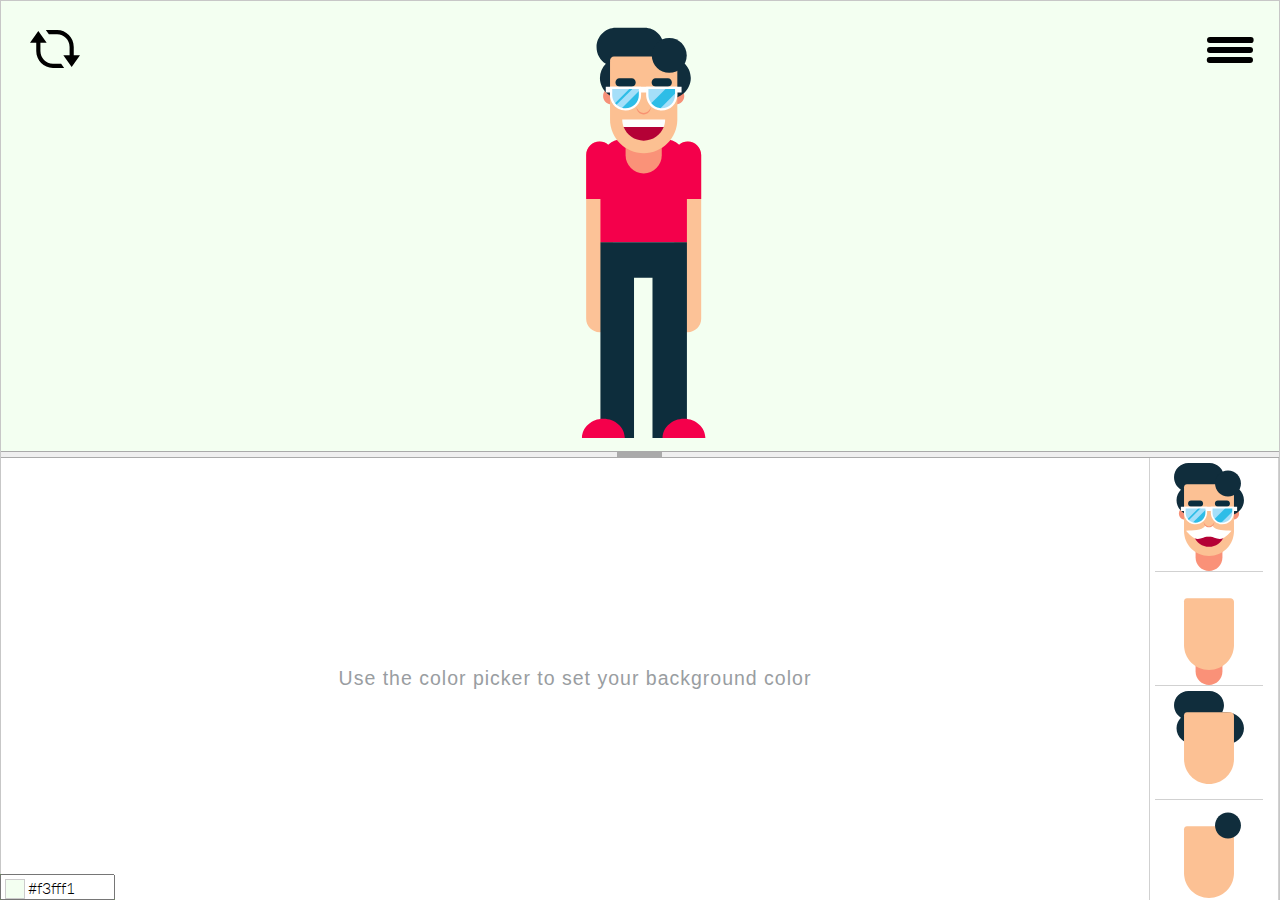
<file: index.html>
<!DOCTYPE html>
<html>
  <head>
    <title>Flat Design Character Maker</title>
    <meta charset="utf-8">
    <meta name="viewport" content="user-scalable=no, width=device-width, initial-scale=1">
    <meta name="description" content="Just a simple flat design vector based character designer.">
    <meta name="author" content="Michael Schwartz">
    <meta http-equiv="X-UA-Compatible" content="IE=9" />
    <link rel="apple-touch-icon" href="logo.png">
    <link rel="icon" type="image/vnd.microsoft.icon" href="favicon.ico">
    <link rel="SHORTCUT ICON" href="favicon.ico">
    <link rel="stylesheet" href="libraries/normalize/normalize.css" />
    <link rel="stylesheet" href="libraries/jqwidgets/styles/jqx.base.css">
    <link rel="stylesheet" href="libraries/jqwidgets/styles/jqx.android.css">
    <link rel="stylesheet" href="libraries/jqwidgets/styles/jqx.arctic.css">
    <link rel="stylesheet" href="libraries/jqwidgets/styles/jqx.black.css">
    <link rel="stylesheet" href="libraries/jqwidgets/styles/jqx.blackberry.css">
    <link rel="stylesheet" href="libraries/jqwidgets/styles/jqx.bootstrap.css">
    <link rel="stylesheet" href="libraries/jqwidgets/styles/jqx.classic.css">
    <link rel="stylesheet" href="libraries/jqwidgets/styles/jqx.darkblue.css">
    <link rel="stylesheet" href="libraries/jqwidgets/styles/jqx.energyblue.css">
    <link rel="stylesheet" href="libraries/jqwidgets/styles/jqx.fresh.css">
    <link rel="stylesheet" href="libraries/jqwidgets/styles/jqx.highcontrast.css">
    <link rel="stylesheet" href="libraries/jqwidgets/styles/jqx.metro.css">
    <link rel="stylesheet" href="libraries/jqwidgets/styles/jqx.metrodark.css">
    <link rel="stylesheet" href="libraries/jqwidgets/styles/jqx.mobile.css">
    <link rel="stylesheet" href="libraries/jqwidgets/styles/jqx.office.css">
    <link rel="stylesheet" href="libraries/jqwidgets/styles/jqx.orange.css">
    <link rel="stylesheet" href="libraries/jqwidgets/styles/jqx.shinyblack.css">
    <link rel="stylesheet" href="libraries/jqwidgets/styles/jqx.summer.css">
    <link rel="stylesheet" href="libraries/jqwidgets/styles/jqx.ui-darkness.css">
    <link rel="stylesheet" href="libraries/jqwidgets/styles/jqx.ui-le-frog.css">
    <link rel="stylesheet" href="libraries/jqwidgets/styles/jqx.ui-lightness.css">
    <link rel="stylesheet" href="libraries/jqwidgets/styles/jqx.ui-overcast.css">
    <link rel="stylesheet" href="libraries/jqwidgets/styles/jqx.ui-redmond.css">
    <link rel="stylesheet" href="libraries/jqwidgets/styles/jqx.ui-smoothness.css">
    <link rel="stylesheet" href="libraries/jqwidgets/styles/jqx.ui-start.css">
    <link rel="stylesheet" href="libraries/jqwidgets/styles/jqx.ui-sunny.css">
    <link rel="stylesheet" href="libraries/jqwidgets/styles/jqx.web.css">
    <link rel="stylesheet" href="libraries/jqwidgets/styles/jqx.windowsphone.css">
    <link rel="stylesheet" href="libraries/font-awesome/font-awesome.css" />
    <link rel="stylesheet" href="libraries/font-awesome/macset.css" />
    <link rel="stylesheet" href="libraries/jqueryminicolors/jquery.minicolors.css" />
    <link rel="stylesheet" href="css/index.css" />
    <script src="libraries/jquery/jquery.js"></script>
    <script src="libraries/jquery/jquery-migrate-1.2.1.min.js"></script>
    <script src="libraries/jqueryminicolors/jquery.minicolors.js"></script>
    <script src="libraries/sweetalert2/sweetalert2.min.js"></script>
    <script src="libraries/FileSaver/FileSaver.js"></script>
    <script src="libraries/FileSaver/Blob.js"></script>
    <script src="libraries/jqwidgets/jqxcore.js"></script>
    <script src="libraries/jqwidgets/jqxsplitter.js"></script>
    <script src="libraries/fabricjs/fabric.min.js"></script>
    <script src="libraries/tinycolor/tinycolor.js"></script>
    <script src="js/moveit.js"></script>
  </head>
  <body>
    <!-- splitter container -->
    <div id="mainSplitter">
      <!-- displays character result -->
      <div class="splitter-panel viewer background">
        <?xml version="1.0" standalone="no"?>
        <!-- Generator: Gravit.io -->
        <svg id="character" xmlns="http://www.w3.org/2000/svg" xmlns:xlink="http://www.w3.org/1999/xlink" viewBox="0 0 500 912" width="500" height="912" preserveAspectRatio="xMidYMin">
          <g id="body">
            <g id="arms">
              <path d=" M 352.657 274.503 L 352.784 274.503 C 368.697 274.503 381.616 287.422 381.616 303.335 L 381.616 655.62 C 381.616 671.532 368.697 684.451 352.784 684.451 L 352.657 684.451 C 336.744 684.451 323.825 671.532 323.825 655.62 L 323.825 303.335 C 323.825 287.422 336.744 274.503 352.657 274.503 Z  M 163.033 274.503 L 163.16 274.503 C 179.073 274.503 191.992 287.422 191.992 303.335 L 191.992 655.62 C 191.992 671.532 179.073 684.451 163.16 684.451 L 163.033 684.451 C 147.121 684.451 134.202 671.532 134.202 655.62 L 134.202 303.335 C 134.202 287.422 147.121 274.503 163.033 274.503 Z " fill-rule="evenodd" fill="rgb(252,194,151)" />
            </g>
            <g id="shirt">
              <path d=" M 334.315 281.125 C 339.288 276.983 345.685 274.503 352.657 274.503 L 352.784 274.503 C 368.697 274.503 381.616 287.422 381.616 303.335 L 381.616 398 L 350.915 398 L 350.915 491.216 L 164.903 491.216 L 164.903 398 L 134.202 398 L 134.202 303.335 C 134.202 287.422 147.121 274.503 163.033 274.503 L 163.16 274.503 C 170.132 274.503 176.529 276.983 181.502 281.125 C 190.055 273.63 201.256 269.085 213.511 269.085 L 302.306 269.085 C 314.561 269.085 325.762 273.63 334.315 281.125 Z " fill="rgb(244,0,75)" />
            </g>
            <g id="pants">
              <path d=" M 237.14 912 L 164.903 912 L 164.903 491.216 L 350.915 491.216 L 350.915 912 L 276.871 912 L 276.871 567.065 L 237.14 567.065 L 237.14 912 Z " fill="rgb(13,45,60)" />
            </g>
          </g>
          <g id="shoes">
            <path d=" M 390.645 912 C 390.645 889.075 370.01 870.463 344.594 870.463 C 319.177 870.463 298.542 889.075 298.542 912 L 390.645 912 Z  M 217.275 912 C 217.275 889.075 196.64 870.463 171.223 870.463 C 145.807 870.463 125.172 889.075 125.172 912 L 217.275 912 Z " fill-rule="evenodd" fill="rgb(244,0,75)" />
          </g>
          <g id="head">
            <g id="ears">
              <path d=" M 309.02 176.383 C 309.02 166.397 317.127 158.29 327.112 158.29 C 337.098 158.29 345.205 166.397 345.205 176.383 C 345.205 186.368 337.098 194.475 327.112 194.475 C 317.127 194.475 309.02 186.368 309.02 176.383 Z  M 170.612 176.383 C 170.612 166.397 178.719 158.29 188.705 158.29 C 198.69 158.29 206.797 166.397 206.797 176.383 C 206.797 186.368 198.69 194.475 188.705 194.475 C 178.719 194.475 170.612 186.368 170.612 176.383 Z " fill-rule="evenodd" fill="rgb(246,145,120)" />
            </g>
            <g id="hair">
              <path d=" M 296.233 91.348 C 299.463 85.435 301.299 78.653 301.299 71.446 C 301.299 48.48 282.653 29.834 259.686 29.834 L 198.172 29.834 C 175.205 29.834 156.559 48.48 156.559 71.446 C 156.559 86.489 164.558 99.678 176.524 106.998 C 168.6 115.124 163.796 125.8 163.796 137.484 C 163.796 162.947 186.611 183.62 214.714 183.62 L 308.34 183.62 C 336.443 183.62 359.258 162.947 359.258 137.484 C 359.258 112.021 336.443 91.348 308.34 91.348 L 296.233 91.348 Z " fill="rgb(16,45,60)" />
            </g>
            <g id="neck">
              <path d="M 257.909 241.516 L 257.909 241.516 C 279.377 241.516 296.807 258.946 296.807 280.415 L 296.807 303.935 C 296.807 325.404 279.377 342.834 257.909 342.834 L 257.909 342.834 C 236.44 342.834 219.01 325.404 219.01 303.935 L 219.01 280.415 C 219.01 258.946 236.44 241.516 257.909 241.516 Z" fill="rgb(250, 146, 120)" />
            </g>
            <g id="face">
              <path d="M 193.98 91.348 L 319.751 91.348 C 325.562 91.348 330.279 96.065 330.279 101.875 L 330.279 227.042 C 330.279 266.984 297.851 299.412 257.909 299.412 L 257.909 299.412 C 217.967 299.412 185.539 266.984 185.539 227.042 L 185.539 99.79 C 185.539 95.131 189.321 91.348 193.98 91.348 Z" fill="rgb(252, 192, 146)" />
            </g>
            <g id="mouth">
              <path d=" M 301.031 243.325 C 302.978 238.307 304.044 232.863 304.044 227.175 L 211.773 227.175 C 211.773 232.863 212.839 238.307 214.787 243.325 L 301.031 243.325 Z " fill="rgb(252,254,253)" />
              <path d=" M 301.031 243.325 C 294.406 260.399 277.588 272.54 257.909 272.54 C 238.23 272.54 221.412 260.399 214.787 243.325 L 301.031 243.325 Z " fill="rgb(180,1,54)" />
            </g>
            <g id="facial-hair">
              <path d=" M 257.266 214.774 C 262.369 214.772 267.456 211.58 267.456 211.834 C 267.456 233.634 247.209 249.834 225.409 249.834 C 213.092 249.834 198.632 234.699 191.409 225.834 C 211.7 225.383 235.693 226.892 247.204 211.834 C 248.243 211.948 252.761 214.776 257.266 214.774 Z " fill="rgba(255,255,255,0)"/><path d=" M 257.393 214.774 C 252.29 214.772 247.204 211.58 247.204 211.834 C 247.204 233.634 267.45 249.834 289.251 249.834 C 301.567 249.834 316.027 234.699 323.251 225.834 C 302.959 225.383 278.966 226.892 267.456 211.834 C 266.416 211.948 261.898 214.776 257.393 214.774 Z " fill="rgba(255,255,255,0)"/>
            </g>
            <g id="nose">
              <path d=" M 242.533 200.641 C 242.53 200.693 242.53 200.746 242.53 200.798 C 242.53 209.286 249.421 216.177 257.909 216.177 C 266.396 216.177 273.287 209.286 273.287 200.798 C 273.287 200.746 273.287 200.693 273.285 200.641 C 270.561 207.907 264.697 212.939 257.909 212.939 C 251.121 212.939 245.257 207.907 242.533 200.641 Z " fill="rgb(248,146,113)" />
            </g>
            <g id="eyes">
              <path d=" M 278.715 178.192 C 278.715 168.206 286.822 160.099 296.807 160.099 C 306.793 160.099 314.9 168.206 314.9 178.192 C 314.9 188.177 306.793 196.284 296.807 196.284 C 286.822 196.284 278.715 188.177 278.715 178.192 Z  M 200.917 178.192 C 200.917 168.206 209.024 160.099 219.01 160.099 C 228.995 160.099 237.102 168.206 237.102 178.192 C 237.102 188.177 228.995 196.284 219.01 196.284 C 209.024 196.284 200.917 188.177 200.917 178.192 Z " fill-rule="evenodd" fill="rgb(252,254,253)" />
              <path d=" M 293.189 178.192 C 293.189 176.195 294.81 174.573 296.807 174.573 C 298.805 174.573 300.426 176.195 300.426 178.192 C 300.426 180.189 298.805 181.81 296.807 181.81 C 294.81 181.81 293.189 180.189 293.189 178.192 Z  M 215.391 178.192 C 215.391 176.195 217.013 174.573 219.01 174.573 C 221.007 174.573 222.628 176.195 222.628 178.192 C 222.628 180.189 221.007 181.81 219.01 181.81 C 217.013 181.81 215.391 180.189 215.391 178.192 Z " fill-rule="evenodd" fill="rgb(11,45,61)" />
            </g>
            <g id="eyebrows">
              <path d=" M 283.505 138.389 L 310.11 138.389 C 314.751 138.389 318.518 142.156 318.518 146.797 L 318.518 148.072 C 318.518 152.713 314.751 156.481 310.11 156.481 L 283.505 156.481 C 278.864 156.481 275.096 152.713 275.096 148.072 L 275.096 146.797 C 275.096 142.156 278.864 138.389 283.505 138.389 Z  M 205.707 138.389 L 232.312 138.389 C 236.953 138.389 240.721 142.156 240.721 146.797 L 240.721 148.072 C 240.721 152.713 236.953 156.481 232.312 156.481 L 205.707 156.481 C 201.067 156.481 197.299 152.713 197.299 148.072 L 197.299 146.797 C 197.299 142.156 201.067 138.389 205.707 138.389 Z " fill-rule="evenodd" fill="rgb(11,45,61)" />
            </g>
            <g id="glasses">
              <path d=" M 339.409 168.9 L 176.409 168.9 L 176.409 156.481 L 339.409 156.481 L 339.409 168.9 Z " fill="rgb(255,255,255)" />
              <path d=" M 187.802 158.918 L 187.802 174.079 C 187.802 191.241 201.71 205.152 218.875 205.152 C 236.033 205.152 249.946 191.241 249.946 174.079 L 249.946 158.918 L 187.802 158.918 Z " fill="rgb(46,189,231)" />
              <path d=" M 265.69 158.918 L 265.69 174.079 C 265.69 191.241 279.6 205.152 296.763 205.152 C 313.923 205.152 327.834 191.241 327.834 174.079 L 327.834 158.918 L 265.69 158.918 Z " fill="rgb(46,189,231)" />
              <path d=" M 187.802 158.918 L 187.802 174.079 C 187.802 181.395 190.336 188.118 194.569 193.427 L 229.08 158.918 L 187.802 158.918 Z " fill="rgb(165,223,249)" />
              <path d=" M 249.945 158.918 L 235.836 158.918 L 197.822 196.932 C 201.196 200.041 205.255 202.41 209.748 203.789 L 249.945 163.593 L 249.945 158.918 Z " fill="rgb(165,223,249)" />
              <path d=" M 265.69 158.918 L 265.69 174.079 C 265.69 181.411 268.234 188.147 272.478 193.46 L 307.023 158.918 L 265.69 158.918 Z " fill="rgb(165,223,249)" />
              <path d=" M 327.835 174.078 L 327.835 168.9 L 291.953 204.785 C 293.522 205.022 295.128 205.153 296.763 205.153 C 313.923 205.153 327.835 191.242 327.835 174.078 Z " fill="rgb(165,223,249)" />
              <path d=" M 210.371 201.433 L 210.464 201.46 C 213.194 202.298 216.019 202.718 218.873 202.718 C 234.666 202.718 247.512 189.871 247.512 174.078 L 247.512 161.353 L 190.231 161.353 L 190.231 174.078 C 190.231 174.93 190.276 175.829 190.371 176.815 C 190.391 176.984 190.412 177.154 190.438 177.323 L 190.491 177.71 C 190.565 178.304 190.648 178.89 190.76 179.47 C 190.816 179.78 190.885 180.086 190.961 180.387 C 191.106 181.026 191.235 181.535 191.376 182.036 C 191.486 182.403 191.595 182.763 191.713 183.114 C 191.87 183.587 192.046 184.057 192.226 184.526 L 192.297 184.698 C 192.411 184.996 192.528 185.293 192.653 185.578 C 192.856 186.037 193.077 186.48 193.301 186.925 L 193.493 187.308 C 193.59 187.511 193.686 187.712 193.8 187.912 C 194.113 188.482 194.457 189.022 194.803 189.565 C 195.094 190.014 195.403 190.449 195.718 190.878 L 195.976 191.238 C 196.05 191.346 196.126 191.451 196.203 191.563 L 196.478 191.902 C 197.356 193.004 198.372 194.085 199.495 195.12 L 200.402 195.955 C 200.441 195.987 200.476 196.017 200.508 196.048 L 200.787 196.275 C 201.369 196.753 201.972 197.194 202.585 197.619 L 203.029 197.929 C 203.667 198.36 204.323 198.75 204.991 199.121 L 205.494 199.393 C 206.177 199.759 206.881 200.1 207.599 200.408 L 207.99 200.563 C 208.713 200.863 209.445 201.133 210.188 201.372 L 210.371 201.433 Z  M 218.873 207.583 C 216.031 207.583 213.21 207.227 210.467 206.516 L 210.414 206.571 L 208.767 206.024 C 207.873 205.74 207.011 205.421 206.146 205.065 L 205.671 204.877 C 204.879 204.535 204.07 204.146 203.213 203.691 L 202.635 203.38 C 201.836 202.935 201.08 202.476 200.336 201.98 L 199.815 201.622 C 199.095 201.121 198.394 200.606 197.718 200.055 L 197.434 199.819 C 196.976 199.436 196.571 199.083 196.174 198.718 L 194.375 197.06 L 194.371 197.067 L 194.309 197.003 L 194.315 196.998 L 192.664 194.944 C 192.436 194.658 192.221 194.357 192.006 194.059 L 191.779 193.737 C 191.414 193.238 191.057 192.732 190.717 192.204 C 190.307 191.57 189.911 190.93 189.543 190.265 C 189.393 190 189.257 189.721 189.121 189.446 L 188.959 189.12 C 188.697 188.599 188.436 188.074 188.2 187.537 C 188.047 187.187 187.905 186.831 187.763 186.473 L 187.701 186.304 C 187.484 185.757 187.28 185.209 187.095 184.651 C 186.952 184.231 186.828 183.815 186.702 183.391 C 186.532 182.808 186.384 182.205 186.244 181.603 C 186.134 181.121 186.048 180.757 185.979 180.384 C 185.85 179.704 185.75 179.017 185.659 178.32 L 185.621 178.006 C 185.585 177.762 185.549 177.517 185.528 177.271 C 185.421 176.133 185.366 175.087 185.366 174.078 L 185.366 156.482 L 252.381 156.482 L 252.381 174.078 C 252.381 192.553 237.349 207.583 218.873 207.583 Z " fill="rgb(255,255,255)" />
              <path d=" M 293.302 202.49 L 293.583 202.523 C 293.762 202.547 293.937 202.573 294.12 202.583 C 295.101 202.674 295.965 202.719 296.762 202.719 C 312.552 202.719 325.401 189.871 325.401 174.078 L 325.401 161.353 L 268.122 161.353 L 268.122 174.078 C 268.122 174.932 268.163 175.832 268.261 176.815 C 268.275 176.989 268.303 177.163 268.327 177.334 L 268.377 177.707 C 268.451 178.308 268.537 178.895 268.647 179.47 C 268.704 179.783 268.776 180.088 268.845 180.393 C 268.995 181.031 269.122 181.543 269.268 182.049 C 269.372 182.405 269.484 182.767 269.599 183.116 C 269.761 183.595 269.936 184.066 270.119 184.529 L 270.179 184.69 C 270.298 184.993 270.417 185.294 270.542 185.59 C 270.744 186.043 270.969 186.485 271.196 186.934 L 271.381 187.306 C 271.484 187.513 271.584 187.719 271.696 187.924 C 271.983 188.451 272.309 188.961 272.632 189.465 C 272.94 189.944 273.262 190.41 273.596 190.868 L 273.853 191.223 C 273.935 191.343 274.021 191.462 274.108 191.581 L 274.39 191.93 C 278.878 197.551 285.259 201.245 292.357 202.345 L 293.302 202.49 Z  M 296.762 207.584 C 295.812 207.584 294.803 207.536 293.679 207.432 C 293.447 207.406 293.218 207.382 292.986 207.351 L 292.366 207.281 C 292.104 207.253 291.842 207.227 291.581 207.188 L 286.838 206.451 L 287.144 206.145 C 281.543 204.475 276.48 201.369 272.443 197.1 L 272.364 197.186 L 270.58 194.979 C 270.339 194.679 270.115 194.363 269.886 194.048 L 269.663 193.731 C 269.272 193.197 268.897 192.648 268.537 192.089 C 268.158 191.496 267.783 190.901 267.438 190.279 C 267.287 190.006 267.148 189.727 267.013 189.45 L 266.851 189.128 C 266.59 188.606 266.328 188.083 266.092 187.549 C 265.934 187.187 265.793 186.826 265.65 186.459 L 265.59 186.315 C 265.374 185.764 265.171 185.215 264.985 184.652 C 264.846 184.24 264.72 183.825 264.596 183.407 C 264.422 182.81 264.273 182.209 264.131 181.606 C 264.023 181.124 263.937 180.761 263.866 180.388 C 263.736 179.711 263.639 179.016 263.551 178.322 L 263.507 178.022 C 263.472 177.774 263.439 177.525 263.415 177.272 C 263.31 176.137 263.255 175.09 263.255 174.078 L 263.255 156.481 L 330.268 156.481 L 330.268 174.078 C 330.268 192.553 315.236 207.584 296.762 207.584 Z " fill="rgb(255,255,255)" />
            </g>
            <g id="front-hair">
              <path d=" M 275.416 89.086 C 275.416 68.367 292.238 51.545 312.958 51.545 C 333.678 51.545 350.5 68.367 350.5 89.086 C 350.5 109.806 333.678 126.628 312.958 126.628 C 292.238 126.628 275.416 109.806 275.416 89.086 Z " fill="rgb(16,45,60)" />
            </g>
          </g>
        </svg>
      </div>

      <!-- holds the other svg elements we'll be mirroring -->
      <div class="splitter-panel container">
        <div class="categories fr">
          <div class="category face" 
               data-call="face">
            &nbsp;
          </div>
          <div class="category neck" 
               data-call="neck">
            &nbsp;
          </div>
          <div class="category hair" 
               data-call="hair">
            &nbsp;
          </div>
          <div class="category front-hair" 
               data-call="front-hair">
            &nbsp;
          </div>
          <div class="category ears" 
               data-call="ears">
            &nbsp;
          </div>
          <div class="category eyebrows" 
               data-call="eyebrows">
            &nbsp;
          </div>
          <div class="category glasses" 
               data-call="glasses">
            &nbsp;
          </div>
          <div class="category eyes" 
               data-call="eyes">
            &nbsp;
          </div>
          <div class="category nose" 
               data-call="nose">
            &nbsp;
          </div>
          <div class="category facial-hair" 
               data-call="facial-hair">
            &nbsp;
          </div>
          <div class="category mouth" 
               data-call="mouth">
            &nbsp;
          </div>
          <div class="category head" 
               data-call="head">
            &nbsp;
          </div>
          <div class="category body-types" 
               data-call="body-types">
            &nbsp;
          </div>
          <div class="category shoes" 
               data-call="shoes">
            &nbsp;
          </div>
          <div class="category background active" 
               data-call="background">
            &nbsp;
          </div>
        </div>
        <div class="features">
          <!-- move settings -->
          <div class="move-holder pointer" data-call="settings-panel">
            <i class="fa fa-cog"></i>
          </div>
          
          <div class="settings-panel fl hide" data-toggle="settings-panel">
            <div class="table">
              <div class="cell">
                <div>
                  <h2>Scale: <input id="scaleadj" class="fr" type="number" step=".01" value="1"></h2> 
                  <input id="scalerange" type="range" value="1" range="500">
                </div>

                <div>
                  <h2>Translate X: <input id="translatexadj" class="fr" type="number" value="0"></h2> 
                  <input id="translatexrange" type="range" value="0" min="0" range="500">
                </div>

                <div>
                  <h2>Translate Y: <input id="translateyadj" class="fr" type="number" value="0"></h2> 
                  <input id="translateyrange" value="0" type="range" min="0" range="500">
                </div>
              </div>
            </div>
          </div>
          
          <div class="feature face hide" data-display="face">
            <div class="asset">
              <?xml version="1.0" standalone="no"?>
                <!-- Generator: Gravit.io -->
                <svg xmlns="http://www.w3.org/2000/svg" xmlns:xlink="http://www.w3.org/1999/xlink" style="isolation:isolate" viewBox="0 0 515.8 912" width="515.8" height="912">
                  <defs>
                    <clipPath id="_clipPath_Akea2h9zLQf9h0XWvbWXDRhMILpvi2Mq">
                      <rect width="515.8" height="912" />
                    </clipPath>
                  </defs>
                  <g clip-path="url(#_clipPath_Akea2h9zLQf9h0XWvbWXDRhMILpvi2Mq)">
                    <g id="change">
                      <path d="M 193.98 91.348 L 319.751 91.348 C 325.562 91.348 330.279 96.065 330.279 101.875 L 330.279 227.042 C 330.279 266.984 297.851 299.412 257.909 299.412 L 257.909 299.412 C 217.967 299.412 185.539 266.984 185.539 227.042 L 185.539 99.79 C 185.539 95.131 189.321 91.348 193.98 91.348 Z" fill="rgb(252, 193, 148)"/>
                    </g>
                  </g>
                </svg>

            </div>
            <div class="asset">
              <?xml version="1.0" standalone="no"?>
                <!-- Generator: Gravit.io -->
                <svg xmlns="http://www.w3.org/2000/svg" xmlns:xlink="http://www.w3.org/1999/xlink" style="isolation:isolate" viewBox="0 0 515.8 912" width="515.8" height="912">
                  <defs>
                    <clipPath id="_clipPath_D7qJ3Ez9H3MTrxrFvQScdUDrl88oLSRE">
                      <rect width="515.8" height="912" />
                    </clipPath>
                  </defs>
                  <g clip-path="url(#_clipPath_D7qJ3Ez9H3MTrxrFvQScdUDrl88oLSRE)">
                    <g id="change">
                      <path d="M 257.909 91.348 L 257.909 91.348 C 297.851 91.348 330.279 123.776 330.279 163.718 L 330.279 227.042 C 330.279 266.984 297.851 299.412 257.909 299.412 L 257.909 299.412 C 217.967 299.412 185.539 266.984 185.539 227.042 L 185.539 163.718 C 185.539 123.776 217.967 91.348 257.909 91.348 Z" fill="rgb(252, 193, 148)"/>
                    </g>
                  </g>
                </svg>

            </div>
            <div class="asset">
              <?xml version="1.0" standalone="no"?>
                <!-- Generator: Gravit.io -->
                <svg xmlns="http://www.w3.org/2000/svg" xmlns:xlink="http://www.w3.org/1999/xlink" style="isolation:isolate" viewBox="0 0 515.8 912" width="515.8" height="912">
                  <defs>
                    <clipPath id="_clipPath_xMpgQv1cKNSnbFNmBOaCuOZ1XzfdI3Dp">
                      <rect width="515.8" height="912" />
                    </clipPath>
                  </defs>
                  <g clip-path="url(#_clipPath_xMpgQv1cKNSnbFNmBOaCuOZ1XzfdI3Dp)">
                    <g id="change">
                      <path d=" M 185.539 210.073 L 185.539 99.79 C 185.539 95.131 189.321 91.348 193.98 91.348 L 319.751 91.348 C 325.562 91.348 330.279 96.065 330.279 101.875 L 330.279 210.073 L 330.482 210.276 C 338.587 218.382 338.587 231.544 330.482 239.65 L 272.595 297.536 C 264.49 305.642 251.328 305.642 243.222 297.536 L 185.336 239.65 C 177.23 231.544 177.23 218.382 185.336 210.276 L 185.539 210.073 Z " fill="rgb(252,193,148)" />
                    </g>
                  </g>
                </svg>

            </div>
            <div class="asset">
              <?xml version="1.0" standalone="no"?>
                <!-- Generator: Gravit.io -->
                <svg xmlns="http://www.w3.org/2000/svg" xmlns:xlink="http://www.w3.org/1999/xlink" style="isolation:isolate" viewBox="0 0 515.8 912" width="515.8" height="912">
                  <defs>
                    <clipPath id="_clipPath_am0GWQWkMXa6pxWuVRISPenApCrm01Hn">
                      <rect width="515.8" height="912" />
                    </clipPath>
                  </defs>
                  <g clip-path="url(#_clipPath_am0GWQWkMXa6pxWuVRISPenApCrm01Hn)">
                    <g id="change">
                      <path d=" M 185.539 210.073 L 185.539 163.718 C 185.539 123.776 217.967 91.348 257.909 91.348 L 257.909 91.348 C 297.851 91.348 330.279 123.776 330.279 163.718 L 330.279 210.073 L 330.482 210.276 C 338.587 218.382 338.587 231.544 330.482 239.65 L 272.595 297.536 C 264.49 305.642 251.328 305.642 243.222 297.536 L 185.336 239.65 C 177.23 231.544 177.23 218.382 185.336 210.276 L 185.539 210.073 Z " fill="rgb(252,193,148)" />
                    </g>
                  </g>
                </svg>

            </div>
            <div class="asset">
              <?xml version="1.0" standalone="no"?>
                <!-- Generator: Gravit.io -->
                <svg xmlns="http://www.w3.org/2000/svg" xmlns:xlink="http://www.w3.org/1999/xlink" style="isolation:isolate" viewBox="0 0 515.8 912" width="515.8" height="912">
                  <defs>
                    <clipPath id="_clipPath_dX2jQacoKKdbENh0C9ry5CXLgFOJ0fib">
                      <rect width="515.8" height="912" />
                    </clipPath>
                  </defs>
                  <g clip-path="url(#_clipPath_dX2jQacoKKdbENh0C9ry5CXLgFOJ0fib)">
                    <g id="change">
                      <path d=" M 330.279 180.294 L 330.279 163.718 C 330.279 123.776 297.851 91.348 257.909 91.348 C 217.967 91.348 185.539 123.776 185.539 163.718 L 185.539 180.294 L 172.952 192.881 C 163.463 202.37 163.463 217.777 172.952 227.266 L 186.935 241.25 C 192.691 270.116 215.641 292.813 244.64 298.193 C 252.671 303.459 263.146 303.459 271.177 298.193 C 300.176 292.813 323.126 270.116 328.882 241.25 L 342.865 227.266 C 352.354 217.777 352.354 202.37 342.865 192.881 L 330.279 180.294 Z " fill="rgb(252, 193, 148)"/>
                    </g>
                  </g>
                </svg>

            </div>
            <div class="asset">
              <?xml version="1.0" standalone="no"?>
                <!-- Generator: Gravit.io -->
                <svg xmlns="http://www.w3.org/2000/svg" xmlns:xlink="http://www.w3.org/1999/xlink" style="isolation:isolate" viewBox="0 0 515.8 912" width="515.8" height="912">
                  <defs>
                    <clipPath id="_clipPath_rHeZweFGnDFaX9wXPNGYOpz0HkIpfXQX">
                      <rect width="515.8" height="912" />
                    </clipPath>
                  </defs>
                  <g clip-path="url(#_clipPath_rHeZweFGnDFaX9wXPNGYOpz0HkIpfXQX)">
                    <g id="change">
                      <path d="M 200.823 91.348 L 313.016 91.348 C 318.526 91.348 323 95.822 323 101.332 L 323 230.777 C 323 268.658 293.834 299.412 257.909 299.412 L 257.909 299.412 C 221.984 299.412 192.817 268.658 192.817 230.777 L 192.817 99.354 C 192.817 94.935 196.405 91.348 200.823 91.348 Z" fill="rgb(252, 193, 148)"/>
                    </g>
                  </g>
                </svg>

            </div>
            <div class="asset">
              <?xml version="1.0" standalone="no"?>
                <!-- Generator: Gravit.io -->
                <svg xmlns="http://www.w3.org/2000/svg" xmlns:xlink="http://www.w3.org/1999/xlink" style="isolation:isolate" viewBox="0 0 515.8 912" width="515.8" height="912">
                  <defs>
                    <clipPath id="_clipPath_pyiDXW7XGGVVs4DnoKqShQyZHJQfuvf6">
                      <rect width="515.8" height="912" />
                    </clipPath>
                  </defs>
                  <g clip-path="url(#_clipPath_pyiDXW7XGGVVs4DnoKqShQyZHJQfuvf6)">
                    <g id="change">
                      <path d="M 257.909 91.348 L 257.909 91.348 C 293.834 91.348 323 120.515 323 156.439 L 323 234.32 C 323 270.245 293.834 299.412 257.909 299.412 L 257.909 299.412 C 221.984 299.412 192.817 270.245 192.817 234.32 L 192.817 156.439 C 192.817 120.515 221.984 91.348 257.909 91.348 Z" fill="rgb(252, 193, 148)"/>
                    </g>
                  </g>
                </svg>

            </div>
            <div class="asset">
              <?xml version="1.0" standalone="no"?><!-- Generator: Gravit.io --><svg xmlns="http://www.w3.org/2000/svg" xmlns:xlink="http://www.w3.org/1999/xlink" style="isolation:isolate" viewBox="0 0 515.8 912" width="515.8" height="912"><defs><clipPath id="_clipPath_MUdwVqmrgTgSAuNp6TDTLJSZc7KLmrfT"><rect width="515.8" height="912"/></clipPath></defs><g clip-path="url(#_clipPath_MUdwVqmrgTgSAuNp6TDTLJSZc7KLmrfT)"><g id="change"><path d="M 190.409 140 L 325.409 140 L 325.409 224.5 C 325.409 261.754 295.163 292 257.909 292 L 257.909 292 C 220.654 292 190.409 261.754 190.409 224.5 L 190.409 140 Z" fill="rgb(249, 196, 149)"/></g></g></svg>
            </div>
            <div class="asset">
              <?xml version="1.0" standalone="no"?><!-- Generator: Gravit.io --><svg xmlns="http://www.w3.org/2000/svg" xmlns:xlink="http://www.w3.org/1999/xlink" style="isolation:isolate" viewBox="0 0 515.8 912" width="515.8" height="912"><defs><clipPath id="_clipPath_28T03Oz6rzLi5qTQ8vZWx17CaEv99Tb4"><rect width="515.8" height="912"/></clipPath></defs><g clip-path="url(#_clipPath_28T03Oz6rzLi5qTQ8vZWx17CaEv99Tb4)"><g id="change"><path d=" M 303.697 274.063 C 317.048 261.736 325.409 244.086 325.409 224.5 L 325.409 140 L 190.409 140 L 190.409 224.5 C 190.409 245.069 199.628 263.501 214.16 275.882 C 218.047 296.989 236.56 313 258.784 313 C 281.641 313 300.573 296.063 303.697 274.063 Z " fill="rgb(249,196,149)"/></g></g></svg>
            </div>
            <div class="asset">
              <?xml version="1.0" standalone="no"?><!-- Generator: Gravit.io --><svg xmlns="http://www.w3.org/2000/svg" xmlns:xlink="http://www.w3.org/1999/xlink" style="isolation:isolate" viewBox="0 0 515.8 912" width="515.8" height="912"><defs><clipPath id="_clipPath_yADl1NvftQ5XxBrti09wzBaGCoLH6QN7"><rect width="515.8" height="912"/></clipPath></defs><g clip-path="url(#_clipPath_yADl1NvftQ5XxBrti09wzBaGCoLH6QN7)"><g id="change"><path d=" M 309.839 265.87 C 319.561 254.243 325.409 239.272 325.409 222.946 L 325.409 140 L 190.409 140 L 190.409 222.946 C 190.409 239.272 196.256 254.243 205.978 265.87 C 204.97 268.038 204.409 270.454 204.409 273 C 204.409 282.383 212.026 290 221.409 290 L 257.463 290 L 258.354 290 L 294.409 290 C 303.791 290 311.409 282.383 311.409 273 C 311.409 270.454 310.848 268.038 309.839 265.87 Z " fill="rgb(249,196,149)"/></g></g></svg>
            </div>
            <div class="asset">
              <?xml version="1.0" standalone="no"?><!-- Generator: Gravit.io --><svg xmlns="http://www.w3.org/2000/svg" xmlns:xlink="http://www.w3.org/1999/xlink" style="isolation:isolate" viewBox="0 0 515.8 912" width="515.8" height="912"><defs><clipPath id="_clipPath_LyYzqqFjOQmAi5k3JlYYGPL0W8KnLcwR"><rect width="515.8" height="912"/></clipPath></defs><g clip-path="url(#_clipPath_LyYzqqFjOQmAi5k3JlYYGPL0W8KnLcwR)"><g id="change"><path d=" M 303.409 274.343 C 316.925 261.996 325.409 244.231 325.409 224.5 L 325.409 140 L 190.409 140 L 190.409 224.5 C 190.409 244.713 199.312 262.863 213.409 275.238 L 213.409 348 C 213.409 372.836 233.572 393 258.409 393 C 283.245 393 303.409 372.836 303.409 348 L 303.409 274.343 Z " fill="rgb(249,196,149)"/></g></g></svg>
            </div>
            <div class="asset">
              <?xml version="1.0" standalone="no"?><!-- Generator: Gravit.io --><svg xmlns="http://www.w3.org/2000/svg" xmlns:xlink="http://www.w3.org/1999/xlink" style="isolation:isolate" viewBox="0 0 515.8 912" width="515.8" height="912"><defs><clipPath id="_clipPath_eDMBoo3nJVe2nddU3ZV6xZQ7lc1XJ5T0"><rect width="515.8" height="912"/></clipPath></defs><g clip-path="url(#_clipPath_eDMBoo3nJVe2nddU3ZV6xZQ7lc1XJ5T0)"><g id="change"><path d=" M 321.667 250.913 C 331.281 242.055 337.31 229.362 337.31 215.273 L 337.31 92.705 C 337.31 65.973 315.607 44.27 288.875 44.27 L 226.942 44.27 C 200.21 44.27 178.507 65.973 178.507 92.705 L 178.507 215.273 C 178.507 231.032 186.05 245.044 197.717 253.895 C 197.852 254.042 197.993 254.186 198.136 254.328 L 226.617 282.81 C 244.208 300.401 272.771 300.401 290.362 282.81 L 317.682 255.491 C 319.134 254.038 320.467 252.51 321.667 250.913 Z " fill="rgb(253,194,149)"/></g></g></svg>
            </div>
            <div class="asset">
              <?xml version="1.0" standalone="no"?><!-- Generator: Gravit.io --><svg xmlns="http://www.w3.org/2000/svg" xmlns:xlink="http://www.w3.org/1999/xlink" style="isolation:isolate" viewBox="0 0 515.8 912" width="515.8" height="912"><defs><clipPath id="_clipPath_ub3zwdCGnKa5MPZZzhKyj5CuM3hJauFc"><rect width="515.8" height="912"/></clipPath></defs><g clip-path="url(#_clipPath_ub3zwdCGnKa5MPZZzhKyj5CuM3hJauFc)"><g id="change"><path d="M 256.096 29.834 L 259.721 29.834 C 313.243 29.834 356.695 73.286 356.695 126.807 L 356.695 206.026 C 356.695 259.547 313.243 303 259.721 303 L 256.096 303 C 202.575 303 159.122 259.547 159.122 206.026 L 159.122 126.807 C 159.122 73.286 202.575 29.834 256.096 29.834 Z" fill="rgb(250, 193, 150)"/></g></g></svg>
            </div>
            <div class="asset">
              <?xml version="1.0" standalone="no"?><!-- Generator: Gravit.io --><svg xmlns="http://www.w3.org/2000/svg" xmlns:xlink="http://www.w3.org/1999/xlink" style="isolation:isolate" viewBox="0 0 515.8 912" width="515.8" height="912"><defs><clipPath id="_clipPath_p1tzksvphZGNEKyxkwb8gp2YvQiY2Cws"><rect width="515.8" height="912"/></clipPath></defs><g clip-path="url(#_clipPath_p1tzksvphZGNEKyxkwb8gp2YvQiY2Cws)"><g id="change"><path d=" M 343.359 221.61 L 343.639 221.61 L 343.639 91.004 L 170.047 91.004 L 170.047 221.61 L 170.327 221.61 C 171.049 228.195 173.931 234.587 178.975 239.631 L 235.516 296.172 C 247.287 307.943 266.399 307.943 278.17 296.172 L 334.711 239.631 C 339.755 234.587 342.637 228.195 343.359 221.61 Z " fill="rgb(249,191,152)"/></g></g></svg>
            </div>
            <div class="asset">
              <?xml version="1.0" standalone="no"?><!-- Generator: Gravit.io --><svg xmlns="http://www.w3.org/2000/svg" xmlns:xlink="http://www.w3.org/1999/xlink" style="isolation:isolate" viewBox="0 0 515.8 912" width="515.8" height="912"><defs><clipPath id="_clipPath_WWYElgIL55EltTB7ItpFAlSwz2GHrLPc"><rect width="515.8" height="912"/></clipPath></defs><g clip-path="url(#_clipPath_WWYElgIL55EltTB7ItpFAlSwz2GHrLPc)"><g id="change"><path d="M 184.019 150.743 L 330.305 150.743 L 330.305 229.857 C 330.305 270.226 297.531 303 257.162 303 L 257.162 303 C 216.794 303 184.019 270.226 184.019 229.857 L 184.019 150.743 Z" style="stroke:none;fill:#F9BF98;stroke-miterlimit:10;"/></g></g></svg>
            </div>
            <div class="asset">
              <?xml version="1.0" standalone="no"?><!-- Generator: Gravit.io --><svg xmlns="http://www.w3.org/2000/svg" xmlns:xlink="http://www.w3.org/1999/xlink" style="isolation:isolate" viewBox="0 0 515.8 912" width="515.8" height="912"><defs><clipPath id="_clipPath_W4vUdxgj5B77ycXcqvaIAqLN4XtoJgfZ"><rect width="515.8" height="912"/></clipPath></defs><g clip-path="url(#_clipPath_W4vUdxgj5B77ycXcqvaIAqLN4XtoJgfZ)"><g id="change"><path d="M 194.815 132.689 L 330.584 132.689 L 330.584 232.116 C 330.584 269.582 300.166 300 262.7 300 L 262.7 300 C 225.233 300 194.815 269.582 194.815 232.116 L 194.815 132.689 Z" fill="rgb(249, 191, 152);"/></g></g></svg>
            </div>
            <div class="asset">
              <?xml version="1.0" standalone="no"?><!-- Generator: Gravit.io --><svg xmlns="http://www.w3.org/2000/svg" xmlns:xlink="http://www.w3.org/1999/xlink" style="isolation:isolate" viewBox="0 0 515.8 912" width="515.8" height="912"><defs><clipPath id="_clipPath_Uwk5xuqJJvlaAKLZOFYQ99qpCGD6oUy5"><rect width="515.8" height="912"/></clipPath></defs><g clip-path="url(#_clipPath_Uwk5xuqJJvlaAKLZOFYQ99qpCGD6oUy5)"><g id="change"><path d="M 257.909 29.834 L 257.909 29.834 C 310.146 29.834 352.556 72.243 352.556 124.481 L 352.556 203.353 C 352.556 255.59 310.146 298 257.909 298 L 257.909 298 C 205.672 298 163.262 255.59 163.262 203.353 L 163.262 124.481 C 163.262 72.243 205.672 29.834 257.909 29.834 Z" fill="rgb(134, 76, 66)"/></g></g></svg>
            </div>
            <div class="asset">
              <?xml version="1.0" standalone="no"?><!-- Generator: Gravit.io --><svg xmlns="http://www.w3.org/2000/svg" xmlns:xlink="http://www.w3.org/1999/xlink" style="isolation:isolate" viewBox="0 0 515.8 912" width="515.8" height="912"><defs><clipPath id="_clipPath_qkxlh52n3y7ObwJ20MRDcsMCWHi5NjYg"><rect width="515.8" height="912"/></clipPath></defs><g clip-path="url(#_clipPath_qkxlh52n3y7ObwJ20MRDcsMCWHi5NjYg)"><path d="M 194.471 102.458 L 334.653 102.458 L 334.653 230.271 C 334.653 268.791 303.379 300.064 264.859 300.064 L 264.264 300.064 C 225.744 300.064 194.471 268.791 194.471 230.271 L 194.471 102.458 Z" fill="rgb(250, 193, 150)"/></g></svg>
            </div>
            <div class="asset">
              <?xml version="1.0" standalone="no"?><!-- Generator: Gravit.io --><svg xmlns="http://www.w3.org/2000/svg" xmlns:xlink="http://www.w3.org/1999/xlink" style="isolation:isolate" viewBox="0 0 515.8 912" width="515.8" height="912"><defs><clipPath id="_clipPath_Ds3d47Rd8n5ecYHbNmnTQ0Nt9ygbtLYz"><rect width="515.8" height="912"/></clipPath></defs><g clip-path="url(#_clipPath_Ds3d47Rd8n5ecYHbNmnTQ0Nt9ygbtLYz)"><g id="change"><path d=" M 307.289 201.688 C 318.338 197.526 326.208 186.851 326.208 174.353 L 326.208 130.3 C 326.208 114.185 313.125 101.102 297.01 101.102 L 217.323 101.102 C 201.208 101.102 188.125 114.185 188.125 130.3 L 188.125 174.353 C 188.125 186.851 195.994 197.526 207.044 201.688 C 211.821 178.389 232.463 160.864 257.166 160.864 C 281.869 160.864 302.512 178.389 307.289 201.688 Z  M 220.418 212.089 C 220.418 191.807 236.884 175.341 257.166 175.341 C 277.448 175.341 293.914 191.807 293.914 212.089 C 293.914 232.37 277.448 248.837 257.166 248.837 C 236.884 248.837 220.418 232.37 220.418 212.089 Z " fill-rule="evenodd" fill="rgb(249,191,152)"/></g></g></svg>
            </div>
            <div class="asset">
              <?xml version="1.0" standalone="no"?><!-- Generator: Gravit.io --><svg xmlns="http://www.w3.org/2000/svg" xmlns:xlink="http://www.w3.org/1999/xlink" style="isolation:isolate" viewBox="0 0 515.8 912" width="515.8" height="912"><defs><clipPath id="_clipPath_6i2KziFVnEB77YvFE4VSlW6acGCGGycG"><rect width="515.8" height="912"/></clipPath></defs><g clip-path="url(#_clipPath_6i2KziFVnEB77YvFE4VSlW6acGCGGycG)"><g id="change"><path d="M 258.698 29.834 L 258.698 29.834 C 304.859 29.834 342.337 67.311 342.337 113.473 L 342.337 222.361 C 342.337 268.523 304.859 306 258.698 306 L 258.698 306 C 212.536 306 175.059 268.523 175.059 222.361 L 175.059 113.473 C 175.059 67.311 212.536 29.834 258.698 29.834 Z" fill="rgb(250, 193, 150)"/></g></g></svg>
            </div>
            <div class="asset">
              <?xml version="1.0" standalone="no"?><!-- Generator: Gravit.io --><svg xmlns="http://www.w3.org/2000/svg" xmlns:xlink="http://www.w3.org/1999/xlink" style="isolation:isolate" viewBox="0 0 515.8 912" width="515.8" height="912"><defs><clipPath id="_clipPath_pI3XXLOXdenjhATE5CMcocSZFlMH9Bnk"><rect width="515.8" height="912"/></clipPath></defs><g clip-path="url(#_clipPath_pI3XXLOXdenjhATE5CMcocSZFlMH9Bnk)"><g id="change"><path d="M 260.376 93.774 L 260.376 93.774 C 299.42 93.774 331.118 125.473 331.118 164.516 L 331.118 235.258 C 331.118 274.302 299.42 306 260.376 306 L 260.376 306 C 221.333 306 189.634 274.302 189.634 235.258 L 189.634 164.516 C 189.634 125.473 221.333 93.774 260.376 93.774 Z" fill="rgb(250, 193, 150)"/></g></g></svg>
            </div>
            <div class="asset">
              <?xml version="1.0" standalone="no"?><!-- Generator: Gravit.io --><svg xmlns="http://www.w3.org/2000/svg" xmlns:xlink="http://www.w3.org/1999/xlink" style="isolation:isolate" viewBox="0 0 515.8 912" width="515.8" height="912"><defs><clipPath id="_clipPath_2WkTsgjplxSnzE6ESxyM7R5ehhIYEArM"><rect width="515.8" height="912"/></clipPath></defs><g clip-path="url(#_clipPath_2WkTsgjplxSnzE6ESxyM7R5ehhIYEArM)"><g id="change"><path d=" M 325.521 194.717 C 325.521 232.061 295.251 262.333 257.91 262.333 C 220.567 262.333 190.296 232.061 190.296 194.717 L 190.296 120.212 C 190.296 82.866 220.567 52.598 257.91 52.598 C 295.251 52.598 325.521 82.866 325.521 120.212 L 325.521 194.717 Z " fill="rgb(242,192,155)"/></g></g></svg>
            </div>
          </div>
          <div class="feature ears hide" data-display="ears">
            <div class="asset">
              <?xml version="1.0" standalone="no"?><!-- Generator: Gravit.io --><svg xmlns="http://www.w3.org/2000/svg" xmlns:xlink="http://www.w3.org/1999/xlink" style="isolation:isolate" viewBox="0 0 515.8 912" width="515.8" height="912"><defs><clipPath id="_clipPath_sku3Zlcn894yR8ZRkucWbI4Fa3pzJQs8"><rect width="515.8" height="912"/></clipPath></defs><g clip-path="url(#_clipPath_sku3Zlcn894yR8ZRkucWbI4Fa3pzJQs8)"><g id="change"></g></g></svg>
            </div>
            <div class="asset">
              <?xml version="1.0" standalone="no"?><!-- Generator: Gravit.io --><svg xmlns="http://www.w3.org/2000/svg" xmlns:xlink="http://www.w3.org/1999/xlink" style="isolation:isolate" viewBox="0 0 515.8 912" width="515.8" height="912"><defs><clipPath id="_clipPath_5VqFxBlfTntdVB7XuQTR6G13Ly8CNc20"><rect width="515.8" height="912"/></clipPath></defs><g clip-path="url(#_clipPath_5VqFxBlfTntdVB7XuQTR6G13Ly8CNc20)"><g id="change"><path d=" M 309.02 176.383 C 309.02 166.397 317.127 158.29 327.112 158.29 C 337.098 158.29 345.205 166.397 345.205 176.383 C 345.205 186.368 337.098 194.475 327.112 194.475 C 317.127 194.475 309.02 186.368 309.02 176.383 Z  M 170.612 176.383 C 170.612 166.397 178.719 158.29 188.705 158.29 C 198.69 158.29 206.797 166.397 206.797 176.383 C 206.797 186.368 198.69 194.475 188.705 194.475 C 178.719 194.475 170.612 186.368 170.612 176.383 Z " fill-rule="evenodd" fill="rgb(246,145,120)"/></g></g></svg>
            </div>
            <div class="asset">
              <?xml version="1.0" standalone="no"?><!-- Generator: Gravit.io --><svg xmlns="http://www.w3.org/2000/svg" xmlns:xlink="http://www.w3.org/1999/xlink" style="isolation:isolate" viewBox="0 0 515.8 912" width="515.8" height="912"><defs><clipPath id="_clipPath_UotkS2DdzDsaQHsx0WsgvKb7WwcSkHxs"><rect width="515.8" height="912"/></clipPath></defs><g clip-path="url(#_clipPath_UotkS2DdzDsaQHsx0WsgvKb7WwcSkHxs)"><g id="change"><path d=" M 309.409 198 C 309.409 189.169 316.578 182 325.409 182 C 334.239 182 341.409 189.169 341.409 198 C 341.409 206.831 334.239 214 325.409 214 C 316.578 214 309.409 206.831 309.409 198 Z  M 174.409 198 C 174.409 189.169 181.578 182 190.409 182 C 199.239 182 206.409 189.169 206.409 198 C 206.409 206.831 199.239 214 190.409 214 C 181.578 214 174.409 206.831 174.409 198 Z " fill-rule="evenodd" fill="rgb(249,196,149)"/><path d=" M 317.409 198 C 317.409 193.585 320.993 190 325.409 190 C 329.824 190 333.409 193.585 333.409 198 C 333.409 202.415 329.824 206 325.409 206 C 320.993 206 317.409 202.415 317.409 198 Z  M 182.409 198 C 182.409 193.585 185.993 190 190.409 190 C 194.824 190 198.409 193.585 198.409 198 C 198.409 202.415 194.824 206 190.409 206 C 185.993 206 182.409 202.415 182.409 198 Z " fill-rule="evenodd" fill="rgb(243,99,99)"/></g></g></svg>
            </div>
            <div class="asset">
              <?xml version="1.0" standalone="no"?><!-- Generator: Gravit.io --><svg xmlns="http://www.w3.org/2000/svg" xmlns:xlink="http://www.w3.org/1999/xlink" style="isolation:isolate" viewBox="0 0 515.8 912" width="515.8" height="912"><g id="change"><path d=" M 164.07 182.862 C 164.07 174.894 170.539 168.426 178.507 168.426 C 186.475 168.426 192.944 174.894 192.944 182.862 C 192.944 190.83 186.475 197.299 178.507 197.299 C 170.539 197.299 164.07 190.83 164.07 182.862 Z " fill="rgb(254,194,149)"/><path d=" M 172.732 182.862 C 172.732 179.675 175.32 177.088 178.507 177.088 C 181.694 177.088 184.282 179.675 184.282 182.862 C 184.282 186.049 181.694 188.637 178.507 188.637 C 175.32 188.637 172.732 186.049 172.732 182.862 Z " fill="rgb(238,157,118)"/><path d=" M 322.874 182.862 C 322.874 174.894 329.342 168.426 337.31 168.426 C 345.278 168.426 351.747 174.894 351.747 182.862 C 351.747 190.83 345.278 197.299 337.31 197.299 C 329.342 197.299 322.874 190.83 322.874 182.862 Z " fill="rgb(254,194,149)"/><path d=" M 331.536 182.862 C 331.536 179.675 334.123 177.088 337.31 177.088 C 340.497 177.088 343.085 179.675 343.085 182.862 C 343.085 186.049 340.497 188.637 337.31 188.637 C 334.123 188.637 331.536 186.049 331.536 182.862 Z " fill="rgb(238,157,118)"/></g></svg>
            </div>
            <div class="asset">
              <?xml version="1.0" standalone="no"?><!-- Generator: Gravit.io --><svg xmlns="http://www.w3.org/2000/svg" xmlns:xlink="http://www.w3.org/1999/xlink" style="isolation:isolate" viewBox="0 0 515.8 912" width="515.8" height="912"><defs><clipPath id="_clipPath_2nCwfQsUnJYoVvx6bL3tQABZscYpolT6"><rect width="515.8" height="912"/></clipPath></defs><g clip-path="url(#_clipPath_2nCwfQsUnJYoVvx6bL3tQABZscYpolT6)"><g id="change"><path d=" M 131.634 159.774 C 131.634 144.602 143.951 132.285 159.122 132.285 C 174.293 132.285 186.61 144.602 186.61 159.774 C 186.61 174.945 174.293 187.262 159.122 187.262 C 143.951 187.262 131.634 174.945 131.634 159.774 Z " fill="rgb(249,191,152)"/><path d=" M 147.096 159.774 C 147.096 153.136 152.485 147.748 159.122 147.748 C 165.759 147.748 171.148 153.136 171.148 159.774 C 171.148 166.411 165.759 171.8 159.122 171.8 C 152.485 171.8 147.096 166.411 147.096 159.774 Z " fill="rgb(234,108,110)"/><path d=" M 329.207 159.774 C 329.207 144.602 341.524 132.285 356.695 132.285 C 371.866 132.285 384.184 144.602 384.184 159.774 C 384.184 174.945 371.866 187.262 356.695 187.262 C 341.524 187.262 329.207 174.945 329.207 159.774 Z " fill="rgb(249,191,152)"/><path d=" M 344.669 159.774 C 344.669 153.136 350.058 147.748 356.695 147.748 C 363.333 147.748 368.721 153.136 368.721 159.774 C 368.721 166.411 363.333 171.8 356.695 171.8 C 350.058 171.8 344.669 166.411 344.669 159.774 Z " fill="rgb(234,108,110)"/></g></g></svg>
            </div>
            <div class="asset">
              <?xml version="1.0" standalone="no"?><!-- Generator: Gravit.io --><svg xmlns="http://www.w3.org/2000/svg" xmlns:xlink="http://www.w3.org/1999/xlink" style="isolation:isolate" viewBox="0 0 515.8 912" width="515.8" height="912"><defs><clipPath id="_clipPath_ZediMILAycdNXpjmbwsxNECtcXhUZjAb"><rect width="515.8" height="912"/></clipPath></defs><g clip-path="url(#_clipPath_ZediMILAycdNXpjmbwsxNECtcXhUZjAb)"><g id="change"><path d=" M 148.555 175.32 C 148.555 163.458 158.186 153.827 170.047 153.827 C 181.909 153.827 191.54 163.458 191.54 175.32 C 191.54 187.181 181.909 196.812 170.047 196.812 C 158.186 196.812 148.555 187.181 148.555 175.32 Z " fill="rgb(249,191,152)"/><path d=" M 322.146 175.32 C 322.146 163.458 331.777 153.827 343.639 153.827 C 355.5 153.827 365.131 163.458 365.131 175.32 C 365.131 187.181 355.5 196.812 343.639 196.812 C 331.777 196.812 322.146 187.181 322.146 175.32 Z " fill="rgb(249,191,152)"/><path d=" M 160.128 175.32 C 160.128 169.845 164.573 165.4 170.047 165.4 C 175.522 165.4 179.967 169.845 179.967 175.32 C 179.967 180.794 175.522 185.239 170.047 185.239 C 164.573 185.239 160.128 180.794 160.128 175.32 Z " fill="rgb(224,115,108)"/><path d=" M 333.719 175.32 C 333.719 169.845 338.164 165.4 343.639 165.4 C 349.113 165.4 353.558 169.845 353.558 175.32 C 353.558 180.794 349.113 185.239 343.639 185.239 C 338.164 185.239 333.719 180.794 333.719 175.32 Z " fill="rgb(224,115,108)"/></g></g></svg>
            </div>
            <div class="asset">
              <?xml version="1.0" standalone="no"?><!-- Generator: Gravit.io --><svg xmlns="http://www.w3.org/2000/svg" xmlns:xlink="http://www.w3.org/1999/xlink" style="isolation:isolate" viewBox="0 0 515.8 912" width="515.8" height="912"><defs><clipPath id="_clipPath_gp56JWQNvRozxWPHEOxIKlAACGDMfviF"><rect width="515.8" height="912"/></clipPath></defs><g clip-path="url(#_clipPath_gp56JWQNvRozxWPHEOxIKlAACGDMfviF)"><g id="change"><path d=" M 170.585 191.047 C 170.585 182.808 177.274 176.119 185.512 176.119 C 193.751 176.119 200.439 182.808 200.439 191.047 C 200.439 199.285 193.751 205.974 185.512 205.974 C 177.274 205.974 170.585 199.285 170.585 191.047 Z " fill="rgb(249,191,152)"/><path d=" M 315.378 191.047 C 315.378 182.808 322.067 176.119 330.305 176.119 C 338.544 176.119 345.232 182.808 345.232 191.047 C 345.232 199.285 338.544 205.974 330.305 205.974 C 322.067 205.974 315.378 199.285 315.378 191.047 Z " fill="rgb(249,191,152)"/></g></g></svg>
            </div>
            <div class="asset">
              <?xml version="1.0" standalone="no"?><!-- Generator: Gravit.io --><svg xmlns="http://www.w3.org/2000/svg" xmlns:xlink="http://www.w3.org/1999/xlink" style="isolation:isolate" viewBox="0 0 515.8 912" width="515.8" height="912"><defs><clipPath id="_clipPath_QDGJMielm1MPhexZeSSOCw2hAOtII27x"><rect width="515.8" height="912"/></clipPath></defs><g clip-path="url(#_clipPath_QDGJMielm1MPhexZeSSOCw2hAOtII27x)"><g id="change"><g id="ears"><path d=" M 176.987 186.174 C 176.987 177.848 183.747 171.088 192.073 171.088 C 200.399 171.088 207.158 177.848 207.158 186.174 C 207.158 194.499 200.399 201.259 192.073 201.259 C 183.747 201.259 176.987 194.499 176.987 186.174 Z " fill="rgb(255,182,157)"/><path d=" M 183.844 186.174 C 183.844 181.632 187.531 177.945 192.073 177.945 C 196.614 177.945 200.301 181.632 200.301 186.174 C 200.301 190.715 196.614 194.402 192.073 194.402 C 187.531 194.402 183.844 190.715 183.844 186.174 Z " fill="rgb(238,104,121)"/><path d=" M 317.556 186.174 C 317.556 177.848 324.316 171.088 332.641 171.088 C 340.967 171.088 347.727 177.848 347.727 186.174 C 347.727 194.499 340.967 201.259 332.641 201.259 C 324.316 201.259 317.556 194.499 317.556 186.174 Z " fill="rgb(255,182,157)"/><path d=" M 324.413 186.174 C 324.413 181.632 328.1 177.945 332.641 177.945 C 337.183 177.945 340.87 181.632 340.87 186.174 C 340.87 190.715 337.183 194.402 332.641 194.402 C 328.1 194.402 324.413 190.715 324.413 186.174 Z " fill="rgb(238,104,121)"/></g></g></g></svg>
            </div>
            <div class="asset">
              <?xml version="1.0" standalone="no"?><!-- Generator: Gravit.io --><svg xmlns="http://www.w3.org/2000/svg" xmlns:xlink="http://www.w3.org/1999/xlink" style="isolation:isolate" viewBox="0 0 515.8 912" width="515.8" height="912"><defs><clipPath id="_clipPath_cjiqawClmM6ZAlUNEvo4ftIQENlUEmtL"><rect width="515.8" height="912"/></clipPath></defs><g clip-path="url(#_clipPath_cjiqawClmM6ZAlUNEvo4ftIQENlUEmtL)"><g id="change"><path d=" M 134.079 161.551 C 134.079 145.444 147.155 132.368 163.262 132.368 C 179.368 132.368 192.444 145.444 192.444 161.551 C 192.444 177.657 179.368 190.733 163.262 190.733 C 147.155 190.733 134.079 177.657 134.079 161.551 Z " fill="rgb(134,76,66)"/><path d=" M 149.065 161.551 C 149.065 153.715 155.426 147.354 163.262 147.354 C 171.097 147.354 177.459 153.715 177.459 161.551 C 177.459 169.386 171.097 175.748 163.262 175.748 C 155.426 175.748 149.065 169.386 149.065 161.551 Z " fill="rgb(83,39,31)"/><path d=" M 323.373 161.551 C 323.373 145.444 336.449 132.368 352.556 132.368 C 368.662 132.368 381.738 145.444 381.738 161.551 C 381.738 177.657 368.662 190.733 352.556 190.733 C 336.449 190.733 323.373 177.657 323.373 161.551 Z " fill="rgb(134,76,66)"/><path d=" M 338.359 161.551 C 338.359 153.715 344.72 147.354 352.556 147.354 C 360.391 147.354 366.753 153.715 366.753 161.551 C 366.753 169.386 360.391 175.748 352.556 175.748 C 344.72 175.748 338.359 169.386 338.359 161.551 Z " fill="rgb(83,39,31)"/></g></g></svg>
            </div>
            <div class="asset">
              <?xml version="1.0" standalone="no"?><!-- Generator: Gravit.io --><svg xmlns="http://www.w3.org/2000/svg" xmlns:xlink="http://www.w3.org/1999/xlink" style="isolation:isolate" viewBox="0 0 515.8 912" width="515.8" height="912"><defs><clipPath id="_clipPath_JncMCQyqSmG6XkhD3SAa2BcFP4Khvgsb"><rect width="515.8" height="912"/></clipPath></defs><g clip-path="url(#_clipPath_JncMCQyqSmG6XkhD3SAa2BcFP4Khvgsb)"><g id="change"><path d=" M 146.095 150.842 C 146.095 133.381 160.271 119.206 177.731 119.206 C 195.192 119.206 209.368 133.381 209.368 150.842 C 209.368 168.303 195.192 182.478 177.731 182.478 C 160.271 182.478 146.095 168.303 146.095 150.842 Z " fill="rgb(249,191,152)"/><path d=" M 161.399 150.842 C 161.399 141.828 168.717 134.51 177.731 134.51 C 186.745 134.51 194.064 141.828 194.064 150.842 C 194.064 159.856 186.745 167.174 177.731 167.174 C 168.717 167.174 161.399 159.856 161.399 150.842 Z " fill="rgb(242,110,114)"/><path d=" M 306.45 150.842 C 306.45 133.381 320.625 119.206 338.086 119.206 C 355.547 119.206 369.722 133.381 369.722 150.842 C 369.722 168.303 355.547 182.478 338.086 182.478 C 320.625 182.478 306.45 168.303 306.45 150.842 Z " fill="rgb(249,191,152)"/><path d=" M 321.754 150.842 C 321.754 141.828 329.072 134.51 338.086 134.51 C 347.1 134.51 354.418 141.828 354.418 150.842 C 354.418 159.856 347.1 167.174 338.086 167.174 C 329.072 167.174 321.754 159.856 321.754 150.842 Z " fill="rgb(242,110,114)"/></g></g></svg>
            </div>
            <div class="asset">
              <?xml version="1.0" standalone="no"?><!-- Generator: Gravit.io --><svg xmlns="http://www.w3.org/2000/svg" xmlns:xlink="http://www.w3.org/1999/xlink" style="isolation:isolate" viewBox="0 0 515.8 912" width="515.8" height="912"><defs><clipPath id="_clipPath_jVi8eGyz4MZJxDLo3RYWkfsYceHAWIm5"><rect width="515.8" height="912"/></clipPath></defs><g clip-path="url(#_clipPath_jVi8eGyz4MZJxDLo3RYWkfsYceHAWIm5)"><g id="change"><path d="M 171.113 127.675 L 343.126 127.675 C 360.11 127.675 373.898 141.464 373.898 158.448 L 373.898 158.448 C 373.898 175.432 360.11 189.221 343.126 189.221 L 171.113 189.221 C 154.129 189.221 140.341 175.432 140.341 158.448 L 140.341 158.448 C 140.341 141.464 154.129 127.675 171.113 127.675 Z" style="stroke:none;fill:#F9BF98;stroke-miterlimit:10;"/><path d="M 174.27 143.456 L 339.969 143.456 C 348.244 143.456 354.961 150.174 354.961 158.448 L 354.961 158.448 C 354.961 166.722 348.244 173.44 339.969 173.44 L 174.27 173.44 C 165.995 173.44 159.278 166.722 159.278 158.448 L 159.278 158.448 C 159.278 150.174 165.995 143.456 174.27 143.456 Z" style="stroke:none;fill:#F88A79;stroke-miterlimit:10;"/></g></g></svg>
            </div>
            <div class="asset">
              <?xml version="1.0" standalone="no"?><!-- Generator: Gravit.io --><svg xmlns="http://www.w3.org/2000/svg" xmlns:xlink="http://www.w3.org/1999/xlink" style="isolation:isolate" viewBox="0 0 515.8 912" width="515.8" height="912"><defs><clipPath id="_clipPath_4OAjNzHYvMOtXzvEhO5amgMGwlhfDnY9"><rect width="515.8" height="912"/></clipPath></defs><g clip-path="url(#_clipPath_4OAjNzHYvMOtXzvEhO5amgMGwlhfDnY9)"><g id="change"><path d="M 187.989 161.226 L 332.763 161.226 C 346.383 161.226 357.441 172.283 357.441 185.903 L 357.441 185.903 C 357.441 199.523 346.383 210.581 332.763 210.581 L 187.989 210.581 C 174.369 210.581 163.312 199.523 163.312 185.903 L 163.312 185.903 C 163.312 172.283 174.369 161.226 187.989 161.226 Z" style="stroke:none;fill:#F9BF98;stroke-miterlimit:10;"/><path d="M 189.838 172.742 L 330.914 172.742 C 337.383 172.742 342.634 177.902 342.634 184.258 L 342.634 184.258 C 342.634 190.614 337.383 195.774 330.914 195.774 L 189.838 195.774 C 183.37 195.774 178.118 190.614 178.118 184.258 L 178.118 184.258 C 178.118 177.902 183.37 172.742 189.838 172.742 Z" style="stroke:none;fill:#EA7174;stroke-miterlimit:10;"/></g></g></svg>
            </div>
          </div>
          <div class="feature neck hide" data-display="neck">
            <div class="asset">
              <?xml version="1.0" standalone="no"?>
                <!-- Generator: Gravit.io -->
                <svg xmlns="http://www.w3.org/2000/svg" xmlns:xlink="http://www.w3.org/1999/xlink" style="isolation:isolate" viewBox="0 0 515.8 912" width="515.8" height="912">
                  <defs>
                    <clipPath id="_clipPath_FgFcotKday832gTzwcnC1cl22Q7GjbL2">
                      <rect width="515.8" height="912" />
                    </clipPath>
                  </defs>
                  <g clip-path="url(#_clipPath_FgFcotKday832gTzwcnC1cl22Q7GjbL2)">
                    <g id="change">
                      <path d="M 257.909 241.516 L 257.909 241.516 C 279.377 241.516 296.807 258.946 296.807 280.415 L 296.807 303.935 C 296.807 325.404 279.377 342.834 257.909 342.834 L 257.909 342.834 C 236.44 342.834 219.01 325.404 219.01 303.935 L 219.01 280.415 C 219.01 258.946 236.44 241.516 257.909 241.516 Z" fill="rgb(250, 145, 120)" />
                    </g>
                  </g>
                </svg>

            </div>
            <div class="asset">
              <?xml version="1.0" standalone="no"?>
                <!-- Generator: Gravit.io -->
                <svg xmlns="http://www.w3.org/2000/svg" xmlns:xlink="http://www.w3.org/1999/xlink" style="isolation:isolate" viewBox="0 0 515.8 912" width="515.8" height="912">
                  <defs>
                    <clipPath id="_clipPath_VldobAR0IK7LyAiyMEMmFaZbxgEXSGxi">
                      <rect width="515.8" height="912" />
                    </clipPath>
                  </defs>
                  <g clip-path="url(#_clipPath_VldobAR0IK7LyAiyMEMmFaZbxgEXSGxi)">
                    <g id="change">
                      <path d="M 257.909 251.349 L 257.909 251.349 C 271.205 251.349 282 263.663 282 278.831 L 282 305.519 C 282 320.686 271.205 333 257.909 333 L 257.909 333 C 244.612 333 233.817 320.686 233.817 305.519 L 233.817 278.831 C 233.817 263.663 244.612 251.349 257.909 251.349 Z" fill="rgb(250, 145, 120)" />
                    </g>
                  </g>
                </svg>

            </div>
            <div class="asset">
              <?xml version="1.0" standalone="no"?>
                <!-- Generator: Gravit.io -->
                <svg xmlns="http://www.w3.org/2000/svg" xmlns:xlink="http://www.w3.org/1999/xlink" style="isolation:isolate" viewBox="0 0 515.8 912" width="515.8" height="912">
                  <defs>
                    <clipPath id="_clipPath_RXZ9iq6tqkhK0C6uEzKr6feEhkFk2ZSC">
                      <rect width="515.8" height="912" />
                    </clipPath>
                  </defs>
                  <g clip-path="url(#_clipPath_RXZ9iq6tqkhK0C6uEzKr6feEhkFk2ZSC)">
                    <g id="change">
                      <path d="M 257.909 251.349 L 257.909 251.349 C 275.21 251.349 289.257 265.396 289.257 282.697 L 289.257 301.652 C 289.257 318.953 275.21 333 257.909 333 L 257.909 333 C 240.607 333 226.561 318.953 226.561 301.652 L 226.561 282.697 C 226.561 265.396 240.607 251.349 257.909 251.349 Z" fill="rgb(250, 145, 120)" />
                    </g>
                  </g>
                </svg>

            </div>
            <div class="asset">
              <?xml version="1.0" standalone="no"?>
                <!-- Generator: Gravit.io -->
                <svg xmlns="http://www.w3.org/2000/svg" xmlns:xlink="http://www.w3.org/1999/xlink" style="isolation:isolate" viewBox="0 0 515.8 912" width="515.8" height="912">
                  <defs>
                    <clipPath id="_clipPath_tKUcyIoX8VcaR2wxgHx7y1zNZXzq8JQJ">
                      <rect width="515.8" height="912" />
                    </clipPath>
                  </defs>
                  <g clip-path="url(#_clipPath_tKUcyIoX8VcaR2wxgHx7y1zNZXzq8JQJ)">
                    <g id="change">
                      <path d="M 257.909 256.349 L 257.909 256.349 C 266.238 256.349 273 265.479 273 276.724 L 273 307.625 C 273 318.87 266.238 328 257.909 328 L 257.909 328 C 249.579 328 242.817 318.87 242.817 307.625 L 242.817 276.724 C 242.817 265.479 249.579 256.349 257.909 256.349 Z" fill="rgb(250, 145, 120)" />
                    </g>
                  </g>
                </svg>

            </div>
            <div class="asset">
              <?xml version="1.0" standalone="no"?>
                <!-- Generator: Gravit.io -->
                <svg xmlns="http://www.w3.org/2000/svg" xmlns:xlink="http://www.w3.org/1999/xlink" style="isolation:isolate" viewBox="0 0 515.8 912" width="515.8" height="912">
                  <defs>
                    <clipPath id="_clipPath_RXZ9iq6tqkhK0C6uEzKr6feEhkFk2ZSC">
                      <rect width="515.8" height="912" />
                    </clipPath>
                  </defs>
                  <g clip-path="url(#_clipPath_RXZ9iq6tqkhK0C6uEzKr6feEhkFk2ZSC)">
                    <g id="change">
                      <path d="M 257.909 251.349 L 257.909 251.349 C 275.21 251.349 289.257 265.396 289.257 282.697 L 289.257 301.652 C 289.257 318.953 275.21 333 257.909 333 L 257.909 333 C 240.607 333 226.561 318.953 226.561 301.652 L 226.561 282.697 C 226.561 265.396 240.607 251.349 257.909 251.349 Z" fill="rgb(250, 145, 120)" />
                    </g>
                  </g>
                </svg>

            </div>
            <div class="asset">
              <?xml version="1.0" standalone="no"?><!-- Generator: Gravit.io --><svg xmlns="http://www.w3.org/2000/svg" xmlns:xlink="http://www.w3.org/1999/xlink" style="isolation:isolate" viewBox="0 0 515.8 912" width="515.8" height="912"><defs><clipPath id="_clipPath_SGJiuQZK11cl3bX3f9HNk77dwbYFP1g2"><rect width="515.8" height="912"/></clipPath></defs><g clip-path="url(#_clipPath_SGJiuQZK11cl3bX3f9HNk77dwbYFP1g2)"><g id="change"><path d="M 214.909 263.5 L 299.409 263.5 L 299.409 292 C 299.409 307.73 286.638 320.5 270.909 320.5 L 243.409 320.5 C 227.679 320.5 214.909 307.73 214.909 292 L 214.909 263.5 Z" fill="rgb(242, 150, 116)" /></g></g></svg>
            </div>
            <div class="asset">
              <?xml version="1.0" standalone="no"?><!-- Generator: Gravit.io --><svg xmlns="http://www.w3.org/2000/svg" xmlns:xlink="http://www.w3.org/1999/xlink" style="isolation:isolate" viewBox="0 0 515.8 912" width="515.8" height="912"><defs><clipPath id="_clipPath_WiVuEtL5zC7ForYzva0GwWrsAfYrUVbQ"><rect width="515.8" height="912"/></clipPath></defs><g clip-path="url(#_clipPath_WiVuEtL5zC7ForYzva0GwWrsAfYrUVbQ)"><g id="change"><path d=" M 183.114 268.623 C 183.114 227.664 216.366 194.412 257.325 194.412 C 298.283 194.412 331.536 227.664 331.536 268.623 C 331.536 309.581 298.283 342.834 257.325 342.834 C 216.366 342.834 183.114 309.581 183.114 268.623 Z " fill="rgb(253,194,149)"/><path d=" M 196.664 266.319 C 196.664 232.518 224.107 205.075 257.909 205.075 C 291.71 205.075 319.153 232.518 319.153 266.319 C 319.153 300.121 291.71 327.563 257.909 327.563 C 224.107 327.563 196.664 300.121 196.664 266.319 Z " fill="rgb(251,148,123)"/></g></g></svg>
            </div>
            <div class="asset">
              <?xml version="1.0" standalone="no"?><!-- Generator: Gravit.io --><svg xmlns="http://www.w3.org/2000/svg" xmlns:xlink="http://www.w3.org/1999/xlink" style="isolation:isolate" viewBox="0 0 515.8 912" width="515.8" height="912"><defs><clipPath id="_clipPath_4KxwoI3A9tweyIkH3h6B9KNcV7kI8Gb5"><rect width="515.8" height="912"/></clipPath></defs><g clip-path="url(#_clipPath_4KxwoI3A9tweyIkH3h6B9KNcV7kI8Gb5)"><g id="change"><path d=" M 196.664 266.319 C 196.664 232.518 224.107 205.075 257.909 205.075 C 291.71 205.075 319.153 232.518 319.153 266.319 C 319.153 300.121 291.71 327.563 257.909 327.563 C 224.107 327.563 196.664 300.121 196.664 266.319 Z " fill="rgb(251,148,123)"/></g></g></svg>
            </div>
            <div class="asset">
              <?xml version="1.0" standalone="no"?><!-- Generator: Gravit.io --><svg xmlns="http://www.w3.org/2000/svg" xmlns:xlink="http://www.w3.org/1999/xlink" style="isolation:isolate" viewBox="0 0 515.8 912" width="515.8" height="912"><defs><clipPath id="_clipPath_yoN9w8iCRIcKUoxBlSfkevxHBqCBqdBj"><rect width="515.8" height="912"/></clipPath></defs><g clip-path="url(#_clipPath_yoN9w8iCRIcKUoxBlSfkevxHBqCBqdBj)"><g id="change"><path d=" M 222.011 193.709 L 222.011 277.183 C 231.99 284.748 244.422 289.245 257.909 289.245 C 271.397 289.245 283.828 284.75 293.805 277.184 L 293.805 193.709 L 222.011 193.709 Z " fill="rgb(234,147,124)"/></g></g></svg>
            </div>
          </div>
          <div class="feature hair hide" data-display="hair">
            <div class="asset">
              <?xml version="1.0" standalone="no"?><!-- Generator: Gravit.io --><svg xmlns="http://www.w3.org/2000/svg" xmlns:xlink="http://www.w3.org/1999/xlink" style="isolation:isolate" viewBox="0 0 515.8 912" width="515.8" height="912"><defs><clipPath id="_clipPath_sku3Zlcn894yR8ZRkucWbI4Fa3pzJQs8"><rect width="515.8" height="912"/></clipPath></defs><g clip-path="url(#_clipPath_sku3Zlcn894yR8ZRkucWbI4Fa3pzJQs8)"><g id="change"></g></g></svg>
            </div>
            <div class="asset">
              <?xml version="1.0" standalone="no"?><!-- Generator: Gravit.io --><svg xmlns="http://www.w3.org/2000/svg" xmlns:xlink="http://www.w3.org/1999/xlink" style="isolation:isolate" viewBox="0 0 515.8 912" width="515.8" height="912"><defs><clipPath id="_clipPath_0NSs6pCN1tVCcaUasdxf1smvhyvBOa0J"><rect width="515.8" height="912"/></clipPath></defs><g clip-path="url(#_clipPath_0NSs6pCN1tVCcaUasdxf1smvhyvBOa0J)"><g id="change"><path d=" M 296.233 91.348 C 299.463 85.435 301.299 78.653 301.299 71.446 C 301.299 48.48 282.653 29.834 259.686 29.834 L 198.172 29.834 C 175.205 29.834 156.559 48.48 156.559 71.446 C 156.559 86.489 164.558 99.678 176.524 106.998 C 168.6 115.124 163.796 125.8 163.796 137.484 C 163.796 162.947 186.611 183.62 214.714 183.62 L 308.34 183.62 C 336.443 183.62 359.258 162.947 359.258 137.484 C 359.258 112.021 336.443 91.348 308.34 91.348 L 296.233 91.348 Z " fill="rgb(16,45,60)"/></g></g></svg>
            </div>
            <div class="asset">
              <?xml version="1.0" standalone="no"?><!-- Generator: Gravit.io --><svg xmlns="http://www.w3.org/2000/svg" xmlns:xlink="http://www.w3.org/1999/xlink" style="isolation:isolate" viewBox="0 0 500 912" width="500" height="912"><defs><clipPath id="_clipPath_rERblxjbIxsF28JEoojOLkOq8jjyaeKc"><rect width="500" height="912"/></clipPath></defs><g clip-path="url(#_clipPath_rERblxjbIxsF28JEoojOLkOq8jjyaeKc)"><g id="change"><path d="M 170.613 100.694 L 345.204 100.694 L 345.204 287.889 C 345.204 300.093 335.297 310 323.093 310 L 192.902 310 C 180.6 310 170.613 300.013 170.613 287.711 L 170.613 100.694 Z" fill="rgb(11, 45, 61)"/></g></g></svg>
            </div>
            <div class="asset">
              <?xml version="1.0" standalone="no"?><!-- Generator: Gravit.io --><svg xmlns="http://www.w3.org/2000/svg" xmlns:xlink="http://www.w3.org/1999/xlink" style="isolation:isolate" viewBox="0 0 515.8 912" width="515.8" height="912"><defs><clipPath id="_clipPath_H65QQTQeXxipdwWh4HOqNqmXdc79vONt"><rect width="515.8" height="912"/></clipPath></defs><g clip-path="url(#_clipPath_H65QQTQeXxipdwWh4HOqNqmXdc79vONt)"><g id="change"><path d="M 257.909 29.834 L 257.909 29.834 C 308.575 29.834 349.71 70.969 349.71 121.635 L 349.71 271.653 L 166.107 271.653 L 166.107 121.635 C 166.107 70.969 207.242 29.834 257.909 29.834 Z" fill="rgb(13, 47, 59)"</g></g></svg>
            </div>
            <div class="asset">
              <?xml version="1.0" standalone="no"?><!-- Generator: Gravit.io --><svg xmlns="http://www.w3.org/2000/svg" xmlns:xlink="http://www.w3.org/1999/xlink" style="isolation:isolate" viewBox="0 0 515.8 912" width="515.8" height="912"><defs><clipPath id="_clipPath_KrQbSTThKgnQEcZujfP6TFGqg4HgZKmE"><rect width="515.8" height="912"/></clipPath></defs><g clip-path="url(#_clipPath_KrQbSTThKgnQEcZujfP6TFGqg4HgZKmE)"><g id="change"><path d=" M 277.1 183.431 C 277.1 162.238 294.306 145.031 315.499 145.031 C 336.692 145.031 353.898 162.238 353.898 183.431 C 353.898 204.624 336.692 221.83 315.499 221.83 C 294.306 221.83 277.1 204.624 277.1 183.431 Z  M 231.042 165.017 C 232.448 161.367 233.215 157.402 233.215 153.26 C 233.215 135.094 218.467 120.346 200.301 120.346 C 182.136 120.346 167.387 135.094 167.387 153.26 C 167.387 162.043 170.835 170.028 176.461 175.922 C 173.302 181.355 171.502 187.67 171.502 194.402 C 171.502 214.838 188.093 231.43 208.529 231.43 C 228.966 231.43 245.557 214.838 245.557 194.402 C 245.557 182.433 239.867 171.784 231.042 165.017 Z " fill-rule="evenodd" fill="rgb(244,41,0)"/></g></g></svg>
            </div>
            <div class="asset">
              <?xml version="1.0" standalone="no"?><!-- Generator: Gravit.io --><svg xmlns="http://www.w3.org/2000/svg" xmlns:xlink="http://www.w3.org/1999/xlink" style="isolation:isolate" viewBox="0 0 515.8 912" width="515.8" height="912"><defs><clipPath id="_clipPath_VkToA9agVK15JBSQVkUlpPiHvYhDfLsJ"><rect width="515.8" height="912"/></clipPath></defs><g clip-path="url(#_clipPath_VkToA9agVK15JBSQVkUlpPiHvYhDfLsJ)"><g id="change"><path d=" M 232.267 127.37 L 232.267 190.705 C 232.267 211.912 215.05 229.129 193.844 229.129 L 193.844 229.129 C 172.637 229.129 155.42 211.912 155.42 190.705 L 155.42 127.37 C 155.42 106.164 172.637 88.947 193.844 88.947 L 193.844 88.947 C 215.05 88.947 232.267 106.164 232.267 127.37 Z  M 374.343 127.37 L 374.343 190.705 C 374.343 211.912 357.126 229.129 335.919 229.129 L 335.919 229.129 C 314.713 229.129 297.496 211.912 297.496 190.705 L 297.496 127.37 C 297.496 106.164 314.713 88.947 335.919 88.947 L 335.919 88.947 C 357.126 88.947 374.343 106.164 374.343 127.37 Z  M 216.862 260.592 L 216.862 347.982 C 216.862 360.686 206.548 371 193.844 371 L 193.844 371 C 181.14 371 170.825 360.686 170.825 347.982 L 170.825 260.592 C 170.825 247.888 181.14 237.574 193.844 237.574 L 193.844 237.574 C 206.548 237.574 216.862 247.888 216.862 260.592 Z  M 358.733 260.592 L 358.733 347.982 C 358.733 360.686 348.419 371 335.715 371 L 335.715 371 C 323.011 371 312.697 360.686 312.697 347.982 L 312.697 260.592 C 312.697 247.888 323.011 237.574 335.715 237.574 L 335.715 237.574 C 348.419 237.574 358.733 247.888 358.733 260.592 Z " fill-rule="evenodd" fill="rgb(13,47,59)"/><path d="M 180.115 217.306 L 213.893 217.306 C 220.885 217.306 226.56 222.982 226.56 229.973 L 226.56 229.973 C 226.56 236.964 220.885 242.64 213.893 242.64 L 180.115 242.64 C 173.123 242.64 167.447 236.964 167.447 229.973 L 167.447 229.973 C 167.447 222.982 173.123 217.306 180.115 217.306 Z" style="stroke:none;fill:#F50062;stroke-miterlimit:10;"/><path d="M 315.23 217.306 L 349.009 217.306 C 356 217.306 361.676 222.982 361.676 229.973 L 361.676 229.973 C 361.676 236.964 356 242.64 349.009 242.64 L 315.23 242.64 C 308.239 242.64 302.563 236.964 302.563 229.973 L 302.563 229.973 C 302.563 222.982 308.239 217.306 315.23 217.306 Z" style="stroke:none;fill:#F50062;stroke-miterlimit:10;"/></g></g></svg>
            </div>
            <div class="asset">
              <?xml version="1.0" standalone="no"?><!-- Generator: Gravit.io --><svg xmlns="http://www.w3.org/2000/svg" xmlns:xlink="http://www.w3.org/1999/xlink" style="isolation:isolate" viewBox="0 0 515.8 912" width="515.8" height="912"><defs><clipPath id="_clipPath_RlpVos4qkFYPmPhffCDHmTSoY0cC3UVz"><rect width="515.8" height="912"/></clipPath></defs><g clip-path="url(#_clipPath_RlpVos4qkFYPmPhffCDHmTSoY0cC3UVz)"><g id="change"><path d="M 257.909 29.834 L 257.909 29.834 C 302.16 29.834 338.086 65.76 338.086 110.011 L 338.086 225.823 C 338.086 270.074 302.16 306 257.909 306 L 257.909 306 C 213.658 306 177.731 270.074 177.731 225.823 L 177.731 110.011 C 177.731 65.76 213.658 29.834 257.909 29.834 Z" style="stroke:none;fill:#0D2F3B;stroke-miterlimit:10;"/></g></g></svg>
            </div>
            <div class="asset">
              <?xml version="1.0" standalone="no"?><!-- Generator: Gravit.io --><svg xmlns="http://www.w3.org/2000/svg" xmlns:xlink="http://www.w3.org/1999/xlink" style="isolation:isolate" viewBox="0 0 515.8 912" width="515.8" height="912"><defs><clipPath id="_clipPath_IojiKZ2tXV3HABqMtK7X7BstIariIWJv"><rect width="515.8" height="912"/></clipPath></defs><g clip-path="url(#_clipPath_IojiKZ2tXV3HABqMtK7X7BstIariIWJv)"><g id="change"><path d=" M 146.038 179.323 C 146.038 147.543 171.839 121.742 203.618 121.742 C 235.398 121.742 261.199 147.543 261.199 179.323 C 261.199 211.102 235.398 236.903 203.618 236.903 C 171.839 236.903 146.038 211.102 146.038 179.323 Z " fill="rgb(13,47,59)"/><path d=" M 258.731 179.323 C 258.731 147.543 284.532 121.742 316.312 121.742 C 348.091 121.742 373.892 147.543 373.892 179.323 C 373.892 211.102 348.091 236.903 316.312 236.903 C 284.532 236.903 258.731 211.102 258.731 179.323 Z " fill="rgb(13,47,59)"/></g></g></svg>
            </div>
            <div class="asset">
              <?xml version="1.0" standalone="no"?><!-- Generator: Gravit.io --><svg xmlns="http://www.w3.org/2000/svg" xmlns:xlink="http://www.w3.org/1999/xlink" style="isolation:isolate" viewBox="0 0 515.8 912" width="515.8" height="912"><defs><clipPath id="_clipPath_OEmx6DY6fkd90YfFdoEUqdigHeeJuAhv"><rect width="515.8" height="912"/></clipPath></defs><g clip-path="url(#_clipPath_OEmx6DY6fkd90YfFdoEUqdigHeeJuAhv)"><g id="change"><path d=" M 257.909 29.834 C 201.354 29.834 155.505 75.682 155.505 132.239 L 155.505 163.916 L 155.505 195.597 L 155.505 298 L 360.312 298 L 360.312 195.597 L 360.312 163.916 L 360.312 132.239 C 360.312 75.682 314.463 29.834 257.909 29.834 Z " fill="rgb(218,28,75)"/><path d=" M 317.387 229.762 C 317.387 262.613 290.759 289.245 257.91 289.245 C 225.062 289.245 198.43 262.613 198.43 229.762 L 198.43 164.221 C 198.43 131.367 225.062 104.741 257.91 104.741 C 290.759 104.741 317.387 131.367 317.387 164.221 L 317.387 229.762 Z " fill="rgb(178,30,72)"/></g></g></svg>
            </div>
          </div>
          <div class="feature front-hair hide" data-display="front-hair">
            <div class="asset">
              <?xml version="1.0" standalone="no"?><!-- Generator: Gravit.io --><svg xmlns="http://www.w3.org/2000/svg" xmlns:xlink="http://www.w3.org/1999/xlink" style="isolation:isolate" viewBox="0 0 515.8 912" width="515.8" height="912"><defs><clipPath id="_clipPath_sku3Zlcn894yR8ZRkucWbI4Fa3pzJQs8"><rect width="515.8" height="912"/></clipPath></defs><g clip-path="url(#_clipPath_sku3Zlcn894yR8ZRkucWbI4Fa3pzJQs8)"><g id="change"></g></g></svg>
            </div>
            <div class="asset">
              <?xml version="1.0" standalone="no"?><!-- Generator: Gravit.io --><svg xmlns="http://www.w3.org/2000/svg" xmlns:xlink="http://www.w3.org/1999/xlink" style="isolation:isolate" viewBox="0 0 515.8 912" width="515.8" height="912"><defs><clipPath id="_clipPath_2uCEPqFeDn4IL13FKxATUZfWisrap4D0"><rect width="515.8" height="912"/></clipPath></defs><g clip-path="url(#_clipPath_2uCEPqFeDn4IL13FKxATUZfWisrap4D0)"><g id="change"><path d=" M 275.416 89.086 C 275.416 68.367 292.238 51.545 312.958 51.545 C 333.678 51.545 350.5 68.367 350.5 89.086 C 350.5 109.806 333.678 126.628 312.958 126.628 C 292.238 126.628 275.416 109.806 275.416 89.086 Z " fill="rgb(16,45,60)"/></g></g></svg>
            </div>
            <div class="asset">
              <?xml version="1.0" standalone="no"?><!-- Generator: Gravit.io --><svg xmlns="http://www.w3.org/2000/svg" xmlns:xlink="http://www.w3.org/1999/xlink" style="isolation:isolate" viewBox="0 0 515.8 912" width="515.8" height="912"><defs><clipPath id="_clipPath_kFpUmtyVCsYXotbfGkw3hM9SAdUSW5ck"><rect width="515.8" height="912"/></clipPath></defs><g clip-path="url(#_clipPath_kFpUmtyVCsYXotbfGkw3hM9SAdUSW5ck)"><g id="change"><path d=" M 256.409 73 L 160.409 73 L 160.409 119 C 160.409 144.388 181.021 165 206.409 165 L 210.409 165 L 210.409 141 L 227.145 160.247 L 227.145 150.05 L 240.145 165 L 325.409 165 L 325.409 119 C 325.409 93.612 304.797 73 279.409 73 L 270.209 73 L 256.409 85 L 256.409 73 Z " fill="rgb(14,34,54)"/><g style="mix-blend-mode:normal;" opacity="0.1"><path d="M 190.909 95 L 282.909 95 C 287.048 95 290.409 98.361 290.409 102.5 L 290.409 102.5 C 290.409 106.639 287.048 110 282.909 110 L 190.909 110 C 186.769 110 183.409 106.639 183.409 102.5 L 183.409 102.5 C 183.409 98.361 186.769 95 190.909 95 Z" style="stroke:none;fill:#EBEBEB;stroke-miterlimit:10;"/></g><g style="mix-blend-mode:normal;" opacity="0.22"><path d="M 276.409 137 L 306.409 137 C 311.376 137 315.409 141.033 315.409 146 L 315.409 146 C 315.409 150.967 311.376 155 306.409 155 L 276.409 155 C 271.441 155 267.409 150.967 267.409 146 L 267.409 146 C 267.409 141.033 271.441 137 276.409 137 Z" style="stroke:none;fill:#EBEBEB;stroke-miterlimit:10;" fill="rgb(252, 193, 148)"/></g></g></g></svg>
            </div>
            <div class="asset">
              <?xml version="1.0" standalone="no"?><!-- Generator: Gravit.io --><svg xmlns="http://www.w3.org/2000/svg" xmlns:xlink="http://www.w3.org/1999/xlink" style="isolation:isolate" viewBox="0 0 515.8 912" width="515.8" height="912"><defs><clipPath id="_clipPath_Y9q83wxZGoP5MZovS3a82QpQ7AE8LC3R"><rect width="515.8" height="912"/></clipPath></defs><g clip-path="url(#_clipPath_Y9q83wxZGoP5MZovS3a82QpQ7AE8LC3R)"><g id="change"><path d="M 242.03 91.348 L 273.788 91.348 L 273.788 121.121 C 273.788 129.885 266.672 137 257.909 137 L 257.909 137 C 249.145 137 242.03 129.885 242.03 121.121 L 242.03 91.348 Z" style="stroke:none;fill:#0B2D3D;stroke-miterlimit:10;"/></g></g></svg>
            </div>
            <div class="asset">
              <?xml version="1.0" standalone="no"?><!-- Generator: Gravit.io --><svg xmlns="http://www.w3.org/2000/svg" xmlns:xlink="http://www.w3.org/1999/xlink" style="isolation:isolate" viewBox="0 0 500 912" width="500" height="912"><defs><clipPath id="_clipPath_SO6eyRYp6Wm246LZIlactIDHaHnBDXtz"><rect width="500" height="912"/></clipPath></defs><g clip-path="url(#_clipPath_SO6eyRYp6Wm246LZIlactIDHaHnBDXtz)"><g id="change"><path d=" M 330.238 94.56 C 330.267 94.728 330.279 94.902 330.279 95.079 L 330.279 196.911 C 330.279 198.969 328.607 200.641 326.549 200.641 C 324.49 200.641 322.818 198.969 322.818 196.911 L 322.818 115.853 C 315.723 125.591 304.231 131.924 291.271 131.924 L 224.547 131.924 C 211.587 131.924 200.095 125.591 193 115.853 L 193 196.911 C 193 198.969 191.328 200.641 189.27 200.641 C 187.211 200.641 185.539 198.969 185.539 196.911 L 185.539 95.079 C 185.539 94.902 185.551 94.728 185.58 94.56 C 185.55 94.016 185.539 93.467 185.539 92.916 L 185.539 89.78 C 185.539 68.251 203.018 50.772 224.547 50.772 L 291.271 50.772 C 312.8 50.772 330.279 68.251 330.279 89.78 L 330.279 92.916 C 330.279 93.467 330.268 94.016 330.238 94.56 Z " fill="rgb(11,45,61)"/></g></g></svg>
            </div>
            <div class="asset">
              <?xml version="1.0" standalone="no"?><!-- Generator: Gravit.io --><svg xmlns="http://www.w3.org/2000/svg" xmlns:xlink="http://www.w3.org/1999/xlink" style="isolation:isolate" viewBox="0 0 500 912" width="500" height="912"><defs><clipPath id="_clipPath_ySOdKgPXqa4lubQ17GNJ5YFkWftpfhny"><rect width="500" height="912"/></clipPath></defs><g clip-path="url(#_clipPath_ySOdKgPXqa4lubQ17GNJ5YFkWftpfhny)"><g id="change"><path d="M 208.308 63 L 307.51 63 C 328.315 63 345.205 79.89 345.205 100.695 L 345.205 100.695 C 345.205 121.499 328.315 138.389 307.51 138.389 L 208.308 138.389 C 187.503 138.389 170.613 121.499 170.613 100.695 L 170.613 100.695 C 170.613 79.89 187.503 63 208.308 63 Z" fill="rgb(11, 45, 61)"/></g></g></svg>
            </div>
            <div class="asset">
              <?xml version="1.0" standalone="no"?><!-- Generator: Gravit.io --><svg xmlns="http://www.w3.org/2000/svg" xmlns:xlink="http://www.w3.org/1999/xlink" style="isolation:isolate" viewBox="0 0 515.8 912" width="515.8" height="912"><defs><clipPath id="_clipPath_U7bxs6wc98sZ1OoA03XoN5MgwbjJ1P5w"><rect width="515.8" height="912"/></clipPath></defs><g clip-path="url(#_clipPath_U7bxs6wc98sZ1OoA03XoN5MgwbjJ1P5w)"><g id="change"><path d=" M 337.31 92.705 L 337.31 159.493 L 337.31 159.493 C 328.432 157.973 321.667 150.232 321.667 140.924 L 321.667 133.778 L 214.599 133.778 C 207.898 133.778 201.54 132.302 195.831 129.658 L 195.831 129.658 L 195.831 140.924 C 195.831 150.812 188.197 158.93 178.507 159.703 L 178.507 115.478 C 173.062 108.066 169.845 98.918 169.845 89.024 L 169.845 44.27 L 292.557 44.27 C 317.257 44.27 337.31 64.324 337.31 89.024 L 337.31 92.705 Z " fill="rgb(0,23,42)"/><path d="M 169.845 29.834 L 255.734 29.834 C 272.068 29.834 285.33 43.095 285.33 59.429 L 285.33 89.024 L 199.44 89.024 C 183.106 89.024 169.845 75.763 169.845 59.429 L 169.845 29.834 Z" fill="rgb(0,23,42)"/></g></g></svg>
            </div>
            <div class="asset">
              <?xml version="1.0" standalone="no"?><!-- Generator: Gravit.io --><svg xmlns="http://www.w3.org/2000/svg" xmlns:xlink="http://www.w3.org/1999/xlink" style="isolation:isolate" viewBox="0 0 515.8 912" width="515.8" height="912"><defs><clipPath id="_clipPath_0sjRMrohapXBWlneIXmskfeoyqufFmUL"><rect width="515.8" height="912"/></clipPath></defs><g clip-path="url(#_clipPath_0sjRMrohapXBWlneIXmskfeoyqufFmUL)"><g id="change"><path d=" M 200.438 67.012 C 195.285 64.379 189.449 62.902 183.27 62.902 C 162.285 62.902 145.249 79.939 145.249 100.923 C 145.249 121.908 162.285 138.945 183.27 138.945 C 200.542 138.945 215.14 127.402 219.741 111.607 C 226.8 116.356 235.303 119.109 244.444 119.109 L 343.639 119.109 C 368.275 119.109 388.276 99.108 388.276 74.471 C 388.276 49.835 368.275 29.834 343.639 29.834 L 244.444 29.834 C 222.35 29.834 203.984 45.919 200.438 67.012 Z " fill="rgb(13,47,59)"/></g></g></svg>
            </div>
            <div class="asset">
              <?xml version="1.0" standalone="no"?><!-- Generator: Gravit.io --><svg xmlns="http://www.w3.org/2000/svg" xmlns:xlink="http://www.w3.org/1999/xlink" style="isolation:isolate" viewBox="0 0 515.8 912" width="515.8" height="912"><defs><clipPath id="_clipPath_pDBetbyLX5EYbIVnqUdZXaXdaKEJxhAE"><rect width="515.8" height="912"/></clipPath></defs><g clip-path="url(#_clipPath_pDBetbyLX5EYbIVnqUdZXaXdaKEJxhAE)"><g id="change"><path d=" M 307.44 158.544 C 306.262 158.688 305.059 158.745 303.842 158.745 C 290.638 158.745 279.01 151.945 272.292 141.644 C 260.151 154.695 242.829 162.86 223.615 162.86 C 186.905 162.86 157.102 133.056 157.102 96.347 C 157.102 59.637 186.905 29.834 223.615 29.834 C 256.887 29.834 284.486 54.317 289.349 86.24 C 293.802 84.349 298.703 83.318 303.842 83.318 C 324.657 83.318 341.556 100.217 341.556 121.032 C 341.556 123.144 341.382 125.215 341.043 127.231 C 351.309 130.72 358.698 140.448 358.698 151.888 C 358.698 166.27 347.023 177.945 332.641 177.945 C 320.56 177.945 310.388 169.705 307.44 158.544 Z " fill="rgb(248,117,0)"/></g></g></svg>
            </div>
            <div class="asset">
              <?xml version="1.0" standalone="no"?><!-- Generator: Gravit.io --><svg xmlns="http://www.w3.org/2000/svg" xmlns:xlink="http://www.w3.org/1999/xlink" style="isolation:isolate" viewBox="0 0 515.8 912" width="515.8" height="912"><defs><clipPath id="_clipPath_0tF3QL7VR16p8HTzqizZ907oGSI7sjao"><rect width="515.8" height="912"/></clipPath></defs><g clip-path="url(#_clipPath_0tF3QL7VR16p8HTzqizZ907oGSI7sjao)"><g id="change"><path d="M 184.337 29.834 L 278.918 29.834 C 314.339 29.834 343.097 58.592 343.097 94.013 L 343.097 94.013 C 343.097 129.435 314.339 158.193 278.918 158.193 L 184.337 158.193 C 148.915 158.193 120.157 129.435 120.157 94.013 L 120.157 94.013 C 120.157 58.592 148.915 29.834 184.337 29.834 Z" fill="rgb(13, 47, 59);"/><path d=" M 265.678 92.596 C 262.746 91.328 259.512 90.636 256.117 90.636 C 242.601 90.636 231.627 101.609 231.627 115.125 C 231.627 128.641 242.601 139.615 256.117 139.615 C 269.633 139.615 280.607 128.641 280.607 115.125 C 280.607 111.73 279.914 108.496 278.646 105.564 C 281.577 106.833 284.812 107.525 288.207 107.525 C 301.723 107.525 312.697 96.551 312.697 83.035 C 312.697 69.519 301.723 58.546 288.207 58.546 C 274.691 58.546 263.717 69.519 263.717 83.035 C 263.717 86.43 264.41 89.665 265.678 92.596 Z " style="stroke:none;fill:rgb(201,0,83);stroke-miterlimit:10;"/><path d=" M 262.028 98.236 C 262.028 92.177 266.947 87.258 273.006 87.258 C 279.065 87.258 283.985 92.177 283.985 98.236 C 283.985 104.295 279.065 109.214 273.006 109.214 C 266.947 109.214 262.028 104.295 262.028 98.236 Z " style="stroke:none;fill:rgb(248,0,98);stroke-miterlimit:10;"/></g></g></svg>
            </div>
            <div class="asset">
              <?xml version="1.0" standalone="no"?><!-- Generator: Gravit.io --><svg xmlns="http://www.w3.org/2000/svg" xmlns:xlink="http://www.w3.org/1999/xlink" style="isolation:isolate" viewBox="0 0 515.8 912" width="515.8" height="912"><defs><clipPath id="_clipPath_IIMARr58ta7HSZtBUP9VjgwRiGbf1p2K"><rect width="515.8" height="912"/></clipPath></defs><g clip-path="url(#_clipPath_IIMARr58ta7HSZtBUP9VjgwRiGbf1p2K)"><g id="change"><path d=" M 323.399 86.645 L 358.118 86.645 C 371.182 86.645 381.789 97.252 381.789 110.316 L 381.789 110.316 C 381.789 123.381 371.182 133.988 358.118 133.988 L 323.399 133.988 C 310.335 133.988 299.728 123.381 299.728 110.316 L 299.728 110.316 C 299.728 97.252 310.335 86.645 323.399 86.645 Z  M 157.7 86.645 L 192.418 86.645 C 205.482 86.645 216.089 97.252 216.089 110.316 L 216.089 110.316 C 216.089 123.381 205.482 133.988 192.418 133.988 L 157.7 133.988 C 144.635 133.988 134.028 123.381 134.028 110.316 L 134.028 110.316 C 134.028 97.252 144.635 86.645 157.7 86.645 Z " fill-rule="evenodd" fill="rgb(146,189,211)"/></g></g></svg>
            </div>
            <div class="asset">
              <?xml version="1.0" standalone="no"?><!-- Generator: Gravit.io --><svg xmlns="http://www.w3.org/2000/svg" xmlns:xlink="http://www.w3.org/1999/xlink" style="isolation:isolate" viewBox="0 0 515.8 912" width="515.8" height="912"><defs><clipPath id="_clipPath_jUDhQFywSQIT9VP37FMkbucxMZede2gi"><rect width="515.8" height="912"/></clipPath></defs><g clip-path="url(#_clipPath_jUDhQFywSQIT9VP37FMkbucxMZede2gi)"><g id="change"><path d=" M 295.054 34.943 C 284.892 14.241 263.591 0 238.989 0 C 211.714 0 188.495 17.505 179.969 41.886 C 150.046 46.528 127.118 72.43 127.118 103.645 C 127.118 138.149 155.131 166.161 189.634 166.161 C 216.91 166.161 240.129 148.656 248.655 124.275 C 255.206 123.259 261.422 121.224 267.145 118.353 C 269.615 149.691 295.86 174.387 327.828 174.387 C 361.424 174.387 388.699 147.112 388.699 113.516 C 388.699 84.008 367.657 59.376 339.756 53.866 C 336.015 40.813 323.98 31.258 309.731 31.258 C 304.423 31.258 299.422 32.584 295.054 34.943 Z " fill="rgb(13,47,59)"/></g></g></svg>
            </div>
            <div class="asset">
              <?xml version="1.0" standalone="no"?><!-- Generator: Gravit.io --><svg xmlns="http://www.w3.org/2000/svg" xmlns:xlink="http://www.w3.org/1999/xlink" style="isolation:isolate" viewBox="0 0 515.8 912" width="515.8" height="912"><defs><clipPath id="_clipPath_FhmJBHOEhLHolp013dGZE4oSao8fhC9n"><rect width="515.8" height="912"/></clipPath></defs><g clip-path="url(#_clipPath_FhmJBHOEhLHolp013dGZE4oSao8fhC9n)"><g id="change"><path d=" M 278.944 55.951 C 272.321 53.785 265.256 52.597 257.911 52.597 C 220.566 52.597 190.297 82.866 190.297 120.211 L 190.297 142.51 C 235.373 135.78 271.152 100.674 278.944 55.951 Z " fill="rgb(12,36,54)"/><path d=" M 257.91 52.598 C 255.498 52.598 253.119 52.729 250.774 52.977 C 250.115 57.747 249.748 62.606 249.748 67.558 C 249.748 115.604 281.709 156.165 325.521 169.196 L 325.521 120.212 C 325.521 82.866 295.25 52.598 257.91 52.598 Z " fill="rgb(19,52,65)"/></g></g></svg>
            </div>
          </div>
          <div class="feature eyebrows hide" data-display="eyebrows">
            <div class="asset">
              <?xml version="1.0" standalone="no"?><!-- Generator: Gravit.io --><svg xmlns="http://www.w3.org/2000/svg" xmlns:xlink="http://www.w3.org/1999/xlink" style="isolation:isolate" viewBox="0 0 515.8 912" width="515.8" height="912"><defs><clipPath id="_clipPath_2LRr08yrQvhEPNHX1CuH4uPDH2ipxey0"><rect width="515.8" height="912"/></clipPath></defs><g clip-path="url(#_clipPath_2LRr08yrQvhEPNHX1CuH4uPDH2ipxey0)"><g id="change"></g></svg>
            </div>
            <div class="asset">
              <?xml version="1.0" standalone="no"?><!-- Generator: Gravit.io --><svg xmlns="http://www.w3.org/2000/svg" xmlns:xlink="http://www.w3.org/1999/xlink" style="isolation:isolate" viewBox="0 0 515.8 912" width="515.8" height="912"><defs><clipPath id="_clipPath_2LRr08yrQvhEPNHX1CuH4uPDH2ipxey0"><rect width="515.8" height="912"/></clipPath></defs><g clip-path="url(#_clipPath_2LRr08yrQvhEPNHX1CuH4uPDH2ipxey0)"><g id="change"><g id="brows"><path d=" M 283.505 138.389 L 310.11 138.389 C 314.751 138.389 318.518 142.156 318.518 146.797 L 318.518 148.072 C 318.518 152.713 314.751 156.481 310.11 156.481 L 283.505 156.481 C 278.864 156.481 275.096 152.713 275.096 148.072 L 275.096 146.797 C 275.096 142.156 278.864 138.389 283.505 138.389 Z  M 205.707 138.389 L 232.312 138.389 C 236.953 138.389 240.721 142.156 240.721 146.797 L 240.721 148.072 C 240.721 152.713 236.953 156.481 232.312 156.481 L 205.707 156.481 C 201.067 156.481 197.299 152.713 197.299 148.072 L 197.299 146.797 C 197.299 142.156 201.067 138.389 205.707 138.389 Z " fill-rule="evenodd" fill="rgb(11,45,61)"/></g></g></g></svg>
            </div>
            <div class="asset">
              <?xml version="1.0" standalone="no"?><!-- Generator: Gravit.io --><svg xmlns="http://www.w3.org/2000/svg" xmlns:xlink="http://www.w3.org/1999/xlink" style="isolation:isolate" viewBox="0 0 515.8 912" width="515.8" height="912"><defs><clipPath id="_clipPath_CSHetOo14ch7d3lzrDQOEQFk0qGtUxzg"><rect width="515.8" height="912"/></clipPath></defs><g clip-path="url(#_clipPath_CSHetOo14ch7d3lzrDQOEQFk0qGtUxzg)"><g id="change"><path d=" M 302.078 168.511 L 265.57 177.159 C 260.991 178.243 258.154 182.841 259.239 187.42 L 259.281 187.598 C 260.365 192.176 264.963 195.013 269.542 193.929 L 306.05 185.281 C 310.628 184.196 313.465 179.599 312.381 175.02 L 312.339 174.842 C 311.254 170.263 306.656 167.427 302.078 168.511 Z  M 212.24 168.511 L 248.748 177.159 C 253.326 178.243 256.163 182.841 255.079 187.42 L 255.036 187.598 C 253.952 192.176 249.354 195.013 244.775 193.929 L 208.267 185.281 C 203.689 184.196 200.852 179.599 201.936 175.02 L 201.979 174.842 C 203.063 170.263 207.661 167.427 212.24 168.511 Z " fill-rule="evenodd" fill="rgb(86,101,113)"/></g></g></svg>
            </div>
            <div class="asset">
              <?xml version="1.0" standalone="no"?><!-- Generator: Gravit.io --><svg xmlns="http://www.w3.org/2000/svg" xmlns:xlink="http://www.w3.org/1999/xlink" style="isolation:isolate" viewBox="0 0 515.8 912" width="515.8" height="912"><defs><clipPath id="_clipPath_KkOZIwMP4O3Yqs2YrFaY8o3hovFrTbDO"><rect width="515.8" height="912"/></clipPath></defs><g clip-path="url(#_clipPath_KkOZIwMP4O3Yqs2YrFaY8o3hovFrTbDO)"><g id="change"><path d=" M 308.832 184.516 L 281.23 170.605 C 276.703 168.324 271.174 170.147 268.893 174.675 L 268.893 174.675 C 266.611 179.202 268.434 184.731 272.962 187.013 L 300.563 200.923 C 305.091 203.204 310.619 201.381 312.901 196.853 L 312.901 196.853 C 315.183 192.326 313.359 186.797 308.832 184.516 Z  M 205.486 184.516 L 233.087 170.605 C 237.614 168.324 243.143 170.147 245.425 174.675 L 245.425 174.675 C 247.706 179.202 245.883 184.731 241.355 187.013 L 213.754 200.923 C 209.227 203.204 203.698 201.381 201.416 196.853 L 201.416 196.853 C 199.135 192.326 200.958 186.797 205.486 184.516 Z " fill-rule="evenodd" fill="rgb(89,99,111)"/></g></g></svg>
            </div>
            <div class="asset">
              <?xml version="1.0" standalone="no"?><!-- Generator: Gravit.io --><svg xmlns="http://www.w3.org/2000/svg" xmlns:xlink="http://www.w3.org/1999/xlink" style="isolation:isolate" viewBox="0 0 515.8 912" width="515.8" height="912"><defs><clipPath id="_clipPath_Iy03QxOJCU9hDm8eDmFzpZ1VKe0Z6ag3"><rect width="515.8" height="912"/></clipPath></defs><g clip-path="url(#_clipPath_Iy03QxOJCU9hDm8eDmFzpZ1VKe0Z6ag3)"><g id="change"><path d="M 211.374 167.311 L 241.859 167.311 C 246.853 167.311 250.909 171.366 250.909 176.361 L 250.909 176.361 C 250.909 181.355 246.853 185.411 241.859 185.411 L 211.374 185.411 C 206.38 185.411 202.324 181.355 202.324 176.361 L 202.324 176.361 C 202.324 171.366 206.38 167.311 211.374 167.311 Z" style="stroke:none;fill:#596372;stroke-miterlimit:10;"/></g></g></svg>
            </div>
            <div class="asset">
              <?xml version="1.0" standalone="no"?>
              <!-- Generator: Gravit.io -->
              <svg xmlns="http://www.w3.org/2000/svg" xmlns:xlink="http://www.w3.org/1999/xlink" style="isolation:isolate" viewBox="0 0 500 912" width="500" height="912">
                <g id="change">
                  <path d=" M 205.707 118.389 L 232.312 118.389 C 236.953 118.389 240.721 122.156 240.721 126.797 L 240.721 128.072 C 240.721 132.713 236.953 136.481 232.312 136.481 L 205.707 136.481 C 201.067 136.481 197.299 132.713 197.299 128.072 L 197.299 126.797 C 197.299 122.156 201.067 118.389 205.707 118.389 Z " fill-rule="evenodd" fill="rgb(11,45,61)" />
                  <path d=" M 283.505 138.389 L 310.11 138.389 C 314.751 138.389 318.518 142.156 318.518 146.797 L 318.518 148.072 C 318.518 152.713 314.751 156.481 310.11 156.481 L 283.505 156.481 C 278.864 156.481 275.096 152.713 275.096 148.072 L 275.096 146.797 C 275.096 142.156 278.864 138.389 283.505 138.389 Z " fill-rule="evenodd" fill="rgb(11,45,61)" />
                </g>
              </svg>
            </div>
            <div class="asset">
              <?xml version="1.0" standalone="no"?><!-- Generator: Gravit.io --><svg xmlns="http://www.w3.org/2000/svg" xmlns:xlink="http://www.w3.org/1999/xlink" style="isolation:isolate" viewBox="0 0 515.8 912" width="515.8" height="912"><defs><clipPath id="_clipPath_y22YX9AYdZynoGiKwRdg5iLCOCqnt1JE"><rect width="515.8" height="912"/></clipPath></defs><g clip-path="url(#_clipPath_y22YX9AYdZynoGiKwRdg5iLCOCqnt1JE)"><g id="change"><path d="M 207.38 153.989 L 221.817 153.989 C 225.004 153.989 227.592 156.576 227.592 159.764 L 227.592 159.764 C 227.592 162.951 225.004 165.538 221.817 165.538 L 207.38 165.538 C 204.193 165.538 201.606 162.951 201.606 159.764 L 201.606 159.764 C 201.606 156.576 204.193 153.989 207.38 153.989 Z" fill="rgb(52, 80, 97)" /><path d="M 294 153.989 L 308.437 153.989 C 311.624 153.989 314.212 156.576 314.212 159.764 L 314.212 159.764 C 314.212 162.951 311.624 165.538 308.437 165.538 L 294 165.538 C 290.813 165.538 288.226 162.951 288.226 159.764 L 288.226 159.764 C 288.226 156.576 290.813 153.989 294 153.989 Z" fill="rgb(52, 80, 97)" /></g></g></svg>
            </div>
            <div class="asset">
                <?xml version="1.0" standalone="no"?><!-- Generator: Gravit.io --><svg xmlns="http://www.w3.org/2000/svg" xmlns:xlink="http://www.w3.org/1999/xlink" style="isolation:isolate" viewBox="0 0 515.8 912" width="515.8" height="912"><defs><clipPath id="_clipPath_FW5g14rChvptWQVVrJLyNyCSZUv7wheY"><rect width="515.8" height="912"/></clipPath></defs><g clip-path="url(#_clipPath_FW5g14rChvptWQVVrJLyNyCSZUv7wheY)"><g id="change"><path d=" M 293.987 96.837 L 326.63 96.837 C 333.741 96.837 339.515 102.61 339.515 109.722 L 339.515 109.722 C 339.515 116.833 333.741 122.607 326.63 122.607 L 293.987 122.607 C 286.876 122.607 281.102 116.833 281.102 109.722 L 281.102 109.722 C 281.102 102.61 286.876 96.837 293.987 96.837 Z  M 189.187 96.837 L 221.83 96.837 C 228.942 96.837 234.715 102.61 234.715 109.722 L 234.715 109.722 C 234.715 116.833 228.942 122.607 221.83 122.607 L 189.187 122.607 C 182.076 122.607 176.302 116.833 176.302 109.722 L 176.302 109.722 C 176.302 102.61 182.076 96.837 189.187 96.837 Z " fill-rule="evenodd" fill="rgb(246,69,58)"/></g></g></svg>
              </div>
            <div class="asset">
              <?xml version="1.0" standalone="no"?><!-- Generator: Gravit.io --><svg xmlns="http://www.w3.org/2000/svg" xmlns:xlink="http://www.w3.org/1999/xlink" style="isolation:isolate" viewBox="0 0 515.8 912" width="515.8" height="912"><defs><clipPath id="_clipPath_n7cQujCOjC3lwylkSxDtfU1VyjIrEJ7J"><rect width="515.8" height="912"/></clipPath></defs><g clip-path="url(#_clipPath_n7cQujCOjC3lwylkSxDtfU1VyjIrEJ7J)"><g id="change"><path d=" M 281.642 142.255 L 318.013 142.255 C 323.944 142.255 328.759 147.07 328.759 153.001 L 328.759 153.001 C 328.759 158.932 323.944 163.747 318.013 163.747 L 281.642 163.747 C 275.711 163.747 270.896 158.932 270.896 153.001 L 270.896 153.001 C 270.896 147.07 275.711 142.255 281.642 142.255 Z  M 195.673 142.255 L 232.044 142.255 C 237.975 142.255 242.79 147.07 242.79 153.001 L 242.79 153.001 C 242.79 158.932 237.975 163.747 232.044 163.747 L 195.673 163.747 C 189.742 163.747 184.927 158.932 184.927 153.001 L 184.927 153.001 C 184.927 147.07 189.742 142.255 195.673 142.255 Z " fill-rule="evenodd" fill="rgb(13,47,57)"/></g></g></svg>
            </div>
            <div class="asset">
              <?xml version="1.0" standalone="no"?><!-- Generator: Gravit.io --><svg xmlns="http://www.w3.org/2000/svg" xmlns:xlink="http://www.w3.org/1999/xlink" style="isolation:isolate" viewBox="0 0 515.8 912" width="515.8" height="912"><defs><clipPath id="_clipPath_nBXOWmZhpEhNpziZ4riHQPivJYuJMFPL"><rect width="515.8" height="912"/></clipPath></defs><g clip-path="url(#_clipPath_nBXOWmZhpEhNpziZ4riHQPivJYuJMFPL)"><g id="change"><path d=" M 284.575 117.382 L 319.279 117.382 C 324.938 117.382 329.532 121.976 329.532 127.635 L 329.532 127.635 C 329.532 133.294 324.938 137.889 319.279 137.889 L 284.575 137.889 C 278.916 137.889 274.322 133.294 274.322 127.635 L 274.322 127.635 C 274.322 121.976 278.916 117.382 284.575 117.382 Z  M 196.538 117.382 L 231.242 117.382 C 236.901 117.382 241.495 121.976 241.495 127.635 L 241.495 127.635 C 241.495 133.294 236.901 137.889 231.242 137.889 L 196.538 137.889 C 190.879 137.889 186.285 133.294 186.285 127.635 L 186.285 127.635 C 186.285 121.976 190.879 117.382 196.538 117.382 Z " fill-rule="evenodd" fill="rgb(17,46,59)"/></g></g></svg>
            </div>
            <div class="asset">
              <?xml version="1.0" standalone="no"?><!-- Generator: Gravit.io --><svg xmlns="http://www.w3.org/2000/svg" xmlns:xlink="http://www.w3.org/1999/xlink" style="isolation:isolate" viewBox="0 0 515.8 912" width="515.8" height="912"><defs><clipPath id="_clipPath_Xd9ApaQmZM4rHGqgwf24vnGeFS594AxF"><rect width="515.8" height="912"/></clipPath></defs><g clip-path="url(#_clipPath_Xd9ApaQmZM4rHGqgwf24vnGeFS594AxF)"><g id="change"><path d=" M 286.119 96.648 L 318.784 96.648 C 323.701 96.648 327.693 100.64 327.693 105.557 L 327.693 105.557 C 327.693 110.473 323.701 114.465 318.784 114.465 L 286.119 114.465 C 281.202 114.465 277.211 110.473 277.211 105.557 L 277.211 105.557 C 277.211 100.64 281.202 96.648 286.119 96.648 Z  M 195.548 96.648 L 228.213 96.648 C 233.13 96.648 237.122 100.64 237.122 105.557 L 237.122 105.557 C 237.122 110.473 233.13 114.465 228.213 114.465 L 195.548 114.465 C 190.632 114.465 186.64 110.473 186.64 105.557 L 186.64 105.557 C 186.64 100.64 190.632 96.648 195.548 96.648 Z " fill-rule="evenodd" fill="rgb(59,121,144)"/></g></g></svg>
            </div>
          </div>
          <div class="feature glasses hide" data-display="glasses">
            <div class="asset">
              <?xml version="1.0" standalone="no"?>
                <!-- Generator: Gravit.io -->
                <svg xmlns="http://www.w3.org/2000/svg" xmlns:xlink="http://www.w3.org/1999/xlink" style="isolation:isolate" viewBox="0 0 515.8 912" width="515.8" height="912">
                  <defs>
                    <clipPath id="_clipPath_fpK4GWwOM3ysxGgmgd0HwuUTsdfNl2gZ">
                      <rect width="515.8" height="912" />
                    </clipPath>
                  </defs>
                  <g clip-path="url(#_clipPath_fpK4GWwOM3ysxGgmgd0HwuUTsdfNl2gZ)">
                    <g id="change">

                    </g>
                  </g>
                </svg>
            </div>
            <div class="asset">
              <?xml version="1.0" standalone="no"?>
                <!-- Generator: Gravit.io -->
                <svg xmlns="http://www.w3.org/2000/svg" xmlns:xlink="http://www.w3.org/1999/xlink" style="isolation:isolate" viewBox="0 0 515.8 912" width="515.8" height="912">
                  <defs>
                    <clipPath id="_clipPath_fpK4GWwOM3ysxGgmgd0HwuUTsdfNl2gZ">
                      <rect width="515.8" height="912" />
                    </clipPath>
                  </defs>
                  <g clip-path="url(#_clipPath_fpK4GWwOM3ysxGgmgd0HwuUTsdfNl2gZ)">
                    <g id="change">
                      <path d=" M 339.409 168.9 L 176.409 168.9 L 176.409 156.481 L 339.409 156.481 L 339.409 168.9 Z " fill="rgb(255,255,255)" />
                      <path d=" M 187.802 158.918 L 187.802 174.079 C 187.802 191.241 201.71 205.152 218.875 205.152 C 236.033 205.152 249.946 191.241 249.946 174.079 L 249.946 158.918 L 187.802 158.918 Z " fill="rgb(46,189,231)" />
                      <path d=" M 265.69 158.918 L 265.69 174.079 C 265.69 191.241 279.6 205.152 296.763 205.152 C 313.923 205.152 327.834 191.241 327.834 174.079 L 327.834 158.918 L 265.69 158.918 Z " fill="rgb(46,189,231)" />
                      <path d=" M 187.802 158.918 L 187.802 174.079 C 187.802 181.395 190.336 188.118 194.569 193.427 L 229.08 158.918 L 187.802 158.918 Z " fill="rgb(165,223,249)" />
                      <path d=" M 249.945 158.918 L 235.836 158.918 L 197.822 196.932 C 201.196 200.041 205.255 202.41 209.748 203.789 L 249.945 163.593 L 249.945 158.918 Z " fill="rgb(165,223,249)" />
                      <path d=" M 265.69 158.918 L 265.69 174.079 C 265.69 181.411 268.234 188.147 272.478 193.46 L 307.023 158.918 L 265.69 158.918 Z " fill="rgb(165,223,249)" />
                      <path d=" M 327.835 174.078 L 327.835 168.9 L 291.953 204.785 C 293.522 205.022 295.128 205.153 296.763 205.153 C 313.923 205.153 327.835 191.242 327.835 174.078 Z " fill="rgb(165,223,249)" />
                      <path d=" M 210.371 201.433 L 210.464 201.46 C 213.194 202.298 216.019 202.718 218.873 202.718 C 234.666 202.718 247.512 189.871 247.512 174.078 L 247.512 161.353 L 190.231 161.353 L 190.231 174.078 C 190.231 174.93 190.276 175.829 190.371 176.815 C 190.391 176.984 190.412 177.154 190.438 177.323 L 190.491 177.71 C 190.565 178.304 190.648 178.89 190.76 179.47 C 190.816 179.78 190.885 180.086 190.961 180.387 C 191.106 181.026 191.235 181.535 191.376 182.036 C 191.486 182.403 191.595 182.763 191.713 183.114 C 191.87 183.587 192.046 184.057 192.226 184.526 L 192.297 184.698 C 192.411 184.996 192.528 185.293 192.653 185.578 C 192.856 186.037 193.077 186.48 193.301 186.925 L 193.493 187.308 C 193.59 187.511 193.686 187.712 193.8 187.912 C 194.113 188.482 194.457 189.022 194.803 189.565 C 195.094 190.014 195.403 190.449 195.718 190.878 L 195.976 191.238 C 196.05 191.346 196.126 191.451 196.203 191.563 L 196.478 191.902 C 197.356 193.004 198.372 194.085 199.495 195.12 L 200.402 195.955 C 200.441 195.987 200.476 196.017 200.508 196.048 L 200.787 196.275 C 201.369 196.753 201.972 197.194 202.585 197.619 L 203.029 197.929 C 203.667 198.36 204.323 198.75 204.991 199.121 L 205.494 199.393 C 206.177 199.759 206.881 200.1 207.599 200.408 L 207.99 200.563 C 208.713 200.863 209.445 201.133 210.188 201.372 L 210.371 201.433 Z  M 218.873 207.583 C 216.031 207.583 213.21 207.227 210.467 206.516 L 210.414 206.571 L 208.767 206.024 C 207.873 205.74 207.011 205.421 206.146 205.065 L 205.671 204.877 C 204.879 204.535 204.07 204.146 203.213 203.691 L 202.635 203.38 C 201.836 202.935 201.08 202.476 200.336 201.98 L 199.815 201.622 C 199.095 201.121 198.394 200.606 197.718 200.055 L 197.434 199.819 C 196.976 199.436 196.571 199.083 196.174 198.718 L 194.375 197.06 L 194.371 197.067 L 194.309 197.003 L 194.315 196.998 L 192.664 194.944 C 192.436 194.658 192.221 194.357 192.006 194.059 L 191.779 193.737 C 191.414 193.238 191.057 192.732 190.717 192.204 C 190.307 191.57 189.911 190.93 189.543 190.265 C 189.393 190 189.257 189.721 189.121 189.446 L 188.959 189.12 C 188.697 188.599 188.436 188.074 188.2 187.537 C 188.047 187.187 187.905 186.831 187.763 186.473 L 187.701 186.304 C 187.484 185.757 187.28 185.209 187.095 184.651 C 186.952 184.231 186.828 183.815 186.702 183.391 C 186.532 182.808 186.384 182.205 186.244 181.603 C 186.134 181.121 186.048 180.757 185.979 180.384 C 185.85 179.704 185.75 179.017 185.659 178.32 L 185.621 178.006 C 185.585 177.762 185.549 177.517 185.528 177.271 C 185.421 176.133 185.366 175.087 185.366 174.078 L 185.366 156.482 L 252.381 156.482 L 252.381 174.078 C 252.381 192.553 237.349 207.583 218.873 207.583 Z " fill="rgb(255,255,255)" />
                      <path d=" M 293.302 202.49 L 293.583 202.523 C 293.762 202.547 293.937 202.573 294.12 202.583 C 295.101 202.674 295.965 202.719 296.762 202.719 C 312.552 202.719 325.401 189.871 325.401 174.078 L 325.401 161.353 L 268.122 161.353 L 268.122 174.078 C 268.122 174.932 268.163 175.832 268.261 176.815 C 268.275 176.989 268.303 177.163 268.327 177.334 L 268.377 177.707 C 268.451 178.308 268.537 178.895 268.647 179.47 C 268.704 179.783 268.776 180.088 268.845 180.393 C 268.995 181.031 269.122 181.543 269.268 182.049 C 269.372 182.405 269.484 182.767 269.599 183.116 C 269.761 183.595 269.936 184.066 270.119 184.529 L 270.179 184.69 C 270.298 184.993 270.417 185.294 270.542 185.59 C 270.744 186.043 270.969 186.485 271.196 186.934 L 271.381 187.306 C 271.484 187.513 271.584 187.719 271.696 187.924 C 271.983 188.451 272.309 188.961 272.632 189.465 C 272.94 189.944 273.262 190.41 273.596 190.868 L 273.853 191.223 C 273.935 191.343 274.021 191.462 274.108 191.581 L 274.39 191.93 C 278.878 197.551 285.259 201.245 292.357 202.345 L 293.302 202.49 Z  M 296.762 207.584 C 295.812 207.584 294.803 207.536 293.679 207.432 C 293.447 207.406 293.218 207.382 292.986 207.351 L 292.366 207.281 C 292.104 207.253 291.842 207.227 291.581 207.188 L 286.838 206.451 L 287.144 206.145 C 281.543 204.475 276.48 201.369 272.443 197.1 L 272.364 197.186 L 270.58 194.979 C 270.339 194.679 270.115 194.363 269.886 194.048 L 269.663 193.731 C 269.272 193.197 268.897 192.648 268.537 192.089 C 268.158 191.496 267.783 190.901 267.438 190.279 C 267.287 190.006 267.148 189.727 267.013 189.45 L 266.851 189.128 C 266.59 188.606 266.328 188.083 266.092 187.549 C 265.934 187.187 265.793 186.826 265.65 186.459 L 265.59 186.315 C 265.374 185.764 265.171 185.215 264.985 184.652 C 264.846 184.24 264.72 183.825 264.596 183.407 C 264.422 182.81 264.273 182.209 264.131 181.606 C 264.023 181.124 263.937 180.761 263.866 180.388 C 263.736 179.711 263.639 179.016 263.551 178.322 L 263.507 178.022 C 263.472 177.774 263.439 177.525 263.415 177.272 C 263.31 176.137 263.255 175.09 263.255 174.078 L 263.255 156.481 L 330.268 156.481 L 330.268 174.078 C 330.268 192.553 315.236 207.584 296.762 207.584 Z " fill="rgb(255,255,255)" />
                    </g>
                  </g>
                </svg>
            </div>
            <div class="asset">
              <?xml version="1.0" standalone="no"?>
                <!-- Generator: Gravit.io -->
                <svg xmlns="http://www.w3.org/2000/svg" xmlns:xlink="http://www.w3.org/1999/xlink" style="isolation:isolate" viewBox="0 0 515.8 912" width="515.8" height="912">
                  <defs>
                    <clipPath id="_clipPath_tqSigyTFKoUyTrvpC8pD2KwYWjvRWtdB">
                      <rect width="515.8" height="912" />
                    </clipPath>
                  </defs>
                  <g clip-path="url(#_clipPath_tqSigyTFKoUyTrvpC8pD2KwYWjvRWtdB)">
                    <g id="change">
                      <path d=" M 323 150.479 C 323 143.585 317.415 138 310.523 138 L 205.296 138 C 198.404 138 192.817 143.585 192.817 150.479 L 192.817 173.681 L 192.817 173.773 L 192.817 173.863 C 192.817 189.223 205.273 201.68 220.636 201.68 L 295.181 201.68 C 310.544 201.68 323 189.223 323 173.863 L 323 173.773 L 323 150.479 Z " fill="rgb(12,36,54)" />
                      <path d=" M 211.08 138 L 192.818 156.263 L 192.818 173.681 L 192.818 173.773 L 192.818 173.862 C 192.818 175.561 192.975 177.218 193.27 178.834 L 234.101 138 L 211.08 138 Z " fill="rgb(95,121,187)" />
                      <path d=" M 238.499 138 L 194.143 182.354 C 194.742 184.225 195.534 186.002 196.494 187.677 L 246.17 138 L 238.499 138 Z " fill="rgb(95,121,187)" />
                    </g>
                  </g>
                </svg>

            </div>
            <div class="asset">
              <?xml version="1.0" standalone="no"?>
                <!-- Generator: Gravit.io -->
                <svg xmlns="http://www.w3.org/2000/svg" xmlns:xlink="http://www.w3.org/1999/xlink" style="isolation:isolate" viewBox="0 0 515.8 912" width="515.8" height="912">
                  <defs>
                    <clipPath id="_clipPath_MZaCk2U6mv7CYhuNjQBbE1yDSGoPiQQi">
                      <rect width="515.8" height="912" />
                    </clipPath>
                  </defs>
                  <g clip-path="url(#_clipPath_MZaCk2U6mv7CYhuNjQBbE1yDSGoPiQQi)">
                    <g id="change">
                      <g opacity="0.69999701">
                        <path d=" M 188.425 172.461 C 189.047 179.379 191.99 185.632 196.463 190.447 L 214.45 172.461 L 188.425 172.461 Z " fill="rgb(255,255,255)" />
                      </g>
                      <g opacity="0.69999701">
                        <path d=" M 199.107 192.974 C 201.873 195.32 205.059 197.179 208.535 198.42 L 234.493 172.461 L 219.624 172.461 L 199.107 192.974 Z " fill="rgb(255,255,255)" />
                      </g>
                      <g opacity="0.69999701">
                        <path d=" M 278.759 172.596 L 269.202 182.155 C 272.159 188.745 277.392 194.098 283.891 197.214 L 308.506 172.596 L 278.759 172.596 Z " fill="rgb(255,255,255)" />
                      </g>
                      <g opacity="0.69999701">
                        <path d=" M 313.679 172.596 L 287.58 198.697 C 290.56 199.668 293.734 200.199 297.029 200.199 C 298.459 200.199 299.865 200.099 301.246 199.908 L 327.215 173.935 C 327.276 173.494 327.333 173.048 327.373 172.596 L 313.679 172.596 Z " fill="rgb(255,255,255)" />
                      </g>
                      <path d=" M 297.028 200.199 C 281.193 200.199 268.141 188.062 266.684 172.596 L 327.374 172.596 C 325.921 188.062 312.865 200.199 297.028 200.199 Z  M 218.789 200.199 C 202.905 200.199 189.817 187.992 188.426 172.461 L 245.966 172.461 L 245.966 172.596 L 249.135 172.596 C 247.678 188.062 234.626 200.199 218.789 200.199 Z  M 332.406 166.977 L 333 166.977 L 261.058 166.977 L 254.757 166.977 L 245.966 166.977 L 182.817 166.977 L 182.817 169.715 C 182.817 189.553 198.954 205.69 218.789 205.69 C 237.651 205.69 253.159 191.087 254.631 172.596 L 261.181 172.596 C 262.66 191.087 278.164 205.69 297.028 205.69 C 315.892 205.69 331.402 191.087 332.874 172.596 L 332.404 172.596 L 332.406 166.977 Z " fill="rgb(58,77,92)" />
                    </g>
                  </g>
                </svg>
            </div>
            <div class="asset">
              <?xml version="1.0" standalone="no"?><!-- Generator: Gravit.io --><svg xmlns="http://www.w3.org/2000/svg" xmlns:xlink="http://www.w3.org/1999/xlink" style="isolation:isolate" viewBox="0 0 515.8 912" width="515.8" height="912"><defs><clipPath id="_clipPath_XEPn5tDX8a5gM8brAI0qkVbE4mMYhf6l"><rect width="515.8" height="912"/></clipPath></defs><g clip-path="url(#_clipPath_XEPn5tDX8a5gM8brAI0qkVbE4mMYhf6l)"><g id="change"><path d=" M 318.529 172.8 L 252.306 172.8 L 252.306 160.001 L 318.529 160.001 L 318.529 172.8 Z " fill="rgb(0,102,132)"/><path d=" M 185.749 162.511 L 185.749 178.136 C 185.749 195.824 200.084 210.163 217.773 210.163 C 235.457 210.163 249.797 195.824 249.797 178.136 L 249.797 162.511 L 185.749 162.511 Z " fill="rgb(46,189,231)"/><path d=" M 266.023 162.511 L 266.023 178.136 C 266.023 195.824 280.358 210.163 298.047 210.163 C 315.733 210.163 330.071 195.824 330.071 178.136 L 330.071 162.511 L 266.023 162.511 Z " fill="rgb(46,189,231)"/><path d=" M 185.749 162.511 L 185.749 178.136 C 185.749 185.676 188.362 192.605 192.722 198.078 L 228.291 162.511 L 185.749 162.511 Z " fill="rgb(165,223,249)"/><path d=" M 249.796 162.511 L 235.255 162.511 L 196.076 201.69 C 199.552 204.894 203.738 207.334 208.368 208.756 L 249.796 167.328 L 249.796 162.511 Z " fill="rgb(165,223,249)"/><path d=" M 266.023 162.511 L 266.023 178.136 C 266.023 185.694 268.645 192.635 273.019 198.113 L 308.621 162.511 L 266.023 162.511 Z " fill="rgb(165,223,249)"/><path d=" M 330.071 178.136 L 330.071 172.799 L 293.091 209.783 C 294.706 210.027 296.362 210.162 298.047 210.162 C 315.733 210.162 330.071 195.825 330.071 178.136 Z " fill="rgb(165,223,249)"/><path d=" M 209.01 206.327 L 209.105 206.357 C 211.92 207.219 214.831 207.654 217.773 207.654 C 234.05 207.654 247.288 194.413 247.288 178.136 L 247.288 165.019 L 188.254 165.019 L 188.254 178.136 C 188.254 179.014 188.297 179.939 188.397 180.956 C 188.418 181.131 188.439 181.307 188.466 181.478 L 188.522 181.878 C 188.598 182.49 188.684 183.095 188.797 183.692 C 188.857 184.011 188.926 184.326 189.004 184.64 C 189.153 185.296 189.289 185.822 189.433 186.34 C 189.546 186.716 189.659 187.087 189.781 187.448 C 189.943 187.936 190.123 188.423 190.31 188.903 L 190.382 189.082 C 190.5 189.387 190.618 189.695 190.749 189.987 C 190.958 190.46 191.184 190.918 191.417 191.377 L 191.616 191.77 C 191.715 191.979 191.813 192.189 191.931 192.394 C 192.255 192.979 192.61 193.539 192.965 194.098 C 193.266 194.56 193.583 195.008 193.906 195.45 L 194.173 195.82 C 194.249 195.932 194.328 196.042 194.407 196.154 L 194.69 196.506 C 195.597 197.643 196.643 198.757 197.799 199.823 L 198.735 200.683 C 198.775 200.717 198.812 200.745 198.843 200.778 L 199.132 201.013 C 199.734 201.506 200.353 201.962 200.985 202.398 L 201.442 202.717 C 202.101 203.162 202.777 203.564 203.465 203.944 L 203.984 204.227 C 204.687 204.603 205.413 204.954 206.153 205.273 L 206.557 205.432 C 207.301 205.739 208.055 206.02 208.822 206.265 L 209.01 206.327 Z  M 217.773 212.667 C 214.843 212.667 211.936 212.3 209.109 211.566 L 209.055 211.623 L 207.355 211.059 C 206.436 210.766 205.546 210.438 204.657 210.071 L 204.165 209.877 C 203.348 209.525 202.515 209.123 201.632 208.656 L 201.036 208.335 C 200.212 207.876 199.433 207.404 198.669 206.891 L 198.13 206.524 C 197.389 206.007 196.667 205.476 195.97 204.909 L 195.677 204.666 C 195.205 204.269 194.788 203.905 194.377 203.529 L 192.523 201.821 L 192.521 201.828 L 192.456 201.763 L 192.461 201.757 L 190.76 199.644 C 190.525 199.346 190.302 199.033 190.081 198.728 L 189.848 198.399 C 189.472 197.884 189.105 197.362 188.753 196.816 C 188.332 196.165 187.923 195.503 187.544 194.817 C 187.389 194.545 187.249 194.259 187.108 193.973 L 186.942 193.636 C 186.673 193.101 186.402 192.561 186.16 192.006 C 186.002 191.643 185.856 191.278 185.71 190.909 L 185.646 190.736 C 185.421 190.172 185.212 189.608 185.02 189.034 C 184.874 188.6 184.746 188.17 184.617 187.734 C 184.441 187.131 184.287 186.511 184.144 185.89 C 184.032 185.395 183.941 185.019 183.869 184.635 C 183.738 183.934 183.634 183.224 183.54 182.507 L 183.501 182.184 C 183.466 181.932 183.427 181.681 183.406 181.425 C 183.296 180.252 183.239 179.175 183.239 178.136 L 183.239 160 L 252.306 160 L 252.306 178.136 C 252.306 197.177 236.813 212.667 217.773 212.667 Z " fill="rgb(0,102,132)"/><path d=" M 294.481 207.417 L 294.769 207.45 C 294.953 207.477 295.135 207.503 295.323 207.512 C 296.334 207.607 297.226 207.653 298.047 207.653 C 314.319 207.653 327.563 194.412 327.563 178.135 L 327.563 165.019 L 268.529 165.019 L 268.529 178.135 C 268.529 179.015 268.573 179.943 268.672 180.956 C 268.689 181.138 268.716 181.315 268.741 181.491 L 268.791 181.876 C 268.869 182.497 268.956 183.101 269.069 183.693 C 269.129 184.015 269.203 184.329 269.274 184.642 C 269.43 185.301 269.559 185.828 269.711 186.35 C 269.818 186.718 269.931 187.09 270.051 187.451 C 270.218 187.945 270.399 188.43 270.587 188.907 L 270.65 189.074 C 270.772 189.383 270.895 189.696 271.024 189.999 C 271.231 190.466 271.464 190.922 271.698 191.386 L 271.886 191.769 C 271.993 191.981 272.097 192.195 272.213 192.407 C 272.509 192.948 272.843 193.472 273.178 193.992 C 273.494 194.486 273.828 194.968 274.171 195.439 L 274.434 195.806 C 274.52 195.93 274.61 196.05 274.698 196.175 L 274.988 196.536 C 279.613 202.327 286.193 206.135 293.507 207.267 L 294.481 207.417 Z  M 298.047 212.667 C 297.068 212.667 296.027 212.617 294.869 212.512 C 294.631 212.485 294.393 212.459 294.154 212.427 L 293.515 212.355 C 293.247 212.325 292.976 212.3 292.707 212.26 L 287.817 211.499 L 288.134 211.186 C 282.361 209.464 277.143 206.262 272.983 201.862 L 272.9 201.951 L 271.062 199.677 C 270.815 199.367 270.584 199.042 270.349 198.717 L 270.116 198.39 C 269.714 197.84 269.328 197.276 268.956 196.698 C 268.565 196.089 268.18 195.474 267.824 194.833 C 267.669 194.55 267.524 194.263 267.386 193.977 L 267.219 193.646 C 266.951 193.108 266.68 192.569 266.437 192.02 C 266.274 191.647 266.128 191.274 265.979 190.897 L 265.919 190.745 C 265.698 190.181 265.488 189.612 265.297 189.033 C 265.152 188.61 265.024 188.183 264.896 187.751 C 264.716 187.136 264.561 186.515 264.417 185.895 C 264.304 185.397 264.217 185.021 264.143 184.639 C 264.009 183.941 263.908 183.224 263.818 182.509 L 263.773 182.2 C 263.738 181.945 263.704 181.69 263.678 181.426 C 263.57 180.258 263.514 179.181 263.514 178.135 L 263.514 160.001 L 332.578 160.001 L 332.578 178.135 C 332.578 197.177 317.085 212.667 298.047 212.667 Z " fill="rgb(0,102,132)"/></g></g></svg>
            </div>
            <div class="asset">
              <?xml version="1.0" standalone="no"?><!-- Generator: Gravit.io --><svg xmlns="http://www.w3.org/2000/svg" xmlns:xlink="http://www.w3.org/1999/xlink" style="isolation:isolate" viewBox="0 0 515.8 912" width="515.8" height="912"><defs><clipPath id="_clipPath_DaIAcfLETclNGSSRtQtODaXL376TSevO"><rect width="515.8" height="912"/></clipPath></defs><g clip-path="url(#_clipPath_DaIAcfLETclNGSSRtQtODaXL376TSevO)"><g id="change"><g id="g19371"><g id="g19379"><clipPath id="_clipPath_sq6AisXupTCkwo89wwYiTa8OzLH77mij"><path d=" M 192.161 147.724 L 251.292 147.724 L 251.292 206.871 L 192.161 206.871 L 192.161 147.724 Z " fill="rgb(255,255,255)"/></clipPath><g clip-path="url(#_clipPath_sq6AisXupTCkwo89wwYiTa8OzLH77mij)"><g id="g19381" style="opacity:0.64999402;"><g id="g19383" style="opacity:0.64999402;"><g opacity="0.64999402"><path d=" M 192.159 164.363 L 234.654 206.865 C 241.747 203.072 247.209 196.648 249.741 188.89 L 210.127 149.283 C 202.372 151.808 195.947 157.273 192.159 164.363 Z " fill="rgb(255,255,255)"/></g></g><g id="g19387" style="opacity:0.64999402;"><g opacity="0.64999402"><path d=" M 219.879 147.729 C 219.2 147.729 218.537 147.758 217.869 147.802 L 251.215 181.152 C 251.262 180.482 251.289 179.814 251.289 179.142 C 251.289 161.795 237.226 147.729 219.879 147.729 Z " fill="rgb(255,255,255)"/></g></g></g></g></g></g><g id="g19391"><path d=" M 219.879 210.553 C 202.53 210.553 188.467 196.489 188.467 179.143 C 188.467 161.796 202.53 147.729 219.879 147.729 C 237.226 147.729 251.289 161.796 251.289 179.143 C 251.289 196.489 237.226 210.553 219.879 210.553 Z  M 219.879 143.084 C 199.963 143.084 183.817 159.228 183.817 179.143 C 183.817 199.055 199.963 215.201 219.879 215.201 C 239.791 215.201 255.937 199.055 255.937 179.143 C 255.937 159.228 239.791 143.084 219.879 143.084 Z " fill="rgb(155,29,89)"/></g><g id="g19395"><g id="g19403"><clipPath id="_clipPath_ZkzPF2PPM7Gx9D2eLjhzfzfYWSOAC94q"><path d=" M 268.221 147.724 L 327.352 147.724 L 327.352 206.871 L 268.221 206.871 L 268.221 147.724 Z " fill="rgb(255,255,255)"/></clipPath><g clip-path="url(#_clipPath_ZkzPF2PPM7Gx9D2eLjhzfzfYWSOAC94q)"><g id="g19405" style="opacity:0.64999402;"><g id="g19407" style="opacity:0.64999402;"><g opacity="0.64999402"><path d=" M 268.224 164.363 L 310.72 206.865 C 317.811 203.072 323.274 196.648 325.801 188.89 L 286.193 149.283 C 278.435 151.808 272.008 157.273 268.224 164.363 Z " fill="rgb(255,255,255)"/></g></g><g id="g19411" style="opacity:0.64999402;"><g opacity="0.64999402"><path d=" M 295.942 147.729 C 295.264 147.729 294.598 147.758 293.932 147.802 L 327.282 181.152 C 327.323 180.482 327.351 179.814 327.351 179.142 C 327.351 161.795 313.29 147.729 295.942 147.729 Z " fill="rgb(255,255,255)"/></g></g></g></g></g></g><g id="g19415"><path d=" M 295.942 210.553 C 278.592 210.553 264.53 196.489 264.53 179.143 C 264.53 161.796 278.592 147.729 295.942 147.729 C 313.29 147.729 327.351 161.796 327.351 179.143 C 327.351 196.489 313.29 210.553 295.942 210.553 Z  M 295.942 143.084 C 276.024 143.084 259.88 159.228 259.88 179.143 C 259.88 199.055 276.024 215.201 295.942 215.201 C 315.856 215.201 332 199.055 332 179.143 C 332 159.228 315.856 143.084 295.942 143.084 Z " fill="rgb(155,29,89)"/></g><path d=" M 263.879 182.653 L 253.936 182.653 L 253.936 175.631 L 263.879 175.631 L 263.879 182.653 Z " fill="rgb(155,29,89)"/></g></g></svg>
            </div>
            <div class="asset">
              <?xml version="1.0" standalone="no"?><!-- Generator: Gravit.io --><svg xmlns="http://www.w3.org/2000/svg" xmlns:xlink="http://www.w3.org/1999/xlink" style="isolation:isolate" viewBox="0 0 515.8 912" width="515.8" height="912"><defs><clipPath id="_clipPath_EqYSskeHKoeCmgatHvkDUcuR8x6vYciL"><rect width="515.8" height="912"/></clipPath></defs><g clip-path="url(#_clipPath_EqYSskeHKoeCmgatHvkDUcuR8x6vYciL)"><g id="change"><path d=" M 335 174.978 L 316.17 174.978 L 316.17 166.284 L 335 166.284 L 335 174.978 Z " fill="rgb(0,0,0)"/><g id="g19937"><path d=" M 291.828 199.744 C 278.844 199.744 268.317 189.219 268.317 176.237 C 268.317 163.251 278.844 152.727 291.828 152.727 C 304.814 152.727 315.34 163.251 315.34 176.237 C 315.34 189.219 304.814 199.744 291.828 199.744 Z  M 291.828 144.91 C 274.53 144.91 260.503 158.936 260.503 176.237 C 260.503 193.537 274.53 207.562 291.828 207.562 C 309.128 207.562 323.157 193.537 323.157 176.237 C 323.157 158.936 309.128 144.91 291.828 144.91 Z " fill="rgb(0,0,0)"/></g><g id="g19949"><g id="g19957"><clipPath id="_clipPath_1Qsa4VqzLyZ8HasavMNE0tycxJqK6L2o"><path d=" M 268.312 152.719 L 312.918 152.719 L 312.918 197.325 L 268.312 197.325 L 268.312 152.719 Z " fill="rgb(255,255,255)"/></clipPath><g clip-path="url(#_clipPath_1Qsa4VqzLyZ8HasavMNE0tycxJqK6L2o)"><g id="g19959" style="opacity:0.55000299;"><g id="g19961" style="opacity:0.55000299;"><g opacity="0.55000299"><path d=" M 291.828 152.726 C 289.542 152.726 287.332 153.059 285.24 153.667 L 269.261 169.65 C 268.651 171.74 268.317 173.947 268.317 176.236 C 268.317 181.162 269.837 185.735 272.425 189.512 L 305.106 156.835 C 301.327 154.243 296.754 152.726 291.828 152.726 Z " fill="rgb(255,255,255)"/></g></g><g id="g19965" style="opacity:0.55000299;"><g opacity="0.55000299"><path d=" M 308.034 159.213 L 274.804 192.438 C 276.7 194.434 278.941 196.091 281.434 197.327 L 312.918 165.842 C 311.687 163.348 310.026 161.11 308.034 159.213 Z " fill="rgb(255,255,255)"/></g></g></g></g></g></g><g id="g19905"><path d=" M 224.58 199.744 C 211.596 199.744 201.07 189.219 201.07 176.237 C 201.07 163.251 211.596 152.727 224.58 152.727 C 237.566 152.727 248.091 163.251 248.091 176.237 C 248.091 189.219 237.566 199.744 224.58 199.744 Z  M 224.58 144.91 C 207.28 144.91 193.255 158.936 193.255 176.237 C 193.255 193.537 207.28 207.562 224.58 207.562 C 241.88 207.562 255.909 193.537 255.909 176.237 C 255.909 158.936 241.88 144.91 224.58 144.91 Z " fill="rgb(0,0,0)"/></g><g id="g19917"><g id="g19925"><clipPath id="_clipPath_C99kLcJDgVjgL4EjlHrCbZLgPImeJE9s"><path d=" M 201.076 152.719 L 245.665 152.719 L 245.665 197.325 L 201.076 197.325 L 201.076 152.719 Z " fill="rgb(255,255,255)"/></clipPath><g clip-path="url(#_clipPath_C99kLcJDgVjgL4EjlHrCbZLgPImeJE9s)"><g id="g19927" style="opacity:0.55000299;"><g id="g19929" style="opacity:0.55000299;"><g opacity="0.55000299"><path d=" M 224.58 152.726 C 222.292 152.726 220.086 153.059 217.994 153.667 L 202.013 169.65 C 201.401 171.74 201.07 173.947 201.07 176.236 C 201.07 181.162 202.587 185.735 205.177 189.512 L 237.858 156.835 C 234.079 154.243 229.507 152.726 224.58 152.726 Z " fill="rgb(255,255,255)"/></g></g><g id="g19933" style="opacity:0.55000299;"><g opacity="0.55000299"><path d=" M 240.786 159.213 L 207.556 192.438 C 209.452 194.434 211.692 196.091 214.186 197.327 L 245.668 165.842 C 244.439 163.348 242.778 161.11 240.786 159.213 Z " fill="rgb(255,255,255)"/></g></g></g></g></g></g><path d=" M 199.646 174.978 L 180.817 174.978 L 180.817 166.284 L 199.646 166.284 L 199.646 174.978 Z " fill="rgb(0,0,0)"/><path d=" M 274.014 160.397 L 244.144 160.397 L 244.144 151.703 L 274.014 151.703 L 274.014 160.397 Z " fill="rgb(0,0,0)"/></g></g></svg>
            </div>
            <div class="asset">
              <?xml version="1.0" standalone="no"?><!-- Generator: Gravit.io --><svg xmlns="http://www.w3.org/2000/svg" xmlns:xlink="http://www.w3.org/1999/xlink" style="isolation:isolate" viewBox="0 0 515.8 912" width="515.8" height="912"><defs><clipPath id="_clipPath_p5JnoNr5tRm0szlprYIkwlRejR1YOpqC"><rect width="515.8" height="912"/></clipPath></defs><g clip-path="url(#_clipPath_p5JnoNr5tRm0szlprYIkwlRejR1YOpqC)"><g id="change"><g id="g22531"><g id="g22539"><clipPath id="_clipPath_J4aWaykYE2bUFiJAYJt9EhUwBdvzzpL4"><path d=" M 192.734 146.92 L 323.075 146.92 L 323.075 203.117 L 192.734 203.117 L 192.734 146.92 Z " fill="rgb(255,255,255)"/></clipPath><g clip-path="url(#_clipPath_J4aWaykYE2bUFiJAYJt9EhUwBdvzzpL4)"><g id="g22541" style="opacity:0.44999701;"><g id="g22543" style="opacity:0.44999701;"><g opacity="0.44999701"><path d=" M 220.832 146.918 L 199.912 146.918 L 192.735 154.097 L 192.735 175.015 C 192.735 179.303 193.703 183.366 195.428 187.003 L 232.823 149.61 C 229.184 147.887 225.119 146.918 220.832 146.918 Z " fill="rgb(255,255,255)"/></g></g><g id="g22547" style="opacity:0.44999701;"><g opacity="0.44999701"><path d=" M 237.472 152.391 L 198.208 191.655 C 200.727 195.07 203.999 197.893 207.778 199.887 L 245.702 161.961 C 243.71 158.183 240.886 154.911 237.472 152.391 Z " fill="rgb(255,255,255)"/></g></g><g id="g22551" style="opacity:0.44999701;"><g opacity="0.44999701"><path d=" M 323.081 146.918 L 307.241 146.918 L 268.848 185.309 C 272.081 193.489 279.044 199.8 287.631 202.13 L 323.081 166.678 L 323.081 146.918 Z " fill="rgb(255,255,255)"/></g></g><g id="g22555" style="opacity:0.44999701;"><g opacity="0.44999701"><path d=" M 294.985 203.113 C 310.48 203.113 323.081 190.508 323.081 175.016 L 323.081 174.109 L 294.1 203.09 C 294.398 203.1 294.688 203.113 294.985 203.113 Z " fill="rgb(255,255,255)"/></g></g></g></g></g></g><g id="g22559"><path d=" M 192.735 146.918 L 192.735 175.015 C 192.735 190.507 205.34 203.114 220.832 203.114 C 236.326 203.114 248.931 190.507 248.931 175.015 C 248.931 159.521 236.326 146.918 220.832 146.918 L 192.735 146.918 Z  M 220.832 209.031 C 202.076 209.031 186.817 193.771 186.817 175.015 L 186.817 141 L 220.832 141 C 239.588 141 254.848 156.259 254.848 175.015 C 254.848 193.771 239.588 209.031 220.832 209.031 Z " fill="rgb(218,22,108)"/></g><g id="g22563"><path d=" M 294.985 146.918 C 279.49 146.918 266.886 159.521 266.886 175.015 C 266.886 190.507 279.49 203.114 294.985 203.114 C 310.48 203.114 323.081 190.507 323.081 175.015 L 323.081 146.918 L 294.985 146.918 Z  M 260.971 175.015 C 260.971 156.259 276.231 141 294.985 141 L 329 141 L 329 175.015 C 329 193.771 313.739 209.031 294.985 209.031 C 276.231 209.031 260.971 193.771 260.971 175.015 Z " fill="rgb(218,22,108)"/></g><path d=" M 262.028 178.766 L 253.741 178.766 L 253.741 171.821 L 262.028 171.821 L 262.028 178.766 Z " fill="rgb(218,22,108)"/></g></g></svg>
            </div>
            <div class="asset">
              <?xml version="1.0" standalone="no"?><!-- Generator: Gravit.io --><svg xmlns="http://www.w3.org/2000/svg" xmlns:xlink="http://www.w3.org/1999/xlink" style="isolation:isolate" viewBox="0 0 515.8 912" width="515.8" height="912"><defs><clipPath id="_clipPath_Yrf2T2d6h1DdyElmIOpjVc2OmUuY3KAE"><rect width="515.8" height="912"/></clipPath></defs><g clip-path="url(#_clipPath_Yrf2T2d6h1DdyElmIOpjVc2OmUuY3KAE)"><g id="change"><path d=" M 336 184.89 L 179.817 184.89 L 179.817 178 L 336 178 L 336 184.89 Z " fill="rgb(12,36,54)"/><g id="g26509"><path d=" M 225.028 209.634 C 242.502 209.634 256.669 195.471 256.669 178 L 193.392 178 C 193.392 195.471 207.554 209.634 225.028 209.634 Z " fill="rgb(12,36,54)"/></g><g id="g26513"><path d=" M 211.901 178 L 197.084 192.819 C 199.725 197.799 203.661 201.988 208.446 204.934 L 235.381 178 L 211.901 178 Z " fill="rgb(58,77,92)"/></g><g id="g26517"><path d=" M 242.521 178 L 213.186 207.331 C 216.161 208.534 219.369 209.296 222.716 209.542 L 254.267 178 L 242.521 178 Z " fill="rgb(58,77,92)"/></g><g id="g26521"><path d=" M 292.115 209.634 C 309.583 209.634 323.75 195.471 323.75 178 L 260.471 178 C 260.471 195.471 274.64 209.634 292.115 209.634 Z " fill="rgb(12,36,54)"/></g><g id="g26525"><path d=" M 278.986 178 L 264.162 192.819 C 266.808 197.799 270.743 201.988 275.53 204.934 L 302.465 178 L 278.986 178 Z " fill="rgb(58,77,92)"/></g><g id="g26529"><path d=" M 309.606 178 L 280.267 207.331 C 283.249 208.534 286.449 209.296 289.801 209.542 L 321.344 178 L 309.606 178 Z " fill="rgb(58,77,92)"/></g></g></g></svg>
            </div>
            <div class="asset">
              <?xml version="1.0" standalone="no"?><!-- Generator: Gravit.io --><svg xmlns="http://www.w3.org/2000/svg" xmlns:xlink="http://www.w3.org/1999/xlink" style="isolation:isolate" viewBox="0 0 515.8 912" width="515.8" height="912"><defs><clipPath id="_clipPath_9dTQobWT6qMZGI2pvYoHOuTwFg5I2YlT"><rect width="515.8" height="912"/></clipPath></defs><g clip-path="url(#_clipPath_9dTQobWT6qMZGI2pvYoHOuTwFg5I2YlT)"><g id="change"><path d=" M 336 184.89 L 179.817 184.89 L 179.817 178 L 336 178 L 336 184.89 Z " fill="rgb(12,36,54)"/><g id="g26509"><path d=" M 225.028 209.634 C 242.502 209.634 256.669 195.471 256.669 178 L 193.392 178 C 193.392 195.471 207.554 209.634 225.028 209.634 Z " fill="rgb(12,36,54)"/></g><g id="g26513"><path d=" M 211.901 178 L 197.084 192.819 C 199.725 197.799 203.661 201.988 208.446 204.934 L 235.381 178 L 211.901 178 Z " fill="rgb(95,121,187)"/></g><g id="g26517"><path d=" M 242.521 178 L 213.186 207.331 C 216.161 208.534 219.369 209.296 222.716 209.542 L 254.267 178 L 242.521 178 Z " fill="rgb(95,121,187)"/></g><g id="g26521"><path d=" M 292.115 209.634 C 309.583 209.634 323.75 195.471 323.75 178 L 260.471 178 C 260.471 195.471 274.64 209.634 292.115 209.634 Z " fill="rgb(12,36,54)"/></g><g id="g26525"><path d=" M 278.986 178 L 264.162 192.819 C 266.808 197.799 270.743 201.988 275.53 204.934 L 302.465 178 L 278.986 178 Z " fill="rgb(95,121,187)"/></g><g id="g26529"><path d=" M 309.606 178 L 280.267 207.331 C 283.249 208.534 286.449 209.296 289.801 209.542 L 321.344 178 L 309.606 178 Z " fill="rgb(95,121,187)"/></g></g></g></svg>
            </div>
            <div class="asset">
              <?xml version="1.0" standalone="no"?><!-- Generator: Gravit.io --><svg xmlns="http://www.w3.org/2000/svg" xmlns:xlink="http://www.w3.org/1999/xlink" style="isolation:isolate" viewBox="0 0 515.8 912" width="515.8" height="912"><defs><clipPath id="_clipPath_WTBYhclUb8fSJUuMAjzUzlXdekjO5XhW"><rect width="515.8" height="912"/></clipPath></defs><g clip-path="url(#_clipPath_WTBYhclUb8fSJUuMAjzUzlXdekjO5XhW)"><g id="change"><g id="g33707"><path d=" M 301.937 204.5 L 292.829 204.5 C 278.751 204.5 267.29 193.044 267.29 178.959 L 267.29 153.419 L 301.937 153.419 C 316.018 153.419 327.476 164.879 327.476 178.959 C 327.476 193.044 316.018 204.5 301.937 204.5 Z  M 248.528 178.959 C 248.528 193.044 237.072 204.5 222.988 204.5 L 213.882 204.5 C 199.799 204.5 188.341 193.044 188.341 178.959 C 188.341 164.879 199.799 153.419 213.882 153.419 L 248.528 153.419 L 248.528 178.959 Z  M 329.075 161.899 C 323.391 152.892 313.351 146.893 301.937 146.893 L 267.29 146.893 L 260.766 146.893 L 255.053 146.893 L 252.936 146.893 L 213.882 146.893 C 196.201 146.893 181.817 161.279 181.817 178.959 C 181.817 196.642 196.201 211.025 213.882 211.025 L 222.988 211.025 C 240.673 211.025 255.053 196.642 255.053 178.959 L 255.053 153.419 L 260.766 153.419 L 260.766 178.959 C 260.766 196.642 275.147 211.025 292.829 211.025 L 301.937 211.025 C 319.622 211.025 334 196.642 334 178.959 C 334 175.332 333.398 171.85 332.284 168.599 L 329.075 161.899 Z " fill="rgb(136,206,234)"/></g><g id="g33711"><g id="g33719"><clipPath id="_clipPath_wBhxb8Vvjp0tBxtnrwEdDdoVydDmKDyT"><path d=" M 188.335 153.411 L 248.53 153.411 L 248.53 204.493 L 188.335 204.493 L 188.335 153.411 Z " fill="rgb(255,255,255)"/></clipPath><g clip-path="url(#_clipPath_wBhxb8Vvjp0tBxtnrwEdDdoVydDmKDyT)"><g id="g33721" style="opacity:0.5;"><g id="g33723" style="opacity:0.5;"><g opacity="0.5"><path d=" M 188.341 178.959 C 188.341 193.042 199.798 204.5 213.882 204.5 L 222.99 204.5 C 237.071 204.5 248.529 193.042 248.529 178.959 L 248.529 153.419 L 213.882 153.419 C 199.798 153.419 188.341 164.879 188.341 178.959 Z " fill="rgb(255,255,255)"/></g></g></g></g></g></g><g id="g33727"><g id="g33735"><clipPath id="_clipPath_6LBpcm9AZWgiI8z25PaKAqCABSJJnzPE"><path d=" M 267.297 153.411 L 327.475 153.411 L 327.475 204.493 L 267.297 204.493 L 267.297 153.411 Z " fill="rgb(255,255,255)"/></clipPath><g clip-path="url(#_clipPath_6LBpcm9AZWgiI8z25PaKAqCABSJJnzPE)"><g id="g33737" style="opacity:0.5;"><g id="g33739" style="opacity:0.5;"><g opacity="0.5"><path d=" M 301.937 153.42 L 267.29 153.42 L 267.29 178.959 C 267.29 193.042 278.751 204.5 292.829 204.5 L 301.937 204.5 C 316.018 204.5 327.476 193.042 327.476 178.959 C 327.476 164.877 316.018 153.42 301.937 153.42 Z " fill="rgb(255,255,255)"/></g></g></g></g></g></g><g id="g33743"><g id="g33751"><clipPath id="_clipPath_eMKA5IF9W6SUHHQW4iEls0ttq4RKF34P"><path d=" M 188.335 153.411 L 233.586 153.411 L 233.586 193.844 L 188.335 193.844 L 188.335 153.411 Z " fill="rgb(255,255,255)"/></clipPath><g clip-path="url(#_clipPath_eMKA5IF9W6SUHHQW4iEls0ttq4RKF34P)"><g id="g33753" style="opacity:0.5;"><g id="g33755" style="opacity:0.5;"><g opacity="0.5"><path d=" M 213.882 153.42 C 199.8 153.42 188.341 164.877 188.341 178.959 C 188.341 184.516 190.132 189.655 193.152 193.852 L 233.583 153.42 L 213.882 153.42 Z " fill="rgb(255,255,255)"/></g></g></g></g></g></g><g id="g33759"><g id="g33767"><clipPath id="_clipPath_ebrMimBlUxOh5r9OjW8AKNhmqSxcutl9"><path d=" M 198.234 153.411 L 248.53 153.411 L 248.53 203.83 L 198.234 203.83 L 198.234 153.411 Z " fill="rgb(255,255,255)"/></clipPath><g clip-path="url(#_clipPath_ebrMimBlUxOh5r9OjW8AKNhmqSxcutl9)"><g id="g33769" style="opacity:0.5;"><g id="g33771" style="opacity:0.5;"><g opacity="0.5"><path d=" M 248.528 153.42 L 243.928 153.42 L 198.232 199.121 C 201.097 201.349 204.445 202.981 208.097 203.829 L 248.528 163.397 L 248.528 153.42 Z " fill="rgb(255,255,255)"/></g></g></g></g></g></g><g id="g33775"><g id="g33783"><clipPath id="_clipPath_PJjB3u9I4E4PH5noqP9VaXAS34PMc629"><path d=" M 267.297 153.411 L 323.285 153.411 L 323.285 203.254 L 267.297 203.254 L 267.297 153.411 Z " fill="rgb(255,255,255)"/></clipPath><g clip-path="url(#_clipPath_PJjB3u9I4E4PH5noqP9VaXAS34PMc629)"><g id="g33785" style="opacity:0.5;"><g id="g33787" style="opacity:0.5;"><g opacity="0.5"><path d=" M 301.937 153.42 L 287.08 153.42 L 267.29 173.213 L 267.29 178.959 C 267.29 190.308 274.734 199.945 284.989 203.26 L 323.286 164.963 C 318.716 158.02 310.852 153.42 301.937 153.42 Z " fill="rgb(255,255,255)"/></g></g></g></g></g></g><g id="g33791"><g id="g33799"><clipPath id="_clipPath_yZoN1B9vOXqmWdWhEoqEFTU7UfldImBh"><path d=" M 290.272 169.124 L 327.283 169.124 L 327.283 204.493 L 290.272 204.493 L 290.272 169.124 Z " fill="rgb(255,255,255)"/></clipPath><g clip-path="url(#_clipPath_yZoN1B9vOXqmWdWhEoqEFTU7UfldImBh)"><g id="g33801" style="opacity:0.5;"><g id="g33803" style="opacity:0.5;"><g opacity="0.5"><path d=" M 325.508 169.132 L 290.271 204.372 C 291.113 204.454 291.966 204.5 292.829 204.5 L 298.724 204.5 L 327.291 175.933 C 327.01 173.55 326.408 171.269 325.508 169.132 Z " fill="rgb(255,255,255)"/></g></g></g></g></g></g></g></g></svg>
            </div>
            <div class="asset">
              <?xml version="1.0" standalone="no"?><!-- Generator: Gravit.io --><svg xmlns="http://www.w3.org/2000/svg" xmlns:xlink="http://www.w3.org/1999/xlink" style="isolation:isolate" viewBox="0 0 515.8 912" width="515.8" height="912"><defs><clipPath id="_clipPath_bI4lxqulQeDHpEEqLZ9Rgp0wGaqP2p6g"><rect width="515.8" height="912"/></clipPath></defs><g clip-path="url(#_clipPath_bI4lxqulQeDHpEEqLZ9Rgp0wGaqP2p6g)"><g id="change"><g id="g22285"><g id="g22293"><clipPath id="_clipPath_YPhO4CEqz6rRlj3dhYABlbR7QqvdH1wu"><path d=" M 187.889 146.064 L 249.664 146.064 L 249.664 207.857 L 187.889 207.857 L 187.889 146.064 Z " fill="rgb(255,255,255)"/></clipPath><g clip-path="url(#_clipPath_YPhO4CEqz6rRlj3dhYABlbR7QqvdH1wu)"><g id="g22295" style="opacity:0.44999701;"><g id="g22297" style="opacity:0.44999701;"><g opacity="0.44999701"><path d=" M 187.885 176.963 C 187.885 194.025 201.71 207.854 218.776 207.854 C 228.658 207.854 237.451 203.205 243.103 195.98 L 199.753 152.632 C 192.532 158.282 187.885 167.081 187.885 176.963 Z " fill="rgb(255,255,255)"/></g></g><g id="g22301" style="opacity:0.44999701;"><g opacity="0.44999701"><path d=" M 249.654 176.606 L 219.133 146.08 C 219.009 146.076 218.895 146.073 218.775 146.073 C 214.722 146.073 210.852 146.857 207.309 148.277 L 247.457 188.426 C 248.874 184.879 249.67 181.015 249.67 176.962 C 249.67 176.84 249.658 176.724 249.654 176.606 Z " fill="rgb(255,255,255)"/></g></g></g></g></g></g><g id="g22305"><path d=" M 218.775 207.853 C 201.709 207.853 187.884 194.025 187.884 176.962 C 187.884 159.905 201.709 146.073 218.775 146.073 C 235.834 146.073 249.67 159.905 249.67 176.962 C 249.67 194.025 235.834 207.853 218.775 207.853 Z  M 218.775 140 C 198.362 140 181.817 156.551 181.817 176.962 C 181.817 197.375 198.362 213.922 218.775 213.922 C 239.185 213.922 255.733 197.375 255.733 176.962 C 255.733 156.551 239.185 140 218.775 140 Z " fill="rgb(218,22,108)"/></g><g id="g22309"><g id="g22317"><clipPath id="_clipPath_2OA1ORjAyqpLY93Zbc7GqPk6bhA5oGUr"><path d=" M 266.149 146.064 L 327.924 146.064 L 327.924 207.857 L 266.149 207.857 L 266.149 146.064 Z " fill="rgb(255,255,255)"/></clipPath><g clip-path="url(#_clipPath_2OA1ORjAyqpLY93Zbc7GqPk6bhA5oGUr)"><g id="g22319" style="opacity:0.44999701;"><g id="g22321" style="opacity:0.44999701;"><g opacity="0.44999701"><path d=" M 266.148 176.963 C 266.148 194.025 279.976 207.854 297.035 207.854 C 306.921 207.854 315.71 203.205 321.366 195.98 L 278.019 152.632 C 270.795 158.282 266.148 167.081 266.148 176.963 Z " fill="rgb(255,255,255)"/></g></g><g id="g22325" style="opacity:0.44999701;"><g opacity="0.44999701"><path d=" M 327.917 176.606 L 297.399 146.08 C 297.276 146.076 297.157 146.073 297.034 146.073 C 292.988 146.073 289.114 146.857 285.579 148.277 L 325.724 188.426 C 327.14 184.879 327.929 181.015 327.929 176.962 C 327.929 176.84 327.921 176.724 327.917 176.606 Z " fill="rgb(255,255,255)"/></g></g></g></g></g></g><g id="g22329"><path d=" M 297.034 207.853 C 279.975 207.853 266.147 194.025 266.147 176.962 C 266.147 159.905 279.975 146.073 297.034 146.073 C 314.097 146.073 327.929 159.905 327.929 176.962 C 327.929 194.025 314.097 207.853 297.034 207.853 Z  M 297.034 140 C 276.625 140 260.08 156.551 260.08 176.962 C 260.08 197.375 276.625 213.922 297.034 213.922 C 317.455 213.922 334 197.375 334 176.962 C 334 156.551 317.455 140 297.034 140 Z " fill="rgb(218,22,108)"/></g><path d=" M 264.59 180.25 L 250.168 180.25 L 250.168 173.673 L 264.59 173.673 L 264.59 180.25 Z " fill="rgb(218,22,108)"/></g></g></svg>
            </div>
            <div class="asset">
              <?xml version="1.0" standalone="no"?><!-- Generator: Gravit.io --><svg xmlns="http://www.w3.org/2000/svg" xmlns:xlink="http://www.w3.org/1999/xlink" style="isolation:isolate" viewBox="0 0 515.8 912" width="515.8" height="912"><defs><clipPath id="_clipPath_T1xRsS21DHb9oI8pdNxLBhEFQI9aBsir"><rect width="515.8" height="912"/></clipPath></defs><g clip-path="url(#_clipPath_T1xRsS21DHb9oI8pdNxLBhEFQI9aBsir)"><g id="change"><path d=" M 290.042 176.074 L 196.199 176.074 L 196.199 169.667 L 290.042 169.667 L 290.042 176.074 Z " fill="rgb(12,36,54)"/><g id="g20389"><path d=" M 187.084 169.668 C 187.494 188.149 202.6 203 221.179 203 C 239.758 203 254.863 188.149 255.27 169.668 L 187.084 169.668 Z " fill="rgb(12,36,54)"/></g><g id="g20393"><path d=" M 210.237 169.668 L 192.52 187.386 C 194.997 191.224 198.228 194.53 202.001 197.1 L 229.435 169.668 L 210.237 169.668 Z " fill="rgb(95,121,187)"/></g><g id="g20397"><path d=" M 234.36 169.668 L 205.064 198.963 C 207.216 200.117 209.505 201.049 211.9 201.725 L 243.958 169.668 L 234.36 169.668 Z " fill="rgb(95,121,187)"/></g><g id="g20401"><path d=" M 260.544 169.668 C 260.951 188.149 276.057 203 294.639 203 C 313.215 203 328.323 188.149 328.733 169.668 L 260.544 169.668 Z " fill="rgb(12,36,54)"/></g><g id="g20405"><path d=" M 283.697 169.668 L 265.977 187.386 C 268.457 191.224 271.688 194.53 275.461 197.1 L 302.892 169.668 L 283.697 169.668 Z " fill="rgb(95,121,187)"/></g><g id="g20409"><path d=" M 307.817 169.668 L 278.524 198.963 C 280.673 200.117 282.965 201.049 285.36 201.725 L 317.418 169.668 L 307.817 169.668 Z " fill="rgb(95,121,187)"/></g></g></g></svg>
            </div>
            <div class="asset">
              <?xml version="1.0" standalone="no"?><!-- Generator: Gravit.io --><svg xmlns="http://www.w3.org/2000/svg" xmlns:xlink="http://www.w3.org/1999/xlink" style="isolation:isolate" viewBox="0 0 515.8 912" width="515.8" height="912"><defs><clipPath id="_clipPath_MTSulDFZqBUEyg4ZBuVjrgRArwCPR7aC"><rect width="515.8" height="912"/></clipPath></defs><g clip-path="url(#_clipPath_MTSulDFZqBUEyg4ZBuVjrgRArwCPR7aC)"><g id="change"><path d=" M 186.258 188.807 C 186.258 171.507 200.305 157.461 217.605 157.461 C 234.906 157.461 248.952 171.507 248.952 188.807 C 248.952 206.108 234.906 220.154 217.605 220.154 C 200.305 220.154 186.258 206.108 186.258 188.807 L 186.258 188.807 Z  M 329.559 188.807 C 329.559 206.108 315.513 220.154 298.212 220.154 C 280.911 220.154 266.865 206.108 266.865 188.807 C 266.865 171.507 280.911 157.461 298.212 157.461 C 315.513 157.461 329.559 171.507 329.559 188.807 L 329.559 188.807 Z  M 266.904 167.163 C 273.778 157.244 285.242 150.743 298.212 150.743 L 336.276 150.743 L 336.276 150.743 L 336.276 188.807 C 336.276 209.816 319.22 226.872 298.212 226.872 C 277.204 226.872 260.148 209.816 260.148 188.807 C 260.148 183.796 261.118 179.01 262.881 174.627 L 252.936 174.627 C 254.699 179.01 255.67 183.796 255.67 188.807 C 255.67 209.816 238.614 226.872 217.605 226.872 C 196.597 226.872 179.541 209.816 179.541 188.807 L 179.541 150.743 L 217.605 150.743 C 230.576 150.743 242.039 157.244 248.913 167.163 L 248.913 167.163 L 266.904 167.163 Z " fill-rule="evenodd" fill="rgb(201,0,83)"/><path d=" M 267.792 181.216 L 290.621 158.388 C 293.052 157.782 295.594 157.461 298.212 157.461 C 302.609 157.461 306.795 158.368 310.595 160.005 L 269.409 201.19 C 267.772 197.391 266.865 193.204 266.865 188.807 C 266.865 186.19 267.186 183.647 267.792 181.216 Z  M 187.185 181.216 L 210.014 158.388 C 212.445 157.782 214.988 157.461 217.605 157.461 C 222.002 157.461 226.189 158.368 229.988 160.005 L 188.803 201.19 C 187.166 197.391 186.258 193.204 186.258 188.807 C 186.258 186.19 186.58 183.647 187.185 181.216 Z " fill-rule="evenodd" fill="rgb(255,255,255)" fill-opacity="0.77"/></g></g></svg>
            </div>
            <div class="asset">
              <?xml version="1.0" standalone="no"?><!-- Generator: Gravit.io --><svg xmlns="http://www.w3.org/2000/svg" xmlns:xlink="http://www.w3.org/1999/xlink" style="isolation:isolate" viewBox="0 0 515.8 912" width="515.8" height="912"><defs><clipPath id="_clipPath_ryaKAXb0GHSxFRMp9gHk9lb8dLIAL9NL"><rect width="515.8" height="912"/></clipPath></defs><g clip-path="url(#_clipPath_ryaKAXb0GHSxFRMp9gHk9lb8dLIAL9NL)"><g id="change"><path d=" M 263.027 175.202 C 265.37 158.169 279.998 145.031 297.671 145.031 C 316.972 145.031 332.641 160.701 332.641 180.002 C 332.641 199.303 316.972 214.973 297.671 214.973 C 279.527 214.973 264.591 201.125 262.866 183.431 L 262.866 183.431 L 257.734 183.431 C 256.009 201.125 241.073 214.973 222.929 214.973 C 203.628 214.973 187.958 199.303 187.958 180.002 L 187.958 180.002 C 187.958 160.701 203.628 145.031 222.929 145.031 C 240.602 145.031 255.23 158.169 257.573 175.202 L 263.027 175.202 Z  M 270.928 180.002 C 270.928 164.864 283.218 152.574 298.356 152.574 C 313.494 152.574 325.784 164.864 325.784 180.002 C 325.784 195.14 313.494 207.43 298.356 207.43 C 283.218 207.43 270.928 195.14 270.928 180.002 L 270.928 180.002 Z  M 196.187 180.002 C 196.187 164.864 208.477 152.574 223.615 152.574 C 238.753 152.574 251.043 164.864 251.043 180.002 C 251.043 195.14 238.753 207.43 223.615 207.43 C 208.477 207.43 196.187 195.14 196.187 180.002 L 196.187 180.002 Z " fill-rule="evenodd" fill="rgb(200,0,73)"/><path d=" M 271.858 172.901 C 271.252 175.166 270.928 177.547 270.928 180.002 C 270.928 184.208 271.877 188.194 273.572 191.758 L 310.112 155.218 C 306.549 153.523 302.562 152.574 298.356 152.574 C 295.901 152.574 293.521 152.898 291.255 153.504 L 271.858 172.901 Z  M 197.117 172.901 C 196.51 175.166 196.187 177.547 196.187 180.002 C 196.187 184.208 197.136 188.194 198.831 191.758 L 235.371 155.218 C 231.807 153.523 227.821 152.574 223.615 152.574 C 221.16 152.574 218.779 152.898 216.514 153.504 L 197.117 172.901 Z " fill-rule="evenodd" fill="rgb(255,255,255)" fill-opacity="0.75"/></g></g></svg>
            </div>
          </div>
          <div class="feature eyes hide" data-display="eyes">
            <div class="asset">
              <?xml version="1.0" standalone="no"?><!-- Generator: Gravit.io --><svg xmlns="http://www.w3.org/2000/svg" xmlns:xlink="http://www.w3.org/1999/xlink" style="isolation:isolate" viewBox="0 0 515.8 912" width="515.8" height="912"><defs><clipPath id="_clipPath_sku3Zlcn894yR8ZRkucWbI4Fa3pzJQs8"><rect width="515.8" height="912"/></clipPath></defs><g clip-path="url(#_clipPath_sku3Zlcn894yR8ZRkucWbI4Fa3pzJQs8)"><g id="change"></g></g></svg>
            </div>
            <div class="asset">
              <?xml version="1.0" standalone="no"?><!-- Generator: Gravit.io --><svg xmlns="http://www.w3.org/2000/svg" xmlns:xlink="http://www.w3.org/1999/xlink" style="isolation:isolate" viewBox="0 0 515.8 912" width="515.8" height="912"><defs><clipPath id="_clipPath_5lj5DBeXK5cvCqMPpWrgpwqpBeFTYkQL"><rect width="515.8" height="912"/></clipPath></defs><g clip-path="url(#_clipPath_5lj5DBeXK5cvCqMPpWrgpwqpBeFTYkQL)"><g id="change"><g id="eyes"><path d=" M 278.715 178.192 C 278.715 168.206 286.822 160.099 296.807 160.099 C 306.793 160.099 314.9 168.206 314.9 178.192 C 314.9 188.177 306.793 196.284 296.807 196.284 C 286.822 196.284 278.715 188.177 278.715 178.192 Z  M 200.917 178.192 C 200.917 168.206 209.024 160.099 219.01 160.099 C 228.995 160.099 237.102 168.206 237.102 178.192 C 237.102 188.177 228.995 196.284 219.01 196.284 C 209.024 196.284 200.917 188.177 200.917 178.192 Z " fill-rule="evenodd" fill="rgb(252,254,253)"/><path d=" M 293.189 178.192 C 293.189 176.195 294.81 174.573 296.807 174.573 C 298.805 174.573 300.426 176.195 300.426 178.192 C 300.426 180.189 298.805 181.81 296.807 181.81 C 294.81 181.81 293.189 180.189 293.189 178.192 Z  M 215.391 178.192 C 215.391 176.195 217.013 174.573 219.01 174.573 C 221.007 174.573 222.628 176.195 222.628 178.192 C 222.628 180.189 221.007 181.81 219.01 181.81 C 217.013 181.81 215.391 180.189 215.391 178.192 Z " fill-rule="evenodd" fill="rgb(11,45,61)"/></g></g></g></svg>
            </div>
            <div class="asset">
              <?xml version="1.0" standalone="no"?><!-- Generator: Gravit.io --><svg xmlns="http://www.w3.org/2000/svg" xmlns:xlink="http://www.w3.org/1999/xlink" style="isolation:isolate" viewBox="0 0 515.8 912" width="515.8" height="912"><defs><clipPath id="_clipPath_Ze6XtWL2wKQ7X9X5MicSSp6BJlDJWjL6"><rect width="515.8" height="912"/></clipPath></defs><g clip-path="url(#_clipPath_Ze6XtWL2wKQ7X9X5MicSSp6BJlDJWjL6)"><g id="change"><path d=" M 274.409 188 C 274.409 177.514 282.922 169 293.409 169 C 303.895 169 312.409 177.514 312.409 188 C 312.409 198.486 303.895 207 293.409 207 C 282.922 207 274.409 198.486 274.409 188 Z  M 205.159 188 C 205.159 177.514 213.672 169 224.159 169 C 234.645 169 243.159 177.514 243.159 188 C 243.159 198.486 234.645 207 224.159 207 C 213.672 207 205.159 198.486 205.159 188 Z " fill-rule="evenodd" fill="rgb(253,255,255)"/><path d=" M 289.409 188 C 289.409 185.792 291.201 184 293.409 184 C 295.616 184 297.409 185.792 297.409 188 C 297.409 190.208 295.616 192 293.409 192 C 291.201 192 289.409 190.208 289.409 188 Z  M 220.159 188 C 220.159 185.792 221.951 184 224.159 184 C 226.366 184 228.159 185.792 228.159 188 C 228.159 190.208 226.366 192 224.159 192 C 221.951 192 220.159 190.208 220.159 188 Z " fill-rule="evenodd" fill="rgb(0,0,0)"/></g></g></svg>
            </div>
            <div class="asset">
              <?xml version="1.0" standalone="no"?><!-- Generator: Gravit.io --><svg xmlns="http://www.w3.org/2000/svg" xmlns:xlink="http://www.w3.org/1999/xlink" style="isolation:isolate" viewBox="0 0 515.8 912" width="515.8" height="912"><defs><clipPath id="_clipPath_kj6Ph3KCdJFyiSvmk65PbgMiIE9Lvrrj"><rect width="515.8" height="912"/></clipPath></defs><g clip-path="url(#_clipPath_kj6Ph3KCdJFyiSvmk65PbgMiIE9Lvrrj)"><g id="change"><path d=" M 272.409 191 C 272.409 180.514 280.922 172 291.409 172 C 301.895 172 310.409 180.514 310.409 191 C 310.409 201.486 301.895 210 291.409 210 C 280.922 210 272.409 201.486 272.409 191 Z  M 206.409 191 C 206.409 180.514 214.922 172 225.409 172 C 235.895 172 244.409 180.514 244.409 191 C 244.409 201.486 235.895 210 225.409 210 C 214.922 210 206.409 201.486 206.409 191 Z " fill-rule="evenodd" fill="rgb(253,255,255)"/><path d=" M 287.409 191 C 287.409 188.792 289.201 187 291.409 187 C 293.616 187 295.409 188.792 295.409 191 C 295.409 193.208 293.616 195 291.409 195 C 289.201 195 287.409 193.208 287.409 191 Z  M 221.409 191 C 221.409 188.792 223.201 187 225.409 187 C 227.616 187 229.409 188.792 229.409 191 C 229.409 193.208 227.616 195 225.409 195 C 223.201 195 221.409 193.208 221.409 191 Z " fill-rule="evenodd" fill="rgb(13,33,55)"/></g></g></svg>
            </div>
            <div class="asset">
              <?xml version="1.0" standalone="no"?><!-- Generator: Gravit.io --><svg xmlns="http://www.w3.org/2000/svg" xmlns:xlink="http://www.w3.org/1999/xlink" style="isolation:isolate" viewBox="0 0 515.8 912" width="515.8" height="912"><defs><clipPath id="_clipPath_oE048qvpn9Xc0cYwxMd84MC7GeWcwxMn"><rect width="515.8" height="912"/></clipPath></defs><g clip-path="url(#_clipPath_oE048qvpn9Xc0cYwxMd84MC7GeWcwxMn)"><g id="change"><g id="eyes"><path d=" M 204.409 191.5 C 204.409 180.186 213.594 171 224.909 171 C 236.223 171 245.409 180.186 245.409 191.5 C 245.409 202.814 236.223 212 224.909 212 C 213.594 212 204.409 202.814 204.409 191.5 Z " fill="rgb(255,255,255)"/><path d=" M 220.409 191 C 220.409 188.792 222.201 187 224.409 187 C 226.616 187 228.409 188.792 228.409 191 C 228.409 193.208 226.616 195 224.409 195 C 222.201 195 220.409 193.208 220.409 191 Z " fill="rgb(13,23,45)"/><path d=" M 204.415 191 C 204.68 179.916 213.761 171 224.909 171 C 236.056 171 245.137 179.916 245.403 191 L 204.415 191 Z " fill="rgb(245,149,119)"/><path d=" M 270.409 191 C 270.409 179.686 279.594 170.5 290.909 170.5 C 302.223 170.5 311.409 179.686 311.409 191 C 311.409 202.314 302.223 211.5 290.909 211.5 C 279.594 211.5 270.409 202.314 270.409 191 Z " fill="rgb(255,255,255)"/><path d=" M 286.409 190.5 C 286.409 188.292 288.201 186.5 290.409 186.5 C 292.616 186.5 294.409 188.292 294.409 190.5 C 294.409 192.708 292.616 194.5 290.409 194.5 C 288.201 194.5 286.409 192.708 286.409 190.5 Z " fill="rgb(13,23,45)"/><path d=" M 270.415 190.5 C 270.68 179.416 279.761 170.5 290.909 170.5 C 302.056 170.5 311.137 179.416 311.403 190.5 L 270.415 190.5 Z " fill="rgb(245,149,119)"/></g></g></g></svg>
            </div>
            <div class="asset">
              <?xml version="1.0" standalone="no"?><!-- Generator: Gravit.io --><svg xmlns="http://www.w3.org/2000/svg" xmlns:xlink="http://www.w3.org/1999/xlink" style="isolation:isolate" viewBox="0 0 515.8 912" width="515.8" height="912"><defs><clipPath id="_clipPath_oEyx6knIHGoz5TcCkKdPpHTRvj9616L5"><rect width="515.8" height="912"/></clipPath></defs><g clip-path="url(#_clipPath_oEyx6knIHGoz5TcCkKdPpHTRvj9616L5)"><g id="change"><g id="eyes"><path d=" M 196.409 217.5 C 196.409 208.945 203.354 202 211.909 202 C 220.463 202 227.409 208.945 227.409 217.5 C 227.409 226.055 220.463 233 211.909 233 C 203.354 233 196.409 226.055 196.409 217.5 Z " fill="rgb(249,155,131)"/><path d=" M 201.409 194 C 201.409 179.098 213.507 167 228.409 167 C 243.31 167 255.409 179.098 255.409 194 C 255.409 208.902 243.31 221 228.409 221 C 213.507 221 201.409 208.902 201.409 194 Z " fill="rgb(253,255,253)"/><path d=" M 214.219 196.887 L 227.51 210.25 L 240.562 196.887 C 240.562 196.887 240.562 196.887 240.562 196.886 C 243.153 193.538 242.851 188.785 239.857 185.79 C 236.864 182.795 232.112 182.49 228.761 185.079 C 227.953 185.703 227.509 186.047 227.509 186.047 C 227.509 186.047 227.06 185.696 226.247 185.059 C 222.883 182.425 218.087 182.695 215.04 185.69 C 211.993 188.684 211.64 193.474 214.215 196.883 C 214.217 196.886 214.218 196.887 214.218 196.887 L 214.219 196.887 Z " fill-rule="evenodd" fill="rgb(246,0,66)"/><path d=" M 319.409 217.5 C 319.409 208.945 312.463 202 303.909 202 C 295.354 202 288.409 208.945 288.409 217.5 C 288.409 226.055 295.354 233 303.909 233 C 312.463 233 319.409 226.055 319.409 217.5 Z " fill="rgb(249,155,131)"/><path d=" M 314.409 194 C 314.409 179.098 302.31 167 287.409 167 C 272.507 167 260.409 179.098 260.409 194 C 260.409 208.902 272.507 221 287.409 221 C 302.31 221 314.409 208.902 314.409 194 Z " fill="rgb(253,255,253)"/><path d=" M 301.598 196.887 L 288.308 210.25 L 275.255 196.887 C 275.255 196.887 275.255 196.887 275.255 196.886 C 272.664 193.538 272.966 188.785 275.96 185.79 C 278.953 182.795 283.705 182.49 287.056 185.079 C 287.865 185.703 288.308 186.047 288.308 186.047 C 288.308 186.047 288.757 185.696 289.571 185.059 C 292.934 182.425 297.73 182.695 300.777 185.69 C 303.824 188.684 304.177 193.474 301.602 196.883 C 301.6 196.886 301.599 196.887 301.599 196.887 L 301.598 196.887 Z " fill-rule="evenodd" fill="rgb(246,0,66)"/></g></g></g></svg>
            </div>
            <div class="asset">
              <?xml version="1.0" standalone="no"?><!-- Generator: Gravit.io --><svg xmlns="http://www.w3.org/2000/svg" xmlns:xlink="http://www.w3.org/1999/xlink" style="isolation:isolate" viewBox="0 0 515.8 912" width="515.8" height="912"><defs><clipPath id="_clipPath_YLZ1RKpc60mB1nkqbJi728Yn4SRnxIX6"><rect width="515.8" height="912"/></clipPath></defs><g clip-path="url(#_clipPath_YLZ1RKpc60mB1nkqbJi728Yn4SRnxIX6)"><g id="change"><path d=" M 267.008 193.72 C 267.008 183.233 275.521 174.72 286.008 174.72 C 296.494 174.72 305.008 183.233 305.008 193.72 C 305.008 204.206 296.494 212.72 286.008 212.72 C 275.521 212.72 267.008 204.206 267.008 193.72 Z  M 209.008 193.72 C 209.008 183.233 217.521 174.72 228.008 174.72 C 238.494 174.72 247.008 183.233 247.008 193.72 C 247.008 204.206 238.494 212.72 228.008 212.72 C 217.521 212.72 209.008 204.206 209.008 193.72 Z " fill-rule="evenodd" fill="rgb(255,255,255)"/><path d=" M 282.008 193.72 C 282.008 191.512 283.8 189.72 286.008 189.72 C 288.215 189.72 290.008 191.512 290.008 193.72 C 290.008 195.928 288.215 197.72 286.008 197.72 C 283.8 197.72 282.008 195.928 282.008 193.72 Z  M 224.008 193.72 C 224.008 191.512 225.8 189.72 228.008 189.72 C 230.215 189.72 232.008 191.512 232.008 193.72 C 232.008 195.928 230.215 197.72 228.008 197.72 C 225.8 197.72 224.008 195.928 224.008 193.72 Z " fill-rule="evenodd" fill="rgb(0,0,0)"/></g></g></svg>
            </div>
            <div class="asset">
              <?xml version="1.0" standalone="no"?><!-- Generator: Gravit.io --><svg xmlns="http://www.w3.org/2000/svg" xmlns:xlink="http://www.w3.org/1999/xlink" style="isolation:isolate" viewBox="0 0 515.8 912" width="515.8" height="912"><defs><clipPath id="_clipPath_2ifSuOliNDjeJouCZoTpAEJlZY7UCKJ9"><rect width="515.8" height="912"/></clipPath></defs><g clip-path="url(#_clipPath_2ifSuOliNDjeJouCZoTpAEJlZY7UCKJ9)"><g id="change"><path d=" M 288.409 169 L 288.409 169 C 298.895 169 307.409 177.514 307.409 188 L 307.409 214 L 269.409 214 L 269.409 188 C 269.409 177.514 277.922 169 288.409 169 Z  M 226.409 169 L 226.409 169 C 236.895 169 245.409 177.514 245.409 188 L 245.409 214 L 207.409 214 L 207.409 188 C 207.409 177.514 215.922 169 226.409 169 Z " fill-rule="evenodd" fill="rgb(237,157,122)"/><path d=" M 268.651 213 L 307.166 213 C 309.508 213 311.409 214.901 311.409 217.243 L 311.409 217.757 C 311.409 220.099 309.508 222 307.166 222 L 268.651 222 C 266.31 222 264.409 220.099 264.409 217.757 L 264.409 217.243 C 264.409 214.901 266.31 213 268.651 213 Z  M 206.651 213 L 245.166 213 C 247.508 213 249.409 214.901 249.409 217.243 L 249.409 217.757 C 249.409 220.099 247.508 222 245.166 222 L 206.651 222 C 204.31 222 202.409 220.099 202.409 217.757 L 202.409 217.243 C 202.409 214.901 204.31 213 206.651 213 Z " fill-rule="evenodd" fill="rgb(243,99,98)"/></g></g></svg>
            </div>
            <div class="asset">
              <?xml version="1.0" standalone="no"?><!-- Generator: Gravit.io --><svg xmlns="http://www.w3.org/2000/svg" xmlns:xlink="http://www.w3.org/1999/xlink" style="isolation:isolate" viewBox="0 0 515.8 912" width="515.8" height="912"><defs><clipPath id="_clipPath_TS4t67zxqbyMLpr0oSNADIZBkoqAs66f"><rect width="515.8" height="912"/></clipPath></defs><g clip-path="url(#_clipPath_TS4t67zxqbyMLpr0oSNADIZBkoqAs66f)"><g id="change"><path d=" M 264.649 203.878 C 264.649 192.563 273.835 183.378 285.149 183.378 C 296.463 183.378 305.649 192.563 305.649 203.878 C 305.649 215.192 296.463 224.378 285.149 224.378 C 273.835 224.378 264.649 215.192 264.649 203.878 Z  M 209.649 203.878 C 209.649 192.563 218.835 183.378 230.149 183.378 C 241.463 183.378 250.649 192.563 250.649 203.878 C 250.649 215.192 241.463 224.378 230.149 224.378 C 218.835 224.378 209.649 215.192 209.649 203.878 Z " fill-rule="evenodd" fill="rgb(252,254,254)"/><path d=" M 280.649 203.878 C 280.649 201.394 282.665 199.378 285.149 199.378 C 287.633 199.378 289.649 201.394 289.649 203.878 C 289.649 206.361 287.633 208.378 285.149 208.378 C 282.665 208.378 280.649 206.361 280.649 203.878 Z  M 225.649 203.878 C 225.649 201.394 227.665 199.378 230.149 199.378 C 232.633 199.378 234.649 201.394 234.649 203.878 C 234.649 206.361 232.633 208.378 230.149 208.378 C 227.665 208.378 225.649 206.361 225.649 203.878 Z " fill-rule="evenodd" fill="rgb(10,33,56)"/><path d=" M 248.316 213.378 L 211.981 213.378 C 215.409 219.914 222.262 224.378 230.149 224.378 C 238.036 224.378 244.888 219.914 248.316 213.378 L 248.316 213.378 Z  M 285.149 224.378 C 293.036 224.378 299.888 219.914 303.316 213.378 L 303.316 213.378 L 266.981 213.378 C 269.259 217.721 273.049 221.149 277.649 222.96 L 277.649 240.628 C 277.649 242.697 279.329 244.378 281.399 244.378 C 283.469 244.378 285.149 242.697 285.149 240.628 L 285.149 224.378 Z " fill-rule="evenodd" fill="rgb(19,171,208)"/></g></g></svg>
            </div>
            <div class="asset">
              <?xml version="1.0" standalone="no"?><!-- Generator: Gravit.io --><svg xmlns="http://www.w3.org/2000/svg" xmlns:xlink="http://www.w3.org/1999/xlink" style="isolation:isolate" viewBox="0 0 515.8 912" width="515.8" height="912"><defs><clipPath id="_clipPath_YFjeYaBI0wIxG25YkVnqXEXZwnaUVHzP"><rect width="515.8" height="912"/></clipPath></defs><g clip-path="url(#_clipPath_YFjeYaBI0wIxG25YkVnqXEXZwnaUVHzP)"><g id="change"><path d=" M 249.003 191.126 C 249.003 202.168 240.039 211.132 228.998 211.132 C 217.957 211.132 208.993 202.168 208.993 191.126 C 208.993 180.085 217.957 171.121 228.998 171.121 C 240.039 171.121 249.003 180.085 249.003 191.126 Z  M 269.961 191.126 C 269.961 180.085 278.925 171.121 289.967 171.121 C 301.008 171.121 309.972 180.085 309.972 191.126 C 309.972 202.168 301.008 211.132 289.967 211.132 C 278.925 211.132 269.961 202.168 269.961 191.126 Z " fill-rule="evenodd" fill="rgb(255,255,255)"/><path d=" M 238.524 198.747 C 238.524 201.113 236.604 203.034 234.238 203.034 C 231.872 203.034 229.951 201.113 229.951 198.747 C 229.951 196.381 231.872 194.461 234.238 194.461 C 236.604 194.461 238.524 196.381 238.524 198.747 Z  M 280.44 183.505 C 280.44 181.139 282.361 179.218 284.727 179.218 C 287.093 179.218 289.014 181.139 289.014 183.505 C 289.014 185.871 287.093 187.792 284.727 187.792 C 282.361 187.792 280.44 185.871 280.44 183.505 Z " fill-rule="evenodd" fill="rgb(15,29,48)"/></g></g></svg>
            </div>
            <div class="asset">
              <?xml version="1.0" standalone="no"?><!-- Generator: Gravit.io --><svg xmlns="http://www.w3.org/2000/svg" xmlns:xlink="http://www.w3.org/1999/xlink" style="isolation:isolate" viewBox="0 0 515.8 912" width="515.8" height="912"><defs><clipPath id="_clipPath_tcefVobb4bbTzF5oeHMRKORlRqR0RKhJ"><rect width="515.8" height="912"/></clipPath></defs><g clip-path="url(#_clipPath_tcefVobb4bbTzF5oeHMRKORlRqR0RKhJ)"><g id="change"><path d="M 209.725 186.572 L 245.223 186.572 C 247.053 186.572 248.539 188.058 248.539 189.889 L 248.539 189.889 C 248.539 191.719 247.053 193.205 245.223 193.205 L 209.725 193.205 C 207.895 193.205 206.409 191.719 206.409 189.889 L 206.409 189.889 C 206.409 188.058 207.895 186.572 209.725 186.572 Z" style="stroke:none;fill:#EC9971;stroke-miterlimit:10;"/><path d=" M 268.44 189.889 C 268.44 178.905 277.357 169.988 288.341 169.988 C 299.324 169.988 308.241 178.905 308.241 189.889 C 308.241 200.872 299.324 209.789 288.341 209.789 C 277.357 209.789 268.44 200.872 268.44 189.889 Z " fill="rgb(254,255,254)"/><path d=" M 284.55 189.889 C 284.55 187.797 286.248 186.098 288.341 186.098 C 290.433 186.098 292.131 187.797 292.131 189.889 C 292.131 191.981 290.433 193.679 288.341 193.679 C 286.248 193.679 284.55 191.981 284.55 189.889 Z " fill="rgb(17,30,53)"/></g></g></svg>
            </div>
            <div class="asset">
              <?xml version="1.0" standalone="no"?><!-- Generator: Gravit.io --><svg xmlns="http://www.w3.org/2000/svg" xmlns:xlink="http://www.w3.org/1999/xlink" style="isolation:isolate" viewBox="0 0 515.8 912" width="515.8" height="912"><defs><clipPath id="_clipPath_q6UeV03Apao40Dr7eL3wo5ctli0QMKW7"><rect width="515.8" height="912"/></clipPath></defs><g clip-path="url(#_clipPath_q6UeV03Apao40Dr7eL3wo5ctli0QMKW7)"><g id="change"><path d=" M 207.38 178.531 C 207.38 174.547 210.615 171.313 214.599 171.313 C 218.583 171.313 221.817 174.547 221.817 178.531 C 221.817 182.515 218.583 185.75 214.599 185.75 C 210.615 185.75 207.38 182.515 207.38 178.531 Z " fill="rgb(14,44,58)"/><path d=" M 294 178.531 C 294 174.547 297.235 171.313 301.219 171.313 C 305.203 171.313 308.437 174.547 308.437 178.531 C 308.437 182.515 305.203 185.75 301.219 185.75 C 297.235 185.75 294 182.515 294 178.531 Z " fill="rgb(14,44,58)"/></g></g></svg>
            </div>
            <div class="asset">
              <?xml version="1.0" standalone="no"?><!-- Generator: Gravit.io --><svg xmlns="http://www.w3.org/2000/svg" xmlns:xlink="http://www.w3.org/1999/xlink" style="isolation:isolate" viewBox="0 0 515.8 912" width="515.8" height="912"><defs><clipPath id="_clipPath_o3bX0gQgtue4lzOLxokv2IwKu6FuCg19"><rect width="515.8" height="912"/></clipPath></defs><g clip-path="url(#_clipPath_o3bX0gQgtue4lzOLxokv2IwKu6FuCg19)"><g id="change"><path d=" M 191.765 138.069 C 191.765 133.328 195.614 129.479 200.355 129.479 C 205.096 129.479 208.945 133.328 208.945 138.069 C 208.945 142.81 205.096 146.659 200.355 146.659 C 195.614 146.659 191.765 142.81 191.765 138.069 Z " fill="rgb(20,46,58)"/><path d=" M 306.337 138.069 C 306.337 133.328 310.186 129.479 314.927 129.479 C 319.668 129.479 323.518 133.328 323.518 138.069 C 323.518 142.81 319.668 146.659 314.927 146.659 C 310.186 146.659 306.337 142.81 306.337 138.069 Z " fill="rgb(20,46,58)"/></g></g></svg>
            </div>
            <div class="asset">
              <?xml version="1.0" standalone="no"?><!-- Generator: Gravit.io --><svg xmlns="http://www.w3.org/2000/svg" xmlns:xlink="http://www.w3.org/1999/xlink" style="isolation:isolate" viewBox="0 0 515.8 912" width="515.8" height="912"><defs><clipPath id="_clipPath_aH6CNcdxvAlylPDL5K4vCvgBfb1zw4qQ"><rect width="515.8" height="912"/></clipPath></defs><g clip-path="url(#_clipPath_aH6CNcdxvAlylPDL5K4vCvgBfb1zw4qQ)"><g id="change"><path d=" M 199.806 180.279 C 199.806 173.892 204.991 168.707 211.379 168.707 C 217.766 168.707 222.951 173.892 222.951 180.279 C 222.951 186.666 217.766 191.852 211.379 191.852 C 204.991 191.852 199.806 186.666 199.806 180.279 Z " fill="rgb(17,45,58)"/><path d=" M 290.735 180.279 C 290.735 173.892 295.92 168.707 302.307 168.707 C 308.694 168.707 313.88 173.892 313.88 180.279 C 313.88 186.666 308.694 191.852 302.307 191.852 C 295.92 191.852 290.735 186.666 290.735 180.279 Z " fill="rgb(17,45,58)"/></g></g></svg>
            </div>
            <div class="asset">
              <?xml version="1.0" standalone="no"?><!-- Generator: Gravit.io --><svg xmlns="http://www.w3.org/2000/svg" xmlns:xlink="http://www.w3.org/1999/xlink" style="isolation:isolate" viewBox="0 0 515.8 912" width="515.8" height="912"><defs><clipPath id="_clipPath_Rs5WFwL1FPzA7wvXiqc3cYRYzr9BD09Y"><rect width="515.8" height="912"/></clipPath></defs><g clip-path="url(#_clipPath_Rs5WFwL1FPzA7wvXiqc3cYRYzr9BD09Y)"><g id="change"><path d="M 217.605 179.105 L 217.605 179.105 C 221.313 179.105 224.323 182.115 224.323 185.822 L 224.323 196.271 C 224.323 199.978 221.313 202.988 217.605 202.988 L 217.605 202.988 C 213.898 202.988 210.888 199.978 210.888 196.271 L 210.888 185.822 C 210.888 182.115 213.898 179.105 217.605 179.105 Z" style="stroke:none;fill:#102E3B;stroke-miterlimit:10;"/><path d="M 298.212 179.105 L 298.212 179.105 C 301.919 179.105 304.929 182.115 304.929 185.822 L 304.929 196.271 C 304.929 199.978 301.919 202.988 298.212 202.988 L 298.212 202.988 C 294.505 202.988 291.495 199.978 291.495 196.271 L 291.495 185.822 C 291.495 182.115 294.505 179.105 298.212 179.105 Z" style="stroke:none;fill:#102E3B;stroke-miterlimit:10;"/></g></g></svg>
            </div>
            <div class="asset">
              <?xml version="1.0" standalone="no"?><!-- Generator: Gravit.io --><svg xmlns="http://www.w3.org/2000/svg" xmlns:xlink="http://www.w3.org/1999/xlink" style="isolation:isolate" viewBox="0 0 515.8 912" width="515.8" height="912"><defs><clipPath id="_clipPath_y8dNTL0P1T6Q1mHsUNtGM2RIUvDtNKht"><rect width="515.8" height="912"/></clipPath></defs><g clip-path="url(#_clipPath_y8dNTL0P1T6Q1mHsUNtGM2RIUvDtNKht)"><g id="change"><path d=" M 290.128 183.431 C 290.128 178.889 293.815 175.202 298.356 175.202 C 302.898 175.202 306.585 178.889 306.585 183.431 C 306.585 187.972 302.898 191.659 298.356 191.659 C 293.815 191.659 290.128 187.972 290.128 183.431 Z  M 215.387 183.431 C 215.387 178.889 219.074 175.202 223.615 175.202 C 228.156 175.202 231.843 178.889 231.843 183.431 C 231.843 187.972 228.156 191.659 223.615 191.659 C 219.074 191.659 215.387 187.972 215.387 183.431 Z " fill-rule="evenodd" fill="rgb(18,49,61)"/></g></g></svg>
            </div>
            <div class="asset">
              <?xml version="1.0" standalone="no"?><!-- Generator: Gravit.io --><svg xmlns="http://www.w3.org/2000/svg" xmlns:xlink="http://www.w3.org/1999/xlink" style="isolation:isolate" viewBox="0 0 515.8 912" width="515.8" height="912"><defs><clipPath id="_clipPath_lZR6i0Y4PC2ildqZiWwatRQfkUb1cmdE"><rect width="515.8" height="912"/></clipPath></defs><g clip-path="url(#_clipPath_lZR6i0Y4PC2ildqZiWwatRQfkUb1cmdE)"><g id="change"><path d=" M 188.501 151.297 C 188.501 139.109 198.396 129.213 210.585 129.213 C 222.774 129.213 232.669 139.109 232.669 151.297 C 232.669 163.486 222.774 173.381 210.585 173.381 C 198.396 173.381 188.501 163.486 188.501 151.297 Z " fill="rgb(255,254,255)"/><path d=" M 202.698 149.72 C 202.698 145.367 206.232 141.833 210.585 141.833 C 214.938 141.833 218.472 145.367 218.472 149.72 C 218.472 154.073 214.938 157.607 210.585 157.607 C 206.232 157.607 202.698 154.073 202.698 149.72 Z " fill="rgb(19,46,60)"/><path d=" M 283.148 149.72 C 283.148 137.531 293.043 127.635 305.232 127.635 C 317.421 127.635 327.316 137.531 327.316 149.72 C 327.316 161.908 317.421 171.804 305.232 171.804 C 293.043 171.804 283.148 161.908 283.148 149.72 Z " fill="rgb(255,254,255)"/><path d=" M 297.345 149.72 C 297.345 145.367 300.879 141.833 305.232 141.833 C 309.585 141.833 313.119 145.367 313.119 149.72 C 313.119 154.073 309.585 157.607 305.232 157.607 C 300.879 157.607 297.345 154.073 297.345 149.72 Z " fill="rgb(19,46,60)"/></g></g></svg>
            </div>
            <div class="asset">
              <?xml version="1.0" standalone="no"?><!-- Generator: Gravit.io --><svg xmlns="http://www.w3.org/2000/svg" xmlns:xlink="http://www.w3.org/1999/xlink" style="isolation:isolate" viewBox="0 0 515.8 912" width="515.8" height="912"><defs><clipPath id="_clipPath_y8M6Gf8soCqKhKkM47j0Y9xYOBcBNJDb"><rect width="515.8" height="912"/></clipPath></defs><g clip-path="url(#_clipPath_y8M6Gf8soCqKhKkM47j0Y9xYOBcBNJDb)"><g id="change"><path d="M 220.649 171.705 L 220.649 171.705 C 224.844 171.705 228.249 175.11 228.249 179.305 L 228.249 191.128 C 228.249 195.322 224.844 198.728 220.649 198.728 L 220.649 198.728 C 216.454 198.728 213.049 195.322 213.049 191.128 L 213.049 179.305 C 213.049 175.11 216.454 171.705 220.649 171.705 Z" style="stroke:none;fill:#0D2F3B;stroke-miterlimit:10;"/><path d="M 308.474 171.705 L 308.474 171.705 C 312.669 171.705 316.074 175.11 316.074 179.305 L 316.074 191.128 C 316.074 195.322 312.669 198.728 308.474 198.728 L 308.474 198.728 C 304.279 198.728 300.874 195.322 300.874 191.128 L 300.874 179.305 C 300.874 175.11 304.279 171.705 308.474 171.705 Z" fill="rgb(13, 47, 59)"/></g></g></svg>
            </div>
            <div class="asset">
              <?xml version="1.0" standalone="no"?><!-- Generator: Gravit.io --><svg xmlns="http://www.w3.org/2000/svg" xmlns:xlink="http://www.w3.org/1999/xlink" style="isolation:isolate" viewBox="0 0 515.8 912" width="515.8" height="912"><defs><clipPath id="_clipPath_WvCA58gGBf1X83LcknE0wac596Q0O2MO"><rect width="515.8" height="912"/></clipPath></defs><g clip-path="url(#_clipPath_WvCA58gGBf1X83LcknE0wac596Q0O2MO)"><g id="change"><path d=" M 295.028 130.3 C 295.028 125.793 298.687 122.134 303.194 122.134 C 307.701 122.134 311.36 125.793 311.36 130.3 C 311.36 134.807 307.701 138.466 303.194 138.466 C 298.687 138.466 295.028 134.807 295.028 130.3 Z  M 204.457 130.3 C 204.457 125.793 208.116 122.134 212.623 122.134 C 217.13 122.134 220.789 125.793 220.789 130.3 C 220.789 134.807 217.13 138.466 212.623 138.466 C 208.116 138.466 204.457 134.807 204.457 130.3 Z " fill-rule="evenodd" fill="rgb(17,46,62)"/></g></g></svg>
            </div>
            <div class="asset">
              <?xml version="1.0" standalone="no"?><!-- Generator: Gravit.io --><svg xmlns="http://www.w3.org/2000/svg" xmlns:xlink="http://www.w3.org/1999/xlink" style="isolation:isolate" viewBox="0 0 515.8 912" width="515.8" height="912"><defs><clipPath id="_clipPath_DWqvsRN4Jw9Y39RHE0GFVwvSsmuBfB8g"><rect width="515.8" height="912"/></clipPath></defs><g clip-path="url(#_clipPath_DWqvsRN4Jw9Y39RHE0GFVwvSsmuBfB8g)"><g id="change"><path d=" M 306.04 156.87 C 306.04 153.822 308.515 151.347 311.564 151.347 C 314.612 151.347 317.087 153.822 317.087 156.87 C 317.087 159.919 314.612 162.393 311.564 162.393 C 308.515 162.393 306.04 159.919 306.04 156.87 Z  M 198.73 156.87 C 198.73 153.822 201.205 151.347 204.253 151.347 C 207.302 151.347 209.777 153.822 209.777 156.87 C 209.777 159.919 207.302 162.393 204.253 162.393 C 201.205 162.393 198.73 159.919 198.73 156.87 Z " fill-rule="evenodd" fill="rgb(28,44,57)"/></g></g></svg>
            </div>
            <div class="asset">
              <?xml version="1.0" standalone="no"?><!-- Generator: Gravit.io --><svg xmlns="http://www.w3.org/2000/svg" xmlns:xlink="http://www.w3.org/1999/xlink" style="isolation:isolate" viewBox="0 0 515.8 912" width="515.8" height="912"><defs><clipPath id="_clipPath_MKNKzJQFWHbOD6KhbY8RYJ2tMRvXLdVD"><rect width="515.8" height="912"/></clipPath></defs><g clip-path="url(#_clipPath_MKNKzJQFWHbOD6KhbY8RYJ2tMRvXLdVD)"><g id="change"><path d=" M 207.731 188.371 C 207.731 182.469 212.523 177.677 218.425 177.677 C 224.327 177.677 229.118 182.469 229.118 188.371 C 229.118 194.273 224.327 199.065 218.425 199.065 C 212.523 199.065 207.731 194.273 207.731 188.371 Z " fill="rgb(5,47,64)"/><path d=" M 288.344 188.371 C 288.344 182.469 293.136 177.677 299.038 177.677 C 304.94 177.677 309.731 182.469 309.731 188.371 C 309.731 194.273 304.94 199.065 299.038 199.065 C 293.136 199.065 288.344 194.273 288.344 188.371 Z " fill="rgb(5,47,64)"/></g></g></svg>
            </div>
          </div>
          <div class="feature nose hide" data-display="nose">
            <div class="asset">
              <?xml version="1.0" standalone="no"?><!-- Generator: Gravit.io --><svg xmlns="http://www.w3.org/2000/svg" xmlns:xlink="http://www.w3.org/1999/xlink" style="isolation:isolate" viewBox="0 0 515.8 912" width="515.8" height="912"><defs><clipPath id="_clipPath_G24X46gx8qyKW1cpRbm6PScZcKom8wQ7"><rect width="515.8" height="912"/></clipPath></defs><g clip-path="url(#_clipPath_G24X46gx8qyKW1cpRbm6PScZcKom8wQ7)"><g id="change"><g id="nose"><path d=" M 242.533 200.641 C 242.53 200.693 242.53 200.746 242.53 200.798 C 242.53 209.286 249.421 216.177 257.909 216.177 C 266.396 216.177 273.287 209.286 273.287 200.798 C 273.287 200.746 273.287 200.693 273.285 200.641 C 270.561 207.907 264.697 212.939 257.909 212.939 C 251.121 212.939 245.257 207.907 242.533 200.641 Z " fill="rgb(248,146,113)"/></g></g></g></svg>
            </div>
            <div class="asset">
              <?xml version="1.0" standalone="no"?><!-- Generator: Gravit.io --><svg xmlns="http://www.w3.org/2000/svg" xmlns:xlink="http://www.w3.org/1999/xlink" style="isolation:isolate" viewBox="0 0 515.8 912" width="515.8" height="912"><defs><clipPath id="_clipPath_BDIuYLWq8A4et0FnKZ83TPrSB5zWyNvs"><rect width="515.8" height="912"/></clipPath></defs><g clip-path="url(#_clipPath_BDIuYLWq8A4et0FnKZ83TPrSB5zWyNvs)"><g id="change"><path d=" M 262.409 209 C 262.409 206.792 264.201 205 266.409 205 C 268.616 205 270.409 206.792 270.409 209 C 270.409 211.208 268.616 213 266.409 213 C 264.201 213 262.409 211.208 262.409 209 Z  M 246.409 209 C 246.409 206.792 248.201 205 250.409 205 C 252.616 205 254.409 206.792 254.409 209 C 254.409 211.208 252.616 213 250.409 213 C 248.201 213 246.409 211.208 246.409 209 Z " fill-rule="evenodd" fill="rgb(236,153,113)"/></g></g></svg>
            </div>
            <div class="asset">
              <?xml version="1.0" standalone="no"?><!-- Generator: Gravit.io --><svg xmlns="http://www.w3.org/2000/svg" xmlns:xlink="http://www.w3.org/1999/xlink" style="isolation:isolate" viewBox="0 0 515.8 912" width="515.8" height="912"><defs><clipPath id="_clipPath_9XmgLadebLdI1YqXce7lqEFKTtejb40G"><rect width="515.8" height="912"/></clipPath></defs><g clip-path="url(#_clipPath_9XmgLadebLdI1YqXce7lqEFKTtejb40G)"><g id="change"><path d=" M 264.409 215 C 264.409 213.896 265.305 213 266.409 213 C 267.512 213 268.409 213.896 268.409 215 C 268.409 216.104 267.512 217 266.409 217 C 265.305 217 264.409 216.104 264.409 215 Z  M 248.409 215 C 248.409 213.896 249.305 213 250.409 213 C 251.512 213 252.409 213.896 252.409 215 C 252.409 216.104 251.512 217 250.409 217 C 249.305 217 248.409 216.104 248.409 215 Z " fill-rule="evenodd" fill="rgb(237,154,115)"/></g></g></svg>
            </div>
            <div class="asset">
              <?xml version="1.0" standalone="no"?><!-- Generator: Gravit.io --><svg xmlns="http://www.w3.org/2000/svg" xmlns:xlink="http://www.w3.org/1999/xlink" style="isolation:isolate" viewBox="0 0 515.8 912" width="515.8" height="912"><defs><clipPath id="_clipPath_uSGSEGVsrseC7aOFzPN0lEQlByaLphlF"><rect width="515.8" height="912"/></clipPath></defs><g clip-path="url(#_clipPath_uSGSEGVsrseC7aOFzPN0lEQlByaLphlF)"><g id="change"><path d=" M 262.409 224 C 262.409 221.792 264.201 220 266.409 220 C 268.616 220 270.409 221.792 270.409 224 C 270.409 226.208 268.616 228 266.409 228 C 264.201 228 262.409 226.208 262.409 224 Z  M 246.409 224 C 246.409 221.792 248.201 220 250.409 220 C 252.616 220 254.409 221.792 254.409 224 C 254.409 226.208 252.616 228 250.409 228 C 248.201 228 246.409 226.208 246.409 224 Z " fill-rule="evenodd" fill="rgb(236,153,113)"/></g></g></svg>
            </div>
            <div class="asset">
              <?xml version="1.0" standalone="no"?><!-- Generator: Gravit.io --><svg xmlns="http://www.w3.org/2000/svg" xmlns:xlink="http://www.w3.org/1999/xlink" style="isolation:isolate" viewBox="0 0 515.8 912" width="515.8" height="912"><defs><clipPath id="_clipPath_yG32MJJ3K9my6Ww1RdJAoWnYjRl8plsd"><rect width="515.8" height="912"/></clipPath></defs><g clip-path="url(#_clipPath_yG32MJJ3K9my6Ww1RdJAoWnYjRl8plsd)"><g id="change"><path d=" M 263.008 212.72 C 263.008 211.064 264.352 209.72 266.008 209.72 C 267.663 209.72 269.008 211.064 269.008 212.72 C 269.008 214.376 267.663 215.72 266.008 215.72 C 264.352 215.72 263.008 214.376 263.008 212.72 Z  M 246.008 212.72 C 246.008 211.064 247.352 209.72 249.008 209.72 C 250.663 209.72 252.008 211.064 252.008 212.72 C 252.008 214.376 250.663 215.72 249.008 215.72 C 247.352 215.72 246.008 214.376 246.008 212.72 Z " fill-rule="evenodd" fill="rgb(236,154,115)"/></g></g></svg>
            </div>
            <div class="asset">
              <?xml version="1.0" standalone="no"?><!-- Generator: Gravit.io --><svg xmlns="http://www.w3.org/2000/svg" xmlns:xlink="http://www.w3.org/1999/xlink" style="isolation:isolate" viewBox="0 0 515.8 912" width="515.8" height="912"><defs><clipPath id="_clipPath_LMz6D9uair8Y48eDl2kpqsg2mxUiJZJs"><rect width="515.8" height="912"/></clipPath></defs><g clip-path="url(#_clipPath_LMz6D9uair8Y48eDl2kpqsg2mxUiJZJs)"><g id="change"><path d=" M 262.649 249.756 C 262.649 247.824 264.217 246.256 266.149 246.256 C 268.081 246.256 269.649 247.824 269.649 249.756 C 269.649 251.688 268.081 253.256 266.149 253.256 C 264.217 253.256 262.649 251.688 262.649 249.756 Z  M 246.649 249.756 C 246.649 247.824 248.217 246.256 250.149 246.256 C 252.081 246.256 253.649 247.824 253.649 249.756 C 253.649 251.688 252.081 253.256 250.149 253.256 C 248.217 253.256 246.649 251.688 246.649 249.756 Z " fill-rule="evenodd" fill="rgb(236,163,121)"/></g></g></svg>
            </div>
            <div class="asset">
              <?xml version="1.0" standalone="no"?><!-- Generator: Gravit.io --><svg xmlns="http://www.w3.org/2000/svg" xmlns:xlink="http://www.w3.org/1999/xlink" style="isolation:isolate" viewBox="0 0 515.8 912" width="515.8" height="912"><defs><clipPath id="_clipPath_cuxbYJrUsuY0jnvR9jibjtVov1GlXnXa"><rect width="515.8" height="912"/></clipPath></defs><g clip-path="url(#_clipPath_cuxbYJrUsuY0jnvR9jibjtVov1GlXnXa)"><g id="change"><path d="M 257.909 107.145 L 257.909 107.145 C 268.813 107.145 277.666 115.998 277.666 126.902 L 277.666 166.417 C 277.666 177.321 268.813 186.174 257.909 186.174 L 257.909 186.174 C 247.004 186.174 238.151 177.321 238.151 166.417 L 238.151 126.902 C 238.151 115.998 247.004 107.145 257.909 107.145 Z" fill="rgb(245, 139, 120)"/></g></g></svg>
            </div>
            <div class="asset">
              <?xml version="1.0" standalone="no"?><!-- Generator: Gravit.io --><svg xmlns="http://www.w3.org/2000/svg" xmlns:xlink="http://www.w3.org/1999/xlink" style="isolation:isolate" viewBox="0 0 515.8 912" width="515.8" height="912"><defs><clipPath id="_clipPath_Bcy5qSuiivR6GUUMCjTHhUzl8YOkpXU7"><rect width="515.8" height="912"/></clipPath></defs><g clip-path="url(#_clipPath_Bcy5qSuiivR6GUUMCjTHhUzl8YOkpXU7)"><g id="change"><path d=" M 236.177 217.477 C 236.177 214.284 238.77 211.691 241.964 211.691 C 245.157 211.691 247.75 214.284 247.75 217.477 C 247.75 220.671 245.157 223.264 241.964 223.264 C 238.77 223.264 236.177 220.671 236.177 217.477 Z " fill="rgb(236,110,115)"/><path d=" M 266.597 217.477 C 266.597 214.284 269.19 211.691 272.384 211.691 C 275.577 211.691 278.17 214.284 278.17 217.477 C 278.17 220.671 275.577 223.264 272.384 223.264 C 269.19 223.264 266.597 220.671 266.597 217.477 Z " fill="rgb(236,110,115)"/></g></g></svg>
            </div>
            <div class="asset">
              <?xml version="1.0" standalone="no"?><!-- Generator: Gravit.io --><svg xmlns="http://www.w3.org/2000/svg" xmlns:xlink="http://www.w3.org/1999/xlink" style="isolation:isolate" viewBox="0 0 515.8 912" width="515.8" height="912"><defs><clipPath id="_clipPath_Ad3I3A4L001D6IIYL2bIrmTCzxJD8AfJ"><rect width="515.8" height="912"/></clipPath></defs><g clip-path="url(#_clipPath_Ad3I3A4L001D6IIYL2bIrmTCzxJD8AfJ)"><g id="change"><path d=" M 267.5 221.83 C 267.5 219.181 269.651 217.03 272.3 217.03 C 274.949 217.03 277.1 219.181 277.1 221.83 C 277.1 224.479 274.949 226.63 272.3 226.63 C 269.651 226.63 267.5 224.479 267.5 221.83 Z  M 244.186 221.83 C 244.186 219.181 246.337 217.03 248.986 217.03 C 251.635 217.03 253.786 219.181 253.786 221.83 C 253.786 224.479 251.635 226.63 248.986 226.63 C 246.337 226.63 244.186 224.479 244.186 221.83 Z " fill-rule="evenodd" fill="rgb(235,143,120)"/></g></g></svg>
            </div>
            <div class="asset">
              <?xml version="1.0" standalone="no"?><!-- Generator: Gravit.io --><svg xmlns="http://www.w3.org/2000/svg" xmlns:xlink="http://www.w3.org/1999/xlink" style="isolation:isolate" viewBox="0 0 515.8 912" width="515.8" height="912"><defs><clipPath id="_clipPath_2WWQRXWRCeCAOxTHX2BRjPQXpXvFgv3k"><rect width="515.8" height="912"/></clipPath></defs><g clip-path="url(#_clipPath_2WWQRXWRCeCAOxTHX2BRjPQXpXvFgv3k)"><g id="change"><path d=" M 275.261 178.114 L 275.261 161.551 C 275.261 151.539 267.132 143.41 257.12 143.41 C 247.108 143.41 238.979 151.539 238.979 161.551 L 238.979 178.114 L 233.458 178.114 C 223.446 178.114 215.317 186.242 215.317 196.255 C 215.317 206.267 223.446 214.395 233.458 214.395 L 239.836 214.395 C 242.174 221.711 249.033 227.015 257.12 227.015 C 265.207 227.015 272.066 221.711 274.404 214.395 L 280.782 214.395 C 290.794 214.395 298.922 206.267 298.922 196.255 C 298.922 186.242 290.794 178.114 280.782 178.114 L 275.261 178.114 Z " fill="rgb(83,39,31)"/></g></g></svg>
            </div>
            <div class="asset">
              <?xml version="1.0" standalone="no"?><!-- Generator: Gravit.io --><svg xmlns="http://www.w3.org/2000/svg" xmlns:xlink="http://www.w3.org/1999/xlink" style="isolation:isolate" viewBox="0 0 515.8 912" width="515.8" height="912"><defs><clipPath id="_clipPath_3PS4SVmi7908bFdrPQkElRB9COWOO28E"><rect width="515.8" height="912"/></clipPath></defs><g clip-path="url(#_clipPath_3PS4SVmi7908bFdrPQkElRB9COWOO28E)"><g id="change"><path d="M 257.909 104.072 L 257.909 104.072 C 270.201 104.072 280.18 114.051 280.18 126.343 L 280.18 175.341 C 280.18 187.633 270.201 197.612 257.909 197.612 L 257.909 197.612 C 245.617 197.612 235.637 187.633 235.637 175.341 L 235.637 126.343 C 235.637 114.051 245.617 104.072 257.909 104.072 Z" style="stroke:none;fill:#F26E72;stroke-miterlimit:10;"/></g></g></svg>
            </div>
            <div class="asset">
              <?xml version="1.0" standalone="no"?><!-- Generator: Gravit.io --><svg xmlns="http://www.w3.org/2000/svg" xmlns:xlink="http://www.w3.org/1999/xlink" style="isolation:isolate" viewBox="0 0 515.8 912" width="515.8" height="912"><defs><clipPath id="_clipPath_n3VDAnu7glgtEqEM1DwcufiBqO0GFmXU"><rect width="515.8" height="912"/></clipPath></defs><g clip-path="url(#_clipPath_n3VDAnu7glgtEqEM1DwcufiBqO0GFmXU)"><g id="change"><path d="M 257.909 83.489 L 257.909 83.489 C 274.022 83.489 287.103 96.571 287.103 112.684 L 287.103 169.495 C 287.103 185.608 274.022 198.69 257.909 198.69 L 257.909 198.69 C 241.796 198.69 228.714 185.608 228.714 169.495 L 228.714 112.684 C 228.714 96.571 241.796 83.489 257.909 83.489 Z" fill="rgb(240, 72, 100)"/></g></g></svg>
            </div>
            <div class="asset">
              <?xml version="1.0" standalone="no"?><!-- Generator: Gravit.io --><svg xmlns="http://www.w3.org/2000/svg" xmlns:xlink="http://www.w3.org/1999/xlink" style="isolation:isolate" viewBox="0 0 515.8 912" width="515.8" height="912"><defs><clipPath id="_clipPath_DEHF3FXouW1Eum5D6F1J3NTREc6S6mi1"><rect width="515.8" height="912"/></clipPath></defs><g clip-path="url(#_clipPath_DEHF3FXouW1Eum5D6F1J3NTREc6S6mi1)"><g id="change"><path d=" M 270.247 205.645 L 270.247 176.032 C 270.247 170.584 265.824 166.161 260.376 166.161 C 254.928 166.161 250.505 170.584 250.505 176.032 L 250.505 205.645 L 248.86 205.645 C 243.412 205.645 238.989 210.068 238.989 215.516 C 238.989 220.964 243.412 225.387 248.86 225.387 L 250.505 225.387 C 250.505 230.835 254.928 235.258 260.376 235.258 C 265.824 235.258 270.247 230.835 270.247 225.387 L 271.892 225.387 C 277.34 225.387 281.763 220.964 281.763 215.516 C 281.763 210.068 277.34 205.645 271.892 205.645 L 270.247 205.645 Z " fill="rgb(243,140,124)"/></g></g></svg>
            </div>
          </div>
          <div class="feature facial-hair hide" data-display="facial-hair">
            <div class="asset">
              <?xml version="1.0" standalone="no"?><!-- Generator: Gravit.io --><svg xmlns="http://www.w3.org/2000/svg" xmlns:xlink="http://www.w3.org/1999/xlink" style="isolation:isolate" viewBox="0 0 515.8 912" width="515.8" height="912"><defs><clipPath id="_clipPath_sku3Zlcn894yR8ZRkucWbI4Fa3pzJQs8"><rect width="515.8" height="912"/></clipPath></defs><g clip-path="url(#_clipPath_sku3Zlcn894yR8ZRkucWbI4Fa3pzJQs8)"><g id="change"></g></g></svg>
            </div>
            <div class="asset">
              <?xml version="1.0" standalone="no"?><!-- Generator: Gravit.io --><svg xmlns="http://www.w3.org/2000/svg" xmlns:xlink="http://www.w3.org/1999/xlink" style="isolation:isolate" viewBox="0 0 515.8 912" width="515.8" height="912"><defs><clipPath id="_clipPath_sku3Zlcn894yR8ZRkucWbI4Fa3pzJQs8"><rect width="515.8" height="912"/></clipPath></defs><g clip-path="url(#_clipPath_sku3Zlcn894yR8ZRkucWbI4Fa3pzJQs8)"><g id="change"><g id="facial-hair"><path d=" M 257.266 214.774 C 262.369 214.772 267.456 211.58 267.456 211.834 C 267.456 233.634 247.209 249.834 225.409 249.834 C 213.092 249.834 198.632 234.699 191.409 225.834 C 211.7 225.383 235.693 226.892 247.204 211.834 C 248.243 211.948 252.761 214.776 257.266 214.774 Z " fill="rgb(0,0,0)"/><path d=" M 257.393 214.774 C 252.29 214.772 247.204 211.58 247.204 211.834 C 247.204 233.634 267.45 249.834 289.251 249.834 C 301.567 249.834 316.027 234.699 323.251 225.834 C 302.959 225.383 278.966 226.892 267.456 211.834 C 266.416 211.948 261.898 214.776 257.393 214.774 Z " fill="rgb(0,0,0)"/></g></g></g></svg>
            </div>
            <div class="asset">
              <?xml version="1.0" standalone="no"?>
              <!-- Generator: Gravit.io -->
              <svg xmlns="http://www.w3.org/2000/svg" xmlns:xlink="http://www.w3.org/1999/xlink" style="isolation:isolate" viewBox="0 0 515.8 912" width="515.8" height="912">
                <g id="change">
                  <path d=" M 329.513 185.017 Q 334.081 214.951 334.717 237.471 Q 335.353 259.992 289.756 289.926 L 289.756 259.952 Q 314.546 247.503 319.73 231.851 C 324.914 216.199 325.554 192.666 327.223 188.763 Q 328.893 184.861 329.513 185.017 Z  M 186.304 185.017 Q 181.736 214.951 181.1 237.471 Q 180.465 259.992 226.061 289.926 Q 241.413 297.419 256.035 297.419 Q 270.657 297.419 289.756 289.926 L 289.756 259.952 Q 271.012 263.184 269.149 254.332 Q 267.286 245.479 257.909 244.965 Q 246.668 245.107 246.668 254.332 Q 246.668 263.556 226.061 259.952 Q 201.271 247.503 196.087 231.851 C 190.904 216.199 190.263 192.666 188.594 188.763 Q 186.924 184.861 186.304 185.017 Z " fill-rule="evenodd" fill="rgb(0,0,0)" />
                </g>
              </svg>

            </div>
            <div class="asset">
              <?xml version="1.0" standalone="no"?><!-- Generator: Gravit.io --><svg xmlns="http://www.w3.org/2000/svg" xmlns:xlink="http://www.w3.org/1999/xlink" style="isolation:isolate" viewBox="0 0 515.8 912" width="515.8" height="912"><defs><clipPath id="_clipPath_fmD6vSUMKCxOGNckjHqXJEzn3BStSkds"><rect width="515.8" height="912"/></clipPath></defs><g clip-path="url(#_clipPath_fmD6vSUMKCxOGNckjHqXJEzn3BStSkds)"><g id="change"><path d=" M 257.05 165.561 C 257.019 165.528 256.987 165.495 256.955 165.463 C 249.369 157.877 237.052 157.877 229.466 165.463 L 180.273 214.656 C 172.688 222.242 172.688 234.559 180.273 242.144 C 187.859 249.73 200.176 249.73 207.762 242.144 L 256.955 192.951 C 256.987 192.919 257.019 192.887 257.05 192.853 C 257.08 192.887 257.112 192.919 257.144 192.951 L 306.337 242.144 C 313.923 249.73 326.24 249.73 333.826 242.144 C 341.411 234.559 341.411 222.242 333.826 214.656 L 284.633 165.463 C 277.047 157.877 264.73 157.877 257.144 165.463 C 257.112 165.495 257.08 165.528 257.05 165.561 Z " fill="rgb(246,71,61)"/></g></g></svg>
            </div>
            <div class="asset">
              <?xml version="1.0" standalone="no"?><!-- Generator: Gravit.io --><svg xmlns="http://www.w3.org/2000/svg" xmlns:xlink="http://www.w3.org/1999/xlink" style="isolation:isolate" viewBox="0 0 515.8 912" width="515.8" height="912"><defs><clipPath id="_clipPath_0tJVtpYIopPanpTrBDfZSvlJY5MtgiBW"><rect width="515.8" height="912"/></clipPath></defs><g clip-path="url(#_clipPath_0tJVtpYIopPanpTrBDfZSvlJY5MtgiBW)"><g id="change"><path d=" M 338.086 152 L 338.086 225.823 C 338.086 270.074 302.16 306 257.909 306 C 213.658 306 177.731 270.074 177.731 225.823 L 177.731 152 L 177.731 152 L 188.125 152 L 188.125 174.353 C 188.125 186.851 195.994 197.526 207.044 201.688 C 211.821 178.389 232.463 160.864 257.166 160.864 C 281.869 160.864 302.512 178.389 307.289 201.688 L 307.289 201.688 C 318.338 197.526 326.208 186.851 326.208 174.353 L 326.208 152 L 338.086 152 Z  M 220.418 212.089 C 220.418 191.807 236.884 175.341 257.166 175.341 C 277.448 175.341 293.914 191.807 293.914 212.089 C 293.914 232.37 277.448 248.837 257.166 248.837 C 236.884 248.837 220.418 232.37 220.418 212.089 L 220.418 212.089 Z " fill-rule="evenodd" fill="rgb(13,47,59)"/></g></g></svg>
            </div>
            <div class="asset">
              <?xml version="1.0" standalone="no"?><!-- Generator: Gravit.io --><svg xmlns="http://www.w3.org/2000/svg" xmlns:xlink="http://www.w3.org/1999/xlink" style="isolation:isolate" viewBox="0 0 515.8 912" width="515.8" height="912"><defs><clipPath id="_clipPath_FqX0FMIv0NF698zf8Uhd7endPvk2jEeO"><rect width="515.8" height="912"/></clipPath></defs><g clip-path="url(#_clipPath_FqX0FMIv0NF698zf8Uhd7endPvk2jEeO)"><g id="change"><path d=" M 338.086 124 L 338.086 225.823 C 338.086 270.074 302.16 306 257.909 306 C 213.658 306 177.731 270.074 177.731 225.823 L 177.731 124 L 177.731 124 L 188.807 124 C 188.36 126.029 188.125 128.137 188.125 130.3 L 188.125 174.353 C 188.125 186.851 195.994 197.526 207.044 201.688 C 211.821 178.389 232.463 160.864 257.166 160.864 C 281.869 160.864 302.512 178.389 307.289 201.688 L 307.289 201.688 C 318.338 197.526 326.208 186.851 326.208 174.353 L 326.208 130.3 C 326.208 128.137 325.972 126.029 325.525 124 L 338.086 124 Z  M 220.418 212.089 C 220.418 191.807 236.884 175.341 257.166 175.341 C 277.448 175.341 293.914 191.807 293.914 212.089 C 293.914 232.37 277.448 248.837 257.166 248.837 C 236.884 248.837 220.418 232.37 220.418 212.089 L 220.418 212.089 Z " fill-rule="evenodd" fill="rgb(13,47,59)"/></g></g></svg>
            </div>
            <div class="asset">
              <?xml version="1.0" standalone="no"?><!-- Generator: Gravit.io --><svg xmlns="http://www.w3.org/2000/svg" xmlns:xlink="http://www.w3.org/1999/xlink" style="isolation:isolate" viewBox="0 0 515.8 912" width="515.8" height="912"><defs><clipPath id="_clipPath_nbZOFeubc0mB2zmEB2UDdIp6qhJ4yE2w"><rect width="515.8" height="912"/></clipPath></defs><g clip-path="url(#_clipPath_nbZOFeubc0mB2zmEB2UDdIp6qhJ4yE2w)"><g id="change"><path d=" M 312.33 225.517 C 312.345 224.993 312.353 224.467 312.353 223.939 C 312.353 194.326 288.311 170.284 258.698 170.284 C 229.085 170.284 205.042 194.326 205.042 223.939 C 205.042 224.467 205.05 224.993 205.065 225.517 L 312.33 225.517 Z " fill="rgb(146,189,211)"/></g></g></svg>
            </div>
          </div>
          <div class="feature mouth hide" data-display="mouth">
            <div class="asset">
              <?xml version="1.0" standalone="no"?><!-- Generator: Gravit.io --><svg xmlns="http://www.w3.org/2000/svg" xmlns:xlink="http://www.w3.org/1999/xlink" style="isolation:isolate" viewBox="0 0 515.8 912" width="515.8" height="912"><defs><clipPath id="_clipPath_X8MaOjwbLA8rmai4hHV2EQGR6dlapkq8"><rect width="515.8" height="912"/></clipPath></defs><g clip-path="url(#_clipPath_X8MaOjwbLA8rmai4hHV2EQGR6dlapkq8)"><g id="change"><g id="mouth"><path d=" M 301.031 243.325 C 302.978 238.307 304.044 232.863 304.044 227.175 L 211.773 227.175 C 211.773 232.863 212.839 238.307 214.787 243.325 L 301.031 243.325 Z " fill="rgb(252,254,253)"/><path d=" M 301.031 243.325 C 294.406 260.399 277.588 272.54 257.909 272.54 C 238.23 272.54 221.412 260.399 214.787 243.325 L 301.031 243.325 Z " fill="rgb(180,1,54)"/></g></g></g></svg>
            </div>
            <div class="asset">
              <?xml version="1.0" standalone="no"?><!-- Generator: Gravit.io --><svg xmlns="http://www.w3.org/2000/svg" xmlns:xlink="http://www.w3.org/1999/xlink" style="isolation:isolate" viewBox="0 0 515.8 912" width="515.8" height="912"><defs><clipPath id="_clipPath_RhJ2U3i9ogf0lUxVTKpasFq6w2MaOV3B"><rect width="515.8" height="912"/></clipPath></defs><g clip-path="url(#_clipPath_RhJ2U3i9ogf0lUxVTKpasFq6w2MaOV3B)"><g id="change"><path d="M 232.284 217 L 285.284 217 L 285.284 265.5 C 285.284 280.126 273.409 292 258.784 292 L 258.784 292 C 244.158 292 232.284 280.126 232.284 265.5 L 232.284 217 Z" style="stroke:none;fill:#C20044;stroke-miterlimit:10;"/><path d="M 247.159 234.937 L 270.409 234.937 L 270.409 262.063 C 270.409 268.686 265.2 274.063 258.784 274.063 L 258.784 274.063 C 252.368 274.063 247.159 268.686 247.159 262.063 L 247.159 234.937 Z" style="stroke:none;fill:#770021;stroke-miterlimit:10;"/><path d=" M 258.784 292 C 244.158 292 232.284 280.126 232.284 265.5 L 232.284 252 C 246.909 252 258.784 263.874 258.784 278.5 L 258.784 292 Z " fill="rgb(244,0,71)"/><rect x="232.284" y="217" width="53" height="17.937" transform="matrix(1,0,0,1,0,0)" fill="rgb(249,249,235)"/><rect x="232.284" y="217" width="53" height="9.5" transform="matrix(1,0,0,1,0,0)" fill="rgb(205,225,235)"/></g></g></svg>
            </div>
            <div class="asset">
              <?xml version="1.0" standalone="no"?><!-- Generator: Gravit.io --><svg xmlns="http://www.w3.org/2000/svg" xmlns:xlink="http://www.w3.org/1999/xlink" style="isolation:isolate" viewBox="0 0 515.8 912" width="515.8" height="912"><defs><clipPath id="_clipPath_XNtLarVFZrWRk7ltJQj7ezgLgL93EpNQ"><rect width="515.8" height="912"/></clipPath></defs><g clip-path="url(#_clipPath_XNtLarVFZrWRk7ltJQj7ezgLgL93EpNQ)"><g id="change"><path d=" M 249.869 250.03 C 251.179 249.89 252.509 250.27 253.539 251.1 C 254.569 251.93 255.239 253.14 255.379 254.46 C 255.519 255.77 255.139 257.1 254.309 258.13 C 253.479 259.16 252.269 259.83 250.949 259.97 C 248.839 260.2 246.709 260.2 244.599 259.97 C 242.589 259.74 240.609 259.29 238.699 258.6 C 236.749 257.89 234.879 256.96 233.149 255.82 C 231.249 254.58 229.479 253.14 227.869 251.54 C 226.359 250.02 224.989 248.36 223.799 246.59 C 222.579 244.78 221.539 242.87 220.679 240.87 C 219.749 238.71 219.029 236.46 218.519 234.17 C 217.939 231.58 217.579 228.94 217.419 226.3 C 217.339 224.97 217.789 223.67 218.669 222.68 C 219.549 221.69 220.789 221.09 222.109 221.01 C 223.439 220.93 224.739 221.38 225.729 222.26 C 226.719 223.14 227.319 224.38 227.399 225.7 C 227.529 227.82 227.819 229.93 228.279 232 C 228.649 233.69 229.189 235.34 229.869 236.92 C 230.479 238.35 231.219 239.71 232.089 241 C 232.929 242.24 233.879 243.4 234.949 244.46 C 236.069 245.59 237.299 246.59 238.629 247.46 C 239.709 248.17 240.869 248.75 242.089 249.19 C 243.259 249.61 244.469 249.89 245.699 250.03 C 247.089 250.18 248.479 250.18 249.869 250.03 Z " fill="rgb(240,99,101)"/></g></g></svg>
            </div>
            <div class="asset">
              <?xml version="1.0" standalone="no"?><!-- Generator: Gravit.io --><svg xmlns="http://www.w3.org/2000/svg" xmlns:xlink="http://www.w3.org/1999/xlink" style="isolation:isolate" viewBox="0 0 515.8 912" width="515.8" height="912"><defs><clipPath id="_clipPath_8ni1d2Wz1Sa7I1OutMg8Z6vCITuXkGKn"><rect width="515.8" height="912"/></clipPath></defs><g clip-path="url(#_clipPath_8ni1d2Wz1Sa7I1OutMg8Z6vCITuXkGKn)"><g id="change"><path d=" M 297.268 271 C 297.361 269.928 297.409 268.844 297.409 267.75 C 297.409 246.363 279.261 229 256.909 229 C 234.556 229 216.409 246.363 216.409 267.75 C 216.409 268.844 216.456 269.928 216.549 271 L 297.268 271 Z " fill="rgb(195,0,70)"/><path d=" M 275.166 265 C 275.209 264.515 275.23 264.025 275.23 263.53 C 275.23 253.855 267.02 246 256.909 246 C 246.797 246 238.587 253.855 238.587 263.53 C 238.587 264.025 238.609 264.515 238.651 265 L 275.166 265 Z " fill="rgb(110,0,27)"/><path d=" M 264.408 271 C 264.408 270.958 264.409 270.917 264.409 270.875 C 264.409 263.769 258.64 258 251.534 258 L 221.284 258 C 214.178 258 208.409 263.769 208.409 270.875 C 208.409 270.917 208.409 270.958 208.409 271 L 264.408 271 Z " fill="rgb(244,0,68)"/><path d="M 222.409 258 L 222.409 258 C 230.135 258 236.409 264.273 236.409 272 L 236.409 299 C 236.409 306.727 230.135 313 222.409 313 L 222.409 313 C 214.682 313 208.409 306.727 208.409 299 L 208.409 272 C 208.409 264.273 214.682 258 222.409 258 Z" style="stroke:none;fill:#F40044;stroke-miterlimit:10;"/><path d="M 222.346 267.75 L 222.346 267.75 C 222.933 267.75 223.409 268.226 223.409 268.812 L 223.409 302.937 C 223.409 303.524 222.933 304 222.346 304 L 222.346 304 C 221.76 304 221.284 303.524 221.284 302.937 L 221.284 268.812 C 221.284 268.226 221.76 267.75 222.346 267.75 Z" style="stroke:none;fill:#CE0042;stroke-miterlimit:10;"/></g></g></svg>
            </div>
            <div class="asset">
              <?xml version="1.0" standalone="no"?><!-- Generator: Gravit.io --><svg xmlns="http://www.w3.org/2000/svg" xmlns:xlink="http://www.w3.org/1999/xlink" style="isolation:isolate" viewBox="0 0 515.8 912" width="515.8" height="912"><defs><clipPath id="_clipPath_KWWCtVcCMLTBA7UqVPWiHaJyALQ0uCYC"><rect width="515.8" height="912"/></clipPath></defs><g clip-path="url(#_clipPath_KWWCtVcCMLTBA7UqVPWiHaJyALQ0uCYC)"><g id="change"><g id="mouth"><path d="M 231.409 234 L 285.409 234 L 285.409 344 C 285.409 358.902 273.31 371 258.409 371 L 258.409 371 C 243.507 371 231.409 358.902 231.409 344 L 231.409 234 Z" style="stroke:none;fill:#C50046;stroke-miterlimit:10;"/><path d="M 246.409 249 L 270.409 249 L 270.409 344 C 270.409 350.623 265.032 356 258.409 356 L 258.409 356 C 251.786 356 246.409 350.623 246.409 344 L 246.409 249 Z" style="stroke:none;fill:#770021;stroke-miterlimit:10;"/><path d=" M 258.409 371 C 243.507 371 231.409 358.902 231.409 344 L 231.409 270.5 C 246.31 270.5 258.409 282.598 258.409 297.5 L 258.409 371 Z " fill="rgb(242,0,68)"/><rect x="231.409" y="234" width="54" height="7" transform="matrix(1,0,0,1,0,0)" fill="rgb(205,224,238)"/><rect x="231.409" y="241" width="54" height="8" transform="matrix(-1,0,0,-1,516.817,490)" fill="rgb(247,250,236)"/></g></g></g></svg>
            </div>
            <div class="asset">
              <?xml version="1.0" standalone="no"?><!-- Generator: Gravit.io --><svg xmlns="http://www.w3.org/2000/svg" xmlns:xlink="http://www.w3.org/1999/xlink" style="isolation:isolate" viewBox="0 0 515.8 912" width="515.8" height="912"><defs><clipPath id="_clipPath_RL2d3mvZlVkdGSjgSu4ghaeeY7auNqWq"><rect width="515.8" height="912"/></clipPath></defs><g clip-path="url(#_clipPath_RL2d3mvZlVkdGSjgSu4ghaeeY7auNqWq)"><g id="change"><g id="mouth"><path d="M 238.008 219.72 L 278.008 219.72 C 289.046 219.72 298.008 228.682 298.008 239.72 L 298.008 239.72 C 298.008 250.758 289.046 259.72 278.008 259.72 L 238.008 259.72 C 226.969 259.72 218.008 250.758 218.008 239.72 L 218.008 239.72 C 218.008 228.682 226.969 219.72 238.008 219.72 Z" style="stroke:none;fill:#F99778;stroke-miterlimit:10;"/><path d="M 237.008 225.72 L 279.008 225.72 C 286.734 225.72 293.008 231.993 293.008 239.72 L 293.008 239.72 C 293.008 247.447 286.734 253.72 279.008 253.72 L 237.008 253.72 C 229.281 253.72 223.008 247.447 223.008 239.72 L 223.008 239.72 C 223.008 231.993 229.281 225.72 237.008 225.72 Z" style="stroke:none;fill:#FDFEFF;stroke-miterlimit:10;"/><path d=" M 277.008 237.72 L 271.008 237.72 L 271.008 231.72 C 271.008 230.616 270.111 229.72 269.008 229.72 C 267.904 229.72 267.008 230.616 267.008 231.72 L 267.008 237.72 L 260.008 237.72 L 260.008 231.72 C 260.008 230.616 259.111 229.72 258.008 229.72 C 256.904 229.72 256.008 230.616 256.008 231.72 L 256.008 237.72 L 249.008 237.72 L 249.008 231.72 C 249.008 230.616 248.111 229.72 247.008 229.72 C 245.904 229.72 245.008 230.616 245.008 231.72 L 245.008 237.72 L 239.008 237.72 L 239.008 231.72 C 239.008 230.616 238.111 229.72 237.008 229.72 C 235.904 229.72 235.008 230.616 235.008 231.72 L 235.008 237.72 L 230.008 237.72 C 228.904 237.72 228.008 238.616 228.008 239.72 C 228.008 240.824 228.904 241.72 230.008 241.72 L 235.008 241.72 L 235.008 247.72 C 235.008 248.824 235.904 249.72 237.008 249.72 C 238.111 249.72 239.008 248.824 239.008 247.72 L 239.008 241.72 L 245.008 241.72 L 245.008 247.72 C 245.008 248.824 245.904 249.72 247.008 249.72 C 248.111 249.72 249.008 248.824 249.008 247.72 L 249.008 241.72 L 256.008 241.72 L 256.008 247.72 C 256.008 248.824 256.904 249.72 258.008 249.72 C 259.111 249.72 260.008 248.824 260.008 247.72 L 260.008 241.72 L 267.008 241.72 L 267.008 247.72 C 267.008 248.824 267.904 249.72 269.008 249.72 C 270.111 249.72 271.008 248.824 271.008 247.72 L 271.008 241.72 L 277.008 241.72 L 277.008 247.72 C 277.008 248.824 277.904 249.72 279.008 249.72 C 280.111 249.72 281.008 248.824 281.008 247.72 L 281.008 241.72 L 286.008 241.72 C 287.111 241.72 288.008 240.824 288.008 239.72 C 288.008 238.616 287.111 237.72 286.008 237.72 L 281.008 237.72 L 281.008 231.72 C 281.008 230.616 280.111 229.72 279.008 229.72 C 277.904 229.72 277.008 230.616 277.008 231.72 L 277.008 237.72 Z " fill="rgb(209,225,232)"/></g></g></g></svg>
            </div>
            <div class="asset">
              <?xml version="1.0" standalone="no"?><!-- Generator: Gravit.io --><svg xmlns="http://www.w3.org/2000/svg" xmlns:xlink="http://www.w3.org/1999/xlink" style="isolation:isolate" viewBox="0 0 515.8 912" width="515.8" height="912"><defs><clipPath id="_clipPath_Yw6r1OASfrYsHU46OoV9etl41nEZzbLs"><rect width="515.8" height="912"/></clipPath></defs><g clip-path="url(#_clipPath_Yw6r1OASfrYsHU46OoV9etl41nEZzbLs)"><g id="change"><path d=" M 265.949 252.51 C 266.609 251.86 267.509 251.49 268.439 251.5 C 269.359 251.51 270.249 251.88 270.899 252.54 C 271.549 253.2 271.919 254.1 271.909 255.03 C 271.899 255.95 271.529 256.84 270.869 257.49 C 269.869 258.47 268.789 259.36 267.629 260.14 C 266.539 260.88 265.379 261.5 264.169 262 C 262.969 262.5 261.719 262.87 260.439 263.12 C 259.109 263.37 257.759 263.5 256.409 263.5 C 255.059 263.5 253.709 263.37 252.379 263.12 C 251.099 262.87 249.849 262.5 248.649 262 C 247.439 261.5 246.279 260.88 245.189 260.14 C 244.029 259.36 242.949 258.47 241.949 257.49 C 241.289 256.84 240.919 255.95 240.909 255.03 C 240.899 254.1 241.269 253.2 241.919 252.54 C 242.569 251.88 243.459 251.51 244.379 251.5 C 245.309 251.49 246.209 251.86 246.869 252.51 C 247.559 253.19 248.309 253.8 249.109 254.34 C 249.799 254.81 250.549 255.21 251.329 255.53 C 252.089 255.85 252.879 256.09 253.699 256.24 C 254.589 256.41 255.499 256.5 256.409 256.5 C 257.319 256.5 258.229 256.41 259.119 256.24 C 259.939 256.09 260.729 255.85 261.489 255.53 C 262.269 255.21 263.019 254.81 263.709 254.34 C 264.509 253.8 265.259 253.19 265.949 252.51 Z " fill="rgb(237,157,122)"/></g></g></svg>
            </div>
            <div class="asset">
              <?xml version="1.0" standalone="no"?><!-- Generator: Gravit.io --><svg xmlns="http://www.w3.org/2000/svg" xmlns:xlink="http://www.w3.org/1999/xlink" style="isolation:isolate" viewBox="0 0 515.8 912" width="515.8" height="912"><defs><clipPath id="_clipPath_3Y4DCVfyvnkY00bgxmcxdrBujqdqhquX"><rect width="515.8" height="912"/></clipPath></defs><g clip-path="url(#_clipPath_3Y4DCVfyvnkY00bgxmcxdrBujqdqhquX)"><g id="change"><g id="mouth"><path d=" M 229.409 239.5 C 229.409 232.049 235.458 226 242.909 226 C 250.359 226 256.409 232.049 256.409 239.5 C 256.409 246.951 250.359 253 242.909 253 C 235.458 253 229.409 246.951 229.409 239.5 Z " fill="rgb(129,0,37)"/><path d=" M 256.303 241.121 C 255.509 247.81 249.81 253 242.909 253 C 240.594 253 238.414 252.416 236.515 251.379 C 237.309 244.69 243.007 239.5 249.909 239.5 C 252.224 239.5 254.403 240.084 256.303 241.121 Z " fill="rgb(242,0,65)"/></g></g></g></svg>
            </div>
            <div class="asset">
              <?xml version="1.0" standalone="no"?><!-- Generator: Gravit.io --><svg xmlns="http://www.w3.org/2000/svg" xmlns:xlink="http://www.w3.org/1999/xlink" style="isolation:isolate" viewBox="0 0 515.8 912" width="515.8" height="912"><defs><clipPath id="_clipPath_NgqdUaYESrDTkywv3INGXod4WlRRQLDK"><rect width="515.8" height="912"/></clipPath></defs><g clip-path="url(#_clipPath_NgqdUaYESrDTkywv3INGXod4WlRRQLDK)"><g id="change"><path d=" M 244.489 256.578 C 243.639 257.598 242.419 258.238 241.099 258.358 C 239.779 258.478 238.469 258.068 237.449 257.218 C 236.429 256.368 235.789 255.148 235.669 253.828 C 235.549 252.508 235.959 251.198 236.809 250.178 C 237.989 248.758 239.339 247.498 240.829 246.418 C 242.369 245.308 244.029 244.378 245.779 243.658 C 247.639 242.888 249.579 242.328 251.559 241.988 C 253.899 241.578 256.269 241.378 258.649 241.378 C 261.089 241.378 263.529 241.598 265.939 242.028 C 267.959 242.388 269.939 242.978 271.839 243.788 C 273.529 244.508 275.119 245.428 276.599 246.518 C 278.039 247.578 279.349 248.808 280.489 250.178 C 281.339 251.198 281.749 252.508 281.629 253.828 C 281.509 255.148 280.869 256.368 279.849 257.218 C 278.829 258.068 277.519 258.478 276.199 258.358 C 274.879 258.238 273.659 257.598 272.809 256.578 C 272.179 255.828 271.459 255.148 270.669 254.568 C 269.819 253.938 268.889 253.408 267.909 252.988 C 266.709 252.468 265.459 252.098 264.169 251.868 C 262.349 251.538 260.499 251.378 258.649 251.378 C 256.849 251.378 255.039 251.538 253.269 251.838 C 252.009 252.058 250.769 252.418 249.589 252.908 C 248.559 253.328 247.589 253.868 246.699 254.518 C 245.879 255.108 245.139 255.798 244.489 256.578 Z " fill="rgb(238,99,97)"/></g></g></svg>
            </div>
            <div class="asset">
              <?xml version="1.0" standalone="no"?><!-- Generator: Gravit.io --><svg xmlns="http://www.w3.org/2000/svg" xmlns:xlink="http://www.w3.org/1999/xlink" style="isolation:isolate" viewBox="0 0 515.8 912" width="515.8" height="912"><defs><clipPath id="_clipPath_vYua87AmnMzBMHSqYYp5croEQtOxMrdx"><rect width="515.8" height="912"/></clipPath></defs><g clip-path="url(#_clipPath_vYua87AmnMzBMHSqYYp5croEQtOxMrdx)"><g id="change"><path d=" M 244.489 276.956 C 243.639 277.976 242.419 278.616 241.099 278.736 C 239.779 278.856 238.469 278.446 237.449 277.596 C 236.429 276.746 235.789 275.526 235.669 274.206 C 235.549 272.886 235.959 271.576 236.809 270.556 C 237.989 269.136 239.339 267.876 240.829 266.796 C 242.369 265.686 244.029 264.756 245.779 264.036 C 247.639 263.266 249.579 262.706 251.559 262.366 C 253.899 261.956 256.269 261.756 258.649 261.756 C 261.089 261.756 263.529 261.976 265.939 262.406 C 267.959 262.766 269.939 263.356 271.839 264.166 C 273.529 264.886 275.119 265.806 276.599 266.896 C 278.039 267.956 279.349 269.186 280.489 270.556 C 281.339 271.576 281.749 272.886 281.629 274.206 C 281.509 275.526 280.869 276.746 279.849 277.596 C 278.829 278.446 277.519 278.856 276.199 278.736 C 274.879 278.616 273.659 277.976 272.809 276.956 C 272.179 276.206 271.459 275.526 270.669 274.946 C 269.819 274.316 268.889 273.786 267.909 273.366 C 266.709 272.846 265.459 272.476 264.169 272.246 C 262.349 271.916 260.499 271.756 258.649 271.756 C 256.849 271.756 255.039 271.916 253.269 272.216 C 252.009 272.436 250.769 272.796 249.589 273.286 C 248.559 273.706 247.589 274.246 246.699 274.896 C 245.879 275.486 245.139 276.176 244.489 276.956 Z " fill="rgb(238,99,97)"/></g></g></svg>
            </div>
            <div class="asset">
              <?xml version="1.0" standalone="no"?><!-- Generator: Gravit.io --><svg xmlns="http://www.w3.org/2000/svg" xmlns:xlink="http://www.w3.org/1999/xlink" style="isolation:isolate" viewBox="0 0 515.8 912" width="515.8" height="912"><defs><clipPath id="_clipPath_LtR44kT6pVbqZpzeSJL1b5jHQiBN3jgh"><rect width="515.8" height="912"/></clipPath></defs><g clip-path="url(#_clipPath_LtR44kT6pVbqZpzeSJL1b5jHQiBN3jgh)"><g id="change"><path d="M 229.474 226.374 L 285.68 226.374 C 296.984 226.374 306.161 235.551 306.161 246.855 L 306.161 246.855 C 306.161 258.159 296.984 267.337 285.68 267.337 L 229.474 267.337 C 218.17 267.337 208.993 258.159 208.993 246.855 L 208.993 246.855 C 208.993 235.551 218.17 226.374 229.474 226.374 Z" style="stroke:none;fill:#C40044;stroke-miterlimit:10;"/><path d="M 243.852 236.853 L 271.302 236.853 C 276.822 236.853 281.304 241.335 281.304 246.855 L 281.304 246.855 C 281.304 252.376 276.822 256.858 271.302 256.858 L 243.852 256.858 C 238.332 256.858 233.85 252.376 233.85 246.855 L 233.85 246.855 C 233.85 241.335 238.332 236.853 243.852 236.853 Z" style="stroke:none;fill:#640014;stroke-miterlimit:10;"/><rect x="243.288" y="235.9" width="10.479" height="7.621" transform="matrix(1,0,0,1,0,0)" fill="rgb(235,235,235)"/><rect x="243.288" y="226.374" width="10.479" height="9.526" transform="matrix(1,0,0,1,0,0)" fill="rgb(203,225,238)"/><path d=" M 257.577 267.337 L 257.577 297.821 C 257.577 306.233 250.747 313.063 242.335 313.063 C 233.923 313.063 227.093 306.233 227.093 297.821 Q 227.093 262.762 227.093 262.097 C 227.093 256.051 232.002 251.142 238.048 251.142 L 242.335 251.142 L 242.335 251.142 L 278.059 251.142 C 284.105 251.142 289.014 256.051 289.014 262.097 C 289.014 263.995 288.53 265.78 287.68 267.337 L 257.577 267.337 Z " fill="rgb(245,0,68)"/><path d="M 241.62 256.858 L 241.62 256.858 C 243.592 256.858 245.193 258.459 245.193 260.43 L 245.193 299.012 C 245.193 300.983 243.592 302.584 241.62 302.584 L 241.62 302.584 C 239.649 302.584 238.048 300.983 238.048 299.012 L 238.048 260.43 C 238.048 258.459 239.649 256.858 241.62 256.858 Z" style="stroke:none;fill:#C1003D;stroke-miterlimit:10;"/></g></g></svg>
            </div>
            <div class="asset">
              <?xml version="1.0" standalone="no"?><!-- Generator: Gravit.io --><svg xmlns="http://www.w3.org/2000/svg" xmlns:xlink="http://www.w3.org/1999/xlink" style="isolation:isolate" viewBox="0 0 515.8 912" width="515.8" height="912"><defs><clipPath id="_clipPath_gKvDXrSkGHgStuUBQ2ZlYq5ry7uY5CGk"><rect width="515.8" height="912"/></clipPath></defs><g clip-path="url(#_clipPath_gKvDXrSkGHgStuUBQ2ZlYq5ry7uY5CGk)"><g id="change"><path d=" M 286.13 254.648 C 284.136 267.608 272.925 277.546 259.41 277.546 L 256.621 277.546 C 241.7 277.546 229.587 265.432 229.587 250.511 L 229.587 248.169 L 274.442 248.169 L 286.13 254.648 Z " fill="rgb(170,0,56)"/><path d=" M 266.422 276.625 C 265.237 262.809 253.631 251.959 239.51 251.959 L 236.721 251.959 C 234.296 251.959 231.946 252.279 229.709 252.88 C 230.894 266.696 242.501 277.546 256.621 277.546 L 259.41 277.546 C 261.835 277.546 264.186 277.226 266.422 276.625 Z " fill="rgb(238,0,68)"/><path d=" M 229.587 223.303 L 229.587 248.169 L 274.442 248.169 L 229.587 223.303 Z " fill="rgb(255,254,255)"/></g></g></svg>
            </div>
            <div class="asset">
              <?xml version="1.0" standalone="no"?><!-- Generator: Gravit.io --><svg xmlns="http://www.w3.org/2000/svg" xmlns:xlink="http://www.w3.org/1999/xlink" style="isolation:isolate" viewBox="0 0 515.8 912" width="515.8" height="912"><defs><clipPath id="_clipPath_Dc8jYQlShqg2c4jZ0370Kp8jyVgye7VT"><rect width="515.8" height="912"/></clipPath></defs><g clip-path="url(#_clipPath_Dc8jYQlShqg2c4jZ0370Kp8jyVgye7VT)"><g id="change"><path d=" M 241.817 250 C 241.817 241.119 249.028 233.909 257.909 233.909 C 266.79 233.909 274 241.119 274 250 C 274 258.881 266.79 266.091 257.909 266.091 C 249.028 266.091 241.817 258.881 241.817 250 Z " fill="rgb(0,0,0)"/></g></g></svg>
            </div>
            <div class="asset">
              <?xml version="1.0" standalone="no"?><!-- Generator: Gravit.io --><svg xmlns="http://www.w3.org/2000/svg" xmlns:xlink="http://www.w3.org/1999/xlink" style="isolation:isolate" viewBox="0 0 515.8 912" width="515.8" height="912"><defs><clipPath id="_clipPath_xZeFSGxxWahzQ2fiRIKGpxO3SRMiOCut"><rect width="515.8" height="912"/></clipPath></defs><g clip-path="url(#_clipPath_xZeFSGxxWahzQ2fiRIKGpxO3SRMiOCut)"><g id="change"><path d=" M 279.997 239.079 C 280.401 238.443 281.036 237.981 281.787 237.808 C 282.538 237.635 283.317 237.75 283.981 238.155 C 284.616 238.559 285.078 239.194 285.252 239.945 C 285.425 240.696 285.309 241.475 284.905 242.139 C 283.779 243.929 282.364 245.489 280.661 246.73 C 278.697 248.174 276.503 249.3 274.193 250.108 C 272.172 250.772 270.093 251.292 267.957 251.581 C 265.098 251.956 262.24 252.158 259.352 252.158 C 256.58 252.158 253.78 251.985 251.037 251.61 C 248.958 251.35 246.937 250.888 244.945 250.253 C 243.645 249.82 242.404 249.3 241.162 248.693 C 240.094 248.174 239.083 247.538 238.13 246.817 C 237.264 246.153 236.456 245.431 235.705 244.651 C 234.983 243.872 234.348 243.034 233.799 242.139 C 233.395 241.475 233.28 240.696 233.453 239.945 C 233.626 239.194 234.088 238.559 234.723 238.155 C 235.387 237.75 236.167 237.635 236.918 237.808 C 237.668 237.981 238.304 238.443 238.708 239.079 C 239.054 239.656 239.487 240.205 239.949 240.724 C 240.44 241.244 240.989 241.764 241.595 242.197 C 242.259 242.717 242.981 243.15 243.761 243.525 C 244.713 244.016 245.695 244.42 246.735 244.738 C 248.38 245.286 250.084 245.662 251.787 245.893 C 254.299 246.21 256.811 246.384 259.352 246.384 C 261.98 246.384 264.578 246.21 267.177 245.864 C 268.938 245.604 270.671 245.2 272.316 244.622 C 274.078 244.045 275.752 243.179 277.225 242.081 C 278.351 241.244 279.275 240.234 279.997 239.079 Z " fill="rgb(239,149,114)"/></g></g></svg>
            </div>
            <div class="asset">
              <?xml version="1.0" standalone="no"?><!-- Generator: Gravit.io --><svg xmlns="http://www.w3.org/2000/svg" xmlns:xlink="http://www.w3.org/1999/xlink" style="isolation:isolate" viewBox="0 0 515.8 912" width="515.8" height="912"><defs><clipPath id="_clipPath_T3w93uKUKs6stLbnoJTOQLacAsczWZfc"><rect width="515.8" height="912"/></clipPath></defs><g clip-path="url(#_clipPath_T3w93uKUKs6stLbnoJTOQLacAsczWZfc)"><g id="change"><path d=" M 223.643 211.85 C 223.643 192.938 238.997 177.584 257.909 177.584 C 276.82 177.584 292.174 192.938 292.174 211.85 C 292.174 230.762 276.82 246.115 257.909 246.115 C 238.997 246.115 223.643 230.762 223.643 211.85 Z " fill="rgb(33,41,59)"/><path d=" M 283.128 235.043 C 276.861 241.848 267.879 246.116 257.909 246.116 C 247.938 246.116 238.956 241.848 232.689 235.043 C 238.956 228.239 247.938 223.971 257.909 223.971 C 267.879 223.971 276.861 228.239 283.128 235.043 Z " fill="rgb(203,0,78)"/><path d=" M 292.061 214.656 C 292.136 213.73 292.174 212.794 292.174 211.85 C 292.174 192.938 276.82 177.584 257.909 177.584 C 238.997 177.584 223.643 192.938 223.643 211.85 C 223.643 212.794 223.681 213.73 223.756 214.656 L 292.061 214.656 Z " fill="rgb(255,255,253)"/></g></g></svg>
            </div>
            <div class="asset">
              <?xml version="1.0" standalone="no"?><!-- Generator: Gravit.io --><svg xmlns="http://www.w3.org/2000/svg" xmlns:xlink="http://www.w3.org/1999/xlink" style="isolation:isolate" viewBox="0 0 515.8 912" width="515.8" height="912"><defs><clipPath id="_clipPath_u2FGoIgTV76MGJOPfI01CWFsSIJkvXaN"><rect width="515.8" height="912"/></clipPath></defs><g clip-path="url(#_clipPath_u2FGoIgTV76MGJOPfI01CWFsSIJkvXaN)"><g id="change"><path d=" M 277.839 241.036 C 279.278 239.366 281.294 238.341 283.493 238.159 C 285.676 237.994 287.841 238.705 289.495 240.127 C 291.164 241.565 292.189 243.582 292.371 245.781 C 292.537 247.963 291.826 250.129 290.404 251.782 C 288.437 254.08 286.205 256.163 283.791 257.982 C 281.41 259.751 278.831 261.255 276.12 262.462 C 273.26 263.719 270.267 264.661 267.192 265.256 C 263.787 265.918 260.315 266.248 256.843 266.248 C 253.371 266.248 249.899 265.918 246.494 265.256 C 243.419 264.661 240.426 263.719 237.566 262.462 C 234.855 261.255 232.276 259.751 229.895 257.982 C 227.481 256.163 225.249 254.08 223.282 251.782 C 221.86 250.129 221.149 247.963 221.315 245.781 C 221.497 243.582 222.522 241.565 224.191 240.127 C 225.845 238.705 228.01 237.994 230.193 238.159 C 232.391 238.341 234.408 239.366 235.847 241.036 C 237.021 242.408 238.343 243.648 239.798 244.739 C 241.187 245.764 242.675 246.641 244.245 247.335 C 245.981 248.096 247.783 248.674 249.635 249.021 C 252.016 249.484 254.429 249.716 256.843 249.716 C 259.257 249.716 261.67 249.484 264.051 249.021 C 265.903 248.674 267.705 248.096 269.441 247.335 C 271.011 246.641 272.499 245.764 273.888 244.739 C 275.343 243.648 276.665 242.408 277.839 241.036 Z " fill="rgb(236,110,115)"/></g></g></svg>
            </div>
            <div class="asset">
              <?xml version="1.0" standalone="no"?><!-- Generator: Gravit.io --><svg xmlns="http://www.w3.org/2000/svg" xmlns:xlink="http://www.w3.org/1999/xlink" style="isolation:isolate" viewBox="0 0 515.8 912" width="515.8" height="912"><defs><clipPath id="_clipPath_p0H8Tg6FMM4gvhw9eCmTGb15qzsJ2qKA"><rect width="515.8" height="912"/></clipPath></defs><g clip-path="url(#_clipPath_p0H8Tg6FMM4gvhw9eCmTGb15qzsJ2qKA)"><g id="change"><path d="M 246.648 253.74 L 268.423 253.74 C 271.682 253.74 274.328 256.387 274.328 259.646 L 274.328 259.777 C 274.328 263.036 271.682 265.682 268.423 265.682 L 246.648 265.682 C 243.389 265.682 240.742 263.036 240.742 259.777 L 240.742 259.646 C 240.742 256.387 243.389 253.74 246.648 253.74 Z" style="stroke:none;fill:#A00032;stroke-miterlimit:10;"/><path d="M 246.648 264.189 L 268.423 264.189 C 271.682 264.189 274.328 266.836 274.328 270.095 L 274.328 270.226 C 274.328 273.485 271.682 276.131 268.423 276.131 L 246.648 276.131 C 243.389 276.131 240.742 273.485 240.742 270.226 L 240.742 270.095 C 240.742 266.836 243.389 264.189 246.648 264.189 Z" style="stroke:none;fill:#A00032;stroke-miterlimit:10;"/><path d="M 247.965 256.726 L 267.853 256.726 C 269.367 256.726 270.597 257.955 270.597 259.47 L 270.597 270.402 C 270.597 271.916 269.367 273.146 267.853 273.146 L 247.965 273.146 C 246.45 273.146 245.221 271.916 245.221 270.402 L 245.221 259.47 C 245.221 257.955 246.45 256.726 247.965 256.726 Z" style="stroke:none;fill:#CA0051;stroke-miterlimit:10;"/><path d="M 250.623 263.443 L 265.194 263.443 C 266.322 263.443 267.238 264.279 267.238 265.309 L 267.238 265.309 C 267.238 266.339 266.322 267.175 265.194 267.175 L 250.623 267.175 C 249.495 267.175 248.579 266.339 248.579 265.309 L 248.579 265.309 C 248.579 264.279 249.495 263.443 250.623 263.443 Z" style="stroke:none;fill:#A00032;stroke-miterlimit:10;"/></g></g></svg>
            </div>
            <div class="asset">
              <?xml version="1.0" standalone="no"?><!-- Generator: Gravit.io --><svg xmlns="http://www.w3.org/2000/svg" xmlns:xlink="http://www.w3.org/1999/xlink" style="isolation:isolate" viewBox="0 0 515.8 912" width="515.8" height="912"><defs><clipPath id="_clipPath_a1xH9ljq8TLCzch4Yg20yfXWxHzom5cS"><rect width="515.8" height="912"/></clipPath></defs><g clip-path="url(#_clipPath_a1xH9ljq8TLCzch4Yg20yfXWxHzom5cS)"><g id="change"><path d=" M 246.242 242.401 C 244.929 244.884 244.186 247.713 244.186 250.715 C 244.186 260.555 252.175 268.543 262.014 268.543 C 271.854 268.543 279.842 260.555 279.842 250.715 C 279.842 247.713 279.099 244.884 277.786 242.401 L 246.242 242.401 Z " fill="rgb(27,42,56)"/><path d=" M 249.125 263.015 C 252.366 266.423 256.945 268.543 262.014 268.543 C 267.084 268.543 271.662 266.423 274.903 263.015 C 271.662 259.607 267.084 257.487 262.014 257.487 C 256.945 257.487 252.366 259.607 249.125 263.015 Z " fill="rgb(195,0,74)"/><path d=" M 244.186 250.715 C 244.186 247.713 244.929 244.884 246.242 242.401 L 277.786 242.401 C 279.099 244.884 279.842 247.713 279.842 250.715 L 244.186 250.715 Z " fill="rgb(254,254,250)"/></g></g></svg>
            </div>
            <div class="asset">
              <?xml version="1.0" standalone="no"?><!-- Generator: Gravit.io --><svg xmlns="http://www.w3.org/2000/svg" xmlns:xlink="http://www.w3.org/1999/xlink" style="isolation:isolate" viewBox="0 0 515.8 912" width="515.8" height="912"><defs><clipPath id="_clipPath_6nP2uCE1FUaGwKT6w6vVxGIPCIa98mU1"><rect width="515.8" height="912"/></clipPath></defs><g clip-path="url(#_clipPath_6nP2uCE1FUaGwKT6w6vVxGIPCIa98mU1)"><g id="change"><path d=" M 287.77 230.454 C 289.789 228.324 292.565 227.094 295.483 227.015 C 298.417 226.952 301.257 228.04 303.371 230.059 C 305.5 232.078 306.731 234.855 306.81 237.773 C 306.873 240.707 305.784 243.546 303.765 245.66 C 300.831 248.768 297.581 251.56 294.08 254.005 C 290.72 256.371 287.107 258.359 283.321 259.968 C 279.472 261.592 275.45 262.807 271.333 263.596 C 266.9 264.448 262.42 264.874 257.909 264.874 C 253.397 264.874 248.917 264.448 244.485 263.596 C 240.367 262.807 236.345 261.592 232.496 259.968 C 228.71 258.359 225.098 256.371 221.738 254.005 C 218.236 251.56 214.986 248.768 212.052 245.66 C 210.033 243.546 208.945 240.707 209.008 237.773 C 209.087 234.855 210.317 232.078 212.447 230.059 C 214.56 228.04 217.4 226.952 220.334 227.015 C 223.252 227.094 226.028 228.324 228.047 230.454 C 229.988 232.473 232.117 234.318 234.405 235.927 C 236.503 237.394 238.743 238.625 241.093 239.619 C 243.522 240.644 246.046 241.417 248.633 241.906 C 251.693 242.49 254.801 242.789 257.909 242.789 C 261.016 242.789 264.124 242.49 267.184 241.906 C 269.771 241.417 272.295 240.644 274.724 239.619 C 277.075 238.625 279.315 237.394 281.413 235.927 C 283.7 234.318 285.829 232.473 287.77 230.454 Z " fill="rgb(244,140,124)"/></g></g></svg>
            </div>
            <div class="asset">
              <?xml version="1.0" standalone="no"?><!-- Generator: Gravit.io --><svg xmlns="http://www.w3.org/2000/svg" xmlns:xlink="http://www.w3.org/1999/xlink" style="isolation:isolate" viewBox="0 0 515.8 912" width="515.8" height="912"><defs><clipPath id="_clipPath_g42tyQHf293zByorXrG3pP8fGJwex6Pu"><rect width="515.8" height="912"/></clipPath></defs><g clip-path="url(#_clipPath_g42tyQHf293zByorXrG3pP8fGJwex6Pu)"><g id="change"><path d=" M 231.835 201.688 C 230.576 204.849 229.884 208.296 229.884 211.903 C 229.884 227.166 242.275 239.557 257.537 239.557 C 272.8 239.557 285.191 227.166 285.191 211.903 C 285.191 208.296 284.499 204.849 283.24 201.688 L 231.835 201.688 Z " fill="rgb(13,47,59)"/><path d=" M 236.725 230.09 C 241.788 235.893 249.238 239.557 257.537 239.557 C 265.837 239.557 273.287 235.893 278.35 230.09 C 273.287 224.286 265.837 220.622 257.537 220.622 C 249.238 220.622 241.788 224.286 236.725 230.09 Z " fill="rgb(247,0,96)"/><path d=" M 229.884 212.089 C 229.884 212.027 229.884 211.965 229.884 211.903 C 229.884 208.296 230.576 204.849 231.835 201.688 L 283.24 201.688 C 284.499 204.849 285.191 208.296 285.191 211.903 C 285.191 211.965 285.191 212.027 285.191 212.089 L 229.884 212.089 Z " fill="rgb(255,255,255)"/></g></g></svg>
            </div>
            <div class="asset">
              <?xml version="1.0" standalone="no"?><!-- Generator: Gravit.io --><svg xmlns="http://www.w3.org/2000/svg" xmlns:xlink="http://www.w3.org/1999/xlink" style="isolation:isolate" viewBox="0 0 515.8 912" width="515.8" height="912"><defs><clipPath id="_clipPath_GhQtYpbNRzRltEKXHYbFDD1XTv93ZBGb"><rect width="515.8" height="912"/></clipPath></defs><g clip-path="url(#_clipPath_GhQtYpbNRzRltEKXHYbFDD1XTv93ZBGb)"><g id="change"><path d=" M 227.136 228.673 C 227.136 211.689 240.925 197.901 257.909 197.901 C 274.893 197.901 288.681 211.689 288.681 228.673 C 288.681 245.657 274.893 259.446 257.909 259.446 C 240.925 259.446 227.136 245.657 227.136 228.673 Z " fill="rgb(20,45,59)"/><path d=" M 281.165 248.794 C 275.532 255.321 267.198 259.446 257.909 259.446 C 248.619 259.446 240.285 255.321 234.652 248.794 C 240.285 242.267 248.619 238.142 257.909 238.142 C 267.198 238.142 275.532 242.267 281.165 248.794 Z " fill="rgb(247,0,97)"/></g></g></svg>
            </div>
            <div class="asset">
              <?xml version="1.0" standalone="no"?><!-- Generator: Gravit.io --><svg xmlns="http://www.w3.org/2000/svg" xmlns:xlink="http://www.w3.org/1999/xlink" style="isolation:isolate" viewBox="0 0 515.8 912" width="515.8" height="912"><defs><clipPath id="_clipPath_mC2ozuOXVYOJ8SQkCGCo9s787d2Z214l"><rect width="515.8" height="912"/></clipPath></defs><g clip-path="url(#_clipPath_mC2ozuOXVYOJ8SQkCGCo9s787d2Z214l)"><g id="change"><path d=" M 292.457 233.629 C 292.457 232.116 293.049 230.635 294.135 229.566 C 295.204 228.48 296.669 227.855 298.199 227.855 C 299.712 227.855 301.193 228.447 302.262 229.533 C 303.348 230.602 303.973 232.066 303.973 233.596 C 303.99 236.081 303.743 238.581 303.266 241.033 C 302.805 243.402 302.098 245.721 301.16 247.959 C 300.206 250.262 299.005 252.45 297.59 254.506 C 296.06 256.727 294.332 258.8 292.408 260.709 C 290.499 262.634 288.426 264.361 286.205 265.891 C 284.149 267.306 281.961 268.507 279.658 269.461 C 277.42 270.399 275.101 271.106 272.731 271.567 C 270.28 272.044 267.78 272.291 265.295 272.274 C 263.765 272.274 262.301 271.649 261.232 270.563 C 260.146 269.494 259.554 268.013 259.554 266.5 C 259.554 264.97 260.179 263.506 261.265 262.436 C 262.334 261.35 263.815 260.758 265.328 260.758 C 267.072 260.758 268.816 260.594 270.527 260.265 C 272.123 259.952 273.702 259.475 275.199 258.85 C 276.762 258.192 278.259 257.369 279.674 256.398 C 281.319 255.263 282.866 253.996 284.281 252.582 C 285.695 251.167 286.962 249.62 288.097 247.975 C 289.068 246.56 289.891 245.063 290.549 243.5 C 291.174 242.003 291.651 240.424 291.963 238.828 C 292.292 237.117 292.457 235.373 292.457 233.629 Z " fill="rgb(234,75,107)"/></g></g></svg>
            </div>
            <div class="asset">
              <?xml version="1.0" standalone="no"?><!-- Generator: Gravit.io --><svg xmlns="http://www.w3.org/2000/svg" xmlns:xlink="http://www.w3.org/1999/xlink" style="isolation:isolate" viewBox="0 0 515.8 912" width="515.8" height="912"><defs><clipPath id="_clipPath_haq9sPAr48L2pjU7MVwcipkLJicBVbKh"><rect width="515.8" height="912"/></clipPath></defs><g clip-path="url(#_clipPath_haq9sPAr48L2pjU7MVwcipkLJicBVbKh)"><g id="change"><path d=" M 271.766 219.997 L 271.766 219.933 L 271.758 219.933 C 271.711 215.394 268.016 211.739 263.467 211.739 C 261.33 211.739 259.38 212.549 257.903 213.89 C 256.437 212.549 254.48 211.739 252.338 211.739 C 247.787 211.739 244.097 215.394 244.052 219.933 L 244.051 219.933 L 244.051 219.997 L 244.051 220.028 C 244.097 227.636 250.281 233.792 257.903 233.792 C 265.526 233.792 271.711 227.636 271.766 220.028 L 271.766 219.997 Z " fill="rgb(234,147,124)"/><path d=" M 267.806 220.343 C 267.806 221.395 266.961 222.233 265.915 222.233 L 249.901 222.233 C 248.861 222.233 248.009 221.395 248.009 220.343 C 248.009 219.298 248.861 218.449 249.901 218.449 L 265.915 218.449 C 266.961 218.449 267.806 219.298 267.806 220.343 Z " fill="rgb(228,101,106)"/></g></g></svg>
            </div>
          </div>
          <div class="feature head" data-display="head">
            <div class="table">
              <div class="cell">
                <h2>Use the settings dialog to adjust the head's position and scale</h2>
              </div>
            </div>
          </div>
          <div class="feature body-types hide" data-display="body-types">
            <div class="assets">
              <div class="asset" data-target="body">
                <?xml version="1.0" standalone="no"?>
                <!-- Generator: Gravit.io -->
                <svg xmlns="http://www.w3.org/2000/svg" xmlns:xlink="http://www.w3.org/1999/xlink" style="isolation:isolate" viewBox="0 0 515.8 912" width="515.8" height="912">
                  <g id="change">
                    <g id="arms">
                      <path d=" M 352.657 274.503 L 352.784 274.503 C 368.697 274.503 381.616 287.422 381.616 303.335 L 381.616 655.62 C 381.616 671.532 368.697 684.451 352.784 684.451 L 352.657 684.451 C 336.744 684.451 323.825 671.532 323.825 655.62 L 323.825 303.335 C 323.825 287.422 336.744 274.503 352.657 274.503 Z  M 163.033 274.503 L 163.16 274.503 C 179.073 274.503 191.992 287.422 191.992 303.335 L 191.992 655.62 C 191.992 671.532 179.073 684.451 163.16 684.451 L 163.033 684.451 C 147.121 684.451 134.202 671.532 134.202 655.62 L 134.202 303.335 C 134.202 287.422 147.121 274.503 163.033 274.503 Z " fill-rule="evenodd" fill="rgb(252,194,151)" />
                    </g>
                    <g id="shirt">
                      <path d=" M 334.315 281.125 C 339.288 276.983 345.685 274.503 352.657 274.503 L 352.784 274.503 C 368.697 274.503 381.616 287.422 381.616 303.335 L 381.616 398 L 350.915 398 L 350.915 491.216 L 164.903 491.216 L 164.903 398 L 134.202 398 L 134.202 303.335 C 134.202 287.422 147.121 274.503 163.033 274.503 L 163.16 274.503 C 170.132 274.503 176.529 276.983 181.502 281.125 C 190.055 273.63 201.256 269.085 213.511 269.085 L 302.306 269.085 C 314.561 269.085 325.762 273.63 334.315 281.125 Z " fill="rgb(244,0,75)" />
                    </g>
                    <g id="pants">
                      <path d=" M 237.14 912 L 164.903 912 L 164.903 491.216 L 350.915 491.216 L 350.915 912 L 276.871 912 L 276.871 567.065 L 237.14 567.065 L 237.14 912 Z " fill="rgb(13,45,60)" />
                    </g>
                  </g>
                </svg>

              </div>
              <div class="asset" data-target="body">
                <?xml version="1.0" standalone="no"?>
                <!-- Generator: Gravit.io -->
                <svg xmlns="http://www.w3.org/2000/svg" xmlns:xlink="http://www.w3.org/1999/xlink" style="isolation:isolate" viewBox="0 0 515.8 912" width="515.8" height="912">
                  <g id="change">
                    <path d=" M 169.44 304.724 C 156.541 288.822 136.84 278.68 114.789 278.68 C 75.867 278.68 44.267 310.28 44.267 349.202 C 44.267 357.382 45.662 365.239 48.24 372.542 C 20.124 382.807 0.017 409.798 0.017 441.448 C 0.017 464.424 10.612 484.944 27.214 498.345 C 20.921 511.797 22.363 528.244 32.307 540.573 L 100.797 625.486 C 114.692 642.713 139.959 645.419 157.186 631.524 C 174.413 617.629 177.118 592.361 163.223 575.134 L 137.359 543.068 C 143.066 537.318 146.594 529.402 146.594 520.669 C 146.594 507.439 138.498 496.085 126.983 491.316 C 136.654 480.92 143.341 467.711 145.664 453.056 C 156.363 473.519 172.534 490.674 192.226 502.585 L 192.226 520.669 L 192.226 520.669 L 257.217 520.669 L 323.591 520.669 L 323.591 520.669 L 323.591 502.585 C 343.283 490.674 359.454 473.519 370.153 453.056 C 372.476 467.711 379.163 480.92 388.834 491.317 C 377.319 496.085 369.224 507.439 369.224 520.669 C 369.224 529.402 372.751 537.318 378.458 543.068 L 352.594 575.134 C 338.699 592.361 341.404 617.629 358.631 631.524 C 375.858 645.419 401.125 642.713 415.02 625.486 L 483.51 540.573 C 493.454 528.244 494.896 511.797 488.604 498.345 C 505.205 484.944 515.8 464.424 515.8 441.449 C 515.8 409.798 495.693 382.807 467.577 372.542 C 470.155 365.239 471.551 357.382 471.551 349.202 C 471.551 310.28 439.95 278.68 401.028 278.68 C 378.977 278.68 359.276 288.822 346.378 304.724 C 323.709 282.619 292.732 269 258.6 269 C 258.369 269 258.137 269.001 257.907 269.006 C 257.678 269.001 257.448 269 257.217 269 C 223.085 269 192.108 282.619 169.44 304.724 Z " fill="rgb(250,148,121)" />
                    <path d=" M 291.69 493.866 L 270.466 493.866 C 265.257 493.866 261.028 498.095 261.028 503.305 L 261.028 503.787 C 261.028 508.996 265.257 513.225 270.466 513.225 L 291.69 513.225 C 296.899 513.225 301.129 508.996 301.129 503.787 L 301.129 503.305 C 301.129 498.095 296.899 493.866 291.69 493.866 Z  M 291.69 469.505 L 270.466 469.505 C 265.257 469.505 261.028 473.735 261.028 478.944 L 261.028 479.426 C 261.028 484.635 265.257 488.865 270.466 488.865 L 291.69 488.865 C 296.899 488.865 301.129 484.635 301.129 479.426 L 301.129 478.944 C 301.129 473.735 296.899 469.505 291.69 469.505 Z  M 291.69 444.615 L 270.466 444.615 C 265.257 444.615 261.028 448.844 261.028 454.054 L 261.028 454.536 C 261.028 459.745 265.257 463.974 270.466 463.974 L 291.69 463.974 C 296.899 463.974 301.129 459.745 301.129 454.536 L 301.129 454.054 C 301.129 448.844 296.899 444.615 291.69 444.615 Z  M 377.182 382.389 C 377.182 384.679 375.324 386.538 373.034 386.538 C 370.745 386.538 368.886 384.679 368.886 382.389 C 368.886 380.1 370.745 378.241 373.034 378.241 C 375.324 378.241 377.182 380.1 377.182 382.389 L 377.182 382.389 Z  M 293.977 320.163 L 381.603 320.163 L 381.603 320.163 C 393.664 320.163 403.456 329.955 403.456 342.016 L 403.456 384.007 C 403.456 396.068 393.664 405.86 381.603 405.86 L 282.88 405.86 C 270.819 405.86 261.028 396.068 261.028 384.007 L 261.028 342.834 C 275.551 341.602 287.898 332.682 293.977 320.163 Z  M 477.189 454.703 C 477.189 427.745 455.303 405.86 428.346 405.86 C 401.389 405.86 379.503 427.745 379.503 454.703 C 379.503 481.66 401.389 503.546 428.346 503.546 C 455.303 503.546 477.189 481.66 477.189 454.703 Z  M 224.127 493.866 L 245.351 493.866 C 250.56 493.866 254.79 498.095 254.79 503.305 L 254.79 503.787 C 254.79 508.996 250.56 513.225 245.351 513.225 L 224.127 513.225 C 218.918 513.225 214.688 508.996 214.688 503.787 L 214.688 503.305 C 214.688 498.095 218.918 493.866 224.127 493.866 Z  M 224.127 469.505 L 245.351 469.505 C 250.56 469.505 254.79 473.735 254.79 478.944 L 254.79 479.426 C 254.79 484.635 250.56 488.865 245.351 488.865 L 224.127 488.865 C 218.918 488.865 214.688 484.635 214.688 479.426 L 214.688 478.944 C 214.688 473.735 218.918 469.505 224.127 469.505 Z  M 224.127 444.615 L 245.351 444.615 C 250.56 444.615 254.79 448.844 254.79 454.054 L 254.79 454.536 C 254.79 459.745 250.56 463.974 245.351 463.974 L 224.127 463.974 C 218.918 463.974 214.688 459.745 214.688 454.536 L 214.688 454.054 C 214.688 448.844 218.918 444.615 224.127 444.615 Z  M 138.635 382.389 C 138.635 384.679 140.494 386.538 142.783 386.538 C 145.073 386.538 146.931 384.679 146.931 382.389 C 146.931 380.1 145.073 378.241 142.783 378.241 C 140.494 378.241 138.635 380.1 138.635 382.389 L 138.635 382.389 Z  M 221.84 320.163 L 134.214 320.163 L 134.214 320.163 C 122.153 320.163 112.362 329.955 112.362 342.016 L 112.362 384.007 C 112.362 396.068 122.153 405.86 134.214 405.86 L 232.937 405.86 C 244.998 405.86 254.79 396.068 254.79 384.007 L 254.79 342.834 C 240.266 341.602 227.919 332.682 221.84 320.163 Z  M 38.628 454.703 C 38.628 427.745 60.514 405.86 87.471 405.86 C 114.428 405.86 136.314 427.745 136.314 454.703 C 136.314 481.66 114.428 503.546 87.471 503.546 C 60.514 503.546 38.628 481.66 38.628 454.703 Z " fill-rule="evenodd" fill="rgb(253,194,149)" />
                    <path d=" M 279.342 912 L 323.591 912 L 323.591 520.669 L 192.226 520.669 L 192.226 912 L 233.982 912 L 233.982 582.895 L 279.342 582.895 L 279.342 912 Z " fill="rgb(0,25,40)" />
                  </g>
                </svg>
              </div>
              <div class="asset" data-target="body">
                <?xml version="1.0" standalone="no"?>
                <!-- Generator: Gravit.io -->
                <svg xmlns="http://www.w3.org/2000/svg" xmlns:xlink="http://www.w3.org/1999/xlink" style="isolation:isolate" viewBox="0 0 515.8 912" width="515.8" height="912">
                  <defs>
                    <clipPath id="_clipPath_e55QClYPzGICioszDT4ba52kzf35kKUg">
                      <rect width="515.8" height="912" />
                    </clipPath>
                  </defs>
                  <g clip-path="url(#_clipPath_e55QClYPzGICioszDT4ba52kzf35kKUg)">
                    <g id="change">
                      <path d=" M 224.589 912 L 224.589 565.366 C 234.732 570.026 246.015 572.625 257.9 572.625 C 268.499 572.625 278.62 570.558 287.88 566.805 L 287.88 912 L 317.86 912 L 317.86 547.642 C 317.86 546.975 317.816 546.318 317.72 545.678 C 330.243 531.572 337.846 513.006 337.846 492.679 C 337.846 448.555 302.024 412.733 257.9 412.733 C 213.776 412.733 177.954 448.555 177.954 492.679 C 177.954 511.561 184.514 528.922 195.517 542.573 C 194.921 544.148 194.609 545.859 194.609 547.642 L 194.609 912 L 224.589 912 Z " fill="rgb(0,26,40)" />
                      <path d=" M 392.904 331.228 L 392.904 331.228 C 412.586 331.228 428.565 347.208 428.565 366.89 L 428.565 680.201 C 428.565 699.883 412.586 715.862 392.904 715.862 L 392.904 715.862 C 373.222 715.862 357.243 699.883 357.243 680.201 L 357.243 366.89 C 357.243 347.208 373.222 331.228 392.904 331.228 Z  M 122.896 331.228 L 122.896 331.228 C 142.578 331.228 158.557 347.208 158.557 366.89 L 158.557 680.201 C 158.557 699.883 142.578 715.862 122.896 715.862 L 122.896 715.862 C 103.214 715.862 87.235 699.883 87.235 680.201 L 87.235 366.89 C 87.235 347.208 103.214 331.228 122.896 331.228 Z " fill-rule="evenodd" fill="rgb(255,193,149)" />
                      <path d=" M 136.195 333.82 C 159.991 292.695 204.463 265 255.353 265 C 307.028 265 352.087 293.558 375.577 335.749 C 380.697 332.862 386.611 331.228 392.904 331.228 C 412.586 331.228 428.565 347.208 428.565 366.89 L 428.565 425.476 L 428.565 425.476 L 390.999 425.476 C 380.071 490.497 323.459 540.102 255.353 540.102 C 187.246 540.102 130.634 490.497 119.707 425.476 L 119.707 425.476 L 87.235 425.476 L 87.235 366.89 C 87.235 347.208 103.214 331.228 122.896 331.228 C 127.6 331.228 132.093 332.141 136.195 333.82 Z " fill="rgb(0,181,228)" />
                    </g>
                  </g>
                </svg>
              </div>
              <div class="asset" data-target="body">
                <?xml version="1.0" standalone="no"?><!-- Generator: Gravit.io --><svg xmlns="http://www.w3.org/2000/svg" xmlns:xlink="http://www.w3.org/1999/xlink" style="isolation:isolate" viewBox="0 0 515.8 912" width="515.8" height="912"><defs><clipPath id="_clipPath_PlQ2qhX6HP1RH1ZFWA92aMzfmTDC42OC"><rect width="515.8" height="912"/></clipPath></defs><g clip-path="url(#_clipPath_PlQ2qhX6HP1RH1ZFWA92aMzfmTDC42OC)"><clipPath id="_clipPath_vHY8goRa18hAYPSH3wbBxbuEmVkSSpRU"><rect x="0.017" y="0.03" width="515.783" height="911.97" transform="matrix(1,0,0,1,0,0)" fill="rgb(255,255,255)"/></clipPath><g clip-path="url(#_clipPath_vHY8goRa18hAYPSH3wbBxbuEmVkSSpRU)"><g id="change"><path d=" M 401.178 311.564 L 401.178 311.564 C 425.738 311.564 445.678 331.505 445.678 356.066 L 445.678 734.328 C 445.678 758.888 425.738 778.829 401.178 778.829 L 401.178 778.829 C 376.617 778.829 356.676 758.888 356.676 734.328 L 356.676 356.066 C 356.676 331.505 376.617 311.564 401.178 311.564 Z  M 115.627 311.564 L 115.627 311.564 C 140.188 311.564 160.128 331.505 160.128 356.066 L 160.128 734.328 C 160.128 758.888 140.188 778.829 115.627 778.829 L 115.627 778.829 C 91.066 778.829 71.126 758.888 71.126 734.328 L 71.126 356.066 C 71.126 331.505 91.066 311.564 115.627 311.564 Z " fill-rule="evenodd" fill="rgb(250,191,147)"/><path d=" M 345.551 535.852 C 374.522 515.162 395.847 484.44 404.432 448.778 L 445.678 448.778 L 445.678 356.066 C 445.678 331.505 425.738 311.564 401.178 311.564 C 391.625 311.564 382.772 314.581 375.533 319.732 C 348.073 285.344 305.785 263.355 258.403 263.355 C 211.019 263.355 168.732 285.344 141.273 319.732 C 134.033 314.581 125.179 311.564 115.627 311.564 C 91.066 311.564 71.126 331.505 71.126 356.066 L 71.126 448.778 L 112.373 448.778 C 120.958 484.44 142.283 515.162 171.254 535.852 L 171.254 623.074 L 345.551 623.074 L 345.551 535.852 Z " fill="rgb(0,162,175)"/><path d=" M 311.319 912.333 L 345.551 912.333 L 345.551 623.074 L 171.254 623.074 L 171.254 912.333 L 204.385 912.333 L 204.385 732.512 Q 223.646 721.652 258.403 721.652 Q 306.669 721.652 311.319 732.512 L 311.319 912.333 Z " fill="rgb(0,24,37)"/></g></g></g></svg>
              </div>
              <div class="asset" data-target="body">
                <?xml version="1.0" standalone="no"?>
                  <!-- Generator: Gravit.io -->
                  <svg xmlns="http://www.w3.org/2000/svg" xmlns:xlink="http://www.w3.org/1999/xlink" style="isolation:isolate" viewBox="0 0 515.8 912" width="515.8" height="912">
                    <defs>
                      <clipPath id="_clipPath_ceUCrSUO8AJhCkM7iPfYPLcpBUTneW2s">
                        <rect width="515.8" height="912" />
                      </clipPath>
                    </defs>
                    <g clip-path="url(#_clipPath_ceUCrSUO8AJhCkM7iPfYPLcpBUTneW2s)">
                      <g id="change">
                        <path d=" M 299.605 912 L 347.707 912 L 347.707 578.749 L 168.11 578.749 L 168.11 912 L 216.212 912 L 216.212 693.028 L 299.605 693.028 L 299.605 912 Z " fill="rgb(0,23,37)" />
                        <path d=" M 13.289 578.749 L 0.009 578.749 L 0.009 496.9 L 0.009 496.9 C 0.009 354.561 115.57 239 257.909 239 C 400.247 239 515.809 354.561 515.809 496.9 L 515.809 578.749 L 502.528 578.749 L 13.289 578.749 Z " fill="rgb(0,141,48)" />
                        <path d=" M 120.465 578.749 L 120.465 670.468 C 120.465 703.375 93.749 730.091 60.842 730.091 L 59.631 730.091 C 26.725 730.091 0.009 703.375 0.009 670.468 L 0.009 578.749 L 120.465 578.749 Z  M 515.809 578.749 L 515.809 670.468 C 515.809 703.375 489.093 730.091 456.186 730.091 L 454.975 730.091 C 422.068 730.091 395.352 703.375 395.352 670.468 L 395.352 578.749 L 515.809 578.749 Z " fill-rule="evenodd" fill="rgb(247,187,146)" />
                        <path d=" M 127.415 366.055 C 94.477 399.248 74.136 444.945 74.136 495.356 C 74.136 596.783 156.481 679.129 257.909 679.129 C 359.336 679.129 441.682 596.783 441.682 495.356 C 441.682 444.945 421.34 399.248 388.402 366.055 C 374.043 307.332 321.03 263.709 257.909 263.709 C 194.787 263.709 141.774 307.332 127.415 366.055 Z " fill="rgb(124,187,15)" />
                      </g>
                    </g>
                  </svg>

              </div>
              <div class="asset" data-target="body">
                <?xml version="1.0" standalone="no"?>
                <!-- Generator: Gravit.io -->
                <svg xmlns="http://www.w3.org/2000/svg" xmlns:xlink="http://www.w3.org/1999/xlink" style="isolation:isolate" viewBox="0 0 515.8 912" width="515.8" height="912">
                  <defs>
                    <clipPath id="_clipPath_VCicdHmagOb0EPYtmGn6LSk8cdrBp706">
                      <rect width="515.8" height="912" />
                    </clipPath>
                  </defs>
                  <g clip-path="url(#_clipPath_VCicdHmagOb0EPYtmGn6LSk8cdrBp706)">
                    <g id="change">
                      <path d=" M 269.244 912 L 380.179 912 L 380.179 786.687 L 135.639 786.687 L 135.639 912 L 246.573 912 L 246.573 863.822 L 269.244 863.822 L 269.244 912 Z " fill="rgb(0,26,40)" />
                      <path d=" M 511.583 741.715 Q 511.583 676.272 511.583 640.525 C 511.583 490.047 396.971 367.877 255.801 367.877 C 114.629 367.877 0.017 490.047 0.017 640.525 Q 0.017 676.272 0.017 741.715 L 511.583 741.715 Z " fill="rgb(0,123,145)" />
                      <path d=" M 382.286 724.749 C 421.924 689.717 446.935 638.505 446.935 581.498 C 446.935 476.009 361.29 390.364 255.801 390.364 C 150.31 390.364 64.665 476.009 64.665 581.498 C 64.665 642.449 93.256 696.774 137.747 731.782 L 137.747 786.688 L 382.286 786.688 L 382.286 724.749 Z " fill="rgb(0,162,175)" />
                      <path d=" M 137.747 741.715 L 137.747 819.011 C 137.747 857.019 106.89 887.876 68.882 887.876 C 30.874 887.876 0.017 857.019 0.017 819.011 L 0.017 741.715 L 137.747 741.715 Z  M 515.8 741.715 L 515.8 819.011 C 515.8 857.019 484.942 887.876 446.935 887.876 C 408.928 887.876 378.071 857.019 378.071 819.011 L 378.071 741.715 L 515.8 741.715 Z " fill-rule="evenodd" fill="rgb(253,194,151)" />
                    </g>
                  </g>
                </svg>

              </div>
              <div class="asset" data-target="body">
                <?xml version="1.0" standalone="no"?><!-- Generator: Gravit.io --><svg xmlns="http://www.w3.org/2000/svg" xmlns:xlink="http://www.w3.org/1999/xlink" style="isolation:isolate" viewBox="0 0 515.8 912" width="515.8" height="912"><defs><clipPath id="_clipPath_ELsz1BeHLiBjDzrbws1LMXz2dh2ZqymK"><rect width="515.8" height="912"/></clipPath></defs><g clip-path="url(#_clipPath_ELsz1BeHLiBjDzrbws1LMXz2dh2ZqymK)"><g id="change"><path d=" M 283.501 837.898 C 275.32 840.007 266.744 841.129 257.909 841.129 C 247.644 841.129 237.731 839.615 228.379 836.799 L 228.379 912 L 189.006 912 L 189.006 814.443 C 168.449 795.715 155.539 768.733 155.539 738.76 C 155.539 682.261 201.41 636.391 257.909 636.391 C 314.408 636.391 360.278 682.261 360.278 738.76 C 360.278 770.604 345.706 799.071 322.874 817.852 L 322.874 912 L 283.501 912 L 283.501 837.898 Z " fill="rgb(0,25,41)"/><path d=" M 515.8 742.697 L 515.8 665.92 C 515.8 523.586 400.243 408.029 257.909 408.029 C 115.574 408.029 0.017 523.586 0.017 665.92 L 0.017 742.697 L 515.8 742.697 Z " fill="rgb(217,0,82)"/><path d=" M 515.8 742.697 L 515.8 821.443 C 515.8 858.384 485.808 888.376 448.866 888.376 C 411.925 888.376 381.933 858.384 381.933 821.443 L 381.933 742.697 L 515.8 742.697 Z  M 133.884 742.697 L 133.884 821.443 C 133.884 858.384 103.893 888.376 66.951 888.376 C 30.009 888.376 0.017 858.384 0.017 821.443 L 0.017 742.697 L 133.884 742.697 Z " fill-rule="evenodd" fill="rgb(255,193,149)"/><path d=" M 76.794 608.83 C 76.794 508.87 157.949 427.715 257.909 427.715 C 357.868 427.715 439.023 508.87 439.023 608.83 C 439.023 708.79 357.868 789.945 257.909 789.945 C 157.949 789.945 76.794 708.79 76.794 608.83 Z " fill="rgb(255,1,96)"/></g></g></svg>
              </div>
              <div class="asset" data-target="body">
                <?xml version="1.0" standalone="no"?>
                  <!-- Generator: Gravit.io -->
                  <svg xmlns="http://www.w3.org/2000/svg" xmlns:xlink="http://www.w3.org/1999/xlink" style="isolation:isolate" viewBox="0 0 515.8 912" width="515.8" height="912">
                    <defs>
                      <clipPath id="_clipPath_76uTIiX9gII5kf6BG05QXduo1cq3kTio">
                        <rect width="515.8" height="912" />
                      </clipPath>
                    </defs>
                    <g clip-path="url(#_clipPath_76uTIiX9gII5kf6BG05QXduo1cq3kTio)">
                      <g id="change">
                        <path d=" M 349.681 304.831 L 349.681 304.831 C 368.19 304.831 383.217 319.857 383.217 338.366 L 383.217 680.781 C 383.217 699.29 368.19 714.317 349.681 714.317 L 349.681 714.317 C 331.173 714.317 316.146 699.29 316.146 680.781 L 316.146 338.366 C 316.146 319.857 331.173 304.831 349.681 304.831 Z  M 166.119 304.831 L 166.119 304.831 C 184.627 304.831 199.654 319.857 199.654 338.366 L 199.654 680.781 C 199.654 699.29 184.627 714.317 166.119 714.317 L 166.119 714.317 C 147.61 714.317 132.583 699.29 132.583 680.781 L 132.583 338.366 C 132.583 319.857 147.61 304.831 166.119 304.831 Z " fill-rule="evenodd" fill="rgb(252,194,149)" />
                        <path d=" M 335.097 308.234 C 318.8 282.824 290.299 266 257.9 266 C 225.501 266 197 282.824 180.703 308.234 C 176.314 306.034 171.355 304.831 166.119 304.831 C 147.61 304.831 132.583 319.857 132.583 338.366 L 132.583 400.142 L 166.119 400.142 L 166.119 400.142 L 166.119 491.923 C 166.119 542.579 207.244 583.705 257.9 583.705 C 308.556 583.705 349.681 542.579 349.681 491.923 L 349.681 400.142 L 383.217 400.142 L 383.217 400.142 L 383.217 338.366 C 383.217 319.857 368.19 304.831 349.681 304.831 C 344.445 304.831 339.486 306.034 335.097 308.234 Z " fill="rgb(255,84,52)" />
                        <path d=" M 335.097 541.559 C 344.325 527.245 349.681 510.205 349.681 491.923 L 349.681 463.683 L 166.119 463.683 L 166.119 491.923 C 166.119 515.178 174.786 536.425 189.064 552.606 L 189.064 912 L 231.425 912 L 231.425 579.822 C 239.809 582.348 248.697 583.705 257.9 583.705 C 257.9 583.705 257.9 583.705 257.9 583.705 C 270.228 583.705 281.992 581.269 292.737 576.852 L 292.737 912 L 335.097 912 L 335.097 541.559 Z " fill="rgb(0,24,44)" />
                      </g>
                    </g>
                  </svg>

              </div>
              <div class="asset" data-target="body">
                <?xml version="1.0" standalone="no"?>
                  <!-- Generator: Gravit.io -->
                  <svg xmlns="http://www.w3.org/2000/svg" xmlns:xlink="http://www.w3.org/1999/xlink" style="isolation:isolate" viewBox="0 0 515.8 912" width="515.8" height="912">
                    <defs>
                      <clipPath id="_clipPath_3joTXZ4RBJHv80iWPL3tYPY25JNQhDUl">
                        <rect width="515.8" height="912" />
                      </clipPath>
                    </defs>
                    <g clip-path="url(#_clipPath_3joTXZ4RBJHv80iWPL3tYPY25JNQhDUl)">
                      <g id="change">
                        <path d=" M 301.906 301.306 L 301.906 301.306 C 307.477 301.306 312 306.245 312 312.327 L 312 746.027 C 312 752.109 307.477 757.048 301.906 757.048 L 301.906 757.048 C 296.335 757.048 291.811 752.109 291.811 746.027 L 291.811 312.327 C 291.811 306.245 296.335 301.306 301.906 301.306 Z  M 213.894 301.306 L 213.894 301.306 C 219.465 301.306 223.989 306.245 223.989 312.327 L 223.989 746.027 C 223.989 752.109 219.465 757.048 213.894 757.048 L 213.894 757.048 C 208.323 757.048 203.8 752.109 203.8 746.027 L 203.8 312.327 C 203.8 306.245 208.323 301.306 213.894 301.306 Z " fill-rule="evenodd" fill="rgb(248,192,154)" />
                        <path d=" M 296.979 302.703 C 289.793 287.423 275.372 277 258.773 277 C 241.828 277 227.153 287.862 220.103 303.649 C 218.393 302.179 216.236 301.306 213.894 301.306 C 208.323 301.306 203.8 306.245 203.8 312.327 L 203.8 371.187 L 215.64 371.187 L 215.64 371.187 L 215.64 539.058 C 215.64 565.465 234.967 586.904 258.773 586.904 C 282.579 586.904 301.906 565.465 301.906 539.058 L 301.906 371.187 L 312 371.187 L 312 371.187 L 312 312.327 C 312 306.245 307.477 301.306 301.906 301.306 C 300.118 301.306 298.438 301.815 296.979 302.703 Z " fill="rgb(121,45,99)" />
                        <path d=" M 291.811 569.805 C 298.11 561.487 301.906 550.76 301.906 539.058 L 301.906 501.833 L 215.64 501.833 L 215.64 539.058 C 215.64 546.67 217.247 553.87 220.103 560.263 L 220.103 912 L 240.685 912 L 240.685 582.5 C 246.187 585.327 252.315 586.904 258.773 586.904 C 263.103 586.904 267.285 586.195 271.23 584.875 L 271.23 912 L 291.811 912 L 291.811 569.805 Z " fill="rgb(0,23,40)" />
                      </g>
                    </g>
                  </svg>

              </div>
              <div class="asset" data-target="body">
                <?xml version="1.0" standalone="no"?><!-- Generator: Gravit.io --><svg xmlns="http://www.w3.org/2000/svg" xmlns:xlink="http://www.w3.org/1999/xlink" style="isolation:isolate" viewBox="0 0 515.8 912" width="515.8" height="912"><defs><clipPath id="_clipPath_tnT9mrXVZceIyZU35g36vnj5IcuaDFmz"><rect width="515.8" height="912"/></clipPath></defs><g clip-path="url(#_clipPath_tnT9mrXVZceIyZU35g36vnj5IcuaDFmz)"><g id="change"><path d=" M 344.904 660.015 L 344.904 660.015 C 352.63 660.015 358.903 666.287 358.903 674.014 L 358.903 870.002 C 358.903 877.729 352.63 884.002 344.904 884.002 L 344.904 884.002 C 337.177 884.002 330.904 877.729 330.904 870.002 L 330.904 674.014 C 330.904 666.287 337.177 660.015 344.904 660.015 Z  M 170.914 660.015 L 170.914 660.015 C 178.64 660.015 184.913 666.287 184.913 674.014 L 184.913 870.002 C 184.913 877.729 178.64 884.002 170.914 884.002 L 170.914 884.002 C 163.187 884.002 156.914 877.729 156.914 870.002 L 156.914 674.014 C 156.914 666.287 163.187 660.015 170.914 660.015 Z " fill-rule="evenodd" fill="rgb(237,179,138)"/><path d=" M 292.907 796.007 L 220.911 796.007 L 220.911 912 L 192.912 912 L 192.912 795.093 C 181.401 792.014 172.913 781.504 172.913 769.027 L 172.913 744.01 L 344.904 744.01 L 344.904 769.027 C 344.904 782.91 334.395 794.358 320.905 795.844 L 320.905 912 L 292.907 912 L 292.907 796.007 Z " fill="rgb(0,22,38)"/><path d=" M 344.904 660.015 C 352.63 660.015 358.903 666.287 358.903 674.014 L 358.903 708.012 L 358.903 708.012 L 344.904 708.012 L 344.904 744.01 L 172.913 744.01 L 172.913 708.012 L 172.913 708.012 L 156.914 708.012 L 156.914 674.014 C 156.914 666.287 163.187 660.015 170.914 660.015 C 171.593 660.015 172.26 660.063 172.913 660.157 L 172.913 660.015 L 344.904 660.015 Z " fill="rgb(0,151,165)"/></g></g></svg>
              </div>
            </div>
          </div>
          <div class="feature shoes hide" data-display="shoes">
            <div class="assets">
              <div class="asset">
                <?xml version="1.0" standalone="no"?><!-- Generator: Gravit.io --><svg xmlns="http://www.w3.org/2000/svg" xmlns:xlink="http://www.w3.org/1999/xlink" style="isolation:isolate" viewBox="0 0 515.8 912" width="515.8" height="912"><defs><clipPath id="_clipPath_ugM6AN98aVk3z87p8X8bZacuuuiTVC4J"><rect width="515.8" height="912"/></clipPath></defs><g clip-path="url(#_clipPath_ugM6AN98aVk3z87p8X8bZacuuuiTVC4J)"><g id="change"><path d=" M 390.645 912 C 390.645 889.075 370.01 870.463 344.594 870.463 C 319.177 870.463 298.542 889.075 298.542 912 L 390.645 912 Z  M 217.275 912 C 217.275 889.075 196.64 870.463 171.223 870.463 C 145.807 870.463 125.172 889.075 125.172 912 L 217.275 912 Z " fill-rule="evenodd" fill="rgb(244,0,75)"/></g></g></svg>
              </div>
              <div class="asset">
                <?xml version="1.0" standalone="no"?><!-- Generator: Gravit.io --><svg xmlns="http://www.w3.org/2000/svg" xmlns:xlink="http://www.w3.org/1999/xlink" style="isolation:isolate" viewBox="0 0 515.8 912" width="515.8" height="912"><defs><clipPath id="_clipPath_VDlPsr0zxA6pwCX23g1yh4J8GKYcC2Nd"><rect width="515.8" height="912"/></clipPath></defs><g clip-path="url(#_clipPath_VDlPsr0zxA6pwCX23g1yh4J8GKYcC2Nd)"><g id="change"><path d=" M 314.809 912 C 314.809 894.891 305.962 881 295.065 881 C 284.168 881 275.321 894.891 275.321 912 L 314.809 912 Z  M 240.479 912 C 240.479 894.891 231.632 881 220.735 881 C 209.838 881 200.991 894.891 200.991 912 L 240.479 912 Z " fill-rule="evenodd" fill="rgb(244,0,75)"/></g></g></svg>
              </div>
              <div class="asset">
                <?xml version="1.0" standalone="no"?><!-- Generator: Gravit.io --><svg xmlns="http://www.w3.org/2000/svg" xmlns:xlink="http://www.w3.org/1999/xlink" style="isolation:isolate" viewBox="0 0 515.8 912" width="515.8" height="912"><defs><clipPath id="_clipPath_wRS8ayqGC6CzzjN4YaDpdJSIvYmQrt9t"><rect width="515.8" height="912"/></clipPath></defs><g clip-path="url(#_clipPath_wRS8ayqGC6CzzjN4YaDpdJSIvYmQrt9t)"><g id="change"><path d="M 134.353 894 L 381.464 894 C 387.114 894 391.701 898.033 391.701 903 L 391.701 903 C 391.701 907.967 387.114 912 381.464 912 L 134.353 912 C 128.703 912 124.116 907.967 124.116 903 L 124.116 903 C 124.116 898.033 128.703 894 134.353 894 Z" fill="rgb(175, 199, 212)"/></g></g></svg>
              </div>
              <div class="asset">
                <?xml version="1.0" standalone="no"?><!-- Generator: Gravit.io --><svg xmlns="http://www.w3.org/2000/svg" xmlns:xlink="http://www.w3.org/1999/xlink" style="isolation:isolate" viewBox="0 0 515.8 912" width="515.8" height="912"><defs><clipPath id="_clipPath_7JX7pOcEsB5k5l4e3LKgdAHFQsVoZU77"><rect width="515.8" height="912"/></clipPath></defs><g clip-path="url(#_clipPath_7JX7pOcEsB5k5l4e3LKgdAHFQsVoZU77)"><g id="change"><path d=" M 257.9 912 C 257.9 889.075 237.265 870.463 211.849 870.463 C 186.432 870.463 165.797 889.075 165.797 912 L 257.9 912 Z " fill="rgb(244,0,75)"/><path d=" M 350.003 912 C 350.003 889.075 329.368 870.463 303.951 870.463 C 278.535 870.463 257.9 889.075 257.9 912 L 350.003 912 Z " fill="rgb(244,0,75)"/></g></g></svg>
              </div>
            </div>
          </div>
          <div class="feature background" data-trigger="background">
            <div class="table">
              <div class="cell">
                <h2>Use the color picker to set your background color</h2>
              </div>
            </div>
          </div>
        </div>
      </div>
    </div>
    
    <!-- reload -->
    <div class="reload pointer" data-revert="design">
      <img src="imgs/reload.svg">
    </div>
    
    <!-- color picker -->
    <div class="cp-holder cp-left"></div>

    <!-- menu button -->
    <div class="barscontainer">
      <svg width="100px" height="100px">
        <path id="first" d="M 30 40 L 70 40 C 90 40 90 75 60 85 A 40 40 0 0 1 20 20 L 80 80"></path>
        <path id="middle" d="M 30 50 L 70 50"></path>
         <path id="second" d="M 70 60 L 30 60 C 10 60 10 20 40 15 A 40 38 0 1 1 20 80 L 80 20"></path>
    </svg>
      <div class="barstrigger"></div>  
    </div>
    
    <!-- menu dialog bg -->
    <div class="menu" style="display: none;">
      <div class="table">
        <div class="cell">
          <button class="btn png-export" onclick="openInNewTab('https://github.com/michaelsboost/Flat-Design-Character-Maker')">
            Contribute
          </button>
<!--
          <button class="btn png-export" 
                  data-action="export">
            Export as PNG
          </button>
-->
          <button class="btn svg-export" 
                  data-action="export">
            Export as SVG
          </button>
          <button class="btn" 
                  data-action="switch-hands">
            Switch to left handed
          </button>
        </div>
      </div>
    </div>
    
    <!-- donate dialog -->
    <div class="donatebanner hide">
      <div class="table">
        <div class="cell">
          <h2 style="margin-bottom: -1em; position: relative; z-index: 1;" data-language="donateheader">Your donation helps support the developer!</h2>
          <img src="imgs/donate.svg" style="margin: auto; display: block;">

          <div style="width: 357px; margin: -20px auto; display: inline-block;">
            <a data-class="setexport" href="javascript:void(0)">
              <img src="imgs/no.svg" style="float: left; height: 56px;">
            </a>
            <a data-class="setexport" href="https://www.paypal.com/cgi-bin/webscr?business=mikethedj4%40yahoo.com&amp;cmd=_xclick&amp;amount=5.0&amp;item_name=Donation&amp;currency_code=USD" target="_blank">
              <img src="imgs/yes.svg" style="float: right; height: 56px;">
            </a>
          </div>
        </div>
      </div>
    </div>
    
    <script src="js/index.js"></script>
  </body>
</html>
</file>
<file: libraries/jqwidgets/styles/jqx.base.css>
/*Rounded Corners*/
/*top-left rounded Corners*/
.jqx-rc-tl
{
    -moz-border-radius-topleft: 3px;
    -webkit-border-top-left-radius: 3px;
    border-top-left-radius: 3px;
}
/*top-right rounded Corners*/
.jqx-rc-tr
{
    -moz-border-radius-topright: 3px;
    -webkit-border-top-right-radius: 3px;
    border-top-right-radius: 3px;
}
/*bottom-left rounded Corners*/
.jqx-rc-bl
{
    -moz-border-radius-bottomleft: 3px;
    -webkit-border-bottom-left-radius: 3px;
    border-bottom-left-radius: 3px;
}
/*bottom-right rounded Corners*/
.jqx-rc-br
{
    -moz-border-radius-bottomright: 3px;
    -webkit-border-bottom-right-radius: 3px;
    border-bottom-right-radius: 3px;
}
/*top rounded Corners*/
.jqx-rc-t
{
    -moz-border-radius-topleft: 3px;
    -webkit-border-top-left-radius: 3px;
    border-top-left-radius: 3px;
    -moz-border-radius-topright: 3px;
    -webkit-border-top-right-radius: 3px;
    border-top-right-radius: 3px;
}
/*bottom rounded Corners*/
.jqx-rc-b
{
    -moz-border-radius-bottomleft: 3px;
    -webkit-border-bottom-left-radius: 3px;
    border-bottom-left-radius: 3px;
    -moz-border-radius-bottomright: 3px;
    -webkit-border-bottom-right-radius: 3px;
    border-bottom-right-radius: 3px;
}
/*right rounded Corners*/
.jqx-rc-r
{
    -moz-border-radius-topright: 3px;
    -webkit-border-top-right-radius: 3px;
    border-top-right-radius: 3px;
    -moz-border-radius-bottomright: 3px;
    -webkit-border-bottom-right-radius: 3px;
    border-bottom-right-radius: 3px;
}
/*left rounded Corners*/
.jqx-rc-l
{
    -moz-border-radius-topleft: 3px;
    -webkit-border-top-left-radius: 3px;
    border-top-left-radius: 3px;
    -moz-border-radius-bottomleft: 3px;
    -webkit-border-bottom-left-radius: 3px;
    border-bottom-left-radius: 3px;
}
/*all rounded Corners*/
.jqx-rc-all
{
    -moz-border-radius: 3px;
    -webkit-border-radius: 3px;
    border-radius: 3px;
}
/*reset rounded corners*/
.jqx-rc-reset
{
    -moz-border-radius: 0px !important;
    -webkit-border-radius: 0px !important;
    border-radius: 0px !important;
}

/*Reset Style*/
.jqx-reset
{
    padding: 0;
    margin: 0;
    border: none;
    background: transparent;
    outline: none;
    box-sizing: content-box;
}
.jqx-clear {
    align:left; valign:top; left: 0px; top: 0px; -webkit-appearance: none !important; outline: none !important; padding: 0px; margin: 0px;
}
.jqx-popup {
    box-sizing: content-box;
}
.jqx-position-reset {
    position: static !important; 
}
.jqx-border-reset {
    border: none !important;
}
.jqx-overflow-hidden {
    overflow: hidden !important;
}
.jqx-position-relative {
    position: relative !important;
}
.jqx-position-absolute {
    position: absolute !important;
}
.jqx-max-size {
    width: 100% !important;
    height: 100% !important;
}
.jqx-background-reset {
    background: transparent !important;
}
/*Disable browser selection*/
.jqx-disableselect
{
    -webkit-user-select: none;
    -khtml-user-select: none;
    -moz-user-select: none;
    -o-user-select: none;
    user-select: none;
    -ms-user-select:none;
    -webkit-touch-callout:none;
    -webkit-tap-highlight-color: rgba(0,0,0,0);
}
.jqx-enableselect {
    -webkit-user-select: text;
    -khtml-user-select: text;
    -moz-user-select: text;
    -o-user-select: auto;
    -ms-user-select:text;
    user-select:all;
}
.jqx-hideborder
{
    border: none !important;
}
.jqx-hidescrollbars
{
    overflow: hidden !important;
}
/*jqxButton, jqxToggleButton, jqxRepeatButton Style*/
.jqx-button{outline: none; border: 1px solid transparent; padding: 3px; text-align: center; vertical-align: central; margin: 0 0 0 0; cursor: default; }
button.jqx-button, input[type=button].jqx-button,  input[type=submit].jqx-button {
    box-sizing: border-box !important; -moz-box-sizing: border-box !important; 
}

.jqx-buttongroup{}
.jqx-group-button-normal {
    vertical-align: middle;
    text-align: center;
}
/*applied to the link button's anchor element.*/
.jqx-link
{
    text-decoration: none;
    color: #111111;
}

/*shows elements.*/
.jqx-visible
{
    display: block;
}
/*hides elements.*/
.jqx-hidden
{
    display: none;
}
.jqx-widget, .jqx-widget-content, .jqx-widget-header, .jqx-fill-state-normal {
    line-height: 1.231;
}
/*jqxGauge Style*/
.jqx-gauge-label, .jqx-gauge-caption
{
    fill: #333333;
    color: #333333;
    font-size: 11px;
    font-family: Verdana;
}
/*jqxChart Style*/
.jqx-chart-axis-text,
.jqx-chart-label-text, 
.jqx-chart-tooltip-text, 
.jqx-chart-legend-text
{
    fill: #333333;
    color: #333333;
    font-size: 11px;
    font-family: Verdana;
}
.jqx-chart-axis-description
{
    fill: #555555;
    color: #555555;
    font-size: 11px;
    font-family: Verdana;
}
.jqx-chart-title-text
{
    fill: #111111;
    color: #111111;
    font-size: 14px;
    font-weight: bold;
    font-family: Verdana;
}
.jqx-chart-title-description
{
    fill: #111111;
    color: #111111;
    font-size: 12px;
    font-weight: normal;
    font-family: Verdana;
}

/*applied to the Grid's element.*/
.jqx-grid
{
    overflow: hidden;
    border-style: solid;
    border-width: 1px;
}
/*applied to the Pager.*/
.jqx-grid-pager
{
    border: none;
    border-top: 1px solid transparent;
}
/*applied to the Top Pager.*/
.jqx-grid-pager-top
{
    border: none;
    border-bottom: 1px solid transparent;
}
.jqx-grid-pager-number{
    padding: 2px 5px;
    text-decoration: none;
    margin: 1px;
    border: 1px solid transparent;
    color: inherit !important;
    *color: expression(this.parentNode.currentStyle['color']) !important;     
    outline: none;
    font-weight: normal !important;
}

/*applied to the Grid's bottom-right area between the horizontal and vertical scrollbars.*/
.jqx-grid-bottomright
{
   
}
/*applied to the Grid's header area.*/
.jqx-grid-header 
{
    border-style: solid;
    border-width: 0px 0px 1px 0px;
    overflow: hidden;
    border-color: transparent;
    margin: 0px;
    padding: 0px;
 }
 /*applied to the columns.*/
.jqx-grid-column-header, .jqx-grid-columngroup-header {
    border-style: solid;
    border-width: 0px 1px 0px 0px;
    border-color: transparent;
    white-space: nowrap;
    border-style: solid;
    font-weight: normal;  
    overflow: hidden;
    text-align: left;
    padding: 0px;
    margin: 0px;
 }
.jqx-grid-column-header-rtl, .jqx-grid-columngroup-header-rtl {
    border-width: 0px 0px 0px 1px;
}
.jqx-grid-columngroup-header {
    border-bottom-width: 1px;
    border-left-width: 1px;
}
 /*applied to the column's button.*/
 .jqx-grid-column-menubutton {
    border-style: solid;
    border-width: 0px 0px 0px 1px;
    border-color: transparent;
    background-image: url('images/menubutton.png');
    background-repeat: no-repeat;
    background-position: center;
    cursor: pointer;
 }
.jqx-grid-column-menubutton-rtl {
    border-width: 0px 1px 0px 0px;
}
 /*applied to the column's sort button when the sort order is ascending.*/
 .jqx-grid-column-sortascbutton {
    border: none;
    background-image: url('images/sortascbutton.png');
    background-repeat: no-repeat;
    background-position: center;
    cursor: pointer;
 }
 /*applied to the column's sort button when the sort order is descending.*/
  .jqx-grid-column-sortdescbutton {
    border: none;
    background-image: url('images/sortdescbutton.png');
    background-repeat: no-repeat;
    background-position: center;
    cursor: pointer;
 }
  /*applied to the column's filter button.*/
  .jqx-grid-column-filterbutton
 {
    border: none;
    background-image: url('images/filter.png');
    background-repeat: no-repeat;
    background-position: center;
 }
  /*applied to the column's resize line.*/
 .jqx-grid-column-resizeline {
   border-right: 1px dotted #555; 
 }
 /*applied to the validation popup during cell editing.*/
 .jqx-grid-validation
 {
    background: #df2227 !important;
    color: #fff  !important;
    padding: 4px 8px;
 }
.jqx-grid-validation-label {
    color: #fff !important;
    background: #df2227 !important;
    border: 1px solid #df2227 !important;    
}
  .jqx-grid-validation-arrow-up
 {
    background-image: url('images/red_arrow_up.png');
    background-repeat: no-repeat;
    background-position: center center;
 }
  .jqx-grid-validation-arrow-down
 {
    background-image: url('images/red_arrow_down.png');
    background-repeat: no-repeat;
    background-position: center center;
 }
  /*applied to the column's resize start line.*/
  .jqx-grid-column-resizestartline {
   border-right: 1px solid #444; 
 }
  /*applied to the sort ascending menu item in the Grid's Context Menu*/
 .jqx-grid-sortasc-icon
 {
    background-image: url('images/sortasc.png');
    background-repeat: no-repeat;
    background-position: left center;
    width: 16px;
    height: 16px;
    float: left;
    margin-left: -4px;
    margin-right: 4px;
 }
  /*applied to the sort ascending menu item in the Grid's Context Menu*/
 .jqx-grid-sortdesc-icon
 {
    background-image: url('images/sortdesc.png');
    background-repeat: no-repeat;
    background-position: left center;
    width: 16px;
    height: 16px;
    float: left;
    margin-left: -4px;
    margin-right: 4px;
 }
  /*applied to the grid menu's sort remove item/*/
 .jqx-grid-sortremove-icon
 {
    background-image: url('images/sortremove.png');
    background-repeat: no-repeat;
    background-position: left center;
    width: 16px;
    height: 16px;
    float: left;
    margin-left: -4px;
    margin-right: 4px;
 }
   /*applied to the grouping column's drag and drop item when the drop operation is allowed.*/
 .jqx-grid-drag-icon
 {
    background-image: url('images/drag.png');
    background-repeat: no-repeat;
    background-position: left center;
    width: 16px;
    height: 16px;
 }
   /*applied to the grouping column's drag and drop item when the drop operation is not allowed.*/
 .jqx-grid-dragcancel-icon
 {
    background-image: url('images/dragcancel.png');
    background-repeat: no-repeat;
    background-position: left center;
    width: 16px;
    height: 16px;
 }
 /*applied to the 'group by' menu item.*/
 .jqx-grid-groupby-icon
 {
    background-repeat: no-repeat;
    background-position: left center;
    width: 16px;
    height: 16px;
    float: left;
    margin-left: -4px;
    margin-right: 4px;
 }
/*applied to the column anchor tags.*/
 .jqx-grid-column-header a:link, .jqx-grid-column-header a:visited
 {
    display: block;
    margin: 4px;
    height: 18px;
    line-height: 18px !important;
    color: inherit;
    outline: 0 none;
    text-decoration: none;
    cursor: pointer;
}
.jqx-grid-toolbar a:link, .jqx-grid-toolbar a:visited {
    margin: 4px;
    height: 18px;
    line-height: 18px !important;
    color: inherit;
    outline: 0 none;
    text-decoration: none;
    cursor: pointer;
}
/*applied to the groups header area.*/
 .jqx-grid-groups-header, .jqx-grid-toolbar {
    border-style: solid;
    border-width: 0px 0px 1px 0px;
    border-color: #aaa;
    white-space: nowrap;
    overflow: hidden;
    text-align: left;
    padding: 0px;
    margin: 0px;
 }
/*applied to a grouping row.*/
 .jqx-grid-groups-row {
    font-weight:bold;
    white-space: nowrap;
    text-align: left;
    padding: 0px;
    top: 50%;
    margin-top: -8px;
 }
 /*applied to the row details.*/
 .jqx-grid-groups-row-details {
    font-weight: normal;
 }
 /*applied to a grouping column.*/
 .jqx-grid-group-column 
 {
    border: 1px solid transparent;
    white-space: nowrap;
    border-style: solid;
    font-weight: normal;  
    overflow: hidden;
    text-align: left;
    padding: 0px;
    margin: 0px;
 }
 /*applied to the lines between the group columns.*/
  .jqx-grid-group-column-line
 {
    background: #aaa;
 }
 /*applied to the drop line indicators displayed in the grouping header.*/
  .jqx-grid-group-drag-line
 {
    background: #80be09;
 }
 /*applied to the anchor tags inside a grouping column.*/
 .jqx-grid-group-column  a:link{
    display: block;
    margin: 4px;
    height: 18px;
    line-height: 18px !important;
    outline: 0 none;
    text-decoration: none;
    cursor: pointer;
    color: inherit;
    *color: expression(this.parentNode.currentStyle['color']);     
}
 .jqx-grid-group-column  a:visited{
    color: inherit;
    display: block;
    margin: 4px;
    height: 18px;
    line-height: 18px !important;
    outline: 0 none;
    text-decoration: none;
    cursor: pointer;
     *color: expression(this.parentNode.currentStyle['color']);    
}
/*applied to a grid cell*/
.jqx-grid-cell {
    border-style: solid;
    border-width: 0px 1px 1px 0px;
    margin-right: 1px;
    margin-bottom: 1px;
    border-color: transparent;  
    background: #fff;
    white-space: nowrap;
    font-weight: normal; 
    font-size: inherit;
    overflow: hidden; 
    position: absolute !important; 
    height: 100%; 
 }
.jqx-grid-cell-locked {
    color: #aaa !important;
}
/*applied to a grid cell that is part of a rows group.*/
 .jqx-grid-group-cell{ 
    overflow: hidden; 
    position: absolute !important; 
    height: 100%; 
    background: #fff;
 }
/*applied to the grid cells in the sort column*/
 .jqx-grid-cell-sort {
    background-color: #f0f0f0;
 }

 /*applied to the grid cells in the filter column*/
 .jqx-grid-cell-filter {
    background-color: #e6e6e6;
 }
 /*applied to the grid cells area.*/
.jqx-grid-content {
    border-style: solid;
    border-width: 0px 0px 0px 0px;
    border-color: transparent;
    white-space: nowrap;
    overflow: hidden;
 }
 /*applied to a grid cell that is part of a rows group.*/
.jqx-grid-group-cell, .jqx-grid-empty-cell {
    border-style: solid;
    border-width: 0px 0px 1px 0px;
    white-space: nowrap;
    font-weight: normal;   
 }
.jqx-widget .jqx-grid-cleared-cell, .jqx-grid-cleared-cell {
    border: transparent !important;
}
.jqx-grid-cell-wrap {white-space: normal !important;}

.jqx-tree-grid-indent {
    width: 14px;
    display: inline-block;
    height: 8px;
    overflow: hidden;
    vertical-align: top;
}
.jqx-tree-grid-title {
    text-decoration: none;
    vertical-align: top;
    white-space: nowrap;
    overflow: hidden;
    text-overflow: ellipsis;
}
.jqx-tree-grid-collapse-button, .jqx-tree-grid-expand-button {
    display: inline-block;
    margin-top: 2px;
    margin-right: 0px;
    position: relative;
    width: 14px;
    height: 13px;   
    vertical-align: top;
}
.jqx-tree-grid-checkbox {
   float: none !important; 
   width: 14px;
   height: 14px;
   cursor: pointer;
   margin-right: 2px !important;
   margin-left: 2px !important;
}
.jqx-tree-grid-icon {
   float: none !important; 
   width: 14px;
   height: 14px;
   margin-right: 4px;
}
.jqx-tree-grid-icon-rtl {
   margin-right: 0px;
   margin-left: 4px;
}
.jqx-tree-grid-icon-size {
   width: 14px;
   height: 14px;
   line-height: 16px;
}

.jqx-tree-grid-checkbox-tick {
    width: 100%;
    height: 100%;
}
.jqx-tree-grid-expand-button {
    height: 10px;
    width: 14px;
    vertical-align: top;
}

/*applied to a cell in jqxDataTable*/
.jqx-cell {
    min-height: 23px;
    padding: 6px 4px;
    margin: 0;
    border-collapse: separate;
    border-spacing: 0px;
    overflow: hidden;
    text-overflow: ellipsis;
    border: 1px solid transparent;
    border-top-width: 0px;
    border-left-width: 0px;
    box-sizing: border-box;
    -moz-box-sizing: border-box;
    white-space: normal;
    line-height: 1.231;
}
.jqx-grid-cell-nowrap {white-space: nowrap;}

.jqx-cell-editor {
    padding-left: 4px !important;
    padding-right: 3px !important;
}
.jqx-left-align {
    text-align: left;
}
.jqx-center-align {
    text-align: center;
}
.jqx-right-align {
    text-align: right;
}

.jqx-grid-table .jqx-grid-cell {
    position: static !important;
    zoom: 1;
}
/*applied to the Grid's Table element.*/
.jqx-grid-table {
    font-size: 13px;
    table-layout: fixed;
    margin: 0px;
    padding: 0px;
    border-collapse: separate;
    border-spacing: 0px;
    -webkit-overflow-scrolling: touch;
    outline: none;
    zoom: 1;
    empty-cells: show;
    border-right: 1px solid #aaa;
    line-height: 1.231;
    width: auto;
    border: none;
}
.jqx-grid-table-rtl {
    border-left-width: 1px;
    border-right-width: 0px;
}
.jqx-details table {
   border-collapse: collapse;
   table-layout: fixed;
   border-spacing: 0px;
}

 /*applied to a grid cell that is part of a details row and grouping is enabled.*/
.jqx-grid-group-details-cell {

 }
 /*applied to a grid cell that is part of a details row.*/
.jqx-grid-details-cell {
    border-width: 0px 1px 0px 0px;
 }
  /*applied to a grid cell. Represents the alternating cell background.*/
.jqx-grid-cell-alt {
    background: #f9f9f9;  
 }
/*applied to a sorted and alternating grid cell*/
.jqx-grid-cell-sort-alt {
    background-color: #e5e5e5;
 }/*applied to a sorted and alternating grid cell*/
.jqx-grid-cell-filter-alt {
    background-color: #f0f0f0;
 }
  /*applied to a pinned grid cell.*/
.jqx-grid-cell-pinned {
    background-color: #e5e5e5;
 }
 /*applied to a pinned grid cell. Represents the alternating cell background.*/
.jqx-grid-cell-pinned-alt {
    background-color: #e5e5e5;
 }
 /*applied to a selected grid cell.*/
 .jqx-grid-cell-selected {
    border-left: 0px solid transparent;
 }
 .jqx-cell-rtl {
   border-left-width: 1px;
   border-right-width: 0px;
 }
 .jqx-grid-cell-rtl {
    border-width: 0px 0px 1px 1px;
 }
 .jqx-grid-table .jqx-grid-cell {
   border-width: 0px 0px 1px 1px;
 }
 .jqx-grid-table .jqx-grid-cell:first-child {
    border-left-width: 0px;
 }

  /*applied to the selection area.*/
 .jqx-grid-selectionarea {
    border: 1px solid transparent;
    opacity: 0.5;
    filter: alpha(opacity=50);
 }
 /*applied to a hovered grid cell.*/
 .jqx-grid-cell-hover {
    border-color: transparent;
 }
  /*applied to a grid cell when the grid is empty.*/
 .jqx-grid-empty-cell{ overflow: visible; border-bottom: none;}

 /*applied to the Grid when its loading the data.*/
 .jqx-grid-load
{
    padding-right: 0px;
    background-image: url(images/loader.gif);
    background-position: 50% 50%;
    background-repeat: no-repeat;  
    z-index: 9999;
    display: block;
}
/*applied to a group's collapse button.*/
.jqx-grid-group-collapse
{
    padding-right: 0px;
    background-image: url(images/icon-right.png);
    background-position: 50% 50%;
    background-repeat: no-repeat;
    cursor: pointer;
}
.jqx-grid-group-collapse-rtl
{
    padding-right: 0px;
    background-image: url(images/icon-left.png);
    background-position: 50% 50%;
    background-repeat: no-repeat;
    cursor: pointer;
}
/*applied to a group's expand button.*/
.jqx-grid-group-expand, .jqx-grid-group-expand-rtl
{
    padding-right: 0px;
    background-image: url(images/icon-down.png);
    background-position: 50% 50%;
    background-repeat: no-repeat;
    cursor: pointer;
}
/*jqxProgresBar Style*/
.jqx-progressbar
{
    overflow: hidden;
    outline: none;
    border: 1px solid transparent;
    height: 2em;
}
/*applied to the progressbar's value element*/
.jqx-progressbar-value
{
    outline: none;
    border: 0px solid transparent;
    height: 100%;
}
/*applied to the progress bar's vertical value element- when the widget's orientation is 'vertical'*/
.jqx-progressbar-value-vertical
{
    outline: none;
    border: 0px solid transparent;
    height: 100%;
    background: transparent;
}
/*applied to the progressbar's text element*/
.jqx-progressbar-text
{
    font-size: 10px;
    border: none;
}
/*applied to the progress bar when the widget is in disabled state*/
.jqx-progressbar-disabled
{
    outline: none;
    border: 1px solid transparent; 
    height: 2em;
}

/*jqxMenu Style*/
.jqx-menu
{
    border: 1px solid transparent;
    float: none;
    margin: 0px;
    height: 100%;
    padding: 0px;
    overflow: hidden;
    text-align: left;
}
.jqx-menu-dropdown-column
{
    float: left;
}
/*applied to the menu when it is horizontal. Sets the menu's background*/
.jqx-menu-horizontal
{
    margin: 0px;
    padding: 0px;
    overflow: hidden;
    text-align: center;
}
/*applied to the menu when it is vertical. Sets the menu's background*/
.jqx-menu-vertical
{
    text-align: left;
}
/*applied to the sub menu. Sets the sub menu's background*/
.jqx-menu-dropdown
{
    left: 100%;
    margin: 0px;
    padding: 0px;
    right: 0;
    overflow: hidden;
    display: none;
    float: none;
    width: 150px;
    border-style: solid;
    border-width: 1px;
    text-align: left;
    padding: 2px;
}
/*applied to the sub menu's ul elements.*/
.jqx-menu-dropdown ul
{
    left: 100%;
    margin: 0px;
    padding: 0px;
    right: 0;
    overflow: hidden;
    border: none;
}
/*applied to the menu's ul elements.*/
.jqx-menu ul
{
    left: 100%;
    margin: 0px;
    padding: 2px;
    right: 0;
    overflow: hidden;
    background-color: transparent;
    border: none;
}
/*applied to the menu's li elements.*/
.jqx-menu li, .jqx-menu-dropdown li
{
    line-height: 1.3 !important;
}
/*applied to the top level menu items.*/
.jqx-menu-item-top
{
    border: 1px solid transparent;
    text-indent: 0;
    list-style: none;
    padding: 4px 8px 4px 8px;
    left: 100%;
    overflow: hidden;
    color: inherit;
    right: 0;
    margin: 0px 1px 0px 1px;
    cursor: pointer;
}
/*applied to the sub menu items.*/
.jqx-menu-item
{
    border: 1px solid transparent;
    text-indent: 0;
    list-style: none;
    padding: 4px 8px 4px 8px;
    margin: 1px;
    float: none;
    overflow: hidden;
    left: 100%;
    color: inherit;
    right: 0;
    text-align: left;
    cursor: pointer;
    *color: expression(this.parentNode.currentStyle['color']);     
}
/*applied to a sub menu item when the mouse is over the item.*/
.jqx-menu-item-hover
{
    color: inherit;
    right: 0;
    list-style: none;
    margin: 1px;
    left: 100%;
    padding: 4px 8px 4px 8px;
    text-align: left;
    cursor: pointer;
    *color: expression(this.parentNode.currentStyle['color']);     
}
/*applied to a top-level menu item when the mouse is over it.*/
.jqx-menu-item-top-hover
{
    color: inherit;
    right: 0;
    list-style: none;
    margin: 0px 1px 0px 1px;
    left: 100%;
    padding: 4px 8px 4px 8px;
    top: 50%;
    cursor: pointer;
    *color: expression(this.parentNode.currentStyle['color']);     
}
/*applied to a sub menu item when its sub menu is opened.*/
.jqx-menu-item-selected
{
    right: 0;
    list-style: none;
    margin: 1px;
    left: 100%;
    padding: 4px 8px 4px 8px;
    text-align: left;
    cursor: pointer;
    *color: expression(this.parentNode.currentStyle['color']);     
}
/*applied to a disabled sub menu item.*/
.jqx-menu-item-disabled
{

}
/*applied to a top-level menu item when its sub menu is opened.*/
.jqx-menu-item-top-selected
{
    right: 0;
    list-style: none;
    margin: 0px 1px 0px 1px;
    left: 100%;
    padding: 4px 8px 4px 8px;
    cursor: pointer;
}
/*applied to the menu separator items.*/
.jqx-menu-item-separator
{
    text-indent: 0;
    background-color: #ddd;
    border: none;
    list-style: none;
    height: 1px;
    line-height:0 !important;
    padding: 0px;
    margin: 1px 2px 1px 2px;
    float: none;
    overflow: hidden;
    left: 100%;
    color: inherit;
    right: 0;
    font-size: 1px;
}
/*applied to a sub menu item when it has sub menu items. Displays right arrow icon.*/
.jqx-menu-item-arrow-right
{
    background-image: url(images/icon-right.png);
}
/*applied to a sub menu item when it has sub menu items. Displays down arrow icon.*/
.jqx-menu-item-arrow-down
{
    background-image: url(images/icon-down.png);
}
/*applied to a sub menu item when it has sub menu items. Displays up arrow icon.*/
.jqx-menu-item-arrow-up
{
    background-image: url(images/icon-up.png);
}
.jqx-menu-minimized {
    position: relative;
}
.jqx-menu-title {
    position: relative;
    float: right;
    margin-top: 4px;
    padding-top: 4px;
    padding-right: 20px;
}
.jqx-menu-minimized-button
{
    background-image: url('images/icon-menu-minimized.png');
    background-repeat: no-repeat;
    background-position: left center;
    height: 24px;
    width: 24px;
    padding: 0px;
    margin-left: 7px;
    margin-top: 4px;
    float : left;
}
.jqx-menu-ul-minimized {
    display: normal!important;
    width: auto !important;
}
.jqx-menu-ul-minimized ul {
    margin-top: 0px;
    margin-bottom: 0px;
    padding-top: 0px;
    padding-bottom: 0px;
    -webkit-box-shadow: none !important;
    -moz-box-shadow   : none !important;
    -o-box-shadow     : none !important;
    box-shadow        : none !important;
}
.jqx-menu-minimized li:last-child {
    padding-bottom: 0px;
    margin: 0px;
}
.jqx-menu-item-arrow-right, .jqx-menu-item-arrow-down, .jqx-menu-item-arrow-up, .jqx-menu-item-arrow-right {
    background-position: 100% 50%;
    background-repeat: no-repeat;
    padding-right: 0px;
    margin-right: -8px;
    width: 17px;
    height: 15px;
}
/*applied to a sub menu item when it has sub menu items. Displays left arrow icon.*/
.jqx-menu-item-arrow-left
{
    padding-right: 0px;
    padding-left: 5px;
    width: 17px;
    height: 15px;
    background-image: url(images/icon-left.png);
    background-position: 0 50%;
    background-repeat: no-repeat;
}
/*applied to a sub menu item when it has sub menu items and its sub menu is opened. Displays right arrow icon.*/
.jqx-menu-item-arrow-right-selected
{
    background-image: url(images/icon-right.png);
}
/*applied to a sub menu item when it has sub menu items and its sub menu is opened. Displays down arrow icon.*/
.jqx-menu-item-arrow-down-selected
{
    background-image: url(images/icon-down.png);
}
/*applied to a sub menu item when it has sub menu items and its sub menu is opened. Displays up arrow icon.*/
.jqx-menu-item-arrow-up-selected
{
    background-image: url(images/icon-up.png);
}
.jqx-menu-item-arrow-right-selected, .jqx-menu-item-arrow-up-selected, .jqx-menu-item-arrow-down-selected, .jqx-menu-item-arrow-top-right {
    padding-right: 0px;
    margin-right: -8px;
    width: 17px;
    height: 15px;
    background-position: 100% 50%;
    background-repeat: no-repeat;
}
/*applied to a top-level menu item when it has sub menu items. Displays right arrow icon.*/
.jqx-menu-item-arrow-top-right
{
    background-image: url(images/icon-right.png);
}
/*applied to a sub menu item when it has sub menu items and its sub menu is opened. Displays left arrow icon.*/
.jqx-menu-item-arrow-left-selected
{
    background-image: url(images/icon-left.png);
}
/*applied to a top-level menu item when it has sub menu items. Displays left arrow icon.*/
.jqx-menu-item-arrow-top-left
{
    background-image: url(images/icon-left.png);
}
.jqx-menu-item-arrow-left-selected, .jqx-menu-item-arrow-top-left {
    background-position: 0 50%;
    background-repeat: no-repeat;
    padding-right: 0px;
    padding-left: 5px;
    width: 17px;
    height: 15px;
}
/*applied to the anchor elements*/
.jqx-menu-item a:link, .jqx-menu-item a:visited, .jqx-menu-item a:hover, .jqx-menu-item-top a:link, .jqx-menu-item-top a:visited, .jqx-menu-item-top a:hover
{
    text-decoration: none;
    color: inherit;
    outline: none;
    background-color: transparent;
    *color: expression(this.parentNode.currentStyle['color']);     
}

/*applied to the menu widget when it is disabled.*/
.jqx-menu-disabled
{
    cursor: default;
}
/*applied to the anchor elements of all disabled menu items.*/
.jqx-menu-disabled a:link
{
    cursor: default;
    text-decoration: none;
}
.jqx-menu-disabled a:visited
{
    cursor: default;
    text-decoration: none;
}
.jqx-menu-disabled a:hover
{
    cursor: default;
}
.jqx-menu-dropdown
{
    right: -1px;
}

/*jqxtree Style*/
.jqx-tree
{
    left: 100%;
    right: 0;
    float: none;
    margin: 0px;
    border-style: solid;
    border-width: 1px;
    padding: 0px;
    overflow: hidden;
    text-align: left;
    outline: none;
    white-space: nowrap;
    line-height: 14px !important;
}
/*applied to the jqxTree root UL element.*/
.jqx-tree-dropdown-root
{
    left: 100%;
    padding: 0px 5px 0px 5px;
    right: 0;
    display: block;
    float: none;
    background-color: transparent;
    border-style: solid;
    border-width: 0px;
    border-color: #fff;
    text-align: left;
    outline: none;
    white-space: nowrap;
    margin: 0px;
}
.jqx-tree-dropdown-root-rtl {
    padding: 0px 5px 0px 0px;
    text-align: right;
    float: right;
    margin: 0px;
}

/*applied to the jqxTree UL elements.*/
.jqx-tree-dropdown
{
    left: 100%;
    margin: 0px;
    padding: 0px 0px 0px 10px;
    right: 0;
     display: block;
    float: none;
    background-color: transparent;
    border-style: solid;
    border-width: 0px;
    border-color: transparent;
    text-align: left;
    outline: none;
}
.jqx-tree-dropdown-rtl {
   padding: 3px 0px 0px 0px;
   text-align: right;
}

/*applied to a tree item.*/
.jqx-tree-item
{
    border: 1px solid transparent;
    text-indent: 0;
    list-style: none;
    padding: 3px;
    margin: 0px;
    float: none;
    overflow: hidden;
    left: 100%;
    right: 0;
    text-align: left;
    cursor: default;
    text-decoration: none;
}
/*applied to the jqxTree LI elements.*/
.jqx-tree-item-li
{
    text-indent: 0;
    background-color: transparent;
    border: 0px solid transparent;
    list-style: none;
    left: 100%; 
    right: 0;
    text-align: left;
    outline: none;
    margin: 0px;
    margin-top: 1px;
    padding: 0px;
}
/*applied to the last LI elements in an UL element.*/
.jqx-tree-item-u-last
{
    margin: 0px 0px 0px 0px;
}
/*applied to a tree item when the mouse is over the item.*/
.jqx-tree-item-hover
{
    color: inherit;
    right: 0;
    padding: 3px;
    margin: 0px;
    list-style: none;
    left: 100%;
    cursor: pointer;
    text-decoration: none;
}
/*applied to a tree item when the item is selected.*/
.jqx-tree-item-selected
{
    color: inherit;
    right: 0;
    padding: 3px;
    margin: 0px;
    list-style: none;
    left: 100%;
    cursor: pointer;
    text-decoration: none;
}
.jqx-tree-item-rtl {
    text-align: right;
}
.jqx-tree-item-li-rtl {
    text-align: right;
}
/*applied to the anchor element of a tree item.*/
.jqx-tree-item a:link, .jqx-tree-item a:visited
{
    text-indent: 0;
    background-color: transparent;
    border: 0px solid transparent;
    list-style: none;
    padding: 0px;
    margin: 0px;
    float: none;
    overflow: hidden;
    left: 100%;
    color: inherit;
    right: 0;
    text-align: left;
    cursor: pointer;
    text-decoration: none;
    outline: none;
}
.jqx-tree-item-selected, .jqx-tree-item-hover a:hover
{
    color: inherit;
}
.jqx-tree-item-selected, .jqx-tree-item-hover a:visited
{
    color: inherit;
}

/*applied to a tree item when the item is disabled.*/
.jqx-tree-item-disabled
{

}
/*applied to a tree item when it has sub items and is collapsed. Displays an arrow icon next to the item.*/
.jqx-tree-item-arrow-collapse, .jqx-tree-item-arrow-collapse-hover
{
    padding-right: 0px;
    width: 17px;
    height: 17px;
    background-image: url(images/icon-right.png);
    background-position: 100% 50%;
    background-repeat: no-repeat;
    cursor: pointer;
}
.jqx-tree-item-arrow-collapse-rtl, .jqx-tree-item-arrow-collapse-hover-rtl {
    background-image: url(images/icon-left.png);
}

/*applied to a tree item when it has sub items and is expanded. Displays an arrow icon next to the item.*/
.jqx-tree-item-arrow-expand, .jqx-tree-item-arrow-expand-hover
{
    padding-right: 0px;
    width: 17px;
    height: 17px;
    background-image: url(images/icon-down.png);
    background-position: 100% 50%;
    background-repeat: no-repeat;
    cursor: pointer;
}
/*applied to the tree when it is disabled.*/
.jqx-tree-disabled
{
    cursor: default;
}
/*applied to the anchor elements in a tree when it is disabled.*/
.jqx-tree-disabled a:link
{
    cursor: default;
    text-decoration: none;
}
.jqx-tree-disabled a:visited
{
    cursor: default;
    text-decoration: none;
}
.jqx-tree-disabled a:hover
{
    cursor: default;
}


/*jqxTabs*/
.jqx-tabs
{
    outline: none;
    margin: 0 0 0 0;
    padding: 0px;
    overflow: hidden;
    background: transparent;
    border: 1px solid transparent;
}
/*applied to the tab close button.*/
.jqx-tabs-close-button
{
    outline: none;
    background-image: url(images/close.png);
    cursor: pointer;
    margin: 0 0 0 0;
    padding: 0 0 0 0;
    position: relative;
    left: 5px;
}
/*applied to the tab close button when the tab is selected.*/
.jqx-tabs-close-button-selected
{
    outline: none;
    background-image: url(images/close.png);
    cursor: pointer;
    margin: 0 0 0 0;
    padding: 0 0 0 0;
}
/*applied to the tab close button when the mouse is over the tab.*/
.jqx-tabs-close-button-hover
{
    outline: none;
    background-image: url(images/close.png);
    cursor: pointer;
    margin: 0 0 0 0;
    padding: 0 0 0 0;
}
/*applied to the tab's left scroll arrow.*/
.jqx-tabs-arrow-left
{
    outline: none;
    position: relative;
    z-index: 15;
    float: left;
    cursor: pointer;
    margin: 0 0 0 0;
    padding: 0 0 0 0;
    background-image: url('images/icon-left.png');
    background-repeat: no-repeat;
    background-position: center;
}
/*applied to the tab's right scroll arrow.*/
.jqx-tabs-arrow-right
{
    outline: none;
    position: relative;
    z-index: 15;
    background-image: url('images/icon-right.png');
    background-repeat: no-repeat;
    background-position: center;
    float: left;
    cursor: pointer;
    margin: 0 0 0 0;
    padding: 0 0 0 0;
}
.jqx-tabs-arrow-background
{
    background: #eeeeee;
}
/*applied to the tab's title.*/
.jqx-tabs-title
{
    outline: none;
    display: block;
    cursor: pointer;
    white-space: nowrap;
    left: 100%;
    right: 0;
    text-indent: 0px;
    list-style: none;
    border: 1px solid transparent;
    margin: 0px 2px 0px 0px;
    overflow: hidden;
    z-index: 1;
    padding-left: 13px;
    padding-right: 13px;
    padding-bottom: 5px;
    padding-top: 5px;
    background: transparent;
    height: auto;
    position: relative; 
}
.jqx-tabs-title-bottom
{
}
.jqx-tabs-title a:link
{
    color: inherit;
    *color: expression(this.parentNode.currentStyle['color']);    
    text-decoration: none;
}
.jqx-tabs-title a:hover
{
    color: inherit;
    *color: expression(this.parentNode.currentStyle['color']);
    text-decoration: none;
}
.jqx-tabs-title a:active
{
    color: inherit;
    *color: expression(this.parentNode.currentStyle['color']);
    text-decoration: none;
}
.jqx-tabs-title a:visited
{
    color: inherit;
    *color: expression(this.parentNode.currentStyle['color']);
    text-decoration: none;
}
/*applied to the tab's title when the tab is selected and the jqxTab's position property is set to 'top' .*/
.jqx-tabs-title-selected-top
{
    z-index: 99;
    outline: none;
    border-top: 1px solid transparent;
    border-left: 1px solid transparent;
    border-right: 1px solid transparent;
    border-bottom: 1px solid #fff;
    background-color: #fff;
    padding-bottom: 7px;
}
/*applied to the tab's title when the tab is selected and the jqxTab's position property is set to 'bottom' .*/
.jqx-tabs-title-selected-bottom
{
    outline: none;
    border-top: 1px solid #fff;
    border-left: 1px solid transparent;
    border-right: 1px solid transparent;
    border-bottom: 1px solid transparent;
    padding-top: 7px;
    padding-bottom: 5px;
    margin-top: -2px;
    background-color: #fff;
}
/*applied to the tab's title when the tab is hovered and the jqxTab's position property is set to 'top' .*/
.jqx-tabs-title-hover-top
{
    outline: none;
    border: 1px solid transparent;    
    padding-bottom: 5px;
}
/*applied to the tab's title when the tab is hovered and the jqxTab's position property is set to 'bottom' .*/
.jqx-tabs-title-hover-bottom
{
    outline: none;
    border: 1px solid transparent;
    padding-top: 5px;
}
/*applied to the tab's title when the tab is disabled.*/
.jqx-tabs-title-disable
{
 
}
/*applied to the tab's header.*/
.jqx-tabs-header
{
    padding-left: 0px;
    padding-right: 0px;
    padding-top: 3px;
    padding-bottom: 1px;
    margin: 0px;
    border-top: 0px solid transparent;
    border-left: 0px solid transparent;
    border-right: 0px solid transparent;
    border-bottom: 1px solid #aaa;
    background: #eeeeee;
}
/*applied to the tab's header when the position is bottom.*/
.jqx-tabs-header-bottom
{
    padding-top: 1px;
    padding-bottom: 3px;
    border-top: 0px solid #aaa;
    border-left: 0px solid transparent;
    border-right: 0px solid transparent;
    border-bottom: 1px solid transparent;
}
/*applied to the tab's header when the tab is collapsed.*/
.jqx-tabs-header-collapsed
{
    border: 1px solid #aaa;
}
/*applied to the tab's header when the position is bottom and tab is collapsed.*/
.jqx-tabs-header-collapsed-bottom
{
    border: 1px solid #aaa;
}
.jqx-tabs-collapsed
{
    border: 0px solid transparent;
}
.jqx-tabs-collapsed-bottom
{
    border: 0px solid transparent;
}
/*applied to the tab's selection tracker container element.*/
.jqx-tabs-selection-tracker-container
{
    outline: none;
    position: relative;
    text-indent: 0px;
    margin: 0 0 0 0;
    padding: 0 0 0 0;
    width: 100%;
    background: transparent;
    height: 0px;
}
/*applied to the tab's selection tracker when the jqxTab's position property is set to 'top'.*/
.jqx-tabs-selection-tracker-top
{
    border-top: 1px solid transparent;
    border-left: 1px solid transparent;
    border-right: 1px solid transparent;
    padding-bottom: 2px;
    background-color: #fff;
    outline: none;
    position: absolute;
    z-index: 10;
}
/*applied to the tab's selection tracker when the jqxTab's position property is set to 'bottom'.*/
.jqx-tabs-selection-tracker-bottom
{
    border-left: 1px solid transparent;
    border-right: 1px solid transparent;
    border-bottom: 1px solid transparent;
    background-color: #fff;
    outline: none;
    position: absolute;
    z-index: 10;
    margin-top: -1px;
    padding-bottom: 2px;
}
/*applied to the tab's content element which represents a DIV element.*/
.jqx-tabs-content
{
    outline: none;
    border-bottom: 0px solid transparent;
    border-left: 0px solid transparent;
    border-right: 0px solid transparent;
    border-top: 0px solid transparent;
    text-align: left;
    clear: both;
}
.jqx-tabs-content-element
{
    height: 100%;
    overflow: auto;
}

/*jqxCheckBox*/
.jqx-checkbox
{
    text-align: left;
    border: none;
    outline: none;
    margin: 0 0 0 0;
    white-space: nowrap;
    text-overflow: ellipsis;
}
/*applied to the check box.*/
.jqx-checkbox-default
{
    text-align: left;
    float: left;
    padding: 0px;
    border: 1px solid transparent;
    outline: none;
    margin: 0px 3px 0px 3px;
}
/*applied to the check box when the mouse cursor is over it.*/
.jqx-checkbox-hover
{
    cursor: pointer;
    float: left;
    padding: 0px;
    border: 1px solid transparent;
    outline: none;
    margin: 0px 3px 0px 3px;
}
/*applied to the widget when it is disabled.*/
.jqx-checkbox-disabled
{
    cursor: default;
    background: transparent;
    padding: 0px;
    border: none;
    outline: none;
    margin: 0px 0px 0px 0px;
}
/*applied to the check box when the widget is disabled.*/
.jqx-checkbox-disabled-box
{
    float: left;
    padding: 0px;
    border: 1px solid transparent;
    outline: none;
    margin: 0px 3px 0px 3px;
}
/*applied to the check box when it is checked. Displays a check icon.*/
.jqx-checkbox-check-checked
{
    float: left;
    background: transparent url(images/check_black.png) center center no-repeat;
    padding: 0px;
    border: none;
    outline: none;
    margin: 0 0 0 0;
}
/*applied to the check box when the widget is disabled. Displays a disabled check icon.*/
.jqx-checkbox-check-disabled
{
    float: left;
    background: transparent url(images/check_disabled.png) center center no-repeat;
    padding: 0px;
    border: none;
    outline: none;
    margin: 0 0 0 0;
}
/*applied to the check box when its state is indeterminate.*/
.jqx-checkbox-check-indeterminate
{
    float: left;
    background: transparent url(images/check_indeterminate_black.png) center center no-repeat;
    padding: 0px;
    border: none;
    outline: none;
    margin: 0 0 0 0;
}
/*applied to the check box when its state is indeterminate and it is disabled.*/
.jqx-checkbox-check-indeterminate-disabled
{
    float: left;
    background: transparent url(images/check_indeterminate_disabled.png) center center no-repeat;
    padding: 0px;
    border: none;
    outline: none;
    margin: 0 0 0 0;
}
/*applied to the check box when its in rtl mode.*/
.jqx-checkbox-rtl {
    float: right;
}
/*jqxRadioButton*/
.jqx-radiobutton
{
    text-overflow: ellipsis;
    border: none;
    outline: none;
    margin: 0 0 0 0;
    white-space: nowrap;
}
/*applied to the radio button.*/
.jqx-radiobutton-default
{
    cursor: pointer;
    float: left;
    background: transparent url(images/roundbg_classic_normal.png) left center scroll repeat-x;
    padding: 0px;
    border: 1px solid transparent;
    outline: none;
    margin: 1px 3px 0px 3px;
    -moz-border-radius: 100%;
    -webkit-border-radius: 100%;
    border-radius: 100%;
}
/*applied to the radio button when the mouse is over it.*/
.jqx-radiobutton-hover
{
    cursor: pointer;
    float: left;
    background: transparent;
    padding: 0px;
    border: 1px solid transparent;
    outline: none;
    margin: 1px 3px 0px 3px;
    -moz-border-radius: 100%;
    -webkit-border-radius: 100%;
    border-radius: 100%;
}
/*applied to the radio button when it is disabled.*/
.jqx-radiobutton-disabled
{
    cursor: default;
}
/*applied to the radio button's radio icon when it is disabled.*/
.jqx-radiobutton-disabled-box
{
}
/*applied to the radio button when it is checked.*/
.jqx-radiobutton-check-checked
{
    float: left;
    background: transparent url(images/roundbg_check_black.png) left top no-repeat;
    padding: 0px;
    border: 1px solid transparent;
    outline: none;
    margin: 0 0 0 0;
    -moz-border-radius: 100%;
    -webkit-border-radius: 100%;
    border-radius: 100%;
    width: 7px; 
    height: 7px;
    margin-left: 2px;
    margin-top: 2px;
}
/*applied to the radio button when it is checked and disabled.*/
.jqx-radiobutton-check-disabled
{
}
/*applied to the radio button when it is in indeterminate state.*/
.jqx-radiobutton-check-indeterminate
{
    float: left;
    background: transparent url(images/roundbg_check_indeterminate.png) left top no-repeat;
    padding: 0px;
    border: none;
    outline: none;
    margin: 0 0 0 0;
    -moz-border-radius: 100%;
    -webkit-border-radius: 100%;
    border-radius: 100%; 
    width: 6px; 
    height: 6px;
    margin-left: 2px;
    margin-top: 2px;  
}
/*applied to the radio button when it is in indeterminate state and disabled.*/
.jqx-radiobutton-check-indeterminate-disabled
{
}
/*applied to the radio button when its in rtl mode.*/
.jqx-radiobutton-rtl {
    float: right;
}

/*jqxRating*/
.jqx-rating
{
    margin: 0px;
    padding: 0px;
    outline: none;
    overflow: hidden;
}
.jqx-rating-image
{
    border-width: 0px;
}
.jqx-rating-image-default
{
    margin: 0px;
    padding: 0px;
    outline: none;    
    background-color: transparent;
    background-repeat: no-repeat;
    cursor: pointer;
    background-image: url(images/star.png);
    overflow: hidden;
}
/*applied to the rating when it is hovered.*/
.jqx-rating-image-hover
{
    background-color: transparent;
    padding: 0px;
    background-repeat: no-repeat;
    cursor: pointer;
    background-image: url(images/star_hover.png);
    overflow: hidden;
}
/*applied to the rating when it is disabled.*/
.jqx-rating-image-backward
{
    background-color: transparent;
    padding: 0px;
    background-repeat: no-repeat;
    cursor: pointer;
    background-image: url(images/star_disabled.png);
    overflow: hidden;
}
/*jqxCalendar Style*/
.jqx-calendar
{
    border: 1px solid transparent;
    -webkit-appearance: none;
    overflow: hidden;
    outline: none;
    padding: 0px;
    margin: 0 0 0 0;
    cursor: default;
    border-collapse: separate;
}
.jqx-calendar td {
    padding-top: 0px;
    padding-bottom: 0px;
    border-collapse: separate;
    border-spacing: 1px;
    font-size: 13px;
    line-height: 1.231;
}
.jqx-calendar table {
    margin: 0px;
    padding: 0px;
    border-collapse: separate;
    border-spacing: 1px;
    font-size: 13px;
    line-height: 1.231;
}
/*applied to the calendar's row header. This header displays the week numbers.*/
.jqx-calendar-row-header
{
    outline: none;
    border: 0px solid #f2f2f2;
    padding: 0;
    margin: 0 0 0 0;
    cursor: default;
}
/*applied to the calendar's column. This header displays the day names.*/
.jqx-calendar-column-header
{
    outline: none;
    text-align: right;
    padding: 3px;
    border-top: none;
    border-bottom: 1px solid transparent;
    border-left: none;
    border-right: none;
    margin: 0 0 0 0;
    cursor: default;
}
/*applied to the calendar's top-left header. This header is displayed before the day names and above the week numbers.*/
.jqx-calendar-top-left-header
{
    outline: none;
    border: 0px solid #f2f2f2;
    margin: 0 0 0 0;
    cursor: default;
}
/*applied to the calendar's navigation buttons.*/
.jqx-calendar-title-navigation
{
    cursor: pointer;
    background-color: transparent; 
    margin: 0; 
    padding: 0; 
    border: none; 
    width: 25px;
    height: 25px;
}
/*applied to the month table*/
.jqx-calendar-month
{
    margin: 0; padding: 0;
    border: none;
    width: 100%; 
}
/*applied to the calendar's title content.*/
.jqx-calendar-title-content
{
    cursor: pointer;
    text-align: center;
}
/*applied to the calendar's navigation title.*/
.jqx-calendar-title-header
{
    border-left: none;
    border-top: none;
    border-right: none;
    border-bottom-width: 1px;
    border-bottom-style: solid;
    margin: 0 0 0 0;
}
.jqx-calendar-title-header td {
    padding-left: 0px;
    padding-right: 0px;
    border: none;
}
/*applied to the calendar's navigation title when the calendar is disabled.*/
.jqx-calendar-title-header-disabled
{   
    border-bottom-width: 1px;
    border-bottom-style:solid; 
    margin: 0 0 0 0;    
    border-left: 0px solid transparent;
    border-right: 0px solid transparent;
    border-top: 0px solid transparent;    
    
}
/*applied to a calendar cell.*/
.jqx-calendar-cell
{
    border: 1px solid transparent;
    margin: 0px;
    outline: none;
    text-align: center;
    padding: 1px;
    cursor: pointer;
    background-color: transparent;
}
.jqx-calendar-cell td
{
    padding: 0;
    margin: 0;
}
/*applied to a calendar cell in decade and year views.*/
.jqx-calendar-cell-decade, .jqx-calendar-cell-year {
   text-align: center;
 }

.jqx-calendar .jqx-fill-state-normal
{
    background: transparent;
    border: 1px solid transparent;
}

/*applied to a calendar cell when the cell is hidden. A cell can be hidden when the showOtherMonthDays property is false and the calendar hides the cells with dates from the other months*/
.jqx-calendar-cell-hidden
{
    margin: 0 0 0 0;
    visibility: hidden;
    cursor: default;
}
/*applied to a calendar cell when the cell's date is a weekend date.*/
.jqx-calendar-cell-weekend
{
    color: #898989 !important;
    margin: 0 0 0 0;
    cursor: pointer;
}
/*applied to a calendar cell when the cell's date is a special date(holiday, vacation, birthay. See the SpecialDates demo).*/
.jqx-calendar-cell-specialDate
{
    color: #FF0000 !important;
    background-color: transparent;
    border: 1px solid #fff;
    margin: 0 0 0 0;
    cursor: pointer;
}
.jqx-calendar-cell-selected-invalid
{
    color: #FFF !important;
    background: #FF0000 !important;
    border: 1px solid #FF0000 !important;
}
/*applied to a calendar cell when the cell's date is the today date.*/
.jqx-calendar-cell-today
{
    color: #898989;
    background-color: #ffffdb;
    border: 1px solid #fdc066;
    margin: 0 0 0 0;
    cursor: pointer;
}
/*applied to a calendar cell when the cell is hovered.*/
.jqx-calendar-cell-hover
{
    margin: 0 0 0 0;
    cursor: pointer;
}
/*applied to a calendar cell when the cell is selected.*/
.jqx-calendar-cell-selected
{
    margin: 0 0 0 0;
    cursor: pointer;
}
/*applied to a calendar cell when the cell's date represents a date from the previous or next month.*/
.jqx-calendar-cell-othermonth
{
    color: #898989 !important;
    margin: 0 0 0 0;
    cursor: pointer;
}
/*applied to a calendar cell when the calendar is disabled.*/
.jqx-calendar-cell-disabled
{
    color: #ccc;
}
/*applied to a calendar cell when the cell is from the row header that displays the week numbers.*/
.jqx-calendar-row-cell
{
    outline: none;
    text-align: center;
    border: 1px solid transparent;
    margin: 0 0 0 0;
    cursor: default;
}
/*applied to a calendar cell when the cell is from the row header that displays the week numbers and the calendar is disabled.*/
.jqx-calendar-row-cell-disabled
{

}
.jqx-calendar-footer
{
    margin: 5px;
    color: inherit;
    font-size: 13px;
}

.jqx-calendar-title-container
{
    overflow: hidden;
}
/*applied to a calendar cell when the cell is from the column header that displays the day names.*/
.jqx-calendar-column-cell
{
    overflow: hidden;
    text-align: center;
    outline: none;
    font-weight: normal;
    padding: 1px;
    border: 1px solid transparent;
    margin: 0 0 0 0;
    cursor: default;
}
/*applied to a calendar cell when the cell is from the column header that displays the day names and the calendar is disabled.*/
.jqx-calendar-column-cell-disabled
{

}
/*applied to the calendar's cell area element.*/
.jqx-calendar-view
{
    -webkit-appearance: none;
    outline: none;
    padding: 0px;
    border: 0px solid #fff;
    margin: 0 0 0 0;
    cursor: default;
}

/*jqxExpander and jqxNavigationBar Style*/
.jqx-expander
{
}
/*applied to the Expander's header and content*/
.jqx-expander-header, .jqx-expander-content
{
    border-left-width: 1px;
    border-right-width: 1px;
    border-left-style: solid;
    border-right-style: solid;
    padding-top: 5px;
    padding-bottom: 5px;
    outline: 0;
}
/*applid to the content of the expander header.*/
.jqx-expander-header-content
{
    padding-left: 3px;
}
/*applid to the content of the expander header.*/
.jqx-expander-header-content-rtl
{
    padding-right: 3px;
}
 .jqx-expander-content{padding-top: 0px;padding-bottom:0px; overflow: auto; outline: 0;}
/*applied to the Expander's header and its content when it is on the top of the header*/
.jqx-expander-header, .jqx-expander-content-top
{
    border-top-width: 1px;
    border-top-style: solid;
}
/*applied to the Expander's header and its content when it is on the bottom of the header*/
.jqx-expander-header, .jqx-expander-content-bottom
{
    border-bottom-width: 1px;
    border-bottom-style: solid;
}
/*applied to the Expander's header*/
.jqx-expander-header
{
    cursor: pointer;
    overflow: hidden;
}
/*applied to the Expander's header when the expander is disabled or the toggleMode is "none"*/
.jqx-expander-header-disabled
{
    cursor: default;
}
/*applied to the Expander's arrow*/
.jqx-expander-arrow
{
    width: 17px;
    height: 17px;
    position: relative;
}
/*applied to the Expander's content if it is empty*/
.jqx-expander-content-empty
{
    border-width: 0px;
    padding: 0px;
}

/*applied to jqxNavigationBar. The NavigationBar internally uses jqxExpander's classes and inherits all header and content style settings from the Expander.*/
.jqx-navigationbar
{
    border: none;
    margin: 0px;
    -webkit-appearance: none;
    outline: none;
}
/*jqxPanel Style*/
.jqx-panel
{
    border: 1px solid transparent;
    -webkit-appearance: none;
    outline: none;
    padding: 0px;
    margin: 0px;
    cursor: default;
    overflow: hidden;
}
/*applied to the Panel's element displayed when the horizontal and vertical scrollbars are visible and the element is positioned below the vertical scrollbar and on the right
of the horizontal scrollbar.*/
.jqx-panel-bottomright
{
  
}
/*applied to the DropDownButton's Popup.*/
.jqx-dropdownbutton-popup {
   -webkit-appearance: none;
    outline: none;
    border: 1px solid transparent;
 }

.jqx-listbox
{
    -webkit-appearance: none;
    outline: none;
    border: 1px solid transparent;
    padding: 0px;
    margin: 0px;
    cursor: default;
    overflow: hidden;
}
/*applied to the ListBox's element displayed when the horizontal and vertical scrollbars are visible and the element is positioned below the vertical scrollbar and on the right
of the horizontal scrollbar.*/
.jqx-listbox-bottomright
{

}
/*applied to the ListBox's groups.*/
.jqx-listitem-state-group
{
    white-space: nowrap;
    padding: 4px 2px 4px 2px;
    background: transparent;
    font-weight: bold;
    text-align: left;
    outline: none;
    overflow: hidden;
    vertical-align: middle;
    cursor: default;
}
/*applied to a list item in default state.*/
.jqx-listitem-state-normal
{
    white-space: nowrap;
    padding: 3px;
    margin: 1px;
    border: 1px solid transparent;
    outline: none;
    visibility: inherit;
    display: inherit;
    text-align: left;
    overflow: hidden;
    position: absolute;
    left: 0;
    top: 0;
    cursor: default;
}
/*applied to a list item in hovered state.*/
.jqx-listitem-state-hover
{
    white-space: nowrap;
    background: transparent;
    padding: 3px 3px 3px 3px;
    margin: 1px;
    border: 1px solid transparent;
}
/*applied to a list item when the item is selected.*/
.jqx-listitem-state-selected
{
    white-space: nowrap;
    padding: 3px 3px 3px 3px;
    margin: 1px;
    border: 1px solid transparent;
}
.jqx-listbox-feedback
{
    height: 1px;
    border-top: 1px dashed #000;
}
.jqx-listitem-element
{
  -ms-touch-action: none;
  border: none; 
  width:100%; 
  height: 100%; 
  align:left; 
  valign:top; 
  position: absolute;
}
/*jqxComboBox Style*/
/*applied to the jqxComboBox's content which displays the text.*/
.jqx-combobox-content
{
    padding: 0px;
    overflow: hidden;
    padding-left: 0px;
    padding-top: 0px;
    padding-bottom: 0px;
    padding-right: 0px;
    margin: 0px;
    text-align: left;
    vertical-align: middle;
    white-space: nowrap;
    -webkit-appearance: none;
    outline: none;
    border: none;
    -moz-border-radius-topleft: 3px;
    -webkit-border-top-left-radius: 3px;
    border-top-left-radius: 3px;
    -moz-border-radius-bottomleft: 3px;
    -webkit-border-bottom-left-radius: 3px;
    border-bottom-left-radius: 3px;
    border-right: 1px solid transparent; 
    -moz-background-clip: padding; background-clip: padding-box; -webkit-background-clip: padding-box;    
}
.jqx-combobox-content-rtl {
    border: none;
    -moz-border-radius-topleft: 0px;
    -webkit-border-top-left-radius: 0px;
    border-top-left-radius: 0px;
    -moz-border-radius-bottomleft: 0px;
    -webkit-border-bottom-left-radius: 0px;
    border-bottom-left-radius: 0px;
     -moz-border-radius-topleft: 3px;
    -webkit-border-top-left-radius: 0px;
    border-top-right-radius: 3px;
    -moz-border-radius-bottomright: 3px;
    -webkit-border-bottom-right-radius: 0px;
    border-bottom-right-radius: 3px;
    border-right: none;
    border-left: 1px solid transparent; 
    -moz-background-clip: padding; background-clip: padding-box; -webkit-background-clip: padding-box;  
}
/*applied to the ComboBox's input field.*/
.jqx-combobox-input
{
    -webkit-appearance: none;
    -webkit-border-radius: 0px;
    padding: 0 0 0 0;
    outline: none;
    border: 0px solid #aaa;
    -moz-background-clip: padding; background-clip: padding-box; -webkit-background-clip: padding-box;
}
.jqx-combobox-input::-ms-clear {
    display: none;
}
/*applied to the ComboBox's content when the widget is disabled.*/
.jqx-combobox-content-disabled
{
    color: #AAA;
}
/*applied to the ComboBox's arrow button.*/
.jqx-combobox-arrow-normal, .jqx-action-button
{
    -webkit-appearance: none;
    outline: none;
    overflow: hidden;
    margin: 0 0 0 0;
    border: none;
    cursor: pointer;
}
/*applied to the ComboBox's arrow button*/
.jqx-combobox-arrow-hover, .jqx-combobox-arrow-selected
{
    -webkit-appearance: none;
    outline: none;
    overflow: hidden;
    margin: 0 0 0 0;
}
/*applied to the ComboBox in normal state.*/
.jqx-combobox-state-normal
{
    -webkit-appearance: none;
    outline: none;
    border: 1px solid transparent;
    overflow: hidden;
    margin: 0 0 0 0;
}
/*applied to the ComboBox when the mouse is over the widget.*/
.jqx-combobox-state-hover
{
    overflow: hidden;
    border: 1px solid transparent;
    margin: 0 0 0 0;
}
/*applied to the ComboBox when the popup ListBox is shown.*/
.jqx-combobox-state-selected
{
    overflow: hidden;
    border: 1px solid transparent;
    margin: 0 0 0 0;
}
/*applied to the ComboBox when the widget is focused.*/
.jqx-combobox-state-focus
{
    border: 1px solid transparent;
}
.jqx-combobox-multi-item {
    padding: 1px 3px;
    margin: 2px;
    white-space: nowrap;
    border-style: solid;
    font-weight: normal;  
    overflow: hidden;
    text-align: left;

}
.jqx-combobox-multi-item a:link, .jqx-combobox-multi-item a:visited  {
    color: inherit;
    display: block;
    outline: 0 none;
    text-decoration: none;
    cursor: pointer;
    *color: expression(this.parentNode.currentStyle['color']);    
}
/*applied to the ComboBox when the widget is disabled.*/
.jqx-combobox-state-disabled
{
    white-space: nowrap;
    margin: 0px;
    color: #AAA;
}
/*jqxSelect Style*/
.jqx-select {
    overflow: hidden;
    padding-left: 3px;
    padding-top: 0px;
    padding-bottom: 0px;
    margin: 0px;
    -webkit-appearance: none;
    outline: 0 none;
}
.jqx-select-content {
    cursor: pointer;
    text-overflow: ellipsis;
}
.jqx-select-container {
    padding: 0;
}
.jqx-select-item
{
    padding: 3px;
    margin: 1px;
    white-space: normal !important; 
    cursor: default;
}
/*jqxDropDownList Style*/
/*applied to the dropdownlist's content element which displays the selected item's text or html.*/
.jqx-dropdownlist-content
{
    padding: 0px;
    overflow: hidden;
    padding-left: 3px;
    padding-top: 0px;
    padding-bottom: 0px;
    margin: 0px;
    text-align: left;
    vertical-align: middle;
    white-space: nowrap;
    -webkit-appearance: none;
    outline: 0 none;
    border: none;
}
.jqx-dropdownlist-content-rtl {
    padding-left: 0px;
    padding-right: 3px;
}

/*applied to the dropdownlist's content element which displays the selected item's text or html and the widget is disabled. */
.jqx-dropdownlist-content-disabled
{
}
/*applied to the dropdownlist in default state.*/
.jqx-dropdownlist-state-normal
{
    -webkit-appearance: none;
    outline: none;
    border: 1px solid transparent;
    overflow: hidden;
    margin: 0 0 0 0;
    cursor: pointer;
}
/*applied to the dropdownlist in hovered state.*/
.jqx-dropdownlist-state-hover
{
    overflow: hidden;
    border: 1px solid transparent;
    margin: 0 0 0 0;
    cursor: pointer;
}
/*applied to the dropdownlist in selected state.*/
.jqx-dropdownlist-state-selected
{ 
    overflow: hidden;
    background-color: transparent;
    border: 1px solid transparent;
    margin: 0 0 0 0;
    cursor: pointer;
}
/*applied to the dropdownlist in focused state.*/
.jqx-dropdownlist-state-focus
{
    border: 1px solid #909090;
}
/*applied to the dropdownlist in disabled state.*/
.jqx-dropdownlist-state-disabled
{

}
/*jqxScrollBar Style*/
.jqx-scrollbar
{
    background: transparent;
    margin: 0;
    padding: 0;
    border: none;
}
/*applied to the scrollbar in default state.*/
.jqx-scrollbar-state-normal
{
    background: #efefef;
    margin: 0px;
    padding: 0px;
    border: 1px solid transparent;
}
/*applied to the scrollbar buttons in default state.*/
.jqx-scrollbar-button-state-normal
{
    margin: 0px;
    padding: 0px;
    border: 1px solid transparent; 
}
/*applied to the scrollbar buttons in hovered state.*/
.jqx-scrollbar-button-state-hover
{
    margin: 0px;
    padding: 0px;
    border: 1px solid transparent;
}
/*applied to the scrollbar buttons in pressed state.*/
.jqx-scrollbar-button-state-pressed
{
    margin: 0px;
    padding: 0px;
    border: 1px solid transparent;
}
/*applied to the horizontal scrollbar thumb in default state.*/
.jqx-scrollbar-thumb-state-normal-horizontal
{
    margin: 0px;
    padding: 0px;
    background: transparent;
    border: 1px solid transparent;
}
/*applied to the horizontal scrollbar thumb in hovered state.*/
.jqx-scrollbar-thumb-state-hover-horizontal
{
    margin: 0px;
    padding: 0px;   
    border: 1px solid transparent;
}
/*applied to the horizontal scrollbar thumb in default state.*/
.jqx-scrollbar-thumb-state-pressed-horizontal
{
    margin: 0px;
    padding: 0px;
    border: 1px solid transparent;
}
/*applied to the vertical scrollbar thumb in default state.*/
.jqx-scrollbar-thumb-state-normal
{
    margin: 0px;
    padding: 0px;
    border: 1px solid transparent;
}
/*applied to the vertical scrollbar thumb in default state.*/
.jqx-scrollbar-thumb-state-hover
{
    margin: 0px;
    padding: 0px;
    background: transparent;
    border: 1px solid transparent;
}
/*applied to the vertical scrollbar thumb in default state.*/
.jqx-scrollbar-thumb-state-pressed
{
    margin: 0px;
    padding: 0px;
    background: #d1d1d1;
    border: 1px solid #909090;
}

/* jqxWindow */
.jqx-window
{
    position: absolute;
    overflow: hidden;
    border: 1px solid transparent;
}
/*applied to the jqxWindow when it’s disabled*/
.jqx-window-disabled
{
}
/*applied to the window’s header*/
.jqx-window-header
{
    outline: none;
    border-width: 0px;
    border-bottom: 1px solid transparent; 
    overflow: hidden;
    padding: 5px;
    height: auto;
    white-space: nowrap;
    overflow: hidden;  
}
/*applied to the window’s header when the window is disabled*/
.jqx-window-header-disabled
{

}
/*applied to the window’s content*/
.jqx-window-content
{
    outline: none;
    overflow: auto;
    text-align: left;
    background-color: transparent;
    padding: 5px;
    -webkit-background-clip: padding-box; background-clip: padding-box;
}
/*applied to the window’s content when the window is disabled*/
.jqx-window-content-disabled
{
    outline: none;
    overflow: auto;
    text-align: left;
    padding: 5px;
}
/*applied to the window’s close button*/
.jqx-window-close-button
{
    cursor: pointer;
    background-image: url(images/close.png);
    background-repeat: no-repeat;    
}
/*applied to the window's collapse button*/
.jqx-window-collapse-button
{
    background-image: url(images/icon-up.png);
    cursor: pointer;
    margin-top: 1px;
}
/*applied to the window's collapse button when the window is collapsed*/
.jqx-window-collapse-button-collapsed
{
    margin-top: 0px;
    cursor: pointer;
    background-image: url(images/icon-down.png);
}
/*setting styles of the modal window’s background*/
.jqx-window-modal
{
   background-color: Black;
}
.jqx-window-close-button-hover
{
}
.jqx-docking
{
    overflow: hidden;
}
.jqx-docking-panel
{
    margin: 0px;
    padding: 0px;
    min-height: 100px;
}
.jqx-docking-drop-indicator
{
    border-style: dashed;
    border-width: 1px;
    margin: 0px;
}
.jqx-docking-window
{
    margin: 0px;
}

/* jxSlider */
/* applied to jqxSlider widget */
.jqx-slider
{
    outline: none;
    clear: both;
}
/*applied to the ticks which can be in the top/bottom/both sides of the jqxSlider*/
.jqx-slider-tick
{
    border-left: 1px solid transparent;
    z-index: 9; 
}
/*applied to the ticks when the slider is in horizontal mode*/
.jqx-slider-tick-horizontal
{
    width: 1px;
    border-left: none;
    margin-top: 1px;
}
/*applied to the ticks when the slider is in vertical mode*/
.jqx-slider-tick-vertical
{
    height: 1px;
    border-top: none;
}
/*applied to the ticks container*/
.jqx-slider-tickscontainer
{
    z-index: 10;
    position: relative;
    margin-top: 0px;
    margin-bottom: 0px;
    z-index: 9;
}
/*applied to the jqxSlider thumb used for changing/indicating current value*/
.jqx-slider-slider
{
    cursor: pointer;
    width: 16px;
    height: 16px;
    z-index: 15;
    position: absolute;
    left: 0px;
    top: 0px;
    -moz-border-radius: 100%;
    -webkit-border-radius: 100%;
    border-radius: 100%;   
}
.jqx-slider-button
{
    -moz-border-radius: 100%;
    -webkit-border-radius: 100%;
    border-radius: 100%;  
    box-sizing: content-box !important;
}
/*applied to the slider's thumb when the slider is in horizontal mode*/
.jqx-slider-slider-horizontal
{   
    background-image: url(images/slider_horizontal_classic.png);
    background-repeat: no-repeat;
    margin-top: -5px;
    -moz-border-radius: 7px;
    -webkit-border-radius: 7px;
    border-radius: 7px;    
    border: 1px solid transparent;
}
/*applied to the slider's thumb when the slider is in vertical mode*/
.jqx-slider-slider-vertical
{
    margin-left: -5px;
    background-image: url(images/slider_vertical_classic.png);
    background-repeat: no-repeat;
    -moz-border-radius: 7px;
    -webkit-border-radius: 7px;
    border-radius: 7px;
    border: 1px solid transparent;
 }
/*applied to the track where is located the thumb*/
.jqx-slider-track
{
    height: 8px;
    float:left;
    position: relative;
    z-index: 20;
}
/*used in horizontal slider*/
.jqx-slider-track-horizontal
{
    height: 8px;
    margin-top: 2px;
}
/*used in vertical slider*/
.jqx-slider-track-vertical
{
    width: 8px;
}
/*applied to the div which is between the thumbs in a range slider or from beginning of the track to the current thumb position in the default slider*/
.jqx-slider-rangebar
{
 
}

/* jqxSplitter */
.jqx-splitter
{
    overflow: hidden;
    border: 1px solid transparent;
    position: relative;
}
/* Split bar's class when the jqxSplitter is with horizontal orientation */
.jqx-splitter-splitbar-vertical
{
    border: 1px solid transparent;
    border-top-width: 0px;
    border-bottom-width: 0px;
    cursor: e-resize;
    cursor: col-resize;
    position: absolute;
}
/* Split bar's mouse over state */
.jqx-splitter-splitbar-hover
{
    background-color: transparent;
}
/* Split bar's class when the jqxSplitter is with horizontal orientation. */
.jqx-splitter-splitbar-horizontal
{
    position: absolute;
    border: 1px solid transparent;
    border-left-width: 0px;
    border-right-width: 0px;   
    cursor: n-resize;
    cursor: row-resize;
}
/* This class is applied to the splitter when it's dragged to it's max left/right boundary */
.jqx-splitter-splitbar-invalid
{
   background: #FF0000 !important;
}
/* This class is added to split bar's collapse button when the splitter is with vectical orientation. */
.jqx-splitter-collapse-button-horizontal
{
    cursor: pointer;
    width: 45px;
    height: 5px;
}
/* This class is added to split bar's collapse button when the splitter is with horizontal orientation. */
.jqx-splitter-collapse-button-vertical
{
    cursor: pointer;
    width: 5px;
    height: 45px;
}
/* This class is added when the user disable the splitter. */
.jqx-splitter-splitbar-collapsed
{
    cursor: default;
}
/* Applied to the jqxSplitter panels. */
.jqx-splitter-panel
{
    border: none;
    outline: none;   
    position: absolute;
    overflow: hidden;
}
/* This class is added to a nested splitter.*/
.jqx-splitter-nested, .jqx-splitter-panel-nested
{
    border: none;
    overflow: hidden;
}
.jqx-draggable
{
    
}
.jqx-draggable-dragging
{
    border: 0px solid black;
}
.jqx-draggable-disabled
{
    cursor: default;
}
.jqx-validator-hint
{
    height: 18px;
    width: auto;
    display: inline-block;
    cursor: pointer;
    padding-left: 5px;
    padding-right: 5px;
    font-family: Verdana;
    font-size: 13px;
    border: 1px solid #6E0000;
    background-color: #942724;
    color: #fff;
    z-index: 99999;
    white-space: nowrap;
}
.jqx-validator-hint-arrow
{
    z-index: 99999;
    height: 9px;
    width: 9px;
    padding: 0px;
    margin: 0px;
    background-color: transparent;
    background-image: url(images/multi-arrow.gif);
}
.jqx-validator-error-label {
   color: #dd4b39;
   vertical-align:top;
   text-align: left;
   display: block;
   cursor: default;
   line-height: 17px;
 }
.jqx-validator-error-element {
   border-color: #dd4b39 !important;
}

.jqx-switchbutton
{
    overflow: hidden;
    -moz-border-radius: 5px; 
    -webkit-border-radius: 5px; 
    border-radius: 5px;
    border: 1px solid #ccc;
}
.jqx-switchbutton-thumb
{
    display: inline-block;
    cursor: pointer;
    border: 1px solid #ccc;
}
.jqx-switchbutton-label
{
    font-size: 15px;
    font-family: Sans-Serif;
    text-align: center;
    text-transform: uppercase;
    font-weight: bold;
}
.jqx-switchbutton-wrapper
{
}
.jqx-switchbutton-label-on
{
    
}
.jqx-switchbutton-label-off
{
    
}

/*left, right, up and down arrow icons.*/
.jqx-left-arrow
{
    background: transparent;
    background-image: url('left.png');
    cursor: pointer;
}
.jqx-right-arrow
{
    background: transparent;
    background-image: url('right.png');
    cursor: pointer;
}
.jqx-icon-delete
{
    background-image: url('images/icon-delete.png');
    background-repeat: no-repeat;
    background-position: center;
}
.jqx-icon-edit
{
    background-image: url('images/icon-edit.png');
    background-repeat: no-repeat;
    background-position: center;
}
.jqx-icon-save
{
    background-image: url('images/icon-save.png');
    background-repeat: no-repeat;
    background-position: center;
}
.jqx-icon-cancel
{
    background-image: url('images/icon-cancel.png');
    background-repeat: no-repeat;
    background-position: center;
}
.jqx-icon-arrow-up, .jqx-icon-arrow-up-hover, .jqx-icon-arrow-up-selected
{
    background-image: url('images/icon-up.png');
    background-repeat: no-repeat;
    background-position: center;
}
.jqx-icon-arrow-down, .jqx-icon-arrow-down-hover, .jqx-icon-arrow-down-selected
{
    background-image: url('images/icon-down.png');
    background-repeat: no-repeat;
    background-position: center;
}
.jqx-icon-arrow-left, .jqx-icon-arrow-left-hover, .jqx-icon-arrow-left-selected
{
    background-image: url('images/icon-left.png');
    background-repeat: no-repeat;
    background-position: center;
}
.jqx-icon-arrow-right, .jqx-icon-arrow-right-hover, .jqx-icon-arrow-right-selected
{
    background-image: url('images/icon-right.png');
    background-repeat: no-repeat;
    background-position: center;
}
.jqx-icon-arrow-first, .jqx-icon-arrow-first-hover, .jqx-icon-arrow-first-selected
{
    background-image: url('images/icon-first.png');
    background-repeat: no-repeat;
    background-position: center;
}
.jqx-icon-arrow-last, .jqx-icon-arrow-last-hover, .jqx-icon-arrow-last-selected
{
    background-image: url('images/icon-last.png');
    background-repeat: no-repeat;
    background-position: center;
}
.jqx-icon-arrow-up-hover
{
    background-image: url('images/icon-up.png');
    background-repeat: no-repeat;
    background-position: center;
}
.jqx-icon-arrow-down-hover
{
    background-image: url('images/icon-down.png');
    background-repeat: no-repeat;
    background-position: center;
}
.jqx-icon-arrow-left-hover
{
    background-image: url('images/icon-left.png');
    background-repeat: no-repeat;
    background-position: center;
}
.jqx-icon-arrow-right-hover
{
    background-image: url('images/icon-right.png');
    background-repeat: no-repeat;
    background-position: center;
}

.jqx-icon-arrow-up-selected
{
    background-image: url('images/icon-up.png');
    background-repeat: no-repeat;
    background-position: center;
}
.jqx-icon-arrow-down-selected
{
    background-image: url('images/icon-down.png');
    background-repeat: no-repeat;
    background-position: center;
}
.jqx-icon-arrow-left-selected
{
    background-image: url('images/icon-left.png');
    background-repeat: no-repeat;
    background-position: center;
}
.jqx-icon-arrow-right-selected
{
    background-image: url('images/icon-right.png');
    background-repeat: no-repeat;
    background-position: center;
}
.jqx-icon-close
{
    cursor: pointer;
    background-image: url(images/close.png);
    background-repeat: no-repeat;
    background-position: center;
}
.jqx-icon-close-hover
{
    cursor: pointer;
    background-image: url(images/close.png);
    background-repeat: no-repeat;
    background-position: center;
}
.jqx-icon-search
{
    cursor: pointer;
    background-image: url(images/search.png);
    background-repeat: no-repeat;
    background-position: center;
    margin-top: 1px;
    background-size: 13px;
    width: 13px;
    height: 13px;
}
.jqx-icon-plus
{
    background-image: url(images/plus.png);
    background-repeat: no-repeat;
    background-position: center;
    background-size: 16px;
    width: 16px;
    height: 16px;
}
/* jqxScrollView */
.jqx-scrollview-button
{
    width: 10px;
    height: 10px;
    border-radius: 10px;
    -moz-border-radius: 10px;
    -webkit-border-radius: 10px;
    display: inline-block;
    margin: 2px;
    cursor: pointer;
    background-color: #aaaeaf;
}
.jqx-scrollview
{
    background-color: #000;
    -ms-touch-action: auto !important;
}
.jqx-icon-calendar, .jqx-icon-calendar-hover, .jqx-icon-calendar-pressed
{
    background-image: url('images/icon-calendar.png');
    background-repeat: no-repeat;
    background-position: left top;
    position: relative;
    width: 15px !important;
    height: 15px !important;
    margin-top: -7.5px !important;
}
/*applied to Inputs*/
.jqx-input{-webkit-user-modify:inherit; -moz-user-modify: inherit;  overflow: hidden; background-color: inherit; border-color: #c7c7c7;}
.jqx-input-invalid {
    color: red !important;
}
.jqx-input-group {overflow: hidden;}
.jqx-input-group-addon {border: 1px solid transparent; position: relative; -webkit-box-sizing: border-box !important; -moz-box-sizing: border-box !important; box-sizing: border-box !important; padding: 2px 8px !important; float: left; white-space: nowrap; vertical-align: middle; }
.jqx-input-group-addon:first-child {
  border-right-width: 0px;
  border-bottom-right-radius: 0 !important;
  border-top-right-radius: 0 !important;
}
.jqx-input-group-addon:last-child {
  border-left-width: 0px;
  border-bottom-left-radius: 0 !important;
  border-top-left-radius: 0 !important;
}
.jqx-input-group-addon:not(:last-child):not(:first-child) {
  border-bottom-left-radius: 0 !important;
  border-top-left-radius: 0 !important;
  border-bottom-right-radius: 0 !important;
  border-top-right-radius: 0 !important;
  border-left-width: 0px;
}
.jqx-input-group .jqx-input {
    padding: 2px 1px !important;
    border-left-width: 1px !important;
    border-right-width: 1px !important;
}
.jqx-editor {
    border-style: solid;
    border-width: 1px;
    border-color: transparent;
    overflow:  hidden;
    box-sizing: border-box !important;
}
.jqx-editor-window {
    overflow: hidden;
}
.jqx-editor-inline {
    padding: 0px;
    border-width: 1px;
    border-style: solid;
    border-color: transparent;
}
.jqx-editor-inline p {
    margin: 0px;padding:0 .2em; 
}
.jqx-editor-inline-focus {
    border-width: 1px;
    border-style: solid;
    overflow: auto;
}
.jqx-editor iframe {
    border: 0;
    margin: 0;
    padding: 0;
    background: #fff;
    display: inline;
    vertical-align: top;
    width: 100%;
    height: 100%;
}
.jqx-editor-color-bar {
    height: 3px;
}
.jqx-editor-color-picker table {
    margin: 0;
    padding: 0 4px 4px;
    empty-cells: show;
    border-collapse: separate; 
}
.jqx-editor-color-picker td {
    border-collapse: separate; 
    border: 1px solid transparent;
    cursor: pointer;
    margin: 0;
    position: relative;
}
.jqx-editor-color-picker td:hover {
    border: 1px solid #000;
}
.jqx-editor-color-picker-selected-cell {
    outline: 1px solid #000;
}
.jqx-editor-color-picker td div{
    width: 16px;
    height: 16px;
}
.jqx-editor-content {
    width: 100%;
    border-style: solid;
    border-width: 1px;
    outline: 0;
    left: 0px;
    position: relative;
    box-sizing: border-box !important;
}
.jqx-editor-container {
    position: relative;
    padding: 4px;
    padding-top: 0px;
    width: 100%;
    height: 100%;
    box-sizing: border-box !important;
}
.jqx-editor-toolbar-container {
    top: 0px; left: 0px;
    box-sizing: border-box !important;
}
.jqx-editor-toolbar-inline {
    padding: 0px 4px;
    border-width: 1px;
    border-style: solid;
}
.jqx-editor-toolbar {
    margin: 0;
    padding: 0px;
    padding-bottom: 4px;
}
.jqx-editor-toolbar-icon {
    height: 21px;
    width: 21px;
    vertical-align: middle;
    opacity: .667;
    margin: 2px 0;
    background: url('images/html_editor.png') no-repeat;
}
.jqx-editor-toolbar-icon-bold {
    background-position: 0px 0px !important;
}
.jqx-editor-toolbar-icon-italic {
    background-position: -21px 0px !important;
}
.jqx-editor-toolbar-icon-underline {
    background-position: -42px 0px !important;
}
.jqx-editor-toolbar-icon-fontname {
    background-position: -63px 0px !important;
}
.jqx-editor-toolbar-icon-fontsize {
    background-position: -84px 0px !important;
}
.jqx-editor-toolbar-icon-createlink {
    background-position: -147px 0px !important;
}
.jqx-editor-toolbar-icon-insertorderedlist {
    background-position: -168px 0px !important;
}
.jqx-editor-toolbar-icon-insertunorderedlist {
    background-position: -189px 0px !important;
}
.jqx-editor-toolbar-icon-outdent {
    background-position: -210px 0px !important;
}
.jqx-editor-toolbar-icon-indent {
    background-position: -231px 0px !important;
}
.jqx-editor-toolbar-icon-insertimage {
    background-position:  -337px 0px !important;
}
.jqx-editor-toolbar-icon-justifyleft {
    background-position: -252px 0px !important;
}
.jqx-editor-toolbar-icon-justifycenter {
    background-position: -273px 0px !important;
}
.jqx-editor-toolbar-icon-justifyright {
    background-position: -294px 0px !important;
}
.jqx-editor-toolbar-icon-removeformat {
    background-position: -316px 0px !important;
}
.jqx-editor-toolbar-icon-viewsource {
    background-position: -359px 0px !important;
}
.jqx-editor-toolbar-icon-forecolor {
    background-position: -105px 0px !important;
    height: 15px;
}
.jqx-editor-toolbar-icon-backcolor {
    background-position: -380px 0px !important;
    height: 15px;
}

.jqx-editor-toolbar-icon:hover {
    opacity: 1;
}
.jqx-fill-state-disabled .jqx-editor-toolbar-icon {
  opacity: .667;
}
.jqx-editor-toolbar-item {
    display: inline-block;
    margin-left: 2px;    
    vertical-align: middle;
}
.jqx-editor-toolbar-separator {
    border-left: 1px solid #ccc;
    margin: 0 2px;
    outline: none;
    overflow: hidden;
    padding: 0;
    text-decoration: none;
    vertical-align: middle;
    width: 0;
    display: inline-block;
}
.jqx-editor-toolbar-group {
    display: inline-block;
    margin-right: 4px;
    margin-top: 4px;
    white-space: nowrap;
}
.jqx-editor-toolbar-button {
    text-decoration: none;
    vertical-align: middle;
    cursor: default;
    display: inline-block;
    padding: 0px !important;
    margin-right: 2px;
}
.jqx-editor-toolbar-group .jqx-editor-toolbar-button {
    margin-right: -1px;
    box-shadow: none;
    position: relative;
    margin-left: 0px !important;
}
.jqx-editor-toolbar-group .jqx-editor-toolbar-button:hover, .jqx-editor-toolbar-group .jqx-editor-toolbar-button:active {
    z-index: 55;
}
.jqx-editor-toolbar-group .jqx-editor-toolbar-button.jqx-fill-state-normal {
    background: transparent !important;
}

/*applied to all widgets*/
.jqx-widget{-moz-box-sizing: content-box; box-sizing: content-box; -ms-touch-action: none; zoom: 1; color: #000000; -moz-background-clip: padding; background-clip: padding-box; -webkit-text-size-adjust: none; -ms-text-size-adjust: none; -webkit-appearance: none; -webkit-background-clip: padding-box; direction: ltr !important; -webkit-tap-highlight-color: rgba(0,0,0,0); font-family: Verdana,Arial,sans-serif; font-style: normal; font-size: 13px;}

.jqx-item{-ms-touch-action: none; -moz-box-sizing: content-box; box-sizing: content-box;  color: inherit; -webkit-text-size-adjust: none;}

/*applied to containers to set a background and border color. Tabs, NavigationBar, Calendar content.*/
.jqx-widget-content {-moz-box-sizing: content-box; box-sizing: content-box; -ms-touch-action: none; -moz-background-clip: padding; -webkit-text-size-adjust: none; background-clip: padding-box; -webkit-background-clip: padding-box; -webkit-tap-highlight-color: rgba(0,0,0,0); font-family: Verdana,Arial,sans-serif; font-style: normal; font-size: 13px; border-color: #c7c7c7; background: #fff; }
/*applied to header areas. Tabs, Menu, Window, Calendar.*/
.jqx-widget-header {-moz-box-sizing: content-box; box-sizing: content-box; -ms-touch-action: none;-moz-background-clip: padding; -webkit-text-size-adjust: none; background-clip: padding-box; -webkit-background-clip: padding-box; -webkit-tap-highlight-color: rgba(0,0,0,0); border-color: #c5c5c5; background: #e8e8e8; }

.jqx-fill-state-normal{-moz-box-sizing: content-box; box-sizing: content-box; -ms-touch-action: none;font-family: Verdana,Arial,sans-serif; font-style: normal; font-size: 13px; border-color:#aaa; background: #efefef; }
.jqx-fill-state-hover {-moz-box-sizing: content-box; box-sizing: content-box; border-color:#999;  background: #e8e8e8;}
.jqx-fill-state-pressed{-moz-box-sizing: content-box; box-sizing: content-box; border-color:#999; background: #d1d1d1;}
.jqx-fill-state-focus {border-color: #555; }
.jqx-fill-state-disabled {cursor: default; color: #000; opacity: .55; filter:Alpha(Opacity=45);}
.jqx-fill-state-normal td, .jqx-fill-state-hover td, .jqx-fill-state-pressed td, .jqx-fill-state-disabled td, .jqx-fill-state-focus td, .jqx-widget td, .jqx-widget-content td, .jqx-widget-header td {
    box-sizing: border-box; -moz-box-sizing: border-box; 
}
.jqx-widget .jqx-grid-cell, .jqx-widget .jqx-grid-column-header, .jqx-widget .jqx-grid-group-cell {border-color: #aaa;}
.jqx-widget .jqx-grid-column-menubutton, .jqx-widget .jqx-grid-column-sortascbutton, .jqx-widget .jqx-grid-column-sortdescbutton, .jqx-widget .jqx-grid-column-filterbutton
{
   background-color: transparent;
   border-color: #aaa;
}
.jqx-grid-column-header a:link, .jqx-grid-column-header a:visited
{
   *color: expression(this.parentNode.currentStyle['color']);    
}
.jqx-grid-bottomright, .jqx-panel-bottomright, .jqx-listbox-bottomright
{
   background-color: #e5e5e5;
}

.jqx-tabs-title-selected-top
{
    border-color: #aaa;
    border-bottom: 1px solid #fff;
    background-color: #fff;
}
/*applied to the tab's title when the tab is selected and the jqxTab's position property is set to 'bottom' .*/
.jqx-tabs-title-selected-bottom
{
    border-color: #aaa;
    border-top: 1px solid #fff;
    background-color: #fff;
}
/*applied to the tab's selection tracker when the jqxTab's position property is set to 'top'.*/
.jqx-tabs-selection-tracker-top
{
   border-color: #aaa;
   border-bottom: 1px solid #fff;
}
/*applied to the tab's selection tracker when the jqxTab's position property is set to 'bottom'.*/
.jqx-tabs-selection-tracker-bottom
{
   border-color: #aaa;
   border-top: 1px solid #fff;
}
/*jqxMaskedInput and jqxNumberInput Styles*/
.jqx-input
{
    -webkit-appearance: none;
    padding: 0 0 0 0;
    outline: none;
    border-width: 1px;
    border-style: solid; 
    -moz-background-clip: padding; background-clip: padding-box; -webkit-background-clip: padding-box;
}
input[type=text].jqx-input, input[type=password].jqx-input {
    min-height: 16px;
    min-width: 16px;
    margin: 0px;
    border-width: 1px;
    border-style: solid;
    font-size: 13px;
    padding: 0px;
}
.jqx-input::-ms-reveal {
    display: none;
}
.jqx-input::-ms-clear {
    display: none;
}
.jqx-input-content::-ms-clear {
    display: none;
}
.jqx-input::-ms-value {
    margin: 0px;
    padding: 0px;
    min-height: 13px;
    line-height: 13px;
}

/*applied to the input when the validation fails.*/
.jqx-input-invalid
{
    border-color: #dd4b39 !important;
}

/*applied to the input's content.*/
.jqx-input-content
{
    -webkit-appearance: none;
    padding: 1px;
    resize: none;
    outline: none;
    outline-width: 0px;
    -webkit-user-modify:inherit; -moz-user-modify:inherit;
    -moz-background-clip: padding; background-clip: padding-box; -webkit-background-clip: padding-box;
}
/*applied to the input when it is disabled.*/
.jqx-input-disabled
{
    -webkit-appearance: none;
    resize: none;
    outline: none;
    outline-width: 0px;
}
/*applied to the list menu.*/
.jqx-listmenu-widget {
    -ms-touch-action: auto;
}
.jqx-listmenu-widget .jqx-widget-content{
    -ms-touch-action: auto;
}
.jqx-listmenu-widget .jqx-widget-header{
    -ms-touch-action: auto;
}
.jqx-listmenu-widget li{
    -ms-touch-action: auto;
}
.jqx-menu-popup {
   
}
.jqx-menu-vertical
{
    background-color: #efefef;
}
.jqx-color-picker
{
 
}
.jqx-color-picker-panel
{
}
.jqx-color-picker-map
{
    border: 1px solid #A0A0A0;
    background-color: transparent;
    background-image: url('images/colorpicker/map-saturation.png');
    background-repeat: no-repeat;
    background-position: left top;
    overflow: hidden;
}
.jqx-color-picker-map-hue
{
    border: 1px solid #A0A0A0;
    background-color: transparent;
    background-image: url('images/colorpicker/map-hue.png');
    background-repeat: no-repeat;
    background-position: left top;
    overflow: hidden;
}
.jqx-color-picker-map-overlay
{ 
    background-color: transparent;
    background-image: url('images/colorpicker/map-saturation-overlay.png');
    background-repeat: no-repeat;
    background-position: left top;
}
.jqx-color-picker-bar
{
    border: 1px solid #A0A0A0;
    background-color: transparent;
    background-image: url('images/colorpicker/bar-saturation.png');
    background-repeat: no-repeat;
    background-position: left top;
}
.jqx-color-picker-bar-hue
{
    border: 1px solid #A0A0A0;
    background-color: transparent;
    background-image: url('images/colorpicker/bar-hue.png');
    background-repeat: no-repeat;
    background-position: left top;
}
.jqx-color-picker-preview
{
    border: 1px solid #A0A0A0;
}
.jqx-color-picker-pointer
{
    background-image: url('images/crosshair.png');
    background-repeat: no-repeat;
    height: 16px;
    width: 16px;
}
.jqx-color-picker-pointer-alt
{
    background-image: url('images/crosshair-white.png');
    background-repeat: no-repeat;
    height: 16px;
    width: 16px;
}
.jqx-color-picker-bar-pointer
{
    background-image: url('images/pointer.png');
    background-repeat: no-repeat;
    height: 15px;
    margin-left: 6px;
    background-position: right top;
}
.jqx-icon
{
    width: 16px;
    height: 16px;
    margin: 0 auto;
    position: relative;
    top: 50%; 
    margin-top: -8px;
}
.jqx-input-icon
{
    width: 13px;
    height: 13px;
    margin: 0 auto;
}
.jqx-scrollbar-thumb-state-normal-touch
{
    border-color:#c3c3c3;  background: #c3c3c3;
}
.jqx-touch, .jqx-touch .jqx-fill-state-normal, .jqx-touch .jqx-widget-content, .jqx-touch .jqx-widget-header, .jqx-touch a:link{}
.jqx-scrollbar .jqx-icon-arrow-up{width: 100%; height: 100%;}
.jqx-scrollbar .jqx-icon-arrow-down{width: 100%; height: 100%;}
.jqx-scrollbar .jqx-icon-arrow-left{width: 100%; height: 100%;}
.jqx-scrollbar .jqx-icon-arrow-right{width: 100%; height: 100%;}
/*jqx-listmenu*/
.jqx-listmenu-widget
{
    border-width: 1px;
    border-style: solid;
}
ol.jqx-listmenu, ul.jqx-listmenu
{
    margin: 0;
    padding: 0;
    border: 0;
    outline: 0;
    font-size: 100%;
    vertical-align: baseline;
    line-height: 1;
     counter-reset: section;
}
.jqx-listmenu li 
{
   margin-left: 0px;
   list-style: none;
   line-height: 1;
}
.jqx-listmenu
{
    width: 100%;
}
.jqx-listmenu-header
{
    padding: 15px;
}
.jqx-listmenu-item 
{
    cursor: pointer;
    padding: 15px;
    float: none;
    overflow: hidden;
    text-align: left;
    position: relative;
}

.jqx-listmenu-separator
{
    padding: 10px;
    counter-reset: section;
}
.jqx-listmenu-header-label
{
    margin-left: 30px;
}
.jqx-listmenu-arrow-right
{
    width: 16px;
    height: 16px;
    position: absolute;
    top: 50%;
    margin-top: -7px;
    right: 7px;
}
.jqx-listmenu-arrow-rtl {
    right: 0px;
    left: 7px;
}
.jqx-listmenu-arrow-right-pressed
{
    width: 16px;
    height: 16px;
}
.jqx-listmenu-header .jqx-button
{
    -moz-border-radius: 10px;
    -webkit-border-radius: 10px;
    -o-border-radius: 10px;
    border-radius: 10px;
    padding: 6px 10px;
}
.jqx-listmenu-filter-input
{
    -moz-border-radius: 3px;
    -webkit-border-radius: 3px;
    border-radius: 3px;
    border: 1px solid;
    outline: none;    
    width: 97%;   
    padding: 3px; 
    padding-left: 10px;
    padding-right: 10px;
    border-color: #c7c7c7;
    background-color: #fff;
    font-size: 20px;
    min-height: 25px !important;
    height: 25px;
}
.jqx-listmenu-filter
{
    text-align: center;
    padding: 4px;
}
ol li .jqx-listmenu-item-label:before
{
  content: counter(section) ". ";
  counter-increment: section;
}
.jqx-listmenu div
{
   clear: both; 
}
.jqx-listmenu-auto-separator
{
}
.jqx-listmenu-item-readonly
{   
    cursor: default;
}
.jqx-tooltip
{
    position: absolute;
    width: auto;
    height: auto;
}
.jqx-tooltip-main
{
    position: relative;
    width: 100%;
    height: 100%;
    text-align: center;
    filter: inherit;
    border-style: solid;
    border-width: 1px;
}
.jqx-tooltip-text
{
    padding: 5px 8px;
    overflow: hidden;
    filter: inherit;
}
.jqx-tooltip, .jqx-tooltip-text, .jqx-tooltip-main {
    -moz-border-radius: 5px;
    -webkit-border-radius: 5px;
    border-radius: 5px;
    -moz-background-clip: padding; background-clip: padding-box; -webkit-background-clip: padding-box;   
}
.jqx-tooltip-arrow
{
    position: absolute;
    width: 0px;
    height: 0px;
    display: block;
    border-style: solid;
    margin: -6px 0 0 -7px;
    background: transparent !important;
    filter: inherit;
}
.jqx-tooltip-arrow-t-b
{
    border-left-color: transparent !important;
    border-right-color: transparent !important;
}
.jqx-tooltip-arrow-l-r
{
    border-top-color: transparent !important;
    border-bottom-color: transparent !important;
}
/*Sets the text-alignment to right.*/
.jqx-rtl{text-align: right !important;}
.jqx-shadow{
    -webkit-box-shadow: 0 2px 3px rgba(0,0,0,.15)!important;
    -moz-box-shadow   : 0 2px 3px rgba(0,0,0,.15)!important;
    -o-box-shadow     : 0 2px 3px rgba(0,0,0,.15)!important;
    box-shadow        : 0 2px 3px rgba(0,0,0,.15)!important;
}
.jqx-noshadow {
    -webkit-box-shadow: none !important;
    -moz-box-shadow   : none !important;
    -o-box-shadow     : none !important;
    box-shadow        : none !important;
}
.jqx-passwordinput-password-icon, .jqx-passwordinput-password-icon-rtl
{
    background-image: url(images/icon-showpassword.png) !important;
    background-repeat: no-repeat !important;
    width: 14px;
    height: 9px;
}
.jqx-passwordinput-password-icon-ltr
{
    background-position: right !important;
}
.jqx-passwordinput-password-icon-rtl
{
    background-position: left !important;
}
.jqx-passwordinput-password-strength-inicator
{
    width: 20%;
    height: 5px;
    margin-top: 5px;
}
/*top rounded Corners*/
.jqx-rc-t-expanded
{
    -moz-border-radius-topleft: 0px !important;
    -webkit-border-top-left-radius: 0px !important;
    border-top-left-radius: 0px !important;
    -moz-border-radius-topright: 0px !important;
    -webkit-border-top-right-radius: 0px !important;
    border-top-right-radius: 0px !important;
}
/*bottom rounded Corners*/
.jqx-rc-b-expanded
{
    -moz-border-radius-bottomleft: 0px !important;
    -webkit-border-bottom-left-radius: 0px !important;
    border-bottom-left-radius: 0px !important;
    -moz-border-radius-bottomright: 0px !important;
    -webkit-border-bottom-right-radius: 0px !important;
    border-bottom-right-radius: 0px !important;
}
.jqx-treemap-rectangle {
    font-size: 13px;
    font-weight: normal;
    border: 1px solid #555;
    color: #222;
    text-shadow: 0px 0px 0px;
    overflow: hidden;
    text-overflow: ellipsis;
}
.jqx-treemap-label {
    text-overflow: ellipsis;
    overflow: hidden;
}
.jqx-treemap-rectangle-parent {
    color: #222;
    font-size: 15px;
    font-family: Verdana;
    font-weight: bold;
}
.jqx-treemap-legend-label {
    color: #fff;
}
.jqx-treemap-legend {
    width: 350px;
    background-color: rgba(0, 0, 0, 0.1);
    z-index: 41;
    overflow: hidden;
}
.jqx-treemap-legend-table {
    table-layout: fixed;
    width: 100%;
}
.jqx-treemap-legend-color {
    height: 3px;
}
.jqx-treemap-legend-values {
    height: 12px;
    width: 100%;
}
.jqx-treemap-legend-value {
    font-size: 9px;
    position: absolute;
    color: #fff;
}
.jqx-treemap-rectangle-hover {
    -webkit-box-shadow: 0px 0px 5px rgba(0, 0, 0, 0.5);
    -moz-box-shadow:    0px 0px 5px rgba(0, 0, 0, 0.5);
    box-shadow:         0px 0px 5px rgba(0, 0, 0, 0.5);
    z-index: 40;
}
/*jqxRangeSelector*/
.jqx-rangeselector, .jqx-rangeselector-content, .jqx-rangeselector-slider, .jqx-rangeselector-markers,
.jqx-rangeselector-ticks-container, .jqx-rangeselector-ticks, .jqx-rangeselector-shutter
{
    box-shadow: none !important;
    -webkit-box-shadow: none !important;
    -moz-box-shadow: none !important;
    box-sizing: content-box !important;
}
.jqx-rangeselector-markers {
    
}
.jqx-rangeselector-content, .jqx-rangeselector-ticks, .jqx-rangeselector-labels, .jqx-rangeselector-shutter, .jqx-rangeselector-markers, .jqx-rangeselector-marker-arrow
{
    position: absolute;
}
.jqx-rangeselector-ticks-container, .jqx-rangeselector-ticks, .jqx-rangeselector-shutter, .jqx-rangeselector-slider
{
    height: 100%;
}
.jqx-rangeselector-ticks-container, .jqx-rangeselector-slider
{
    width: 100%;
    box-shadow: none !important;
    -webkit-box-shadow: none !important;
    -moz-box-shadow: none !important;
    -moz-border-radius: 0px !important;
    -webkit-border-radius: 0px !important;
    border-radius: 0px !important;
}
.jqx-rangeselector-group-labels-rtl, .jqx-rangeselector-group-labels-ticks, .jqx-rangeselector-slider
{
    float: left;
}
.jqx-rangeselector-slider, .jqx-rangeselector-markers, .jqx-rangeselector-marker-arrow
{
    border-style: solid;
}
.jqx-rangeselector-ticks, .jqx-rangeselector-group-labels-ticks
{
    width: 1px;
    background: #aaa;
}
.jqx-rangeselector-labels, .jqx-rangeselector-markers
{
    white-space: nowrap;
    width: auto;
}
.jqx-rangeselector-slider, .jqx-rangeselector-markers
{
    border-width: 1px !important;
}
.jqx-rangeselector-ticks-container
{
    background-color: transparent;
    position: relative;
}
.jqx-rangeselector-shutter
{
    opacity: 0.75;
    background: #efefef;
    border-width: 0px !important;
}
.jqx-rangeselector-slider
{
    background-color: transparent !important;
    border-top: none  !important;
    background-image: none !important;
    border-bottom: none !important;
    border-color: #aaa;
    border-right-color: transparent !important;
    position: relative;
    overflow: hidden;
}
.jqx-rangeselector-inner-slider
{
    position: absolute;
    right: 0;
    background: #aaa;
    width: 1px;
    height: 100%;
}
.jqx-rangeselector-ticks
{
    margin-top: 0px;
}
.jqx-rangeselector-labels, .jqx-rangeselector-group-labels
{
    margin-top: 4px;
}
.jqx-rangeselector-markers
{
    height: 20px;
    padding: 5px;
    opacity: 0.75;
}
.jqx-rangeselector-marker-arrow
{
    width: 0px;
    height: 0px;
    display: block;
    margin: -6px 0 0 -7px;
    background-color: transparent !important;
    filter: inherit;
    border-top-width: 5px;
    border-bottom-width: 5px;
    border-right-color: transparent !important;
    border-left-color: transparent !important;
    background-clip: border-box;
    background-repeat: repeat;
    box-shadow: none !important;
    -webkit-box-shadow: none !important;
    background-image: none !important;
}
.jqx-rangeselector-marker-arrow-top {
    border-bottom-color: transparent !important; 
}
.jqx-rangeselector-marker-arrow-bottom {
    border-top-color: transparent !important; 
}
.jqx-rangeselector-marker-left-arrow
{
    border-right-width: 0px;
    border-left-width: 5px;
}
.jqx-rangeselector-marker-right-arrow
{
    border-right-width: 5px;
    border-left-width: 0px;
}
.jqx-rangeselector-markers-value
{
    overflow: hidden;
    white-space: nowrap;
}
.jqx-rangeselector-group-labels-rtl
{
    margin-right: 10px;
    direction: rtl;
}
.jqx-rangeselector-group-labels-ticks
{
    height: 17px;
}
.jqx-rangeselector-group-labels-ticks-rtl
{
    margin-left: 5px;
}
.jqx-action-button {
    border: none;
    border-left: 1px solid #c7c7c7; 
}
.jqx-action-button-rtl {
    border: none;
    border-right: 1px solid #c7c7c7;     
    cursor: pointer;
}
/*jqxBulletChart*/
.jqx-bulletchart
{
}
.jqx-bulletchart, .jqx-bulletchart-title-container-horizontal, .jqx-bulletchart-title-container-vertical, .jqx-bulletchart-chart-container-horizontal, .jqx-bulletchart-chart-container-vertical
{
    position: relative;
}
.jqx-bulletchart-title-inner-container, .jqx-bulletchart-range, .jqx-bulletchart-pointer, .jqx-bulletchart-target, .jqx-bulletchart-ticks, .jqx-bulletchart-labels
{
    position: absolute;
}
.jqx-bulletchart-title-container-vertical, .jqx-bulletchart-title, .jqx-bulletchart-description, .jqx-bulletchart-range-vertical
{
    width: 100%;
}
.jqx-bulletchart-title-container-horizontal, .jqx-bulletchart-chart-container-horizontal
{
    float: left;
    overflow: hidden;
}
.jqx-bulletchart-title, .jqx-bulletchart-description
{
    text-align: center;
}
.jqx-bulletchart-title-inner-container
{
    margin: auto;
    top: 0;
    left: 0;
    right: 0;
    bottom: 0;
}
.jqx-bulletchart-title-inner-container-ltr
{
    padding-right: 5px;
}
.jqx-bulletchart-title-inner-container-rtl
{
    padding-left: 5px;
}
.jqx-bulletchart-title-description-ltr
{
    text-align: right;
}
.jqx-bulletchart-title-description-rtl
{
    text-align: left;
}
.jqx-bulletchart-title-description-vertical
{
    text-align: center;
}
.jqx-bulletchart-title
{
    font-size: 110%;
    font-weight: bold;
}
.jqx-bulletchart-description
{
    font-size: 90%;
}
.jqx-bulletchart-range-horizontal
{
    height: 100%;
}
.jqx-bulletchart-target-horizontal
{
    top: 10%;
    height: 80%;
}
.jqx-bulletchart-target-vertical
{
    left: 10%;
    width: 80%;
}
.jqx-bulletchart-ticks
{
    background-color: #AAAAAA;
}
.jqx-bulletchart-ticks-horizontal
{
    width: 1px;
}
.jqx-bulletchart-ticks-vertical
{
    height: 1px;
}
.jqx-bulletchart-zero-tick
{
}
.jqx-bulletchart-labels
{
}
/*jqxNotification*/
.jqx-notification
{
    padding: 10px;
    border-width: 1px;
    border-style: solid;
    box-sizing: border-box;
    pointer-events: auto;
}
.jqx-notification-table
{
    width: 100%;
    font-size: inherit; 
    font-weight: inherit; 
    font-style: inherit;
    font-variant: inherit;
    color:inherit;
}
.jqx-notification-container
{
    position: fixed;
    height: auto;
    width: auto;
    pointer-events: none;
}
.jqx-notification-container-full-width
{
    width: 100%;
}
.jqx-notification-container-full-height
{
    height: 100%;
}
#jqxNotificationDefaultContainer-top-right, #jqxNotificationDefaultContainer-bottom-left
{
    direction: rtl;
}
.jqx-notification-icon, .jqx-notification-content
{
    vertical-align: middle;
}
.jqx-notification-content
{
}
.jqx-notification-content-rtl
{
    direction: rtl;
}
.jqx-link, .jqx-inverse, .jqx-primary, .jqx-warning, .jqx-danger, .jqx-success, .jqx-info {
    background: none !important;
    box-shadow: none !important;
    text-shadow: none !important;
}
.jqx-notification-info, .jqx-info
{
  color: #ffffff  !important;
  text-shadow: 0 -1px 0 rgba(0, 0, 0, 0.25)  !important;
  background-color: #49afcd  !important;
  *background-color: #2f96b4  !important;
  background-repeat: repeat-x  !important;
    background-image: linear-gradient(to bottom, #5bc0de, #2f96b4)  !important;
    border-left-color: #2f96b4 !important;
    border-right-color: #2f96b4 !important;
    border-top-color: #2f96b4 !important;
    border-bottom-color: #1f6377 !important;
}
.jqx-info:hover,
.jqx-info:focus,
.jqx-info:active,
.jqx-info.active,
.jqx-info.disabled,
.jqx-info[disabled] {
  color: #ffffff  !important;
  background-color: #2f96b4  !important;
  *background-color: #2a85a0  !important;
}

.jqx-info:active,
.jqx-info.active {
  background-color: #24748c \9  !important;
}
.jqx-notification-warning, .jqx-warning
{
  color: #ffffff  !important;
  text-shadow: 0 -1px 0 rgba(0, 0, 0, 0.25)  !important;
  background-color: #faa732  !important;
  *background-color: #f89406  !important;
  background-repeat: repeat-x  !important;
    background-image: linear-gradient(to bottom, #fbb450, #f89406)  !important;
    border-left-color: #f89406 !important;
    border-right-color: #f89406 !important;
    border-top-color: #f89406 !important;
    border-bottom-color: #ad6704 !important;
}
.jqx-warning:hover,
.jqx-warning:focus,
.jqx-warning:active,
.jqx-warning.active,
.jqx-warning.disabled,
.jqx-warning[disabled] {
  color: #ffffff  !important;
  background-color: #f89406  !important;
  *background-color: #df8505  !important;
}

.jqx-warning:active,
.jqx-warning.active {
  background-color: #c67605 \9  !important;
}
.jqx-notification-success, .jqx-success
{
  color: #ffffff  !important;
  text-shadow: 0 -1px 0 rgba(0, 0, 0, 0.25)  !important;
  background-color: #5bb75b  !important;
  *background-color: #51a351  !important;
  background-repeat: repeat-x  !important;
    background-image: linear-gradient(to bottom, #62c462, #51a351)  !important;
    border-left-color: #51a351 !important;
    border-right-color: #51a351 !important;
    border-top-color: #51a351 !important;
    border-bottom-color: #387038 !important;
}
.jqx-success:hover,
.jqx-success:focus,
.jqx-success:active,
.jqx-success.active,
.jqx-success.disabled,
.jqx-success[disabled] {
  color: #ffffff  !important;
  background-color: #51a351  !important;
  *background-color: #499249  !important;
}
.jqx-success:active,
.jqx-success.active {
  background-color: #408140 \9  !important;
}
.jqx-notification-error, .jqx-danger
{
  color: #ffffff  !important;
  text-shadow: 0 -1px 0 rgba(0, 0, 0, 0.25)  !important;
  background-color: #da4f49  !important;
  *background-color: #bd362f  !important;
  background-repeat: repeat-x  !important;
    background-image: linear-gradient(to bottom, #ee5f5b, #bd362f)  !important;
    border-left-color: #bd362f !important;
    border-right-color: #bd362f !important;
    border-top-color: #bd362f !important;
    border-bottom-color: #802420 !important;
}
.jqx-danger:hover,
.jqx-danger:focus,
.jqx-danger:active,
.jqx-danger.active,
.jqx-danger.disabled,
.jqx-danger[disabled] {
  color: #ffffff  !important;
  background-color: #bd362f  !important;
  *background-color: #a9302a  !important;
}

.jqx-danger:active,
.jqx-danger.active {
  background-color: #942a25 \9  !important;
}
.jqx-notification-mail, .jqx-primary
{
  color: #ffffff  !important;
  text-shadow: 0 -1px 0 rgba(0, 0, 0, 0.25)  !important;
  background-color: #006dcc  !important;
  *background-color: #0044cc  !important;
  background-repeat: repeat-x  !important;
    background-image: linear-gradient(to bottom, #0088cc, #0044cc)  !important;
    border-left-color: #0044cc !important;
    border-right-color: #0044cc !important;
    border-top-color: #0044cc !important;
    border-bottom-color: #002a80 !important;
}
.jqx-primary:hover,
.jqx-primary:focus,
.jqx-primary:active,
.jqx-primary.active,
.jqx-primary.disabled,
.jqx-primary[disabled] {
  color: #ffffff  !important;
  background-color: #0044cc  !important;
  *background-color: #003bb3  !important;
}

.jqx-primary:active,
.jqx-primary.active {
  background-color: #003399 \9  !important;
}
.jqx-notification-time, .jqx-inverse
{
  color: #ffffff  !important;
  text-shadow: 0 -1px 0 rgba(0, 0, 0, 0.25)  !important;
  background-color: #363636  !important;
  *background-color: #222222  !important;
  background-repeat: repeat-x  !important;
    background-image: linear-gradient(to bottom, #444444, #222222)  !important;
    border-left-color: #222222 !important;
    border-right-color: #222222 !important;
    border-top-color: #222222 !important;
    border-bottom-color: #000000 !important;
}
.jqx-inverse:hover,
.jqx-inverse:focus,
.jqx-inverse:active,
.jqx-inverse.active,
.jqx-inverse.disabled,
.jqx-inverse[disabled] {
  color: #ffffff  !important;
  background-color: #222222  !important;
  *background-color: #151515  !important;
}

.jqx-inverse:active,
.jqx-inverse.active {
  background-color: #080808 \9  !important;
}
.jqx-link,
.jqx-link:active,
.jqx-link[disabled] {
  background-color: transparent !important;
  background-image: none !important;
  -webkit-box-shadow: none !important;
     -moz-box-shadow: none !important;
          box-shadow: none !important;
}

.jqx-link {
  color: #0088cc !important;
  cursor: pointer !important;
  border-color: transparent !important;
  -webkit-border-radius: 0 !important;
     -moz-border-radius: 0 !important;
          border-radius: 0 !important;
}

.jqx-link:hover,
.jqx-link:focus {
  color: #005580 !important;
  text-decoration: underline !important;
  background-color: transparent !important;
}

.jqx-link[disabled]:hover,
.jqx-link[disabled]:focus {
  color: #333333 !important;
  text-decoration: none !important;
}
.jqx-link:focus, .jqx-inverse:focus, .jqx-primary:focus, .jqx-warning:focus, .jqx-danger:focus, .jqx-success:focus, .jqx-info:focus,
.jqx-link:hover, .jqx-inverse:hover, .jqx-primary:hover, .jqx-warning:hover, .jqx-danger:hover, .jqx-success:hover, .jqx-info:hover {
  background-position: 0 -15px !important;
  -webkit-transition: background-position 0.1s linear !important;
     -moz-transition: background-position 0.1s linear !important;
       -o-transition: background-position 0.1s linear !important;
          transition: background-position 0.1s linear !important;
}
.jqx-link:active, .jqx-inverse:active, .jqx-primary:active, .jqx-warning:active, .jqx-danger:active, .jqx-success:active, .jqx-info:active {
  background-image: none !important;
  outline: 0 !important;
  -webkit-box-shadow: inset 0 2px 4px rgba(0, 0, 0, 0.15), 0 1px 2px rgba(0, 0, 0, 0.05) !important;
     -moz-box-shadow: inset 0 2px 4px rgba(0, 0, 0, 0.15), 0 1px 2px rgba(0, 0, 0, 0.05) !important;
          box-shadow: inset 0 2px 4px rgba(0, 0, 0, 0.15), 0 1px 2px rgba(0, 0, 0, 0.05) !important;
}
.jqx-notification-icon
{
    background-repeat: no-repeat;
}
.jqx-notification-icon-ltr
{
    background-position: left center;
}
.jqx-notification-icon-rtl
{
    background-position: right center;
}
.jqx-notification-icon-info, .jqx-notification-icon-warning, .jqx-notification-icon-success, .jqx-notification-icon-error, .jqx-notification-icon-mail, .jqx-notification-icon-time
{
    width: 30px;
    height: 25px;
}
.jqx-notification-icon-info
{
    background-image: url('images/info.png');
}
.jqx-notification-icon-warning
{
    background-image: url('images/warning.png');
}
.jqx-notification-icon-success
{
    background-image: url('images/success.png');
}
.jqx-notification-icon-error
{
    background-image: url('images/error.png');
}
.jqx-notification-icon-mail
{
    background-image: url('images/mail.png');
}
.jqx-notification-icon-time
{
    background-image: url('images/time.png');
}
.jqx-notification-close-button-info, .jqx-notification-close-button-success, .jqx-notification-close-button-mail, .jqx-notification-close-button-time, .jqx-notification-close-button-error
{
    background-image: url('images/close_white.png');
}
.jqx-notification-close-button-warning
{
    background-image: url('images/close_black.png');
}
.jqx-notification-close-button-container, .jqx-notification-close-button
{
    width: 16px;
    height: 16px;
}
.jqx-notification-close-button-container
{
    vertical-align: top;
}
.jqx-notification-close-button
{
    position: relative;
    top: -11px;
    background-repeat: no-repeat;
    cursor: pointer;
}
.jqx-notification-close-button-ltr
{
    right: -11px;
    background-position: right top;
}
.jqx-notification-close-button-rtl
{
    left: -11px;
    background-position: left top;
}
</file>
<file: libraries/jqwidgets/styles/jqx.android.css>
.jqx-rc-tl-android
{
    -moz-border-radius-topleft: 0px;
    -webkit-border-top-left-radius: 0px;
    border-top-left-radius: 0px;
}
.jqx-rc-tr-android
{
    -moz-border-radius-topright: 0px;
    -webkit-border-top-right-radius: 0px;
    border-top-right-radius: 0px;
}
.jqx-rc-bl-android
{
    -moz-border-radius-bottomleft: 0px;
    -webkit-border-bottom-left-radius: 0px;
    border-bottom-left-radius: 0px;
}
.jqx-rc-br-android
{
    -moz-border-radius-bottomright: 0px;
    -webkit-border-bottom-right-radius: 0px;
    border-bottom-right-radius: 0px;
}
/*top rounded Corners*/
.jqx-rc-t-android
{
    -moz-border-radius-topleft: 0px;
    -webkit-border-top-left-radius: 0px;
    border-top-left-radius: 0px;
    -moz-border-radius-topright: 0px;
    -webkit-border-top-right-radius: 0px;
    border-top-right-radius: 0px;
}
/*bottom rounded Corners*/
.jqx-rc-b-android
{
    -moz-border-radius-bottomleft: 0px;
    -webkit-border-bottom-left-radius: 0px;
    border-bottom-left-radius: 0px;
    -moz-border-radius-bottomright: 0px;
    -webkit-border-bottom-right-radius: 0px;
    border-bottom-right-radius: 0px;
}
/*right rounded Corners*/
.jqx-rc-r-android
{
    -moz-border-radius-topright: 0px;
    -webkit-border-top-right-radius: 0px;
    border-top-right-radius: 0px;
    -moz-border-radius-bottomright: 0px;
    -webkit-border-bottom-right-radius: 0px;
    border-bottom-right-radius: 0px;
}
/*left rounded Corners*/
.jqx-rc-l-android
{
    -moz-border-radius-topleft: 0px;
    -webkit-border-top-left-radius: 0px;
    border-top-left-radius: 0px;
    -moz-border-radius-bottomleft: 0px;
    -webkit-border-bottom-left-radius: 0px;
    border-bottom-left-radius: 0px;
}
/*all rounded Corners*/
.jqx-rc-all-android
{
    -moz-border-radius: 0px;
    -webkit-border-radius: 0px;
    border-radius: 0px;
}
.jqx-widget-android {
    font-size: 16px; 
    font-family: Roboto,HelveticaNeue,sans-serif;
    color: inherit;
}
input[type=text].jqx-input-android, input[type=password].jqx-input-android{
   font-size: 16px; 
   font-family: Roboto,HelveticaNeue,sans-serif;
   border-color: #636466;
}
.jqx-widget-content-android{font-size: 16px;  font-family: Roboto,HelveticaNeue,sans-serif; border-color: #3c4648; color: #ffffff; background-color: #000;}
.jqx-widget-header-android{
    font-size: 16px; 
    font-family: Roboto,HelveticaNeue,sans-serif; 
    color: #ffffff; 
    border-color:#000;
    border-bottom-color: #32abda;
    background: #000;
}
.jqx-fill-state-normal-android, .jqx-fill-state-hover-android{font-size: 16px;  font-family: Roboto,HelveticaNeue,sans-serif; border-color: #1C1C1E; color: #ffffff; background: #3E3E42;}

.jqx-button-android, .jqx-grid-pager-number-android {
   background: #4b4c4e;
   border-color: #636466;
   color: #fbfbfd;
}
.jqx-fill-state-focus-android {
    border-color: #3C4648;
}
.jqx-listitem-state-normal-android, .jqx-listmenu-item-android {
    background: #000;
    border-top: 1px solid #191919;
}
.jqx-listmenu-header-label-android {
    font-size: 24px;
    margin-left: -5px;
}
.jqx-listmenu-item-label-android {
    display: inline-block;
    width: 100%;
    height: 100%;
}
.jqx-listmenu-item-android a:link, .jqx-listmenu-item-android a:visited {
    display: inline-block;
    text-decoration: none;
    color: inherit;
    font-size: 16px;
    font-family: Roboto,HelveticaNeue,sans-serif;
    color: #fff;
    width: 100%;
    height: 100%;
    padding: 15px;
}
.jqx-listmenu-separator-mobile {
    font-size: 16px; 
    font-family: Roboto,HelveticaNeue,sans-serif;
}

.jqx-listmenu-item-android {
    padding: 0px;
}

.jqx-listitem-state-normal-touch-android {
    padding-top: 5px;
    padding-bottom: 5px;
}
.jqx-listitem-element:first-child .jqx-listitem-state-normal-android {
    border-top: 1px solid #000;
}

.jqx-listitem-state-hover-android {
    background: #000;
    border-color: #000;
    border-bottom-color: #191919;
}

.jqx-listmenu-auto-separator-android, .jqx-listitem-state-group-android {
    background: #293943  !important;
}
.jqx-fill-state-pressed-android{border-color:#10618c; color: #fff; background-color:#10618c;

}
.jqx-fill-state-disabled-android {
    color: #898989;
}
.jqx-scrollbar-state-normal-android, .jqx-grid-bottomright-android, .jqx-panel-bottomright-android, .jqx-listbox-bottomright-android{background-color:#3E3E42;}
.jqx-widget-android .jqx-grid-column-header-android, .jqx-grid-cell-android, .jqx-widget-android .jqx-grid-cell-android, .jqx-widget-android .jqx-grid-group-cell-android, .jqx-grid-group-cell-android{font-size: 16px;  font-family: Roboto,HelveticaNeue,sans-serif; border-color: #1C1C1E; background-color: #000; color: #fff;}
.jqx-widget-android .jqx-grid-cell-alt-android, .jqx-widget-android .jqx-grid-cell-sort-android, .jqx-widget-android .jqx-grid-cell-pinned-android, .jqx-widget-android .jqx-grid-cell-filter-android, .jqx-grid-cell-sort-alt-android, .jqx-grid-cell-filter-alt-android, .jqx-grid-cell-pinned-android, .jqx-grid-cell-alt-android, .jqx-grid-cell-sort-android{border-color: #202023; background-color:#3E3E42; color: #fff;}
.jqx-menu-vertical-android{background: #3E3E42; border-color: #3E3E42;}
.jqx-widget-android .jqx-grid-cell-android, .jqx-widget-android .jqx-grid-column-header-android, .jqx-widget-android .jqx-grid-group-cell-android { border-color: #202023;}

.jqx-widget-android .jqx-grid-column-menubutton-android, .jqx-widget-android .jqx-grid-column-sortascbutton-android, .jqx-widget-android .jqx-grid-column-sortdescbutton-android, .jqx-widget-android .jqx-grid-column-filterbutton-android {
    background-color: transparent;
    border-color: #010f18;
}
.jqx-grid-cell-filter-row-android, .jqx-grid-android .jqx-widget-header-android, .jqx-grid-header-android, .jqx-grid-column-header-android {font-size: 16px;  font-family: Roboto,HelveticaNeue,sans-serif; 
    border-color:#000 !important;
    border-bottom-color: #32b3e3 !important;
    background: #000 !important;
}
.jqx-grid-cell-filter-row-android {
   border-top: 2px solid transparent;
   border-bottom: 1px solid #32b3e3 !important;
   margin-top: -1px;
}

.jqx-widget-header-android .jqx-calendar-title-header-android, .jqx-calendar-title-header-android, .jqx-input-button-header-android, .jqx-window-header-android {
   background: #262626;
   border-color: #262626;
   border-bottom-color: #262626 !important;
}
.jqx-window-content-android {
    background: #262626;
 }
.jqx-calendar-month-android {
    border-top: 1px solid #262626;
   background: #262626;
 }
.jqx-calendar-column-header-android {
   background: #262626;
   border-color: #262626;
 }
.jqx-grid-column-menubutton-android {
    background-image: url('images/metro-icon-down-white.png');
 }
.jqx-input-android {
    border-color: #3C4648;
}
.jqx-widget-android .jqx-grid-cell-selected-android, .jqx-grid-cell-selected-android{ background-color:#10638d !important; border-color: #10638d !important; font-size: 16px;  color:#fff !important}
.jqx-widget-android .jqx-grid-cell-hover-android, .jqx-grid-cell-hover-android{ background-color:#3E3E42;}
 /*applied to the column's sort button when the sort order is ascending.*/
 .jqx-grid-column-sortascbutton-android {
    background-image: url('images/metro-icon-up-white.png');
 }
.jqx-grid-column-sortdescbutton-android {
    background-image: url('images/metro-icon-down-white.png');
}
.jqx-checkbox-default-android {
    background: #000;
    border-color: #636466;
}
.jqx-checkbox-check-checked-android{position: relative; background:transparent url(images/check_lightblue.png) center center no-repeat}
.jqx-checkbox-check-indeterminate-android{background:transparent url(images/check_lightblue_indeterminate.png) center center no-repeat}
.jqx-checkbox-hover-android, .jqx-radiobutton-hover-android {

}
.jqx-radiobutton-check-checked-android {
    background: #33b5e5;
    border-color: #33b5e5;
}

.jqx-scrollbar-thumb-state-normal-horizontal-android, .jqx-scrollbar-thumb-state-normal-android {
    background: #686868; border-color: #686868;
    -moz-border-radius: 10px;
    -webkit-border-radius: 10px;
    border-radius: 10px;
}
.jqx-scrollbar-thumb-state-hover-horizontal-android, .jqx-scrollbar-thumb-state-hover-android {
    background: #9E9E9E; border-color: #9E9E9E;
}
.jqx-scrollbar-thumb-state-pressed-horizontal-android, .jqx-scrollbar-thumb-state-pressed-android {
    background: #ffffff; border-color: #ffffff;
}
.jqx-scrollbar-button-state-normal-android
{
    border: 1px solid #3E3E42; 
    background: #3E3E42;
}
/*applied to the scrollbar buttons in hovered state.*/
.jqx-scrollbar-button-state-hover-android
{
    border: 1px solid #3E3E42;
    background: #3E3E42;
}
/*applied to the scrollbar buttons in pressed state.*/
.jqx-scrollbar-button-state-pressed-android
{
    border: 1px solid #3E3E42;
    background: #3E3E42;
}

/*icons*/
.jqx-window-collapse-button-android
{
    background-image: url(images/metro-icon-up-white.png);
}
.jqx-window-collapse-button-collapsed-android {
  background-image: url(images/metro-icon-down-white.png);
}
.jqx-icon-arrow-up-android, .jqx-expander-arrow-bottom-android, .jqx-menu-item-arrow-up-android
{
    background-image: url('images/metro-icon-up-white.png');
}
.jqx-icon-arrow-down-android, .jqx-expander-arrow-top-android, .jqx-tree-item-arrow-expand-android, .jqx-tree-item-arrow-expand-hover-android, .jqx-menu-item-arrow-down-android
{
    background-image: url('images/metro-icon-down-white.png');
}
.jqx-icon-arrow-left-android, .jqx-menu-item-arrow-left-android
{
    background-image: url('images/metro-icon-left-white.png');
}
.jqx-icon-arrow-right-android, .jqx-menu-item-arrow-right-android, .jqx-tree-item-arrow-collapse-android, .jqx-tree-item-arrow-collapse-hover-android
{
    background-image: url('images/metro-icon-right-white.png');
}
.jqx-tabs-arrow-left-android, .jqx-tree-item-arrow-collapse-rtl-android, .jqx-tree-item-arrow-collapse-hover-rtl-android
{
    background-image: url('images/metro-icon-left-white.png');
}
.jqx-tabs-arrow-right-android
{
    background-image: url('images/metro-icon-right-white.png');
}
.jqx-menu-item-arrow-up-selected-android, .jqx-icon-arrow-up-selected-android{background-image:url('images/metro-icon-up-white.png');background-repeat:no-repeat;background-position:center;}
.jqx-menu-item-arrow-down-selected-android, .jqx-icon-arrow-down-selected-android{background-image:url('images/metro-icon-down-white.png');background-repeat:no-repeat;background-position:center;}
.jqx-menu-item-arrow-left-selected-android, .jqx-icon-arrow-left-selected-android{background-image:url('images/metro-icon-left-white.png');background-repeat:no-repeat;background-position:center;}
.jqx-menu-item-arrow-right-selected-android, .jqx-icon-arrow-right-selected-android{background-image:url('images/metro-icon-right-white.png');background-repeat:no-repeat;background-position:center;}
.jqx-window-close-button-android, .jqx-icon-close-android, .jqx-tabs-close-button-android, .jqx-tabs-close-button-hover-android, .jqx-tabs-close-button-selected-android{background-image:url(images/close_white.png);  background-repeat:no-repeat;  background-position:center}
.jqx-listbox-feedback-android {
    border-top: 1px dashed #fff;
}

.jqx-scrollbar-android .jqx-icon-arrow-up-selected-android{background-image:url('images/metro-icon-up-white.png'); background-repeat:no-repeat; background-position:center;}
.jqx-scrollbar-android .jqx-icon-arrow-down-selected-android{background-image:url('images/metro-icon-down-white.png'); background-repeat:no-repeat; background-position:center;}
.jqx-scrollbar-android .jqx-icon-arrow-left-selected-android{background-image:url('images/metro-icon-left-white.png'); background-repeat:no-repeat; background-position:center;}
.jqx-scrollbar-android .jqx-icon-arrow-right-selected-android{background-image:url('images/metro-icon-right-white.png');background-repeat:no-repeat; background-position:center;}

.jqx-input-button-content-android
{  
    background: #262626;
    border-color: #262626; 
    font-size: 13px;
}
.jqx-input-button-header-android {
    padding-top: 2px !important;
    padding-bottom: 2px !important;
}
.jqx-button-android {
   padding: 10px 7px;
}
.jqx-slider-button-android
{
    border-radius: 100%;
    -moz-border-radius: 100%;
    -webkit-border-radius: 100%;
    padding: 4px !important;
}
.jqx-slider-slider-android {
    width: 25px;
    height: 25px;
    margin-top: -10px;
    -moz-border-radius: 100%;
    -webkit-border-radius: 100%;
    border-radius: 100%;
    background: rgba(51,181,229,0.6);
    background-image: -moz-radial-gradient(#33b5e5 10%,transparent 90%);
    background-image: radial-gradient(#33b5e5 10%,transparent 90%);
    border: none;
}
.jqx-slider-rangebar-android {
    background: rgba(51,181,229,0.5);
 }
.jqx-dropdownlist-state-normal-android, .jqx-dropdownlist-state-hover-android, .jqx-dropdownlist-state-selected-android,
.jqx-scrollbar-button-state-hover-android, .jqx-scrollbar-button-state-normal-android, .jqx-scrollbar-button-state-pressed-android,
.jqx-scrollbar-thumb-state-normal-horizontal-android, .jqx-scrollbar-thumb-state-hover-horizontal-android, .jqx-scrollbar-thumb-state-pressed-horizontal-android,
.jqx-scrollbar-thumb-state-normal-android, .jqx-scrollbar-thumb-state-pressed-android, .jqx-button-android, .jqx-tree-item-hover-android, .jqx-tree-item-selected-android,
.jqx-tree-item-android, .jqx-menu-item-android, .jqx-menu-item-hover-android, .jqx-menu-item-selected-android, .jqx-menu-item-top-android, .jqx-menu-item-top-hover-android, 
.jqx-menu-item-top-selected-android, .jqx-slider-button-android, .jqx-slider-slider-android
 {
    -webkit-transition: background-color 100ms linear;
     -moz-transition: background-color 100ms linear;
     -o-transition: background-color 100ms linear;
     -ms-transition: background-color 100ms linear;
     transition: background-color 100ms linear;
}
.jqx-switchbutton-android {
    -moz-border-radius: 0px; 
    -webkit-border-radius: 0px; 
    border-radius: 0px;
    border: 2px solid #010f18;
}
.jqx-switchbutton-thumb-android {
    width: 16px;
    background: #222222;
    border: 1px solid #222222;
}
.jqx-switchbutton-label-on-android {
    background: #32b3e3;
    color: #fff;
}
.jqx-switchbutton-label-off-android {
    background: #444;
    color: #fff;
}
.jqx-tabs-android {
    border: 1px solid #1a1a1a;
}
.jqx-tabs-title-android {
    background: transparent;
    border-color: transparent;
    border-radius: 0px;
    border-top-left-radius: 0px;
    border-top-right-radius: 0px;
    border-bottom-left-radius: 0px;
    border-bottom-right-radius: 0px;
    -webkit-border-radius: 0px;
    -webkit-border-top-left-radius: 0px;
    -webkit-border-top-right-radius: 0px;
    -webkit-border-bottom-left-radius: 0px;
    -webkit-border-bottom-right-radius: 0px;
    -moz-border-radius: 0px;
    -moz-border-top-left-radius: 0px;
    -moz-border-top-right-radius: 0px;
    -moz-border-bottom-left-radius: 0px;
    -moz-border-bottom-right-radius: 0px;
}
.jqx-tabs-header-android, .jqx-tabs-arrow-background {
    background: #000;
    color: #fff;
    border-bottom-color: #636466 !important;
}
.jqx-tabs-header-bottom-android {
    background: #000;
    color: #fff;
    border-top-color: #636466 !important;
    border-top-style: solid;
    border-top-width: 1px;
}
.jqx-tabs-title-selected-top-android, .jqx-tabs-selection-tracker-top-android {
    border-bottom: 1px solid #000;
    border-bottom: 2px solid #32b3e3;
    color: #fff;
    background: #000;
    box-shadow: 0 0px 5px #000;
    -webkit-box-shadow: 0 0px 5px #000;
    padding-top: 5px;
    padding-bottom: 5px;
}

.jqx-tabs-title-selected-bottom-android, .jqx-tabs-selection-tracker-bottom-android {
    border-top: 2px solid #32b3e3;
    color: #fff;
   background: #000;  
    box-shadow: 0 0px 5px #000;
    -webkit-box-shadow: 0 0px 5px #000;
    padding-top: 6px;
    padding-bottom: 6px;
}
.jqx-tabs-title-hover-top-android, .jqx-tabs-title-hover-bottom-android, .jqx-tabs-header-android
{
    color: #fff;
}
.jqx-switchbutton-wrapper-android {
}
.jqx-icon-arrow-first-android
{
    background-image: url('images/icon-first-white.png');
    background-repeat: no-repeat;
    background-position: center;
}
.jqx-icon-arrow-last-android
{
    background-image: url('images/icon-last-white.png');
    background-repeat: no-repeat;
    background-position: center;
}
.jqx-progressbar-text-android {
    font-size: 16px;
}
.jqx-grid-pager-android .jqx-button-android {
    padding: 3px !important;
}
.jqx-grid-pager-number-android {
    top: 2px;
    position: relative;
    padding: 1px 7px;
}
.jqx-widget-android .jqx-grid-groups-header-android,
.jqx-grid-groups-header-android {
    border-bottom-color: #000 !important;
 }
.jqx-grid-group-collapse-android {
    background-image: url(images/metro-icon-right-white.png);
    background-position: 50% 50%;
    background-repeat: no-repeat;
}
.jqx-grid-group-collapse-rtl-android
{
    padding-right: 0px;
    background-image: url(images/metro-icon-left-white.png);
    background-position: 50% 50%;
    background-repeat: no-repeat;
}
.jqx-grid-group-expand-android, .jqx-grid-group-expand-rtl-android
{
    padding-right: 0px;
    background-image: url(images/metro-icon-down-white.png);
    background-position: 50% 50%;
    background-repeat: no-repeat;
}
.jqx-tree-grid-expand-button-android {
    margin-top: 4px;
}
.jqx-tree-grid-checkbox-android {
    margin-top: 2px;
}
.jqx-grid-table-android {
    border-color: #000;
}
.jqx-icon-search-android
{
    background-image: url(images/search_white.png);
    background-repeat: no-repeat;
    background-position: center;
}
.jqx-passwordinput-password-icon-android, .jqx-passwordinput-password-icon-rtl-android
{
    background-image: url(images/icon-showpassword-white.png) !important;
    background-repeat: no-repeat !important;
}
.jqx-icon-calendar-android, .jqx-icon-calendar-hover-android, .jqx-icon-calendar-pressed-android {
    background-image: url('images/icon-calendar-white.png');
}
.jqx-calendar-cell-today-android {
    color: black;
}
.jqx-editor-toolbar-icon-android {
    background: url('images/html_editor_white.png') no-repeat;
}
</file>
<file: libraries/jqwidgets/styles/jqx.arctic.css>
/*Rounded Corners*/
/*top-left rounded Corners*/
.jqx-rc-tl-arctic {
    -moz-border-radius-topleft: 4px;
    -webkit-border-top-left-radius: 4px;
    border-top-left-radius: 4px;
}
/*top-right rounded Corners*/
.jqx-rc-tr-arctic {
    -moz-border-radius-topright: 4px;
    -webkit-border-top-right-radius: 4px;
    border-top-right-radius: 4px;
}
/*bottom-left rounded Corners*/
.jqx-rc-bl-arctic {
    -moz-border-radius-bottomleft: 4px;
    -webkit-border-bottom-left-radius: 4px;
    border-bottom-left-radius: 4px;
}
/*bottom-right rounded Corners*/
.jqx-rc-br-arctic {
    -moz-border-radius-bottomright: 4px;
    -webkit-border-bottom-right-radius: 4px;
    border-bottom-right-radius: 4px;
}
/*top rounded Corners*/
.jqx-rc-t-arctic {
    -moz-border-radius-topleft: 4px;
    -webkit-border-top-left-radius: 4px;
    border-top-left-radius: 4px;
    -moz-border-radius-topright: 4px;
    -webkit-border-top-right-radius: 4px;
    border-top-right-radius: 4px;
}
/*bottom rounded Corners*/
.jqx-rc-b-arctic {
    -moz-border-radius-bottomleft: 4px;
    -webkit-border-bottom-left-radius: 4px;
    border-bottom-left-radius: 4px;
    -moz-border-radius-bottomright: 4px;
    -webkit-border-bottom-right-radius: 4px;
    border-bottom-right-radius: 4px;
}
/*right rounded Corners*/
.jqx-rc-r-arctic {
    -moz-border-radius-topright: 4px;
    -webkit-border-top-right-radius: 4px;
    border-top-right-radius: 4px;
    -moz-border-radius-bottomright: 4px;
    -webkit-border-bottom-right-radius: 4px;
    border-bottom-right-radius: 4px;
}
/*left rounded Corners*/
.jqx-rc-l-arctic {
    -moz-border-radius-topleft: 4px;
    -webkit-border-top-left-radius: 4px;
    border-top-left-radius: 4px;
    -moz-border-radius-bottomleft: 4px;
    -webkit-border-bottom-left-radius: 4px;
    border-bottom-left-radius: 4px;
}
/*all rounded Corners*/
.jqx-rc-all-arctic {
    -moz-border-radius: 4px;
    -webkit-border-radius: 4px;
    border-radius: 4px;
}

.jqx-widget-arctic, .jqx-widget-header-arctic, .jqx-fill-state-normal-arctic,
.jqx-widget-content-arctic, .jqx-fill-state-hover-arctic, .jqx-fill-state-pressed-arctic {
    -webkit-transition: box-shadow linear 0.2s;
    -moz-transition: box-shadow linear 0.1s;
    -o-transition: box-shadow linear 0.1s;
    transition: box-shadow linear 0.1s;
}

.jqx-widget-content-arctic {
    background-color: #ffffff;
    border-color: #cccccc;
}

.jqx-widget-header-arctic {
    color: #333333;
    text-shadow: 0 1px 1px rgba(255, 255, 255, 0.75);
   	background-color:#f0f0f0; 
   	background:#f0f0f0;
	background:-webkit-gradient(linear, 0 0, 0 100%, from(#f8f8f8), to(#eaeaea));
	background:-moz-linear-gradient(100% 100% 90deg, #eaeaea, #f8f8f8);
	background:-ms-linear-gradient(top, #f8f8f8 0%,#eaeaea 100%);
	background:linear-gradient(top, #f8f8f8 0%,#eaeaea 100%);	
    border-color:#cccccc;
    *zoom: 1;
    -webkit-box-shadow: inset 0 1px 0 rgba(255, 255, 255, 0.2), 0 1px 2px rgba(0, 0, 0, 0.05);
    -moz-box-shadow: inset 0 1px 0 rgba(255, 255, 255, 0.2), 0 1px 2px rgba(0, 0, 0, 0.05);
    box-shadow: inset 0 1px 0 rgba(255, 255, 255, 0.2), 0 1px 2px rgba(0, 0, 0, 0.05);
}

.jqx-button-arctic, .jqx-fill-state-normal-arctic  {
    color: #333333;
    text-shadow: 0 1px 1px rgba(255, 255, 255, 0.75);
 	background:#f0f0f0;
	background:-webkit-gradient(linear, 0 0, 0 100%, from(#f8f8f8), to(#eaeaea));
	background:-moz-linear-gradient(100% 100% 90deg, #eaeaea, #f8f8f8);
	background:-ms-linear-gradient(top, #f8f8f8 0%,#eaeaea 100%);
	background:linear-gradient(top, #f8f8f8 0%,#eaeaea 100%);	
    border-color: #cccccc;
    *zoom: 1;
    -webkit-box-shadow: inset 0 1px 0 rgba(255, 255, 255, 0.2), 0 1px 2px rgba(0, 0, 0, 0.05);
    -moz-box-shadow: inset 0 1px 0 rgba(255, 255, 255, 0.2), 0 1px 2px rgba(0, 0, 0, 0.05);
    box-shadow: inset 0 1px 0 rgba(255, 255, 255, 0.2), 0 1px 2px rgba(0, 0, 0, 0.05);
}

.jqx-fill-state-hover-arctic {
    text-shadow: 0 1px 0 rgb(240, 240, 240);
    border-color: #b2b2b2;
    border-color: rgba(0, 0, 0, 0.3);
    color: black;
    background-color: #f0f0f0;
    background-image: linear-gradient(#f0f0f0, #f0f0f0 38%, #e0e0e0);
    background-image: -webkit-linear-gradient(#f0f0f0, #f0f0f0 38%, #e0e0e0);
    background-image: -moz-linear-gradient(#f0f0f0, #f0f0f0 38%, #e0e0e0);
    background-image: -o-linear-gradient(#f0f0f0, #f0f0f0 38%, #e0e0e0);
    box-shadow: 0 1px 0 #f0f0f0, inset 0 1px 2px #f0f0f0;
    -webkit-box-shadow: 0 1px 0 #f0f0f0, inset 0 1px 2px #f0f0f0;
    -moz-box-shadow: 0 1px 0 #f0f0f0, inset 0 1px 2px #f0f0f0;
}
.jqx-fill-state-pressed-arctic {
    color: #333333;
    background-color: #e6e6e6;
    *background-color: #d9d9d9;
}

.jqx-fill-state-hover-arctic, .jqx-fill-state-focus-arctic {
    color: #333333;
    text-decoration: none;
}

.jqx-fill-state-pressed-arctic {
    background-image: none;
    outline: 0;
    -webkit-box-shadow: inset 0 2px 4px rgba(0, 0, 0, 0.15), 0 1px 2px rgba(0, 0, 0, 0.05);
    -moz-box-shadow: inset 0 2px 4px rgba(0, 0, 0, 0.15), 0 1px 2px rgba(0, 0, 0, 0.05);
    box-shadow: inset 0 2px 4px rgba(0, 0, 0, 0.15), 0 1px 2px rgba(0, 0, 0, 0.05);
}

.jqx-grid-cell-arctic {
    -webkit-box-shadow: none;
    -moz-box-shadow: none;
    box-shadow: none;
}

.jqx-grid-column-menubutton-arctic {
    background-color: transparent;
    border-color: #cccccc;
}

.jqx-calendar-row-header-arctic, .jqx-calendar-top-left-header-arctic {
    background-color: #f0f0f0;
    border: 0px solid #f2f2f2;
}

.jqx-calendar-column-header-arctic {
    background-color: #FFF;
    border-top: 1px solid #FFF;
    border-bottom: 1px solid #e9e9e9;
}

.jqx-expander-header-arctic {
    -webkit-box-shadow: none;
    -moz-box-shadow: none;
    box-shadow: none;
    text-shadow: 0 1px 1px rgba(255, 255, 255, 0.75);
  	background:#f0f0f0;
	background:-webkit-gradient(linear, 0 0, 0 100%, from(#f8f8f8), to(#eaeaea));
	background:-moz-linear-gradient(100% 100% 90deg, #eaeaea, #f8f8f8);
	background:-ms-linear-gradient(top, #f8f8f8 0%,#eaeaea 100%);
	background:linear-gradient(top, #f8f8f8 0%,#eaeaea 100%);	
    border-color:#cccccc;
    *zoom: 1;
    -webkit-box-shadow: inset 0 1px 0 rgba(255, 255, 255, 0.2), 0 1px 2px rgba(0, 0, 0, 0.05);
    -moz-box-shadow: inset 0 1px 0 rgba(255, 255, 255, 0.2), 0 1px 2px rgba(0, 0, 0, 0.05);
    box-shadow: inset 0 1px 0 rgba(255, 255, 255, 0.2), 0 1px 2px rgba(0, 0, 0, 0.05);
}

.jqx-scrollbar-state-normal-arctic {
    background-color: #f8f8f8;
    border: 1px solid #f8f8f8;
}

.jqx-scrollbar-thumb-state-normal-arctic, .jqx-scrollbar-thumb-state-normal-horizontal-arctic {
    background: #f5f5f5;
    border-color: #b3b3b3;
}

.jqx-scrollbar-thumb-state-hover-arctic, .jqx-scrollbar-thumb-state-hover-horizontal-arctic {
    background: #e6e6e6;
    border-color: #b3b3b3;
    box-shadow: none;
    -webkit-box-shadow: none;
    -moz-box-shadow: none;
}

.jqx-progressbar-arctic {
    background: #f7f7f7 !important;
    -webkit-box-shadow: none;
    -moz-box-shadow: none;
    box-shadow: none;
}

.jqx-progressbar-value-arctic, .jqx-splitter-collapse-button-horizontal-arctic {
    background-color: #0081c2;
    background-repeat: repeat-x;
    background-image: linear-gradient(to bottom, #149bdf, #0480be);
}

.jqx-splitter-collapse-button-vertical-arctic, .jqx-progressbar-value-vertical-arctic {
    background-color: #0081c2;
    background-repeat: repeat-x;
    background-image: linear-gradient(to right, #149bdf, #0480be);
}

.jqx-scrollbar-thumb-state-pressed-arctic, .jqx-splitter-splitbar-vertical-arctic, .jqx-splitter-splitbar-horizontal-arctic, .jqx-scrollbar-thumb-state-pressed-horizontal-arctic {
    background: #d9d9d9;
    border-color: #b3b3b3;
     box-shadow: none;
    -webkit-box-shadow: none;
    -moz-box-shadow: none;
}

.jqx-grid-column-sortdescbutton-arctic, jqx-grid-column-filterbutton-arctic, .jqx-grid-column-sortascbutton-arctic {
    background-color: transparent;
    border-style: solid;
    border-width: 0px 0px 0px 0px;
    border-color: #cccccc;
}

.jqx-slider-rangebar-arctic {
    background: #cccccc;
}

.jqx-menu-vertical-arctic {
    background: #ffffff;
    filter: none;
}

.jqx-checkbox-check-checked-arctic {
    background-image: url('[data-uri]');
}
.jqx-checkbox-hover {
    box-shadow: none;
    -webkit-box-shadow: none;
    -moz-box-shadow: none;
}
.jqx-combobox-content-arctic, .jqx-input-arctic {
}

.jqx-combobox-content-arctic {
    border-color: #cccccc;
    border-color: rgba(0, 0, 0, 0.25);
}

.jqx-grid-bottomright-arctic, .jqx-panel-bottomright-arctic, .jqx-listbox-bottomright-arctic {
    background-color: #efefef;
}

.jqx-window-arctic, .jqx-tooltip-arctic {
    box-shadow: 0 4px 23px 5px rgba(0, 0, 0, 0.2), 0 2px 6px rgba(0,0,0,0.15);
}

.jqx-docking-arctic .jqx-window-arctic {
    box-shadow: none;
}

.jqx-docking-panel-arctic .jqx-window-arctic {
    box-shadow: none;
}

.jqx-radiobutton-arctic {
    box-shadow: none;
    -webkit-box-shadow: none;
    -moz-box-shadow: none;
    -moz-border-radius: 100%;
    -webkit-border-radius: 100%;
    border-radius: 100%;
    background-repeat: no-repeat;
    background: none;
}

.jqx-radiobutton-arctic-arctic, .jqx-radiobutton-hover-arctic {
    -moz-border-radius: 100%;
    -webkit-border-radius: 100%;
    border-radius: 100%;
    background-repeat: no-repeat;
}

.jqx-radiobutton-check-checked-arctic {
    filter: none;
    background: #666;
    background-repeat: no-repeat;
    -moz-border-radius: 100%;
    -webkit-border-radius: 100%;
    border-radius: 100%;
}

.jqx-radiobutton-check-indeterminate-arctic {
    filter: none;
    background: #999;
    -moz-border-radius: 100%;
    -webkit-border-radius: 100%;
    border-radius: 100%;
}

.jqx-radiobutton-check-indeterminate-disabled-arctic {
    filter: none;
    background: #999;
    -moz-border-radius: 100%;
    -webkit-border-radius: 100%;
    border-radius: 100%;
}

.jqx-slider-track-horizontal-arctic, .jqx-slider-track-vertical-arctic {
    border-color: #cccccc;
    background: #f0f0f0;
}

.jqx-slider-button-arctic {
    -moz-border-radius: 100%;
    -webkit-border-radius: 100%;
    border-radius: 100%;
}

/*applied to a list item when the item is selected.*/
.jqx-listitem-state-hover-arctic, .jqx-menu-item-hover-arctic, .jqx-tree-item-hover-arctic, .jqx-calendar-cell-hover-arctic, .jqx-grid-cell-hover-arctic,
.jqx-menu-vertical-arctic .jqx-menu-item-top-hover-arctic, .jqx-input-popup-arctic .jqx-fill-state-hover-arctic,
.jqx-input-popup-arctic .jqx-fill-state-pressed-arctic {
    color: #ffffff !important;
    border-color: #316293 #316293 #29547E !important;
    text-decoration: none;
    background-color: #0081c2;
    background-repeat: repeat-x;
    outline: 0;
    text-shadow: 0 -1px 0 rgba(0, 0, 0, 0.25);
    background: #2f7eb6; /* Old browsers */
    -webkit-box-shadow: none;
    -moz-box-shadow: none;
    box-shadow: none;
    background-position: 0 0;
}

.jqx-listitem-state-selected-arctic, .jqx-menu-item-selected-arctic, .jqx-tree-item-selected-arctic, .jqx-calendar-cell-selected-arctic, .jqx-grid-cell-selected-arctic,
.jqx-menu-vertical-arctic .jqx-menu-item-top-selected-arctic, .jqx-grid-selectionarea-arctic, .jqx-input-button-header-arctic, .jqx-input-button-innerHeader-arctic {
    color: #ffffff !important;
    text-shadow: 0 -1px 0 rgba(0, 0, 0, 0.25);
    background-color: #003399;
    *background-color: #003399;
    background-repeat: repeat-x;
    border-color: #316293 #316293 #29547E !important;
    background: #356aa0; /* Old browsers */
    -webkit-box-shadow: none;
    -moz-box-shadow: none;
    box-shadow: none;
}

.jqx-grid-cell-arctic .jqx-button-arctic, .jqx-grid-cell-arctic .jqx-button-arctic.jqx-fill-state-hover-arctic, .jqx-grid-cell-arctic .jqx-button-arctic.jqx-fill-state-pressed-arctic {
    -webkit-box-shadow: none;
    -moz-box-shadow: none;
    box-shadow: none;
   -webkit-transition: none;
    -moz-transition: none;
    -o-transition: none;
    transition: none;
}

.jqx-popup-arctic {
    border: 1px solid #ccc;
    *border-right-width: 2px;
    *border-bottom-width: 2px;
    -webkit-box-shadow: 0 3px 5px rgba(0, 0, 0, 0.15);
    -moz-box-shadow: 0 3px 5px rgba(0, 0, 0, 0.15);
}
.jqx-grid-column-sortascbutton-arctic, .jqx-expander-arrow-bottom-arctic, .jqx-window-collapse-button-arctic, .jqx-menu-item-arrow-up-arctic, .jqx-menu-item-arrow-up-selected-arctic, .jqx-menu-item-arrow-top-up-arctic, .jqx-icon-arrow-up-arctic, .jqx-icon-arrow-up-hover-arctic, .jqx-icon-arrow-up-selected-arctic {
    background-image: url('images/icon-up.png');
    background-repeat: no-repeat;
    background-position: center;
}

.jqx-widget-arctic .jqx-grid-group-expand-arctic, .jqx-grid-group-expand-arctic, .jqx-grid-column-menubutton-arctic, .jqx-grid-column-sortdescbutton-arctic, .jqx-expander-arrow-top-arctic, .jqx-window-collapse-button-collapsed-arctic, .jqx-menu-item-arrow-down-arctic, .jqx-menu-item-arrow-down-selected-arctic, .jqx-menu-item-arrow-down-arctic, .jqx-icon-arrow-down-arctic, .jqx-icon-arrow-down-hover-arctic, .jqx-icon-arrow-down-selected-arctic {
    background-image: url('images/icon-down.png');
    background-repeat: no-repeat;
    background-position: center;
}

.jqx-tabs-arrow-left-arctic, .jqx-menu-item-arrow-left-selected-arctic, .jqx-menu-item-arrow-top-left, .jqx-icon-arrow-left-arctic, .jqx-icon-arrow-down-left-arctic, .jqx-icon-arrow-left-selected-arctic {
    background-image: url('images/icon-left.png');
    background-repeat: no-repeat;
    background-position: center;
}

.jqx-widget-arctic .jqx-grid-group-collapse-arctic, .jqx-grid-group-collapse-arctic, .jqx-tabs-arrow-right-arctic, .jqx-menu-item-arrow-right-selected-arctic, .jqx-menu-item-arrow-top-right-arctic, .jqx-icon-arrow-right-arctic, .jqx-icon-arrow-right-hover-arctic, .jqx-icon-arrow-right-selected-arctic {
    background-image: url('images/icon-right.png');
    background-repeat: no-repeat;
    background-position: center;
}

.jqx-tree-item-arrow-collapse-rtl-arctic, .jqx-tree-item-arrow-collapse-hover-rtl-arctic {
    background-image: url(images/icon-left.png);
}

.jqx-menu-item-arrow-left-selected-arctic {
    background-image: url('images/icon-left-white.png');
    background-repeat: no-repeat;
    background-position: center;
}

.jqx-menu-item-arrow-right-selected-arctic {
    background-image: url('images/icon-right-white.png');
    background-repeat: no-repeat;
    background-position: center;
}

.jqx-input-button-content-arctic {
    font-size: 10px;
}
.jqx-widget .jqx-grid-cell, .jqx-widget .jqx-grid-column-header, .jqx-widget .jqx-grid-group-cell {border-color: #ccc;}
.jqx-combobox-content-arctic, .jqx-input-arctic {
    border-color: #cccccc;
    color: #555555;
    background-color: #ffffff;
    -webkit-box-shadow: inset 0 1px 1px rgba(0, 0, 0, 0.075);
    -moz-box-shadow: inset 0 1px 1px rgba(0, 0, 0, 0.075);
}

.jqx-combobox-content-arctic, .jqx-combobox-arctic, .jqx-combobox-state-normal-arctic {
    border-color: #cccccc;
}

.jqx-combobox-content-focus-arctic, .jqx-combobox-state-focus-arctic, .jqx-fill-state-focus-arctic,
.jqx-numberinput-focus-arctic {
    outline: none;
    border-color: #959595;
}


input[type="text"].jqx-input-arctic, input[type="password"].jqx-input-arctic, input[type="text"].jqx-widget-content-arctic, input[type="textarea"].jqx-widget-content-arctic, textarea.jqx-input-arctic {
    padding-left: 0px !important;
}

input[type="text"].jqx-input-arctic:-moz-placeholder, input[type="text"].jqx-widget-content-arctic:-moz-placeholder, input[type="textarea"].jqx-widget-content-arctic:-moz-placeholder, textarea.jqx-input-arctic:-moz-placeholder {
    color: #999999;
}

input[type="text"].jqx-input-arctic:-webkit-input-placeholder, input[type="text"].jqx-widget-content-arctic:-webkit-input-placeholder, input[type="textarea"].jqx-widget-content-arctic:-webkit-input-placeholder, textarea.jqx-input-arctic:-webkit-input-placeholder {
    color: #999999;
}

input[type="text"].jqx-input-arctic:-ms-input-placeholder, input[type="text"].jqx-widget-content-arctic:-ms-input-placeholder, input[type="textarea"].jqx-widget-content-arctic:-ms-input-placeholder, textarea.jqx-input-arctic:-ms-input-placeholder {
    color: #999999;
}

.jqx-slider-rangebar-arctic {
    border-color: #0081c2;
    background: #0081c2;
}

.jqx-grid-cell-arctic.jqx-grid-cell-selected-arctic>.jqx-grid-group-expand-arctic,
.jqx-grid-cell-arctic.jqx-grid-cell-hover-arctic>.jqx-grid-group-expand-arctic {
    background-image: url('images/icon-down-white.png');
    background-repeat: no-repeat;
    background-position: center;
}
.jqx-grid-cell-arctic.jqx-grid-cell-selected-arctic>.jqx-grid-group-collapse-arctic,
.jqx-grid-cell-arctic.jqx-grid-cell-hover-arctic>.jqx-grid-group-collapse-arctic {
    background-image: url('images/icon-right-white.png');
    background-repeat: no-repeat;
    background-position: center;
}
.jqx-grid-cell-arctic.jqx-grid-cell-selected-arctic>.jqx-grid-group-collapse-rtl-arctic,
.jqx-grid-cell-arctic.jqx-grid-cell-hover-arctic>.jqx-grid-group-collapse-rtl-arctic {
    background-image: url('images/icon-left-white.png');
    background-repeat: no-repeat;
    background-position: center;
}
.jqx-grid-cell-arctic.jqx-grid-cell-selected-arctic>.jqx-grid-group-expand-rtl-arctic,
.jqx-grid-cell-arctic.jqx-grid-cell-hover-arctic>.jqx-grid-group-expand-rtl-arctic {
    background-image: url('images/icon-down-white.png');
    background-repeat: no-repeat;
    background-position: center;
}
.jqx-tabs-title-selected-top-arctic, .jqx-tabs-selection-tracker-top-arctic {
    border-color: #CCCCCC;
    border-bottom: 1px solid #fff;
    text-shadow: 0 1px 0 #f2f2f2;
    filter: none;
    background: #fff;
    -webkit-box-shadow: none;
    -moz-box-shadow: none;
    box-shadow: none;
}

.jqx-tabs-title-selected-bottom-arctic, .jqx-tabs-selection-tracker-bottom-arctic {
    border-color: #CCCCCC;
    border-top: 1px solid #fff;
    text-shadow: 0 1px 0 #f2f2f2;
    filter: none;
    background: #fff;
   -webkit-box-shadow: none;
    -moz-box-shadow: none;
    box-shadow: none;
}
.jqx-tabs-title-hover-top-arctic, .jqx-tabs-title-hover-bottom-arctic, .jqx-tabs-header-arctic
{
   -webkit-box-shadow: none !important;
    -moz-box-shadow: none !important;
    box-shadow: none !important;
}
.jqx-window-collapse-button-arctic
{
    margin-top: 2px;
}
.jqx-window-collapse-button-collapsed-arctic {
    margin-top: 0px;
}
</file>
<file: libraries/jqwidgets/styles/jqx.black.css>
.jqx-rc-tl-black
{
    -moz-border-radius-topleft: 5px;
    -webkit-border-top-left-radius: 5px;
    border-top-left-radius: 5px;
}
/*top-right rounded Corners*/
.jqx-rc-tr-black
{
    -moz-border-radius-topright: 5px;
    -webkit-border-top-right-radius: 5px;
    border-top-right-radius: 5px;
}
/*bottom-left rounded Corners*/
.jqx-rc-bl-black
{
    -moz-border-radius-bottomleft: 5px;
    -webkit-border-bottom-left-radius: 5px;
    border-bottom-left-radius: 5px;
}
/*bottom-right rounded Corners*/
.jqx-rc-br-black
{
    -moz-border-radius-bottomright: 5px;
    -webkit-border-bottom-right-radius: 5px;
    border-bottom-right-radius: 5px;
}
/*top rounded Corners*/
.jqx-rc-t-black
{
    -moz-border-radius-topleft: 5px;
    -webkit-border-top-left-radius: 5px;
    border-top-left-radius: 5px;
    -moz-border-radius-topright: 5px;
    -webkit-border-top-right-radius: 5px;
    border-top-right-radius: 5px;
}
/*bottom rounded Corners*/
.jqx-rc-b-black
{
    -moz-border-radius-bottomleft: 5px;
    -webkit-border-bottom-left-radius: 5px;
    border-bottom-left-radius: 5px;
    -moz-border-radius-bottomright: 5px;
    -webkit-border-bottom-right-radius: 5px;
    border-bottom-right-radius: 5px;
}
/*right rounded Corners*/
.jqx-rc-r-black
{
    -moz-border-radius-topright: 5px;
    -webkit-border-top-right-radius: 5px;
    border-top-right-radius: 5px;
    -moz-border-radius-bottomright: 5px;
    -webkit-border-bottom-right-radius: 5px;
    border-bottom-right-radius: 5px;
}
/*left rounded Corners*/
.jqx-rc-l-black
{
    -moz-border-radius-topleft: 5px;
    -webkit-border-top-left-radius: 5px;
    border-top-left-radius: 5px;
    -moz-border-radius-bottomleft: 5px;
    -webkit-border-bottom-left-radius: 5px;
    border-bottom-left-radius: 5px;
}
/*all rounded Corners*/
.jqx-rc-all-black
{
    -moz-border-radius: 5px;
    -webkit-border-radius: 5px;
    border-radius: 5px;
}
.jqx-widget-black {
    color: inherit;
}
 .jqx-grid-selectionarea-black{background-color:#262626; border:1px solid #262626; opacity:0.5}
.jqx-grid-group-cell-black{border-color:#262626; background-color:#fff}
.jqx-grid-cell-sort-black, .jqx-grid-cell-filter-black, .jqx-grid-cell-pinned-black{ background-color:#eaf8ff}
.jqx-grid-cell-alt-black, .jqx-grid-cell-sort-alt-black, .jqx-grid-cell-filter-alt-black{ background-color:#deedf5}
.jqx-widget-black .jqx-grid-cell-black{background: #000; border-color:#555}
.jqx-widget-black .jqx-grid-group-cell-black{background-color: #000; border-color: #555;}
.jqx-widget-black .jqx-grid-cell-selected-black{color:#fff !important}
.jqx-widget-black .jqx-grid-cell-hover-black{color:#fff !important}
.jqx-widget-black{font-family:Tahoma,"Lucida Sans",Verdana,Helvetica,Arial,sans-serif; border-color:#222;}
.jqx-widget-content-black{font-family:Tahoma,"Lucida Sans",Verdana,Helvetica,Arial,sans-serif; color:#fff; border-color:#262626; background: #111;}
.jqx-fill-state-normal-black, .jqx-widget-header-black, .jqx-input-button-content-black{font-family:Tahoma,"Lucida Sans",Verdana,Helvetica,Arial,sans-serif; color:#fff; border-color:#000; background: #a4a4a4;
background: -moz-linear-gradient(top, #a4a4a4 0%, #757575 4%, #4f4f4f 37%, #464646 48%, #000000 52%, #000000 56%, #0c0c0c 67%, #1e1e1e 78%, #414141 96%, #666666 100%);
background: -webkit-gradient(linear, left top, left bottom, color-stop(0%,#a4a4a4), color-stop(4%,#757575), color-stop(37%,#4f4f4f), color-stop(48%,#464646), color-stop(52%,#000000), color-stop(56%,#000000), color-stop(67%,#0c0c0c), color-stop(78%,#1e1e1e), color-stop(96%,#414141), color-stop(100%,#666666));
background: -webkit-linear-gradient(top, #a4a4a4 0%,#757575 4%,#4f4f4f 37%,#464646 48%,#000000 52%,#000000 56%,#0c0c0c 67%,#1e1e1e 78%,#414141 96%,#666666 100%);
background: -o-linear-gradient(top, #a4a4a4 0%,#757575 4%,#4f4f4f 37%,#464646 48%,#000000 52%,#000000 56%,#0c0c0c 67%,#1e1e1e 78%,#414141 96%,#666666 100%);
background: -ms-linear-gradient(top, #a4a4a4 0%,#757575 4%,#4f4f4f 37%,#464646 48%,#000000 52%,#000000 56%,#0c0c0c 67%,#1e1e1e 78%,#414141 96%,#666666 100%);
background: linear-gradient(top, #a4a4a4 0%,#757575 4%,#4f4f4f 37%,#464646 48%,#000000 52%,#000000 56%,#0c0c0c 67%,#1e1e1e 78%,#414141 96%,#666666 100%);}
.jqx-fill-state-hover-black, .jqx-input-button-header-black, .jqx-widget-black .jqx-grid-cell-hover-black{background: #f87948;
background: -moz-linear-gradient(top, #f87948 0%, #fb4e0b 4%, #f44501 11%, #e24000 19%, #983600 44%, #983600 48%, #5c2900 52%, #692b00 67%, #c23700 96%, #bd3800 100%);
background: -webkit-gradient(linear, left top, left bottom, color-stop(0%,#f87948), color-stop(4%,#fb4e0b), color-stop(11%,#f44501), color-stop(19%,#e24000), color-stop(44%,#983600), color-stop(48%,#983600), color-stop(52%,#5c2900), color-stop(67%,#692b00), color-stop(96%,#c23700), color-stop(100%,#bd3800));
background: -webkit-linear-gradient(top, #f87948 0%,#fb4e0b 4%,#f44501 11%,#e24000 19%,#983600 44%,#983600 48%,#5c2900 52%,#692b00 67%,#c23700 96%,#bd3800 100%);
background: -o-linear-gradient(top, #f87948 0%,#fb4e0b 4%,#f44501 11%,#e24000 19%,#983600 44%,#983600 48%,#5c2900 52%,#692b00 67%,#c23700 96%,#bd3800 100%);
background: -ms-linear-gradient(top, #f87948 0%,#fb4e0b 4%,#f44501 11%,#e24000 19%,#983600 44%,#983600 48%,#5c2900 52%,#692b00 67%,#c23700 96%,#bd3800 100%);
background: linear-gradient(top, #f87948 0%,#fb4e0b 4%,#f44501 11%,#e24000 19%,#983600 44%,#983600 48%,#5c2900 52%,#692b00 67%,#c23700 96%,#bd3800 100%);
 border-color:#262626; color:#fff}
.jqx-fill-state-pressed-black, .jqx-menu-item-top-hover-black, .jqx-widget-black .jqx-grid-cell-selected-black{background: #db4200;
background: -moz-linear-gradient(top, #db4200 0%, #902e00 4%, #7d2a01 19%, #531c03 44%, #531c03 48%, #0f0906 52%, #221105 63%, #2b1705 67%, #592903 89%, #642e02 96%, #902e00 100%);
background: -webkit-gradient(linear, left top, left bottom, color-stop(0%,#db4200), color-stop(4%,#902e00), color-stop(19%,#7d2a01), color-stop(44%,#531c03), color-stop(48%,#531c03), color-stop(52%,#0f0906), color-stop(63%,#221105), color-stop(67%,#2b1705), color-stop(89%,#592903), color-stop(96%,#642e02), color-stop(100%,#902e00));
background: -webkit-linear-gradient(top, #db4200 0%,#902e00 4%,#7d2a01 19%,#531c03 44%,#531c03 48%,#0f0906 52%,#221105 63%,#2b1705 67%,#592903 89%,#642e02 96%,#902e00 100%);
background: -o-linear-gradient(top, #db4200 0%,#902e00 4%,#7d2a01 19%,#531c03 44%,#531c03 48%,#0f0906 52%,#221105 63%,#2b1705 67%,#592903 89%,#642e02 96%,#902e00 100%);
background: -ms-linear-gradient(top, #db4200 0%,#902e00 4%,#7d2a01 19%,#531c03 44%,#531c03 48%,#0f0906 52%,#221105 63%,#2b1705 67%,#592903 89%,#642e02 96%,#902e00 100%);
background: linear-gradient(top, #db4200 0%,#902e00 4%,#7d2a01 19%,#531c03 44%,#531c03 48%,#0f0906 52%,#221105 63%,#2b1705 67%,#592903 89%,#642e02 96%,#902e00 100%);
border-color:#262626; color:#fff}
.jqx-fill-state-disabled-black {cursor: default; color: #fff; opacity: .55; filter:Alpha(Opacity=45);}

.jqx-checkbox-check-checked-black{background:transparent url(images/check_white.png) left top no-repeat}
.jqx-checkbox-check-indeterminate-black{background:transparent url(images/check_indeterminate_white.png) left top no-repeat}
.jqx-grid-black, .jqx-grid-header-black, .jqx-grid-cell-black{border-color:#262626}
.jqx-widget-black .jqx-grid-column-menubutton-black, .jqx-widget-black .jqx-grid-column-sortascbutton-black, .jqx-widget-black .jqx-grid-column-sortdescbutton-black, .jqx-widget-black .jqx-grid-column-filterbutton-black{border-color:#262626}
.jqx-widget-black .jqx-grid-column-header-black{border-color:#262626}
.jqx-calendar-cell-today-black {
    color: #35353A;
}
.jqx-grid-bottomright-black, .jqx-panel-bottomright-black, .jqx-listbox-bottomright-black{background-color:#262626}
.jqx-widget-black .jqx-grid-column-menubutton-black, .jqx-menu-vertical-black{background-color:#262626; border-color:#262626}
.jqx-menu-vertical-black{background: #222; color:#fff;}
.jqx-scrollbar-state-normal-black{background:#111; border:1px solid #111}
.jqx-scrollbar-button-state-normal-black{border:1px solid #111; background:#111}
.jqx-scrollbar-button-state-hover-black{background: #f87948;
background: -moz-linear-gradient(top, #f87948 0%, #fb4e0b 4%, #f44501 11%, #e24000 19%, #983600 44%, #983600 48%, #5c2900 52%, #692b00 67%, #c23700 96%, #bd3800 100%);
background: -webkit-gradient(linear, left top, left bottom, color-stop(0%,#f87948), color-stop(4%,#fb4e0b), color-stop(11%,#f44501), color-stop(19%,#e24000), color-stop(44%,#983600), color-stop(48%,#983600), color-stop(52%,#5c2900), color-stop(67%,#692b00), color-stop(96%,#c23700), color-stop(100%,#bd3800));
background: -webkit-linear-gradient(top, #f87948 0%,#fb4e0b 4%,#f44501 11%,#e24000 19%,#983600 44%,#983600 48%,#5c2900 52%,#692b00 67%,#c23700 96%,#bd3800 100%);
background: -o-linear-gradient(top, #f87948 0%,#fb4e0b 4%,#f44501 11%,#e24000 19%,#983600 44%,#983600 48%,#5c2900 52%,#692b00 67%,#c23700 96%,#bd3800 100%);
background: -ms-linear-gradient(top, #f87948 0%,#fb4e0b 4%,#f44501 11%,#e24000 19%,#983600 44%,#983600 48%,#5c2900 52%,#692b00 67%,#c23700 96%,#bd3800 100%);
background: linear-gradient(top, #f87948 0%,#fb4e0b 4%,#f44501 11%,#e24000 19%,#983600 44%,#983600 48%,#5c2900 52%,#692b00 67%,#c23700 96%,#bd3800 100%); border:1px solid #000}
.jqx-scrollbar-button-state-pressed-black{background:#555 url(images/darkred_gradient.png) left top scroll repeat-x; border:1px solid #000}
.jqx-scrollbar-thumb-state-normal-horizontal-black{ background:#555; background-image:-webkit-gradient(linear,0 0,0 100%,from(#717171),to(#494949));  background-image:-moz-linear-gradient(top,#717171,#494949);  background-image:-o-linear-gradient(top,#717171,#494949);  border:1px solid #000}
.jqx-scrollbar-thumb-state-hover-horizontal-black{ background:#983600; background-image:-webkit-gradient(linear,0 0,0 100%,from(#fb4e0b),to(#983600));  background-image:-moz-linear-gradient(top,#fb4e0b,#983600);  background-image:-o-linear-gradient(top,#fb4e0b,#983600);  border:1px solid #000}
.jqx-scrollbar-thumb-state-pressed-horizontal-black{ background:#902e00; background-image:-webkit-gradient(linear,0 0,0 100%,from(#902e00),to(#531c03));    background-image:-moz-linear-gradient(top,#902e00,#531c03);    background-image:-o-linear-gradient(top,#902e00,#531c03); border:1px solid #000}
.jqx-scrollbar-thumb-state-normal-black{ background:#555; background-image:-webkit-gradient(linear,left top,right top,from(#717171),to(#494949));  background-image:-moz-linear-gradient(left,#717171,#494949);  background-image:-o-linear-gradient(left,#717171,#494949); border:1px solid #000;}
.jqx-scrollbar-thumb-state-hover-black{ background:#983600; background-image:-webkit-gradient(linear,left top,right top,from(#fb4e0b),to(#983600));  background-image:-moz-linear-gradient(left,#fb4e0b,#983600);  background-image:-o-linear-gradient(left,#fb4e0b,#983600); border:1px solid #000}
.jqx-scrollbar-thumb-state-pressed-black{ background:#902e00; background-image:-webkit-gradient(linear,left top,right top,from(#902e00),to(#531c03));    background-image:-moz-linear-gradient(left,#902e00,#531c03);    background-image:-o-linear-gradient(left,#902e00,#531c03); border:1px solid #000}

.jqx-splitter-splitbar-horizontal-black, .jqx-splitter-splitbar-vertical-black, .jqx-splitter-splitbar-hover-black, .jqx-splitter-splitbar-hover-horizontal-black{background: #555;}
.jqx-splitter-collapse-button-horizontal-black, .jqx-splitter-collapse-button-vertical-black{background: #7f7f7f;}
.jqx-grid-column-sortascbutton-black, .jqx-expander-arrow-bottom-black, .jqx-window-collapse-button-black, .jqx-menu-item-arrow-up-black, .jqx-menu-item-arrow-up-selected-black, .jqx-menu-item-arrow-top-up-black, .jqx-icon-arrow-up-black, .jqx-icon-arrow-up-hover-black, .jqx-icon-arrow-up-selected-black{background-image:url('images/icon-up-white.png'); background-repeat:no-repeat; background-position:center}
.jqx-widget-black .jqx-grid-group-expand-black, .jqx-grid-group-expand-black, .jqx-grid-column-menubutton-black, .jqx-grid-column-sortdescbutton-black, .jqx-expander-arrow-top-black, .jqx-window-collapse-button-collapsed-black, .jqx-menu-item-arrow-down-black, .jqx-menu-item-arrow-down-selected-black, .jqx-menu-item-arrow-down-black, .jqx-icon-arrow-down-black, .jqx-icon-arrow-down-hover-black, .jqx-icon-arrow-down-selected-black{background-image:url('images/icon-down-white.png'); background-repeat:no-repeat; background-position:center}
.jqx-tabs-arrow-left-black, .jqx-menu-item-arrow-left-selected-black, .jqx-menu-item-arrow-top-left, .jqx-icon-arrow-left-black, .jqx-icon-arrow-down-left-black, .jqx-icon-arrow-left-selected-black{background-image:url('images/icon-left-white.png'); background-repeat:no-repeat; background-position:center}
.jqx-widget-black .jqx-grid-group-collapse-black, .jqx-grid-group-collapse-black,.jqx-tabs-arrow-right-black, .jqx-menu-item-arrow-right-selected-black, .jqx-menu-item-arrow-top-right-black, .jqx-icon-arrow-right-black, .jqx-icon-arrow-right-hover-black, .jqx-icon-arrow-right-selected-black{background-image:url('images/icon-right-white.png'); background-repeat:no-repeat; background-position:center}
.jqx-window-close-button-black, .jqx-icon-close-black, .jqx-tabs-close-button-black, .jqx-tabs-close-button-hover-black, .jqx-tabs-close-button-selected-black{background-image:url(images/close_white.png);  background-repeat:no-repeat;  background-position:center}
.jqx-tree-item-arrow-collapse-rtl-black, .jqx-tree-item-arrow-collapse-hover-rtl-black{background-image: url(images/icon-left.png);}
.jqx-listitem-state-group-black{background: #222;}
.jqx-calendar-cell-specialDate-black{border: 1px solid black;}
.jqx-tabs-selection-tracker-top-black, .jqx-tabs-selection-tracker-bottom-black{background-color: #000; border-color: #000;}
.jqx-widget-black .jqx-grid-cell-sort-black,  .jqx-widget-black .jqx-grid-cell-alt-black, .jqx-widget-black .jqx-grid-cell-filter-black, .jqx-widget-black .jqx-grid-cell-pinned-black{background-color:#333}
.jqx-listbox-feedback-black{ border-top: 1px dashed #ccc;}
.jqx-combobox-input-black, .jqx-combobox-content-black, .jqx-input-black, .jqx-input-content-black{background: #f7f7f7; color: #000;}
.jqx-widget-black, .jqx-widget-header-black, .jqx-widget-content-black{-webkit-background-clip: padding-box; background-clip: padding-box;}
.jqx-fill-state-focus-black .jqx-widget-content{border-color: #000;}   
.jqx-radiobutton-check-checked-black{background: #fff;}
.jqx-icon-arrow-first-black
{
    background-image: url('images/icon-first-white.png');
    background-repeat: no-repeat;
    background-position: center;
}
.jqx-icon-arrow-last-black
{
    background-image: url('images/icon-last-white.png');
    background-repeat: no-repeat;
    background-position: center;
}
.jqx-grid-cell-black.jqx-grid-cell-selected-black>.jqx-grid-group-expand-black,
.jqx-grid-cell-black.jqx-grid-cell-hover-black>.jqx-grid-group-expand-black {
    background-image: url('images/icon-down-white.png');
    background-repeat: no-repeat;
    background-position: center;
}
.jqx-grid-cell-black.jqx-grid-cell-selected-black>.jqx-grid-group-collapse-black,
.jqx-grid-cell-black.jqx-grid-cell-hover-black>.jqx-grid-group-collapse-black {
    background-image: url('images/icon-right-white.png');
    background-repeat: no-repeat;
    background-position: center;
}
.jqx-grid-cell-black.jqx-grid-cell-selected-black>.jqx-grid-group-collapse-rtl-black,
.jqx-grid-cell-black.jqx-grid-cell-hover-black>.jqx-grid-group-collapse-rtl-black {
    background-image: url('images/icon-left-white.png');
    background-repeat: no-repeat;
    background-position: center;
}
.jqx-grid-cell-black.jqx-grid-cell-selected-black>.jqx-grid-group-expand-rtl-black,
.jqx-grid-cell-black.jqx-grid-cell-hover-black>.jqx-grid-group-expand-rtl-black {
    background-image: url('images/icon-down-white.png');
    background-repeat: no-repeat;
    background-position: center;
}
.jqx-icon-calendar-black, .jqx-icon-calendar-hover-black, .jqx-icon-calendar-pressed-black {
    background-image: url('images/icon-calendar-white.png');
}
.jqx-icon-delete-black
{
    background-image: url('images/icon-delete-white.png');
}
.jqx-icon-edit-black
{
    background-image: url('images/icon-edit-white.png');
}
.jqx-icon-save-black
{
    background-image: url('images/icon-save-white.png');
}
.jqx-icon-cancel-black
{
    background-image: url('images/icon-cancel-white.png');
}
.jqx-icon-search-black
{
    background-image: url(images/search_white.png);
}
.jqx-icon-plus-black
{
    background-image: url(images/plus_white.png);
}
.jqx-menu-minimized-button-black {
   background-image: url('images/icon-menu-minimized-white.png');
}
.jqx-editor-toolbar-icon-black {
    background: url('images/html_editor_white.png') no-repeat;
}
</file>
<file: libraries/jqwidgets/styles/jqx.blackberry.css>
.jqx-rc-tl-blackberry
{
    -moz-border-radius-topleft: 0px;
    -webkit-border-top-left-radius: 0px;
    border-top-left-radius: 0px;
}
.jqx-rc-tr-blackberry
{
    -moz-border-radius-topright: 0px;
    -webkit-border-top-right-radius: 0px;
    border-top-right-radius: 0px;
}
.jqx-rc-bl-blackberry
{
    -moz-border-radius-bottomleft: 0px;
    -webkit-border-bottom-left-radius: 0px;
    border-bottom-left-radius: 0px;
}
.jqx-rc-br-blackberry
{
    -moz-border-radius-bottomright: 0px;
    -webkit-border-bottom-right-radius: 0px;
    border-bottom-right-radius: 0px;
}
/*top rounded Corners*/
.jqx-rc-t-blackberry
{
    -moz-border-radius-topleft: 0px;
    -webkit-border-top-left-radius: 0px;
    border-top-left-radius: 0px;
    -moz-border-radius-topright: 0px;
    -webkit-border-top-right-radius: 0px;
    border-top-right-radius: 0px;
}
/*bottom rounded Corners*/
.jqx-rc-b-blackberry
{
    -moz-border-radius-bottomleft: 0px;
    -webkit-border-bottom-left-radius: 0px;
    border-bottom-left-radius: 0px;
    -moz-border-radius-bottomright: 0px;
    -webkit-border-bottom-right-radius: 0px;
    border-bottom-right-radius: 0px;
}
/*right rounded Corners*/
.jqx-rc-r-blackberry
{
    -moz-border-radius-topright: 0px;
    -webkit-border-top-right-radius: 0px;
    border-top-right-radius: 0px;
    -moz-border-radius-bottomright: 0px;
    -webkit-border-bottom-right-radius: 0px;
    border-bottom-right-radius: 0px;
}
/*left rounded Corners*/
.jqx-rc-l-blackberry
{
    -moz-border-radius-topleft: 0px;
    -webkit-border-top-left-radius: 0px;
    border-top-left-radius: 0px;
    -moz-border-radius-bottomleft: 0px;
    -webkit-border-bottom-left-radius: 0px;
    border-bottom-left-radius: 0px;
}
/*all rounded Corners*/
.jqx-rc-all-blackberry
{
    -moz-border-radius: 0px;
    -webkit-border-radius: 0px;
    border-radius: 0px;
}
.jqx-widget-blackberry {
    font-size: 16px;
    font-family: Slate Pro, Slate, Helvetica, sans-serif;
    color: inherit;
}
.jqx-widget-content-blackberry {
   font-family: Slate Pro, Slate, Helvetica, sans-serif;
    background-color: #ffffff;
    border-color: #ccc;
    border-color: rgba(0,0,0,0.2);
    font-size: 16px;
    color: #000;
 }

.jqx-widget-blackberry {
    border-color: #015e98;
}
.jqx-widget-header-blackberry {
    color: #fff;
    background-color: #0076ae;
    border-color: #296b8e;
    font-size: 16px;
    font-family: Slate Pro, Slate, Helvetica, sans-serif;
}
.jqx-grid-cell-blackberry {
    font-size: 16px;
}
.jqx-button-blackberry, .jqx-fill-state-normal-blackberry, .jqx-fill-state-hover-blackberry   {
    border-color: #CECACE;
    font-family: Slate Pro, Slate, Helvetica, sans-serif;
    background: -webkit-gradient(linear, 50% 0%, 50% 100%, color-stop(0%, #c6c3c6), color-stop(100%, #e7e7e7));
    background: -webkit-linear-gradient(#c6c3c6, #e7e7e7);
    background: -moz-linear-gradient(#c6c3c6, #e7e7e7);
    background: -o-linear-gradient(#c6c3c6, #e7e7e7);
    background: linear-gradient(#c6c3c6, #e7e7e7);
    font-size: 16px;
    color: #000;
}
.jqx-fill-state-pressed-blackberry, .jqx-combobox-multi-item-blackberry {
    background: #2b85a2;
    border-color: #5e5e5e;
    color: #fff;
    font-size: 16px;
    font-family: Slate Pro, Slate, Helvetica, sans-serif;
}
.jqx-grid-group-column-blackberry {
    color: #fff;
    background: #0076ae;
    border-color: #296b8e;
}
.jqx-radiobutton-default-blackberry {
   background: #e7e7e7; 
}
.jqx-button-blackberry {
    border-width: 2px;
    -webkit-border-radius: 5px;
    -moz-border-radius: 5px;
    -ms-border-radius: 5px;
    -o-border-radius: 5px;
    border-radius: 5px;
}
.jqx-widget-blackberry .jqx-grid-column-menubutton-blackberry, .jqx-grid-column-menubutton-blackberry {
    background-color: transparent;
    border-color: #0076ae;
}

.jqx-calendar-row-header-blackberry, .jqx-calendar-top-left-header-blackberry {
    background-color: #f0f0f0;
    border: 0px solid rgba(0,0,0,0.2);
}

.jqx-calendar-column-header-blackberry {
    background-color: #FFF;
    border-top: 1px solid #FFF;
    border-bottom: 1px solid #e9e9e9;
}

.jqx-scrollbar-state-normal-blackberry {
    background-color: #f8f8f8;
    border: 1px solid #f8f8f8;
}

.jqx-scrollbar-thumb-state-normal-blackberry, .jqx-scrollbar-thumb-state-normal-horizontal-blackberry {
    background: #9b9b9b;
    border-color: #b3b3b3;
    -moz-border-radius: 10px;
    -webkit-border-radius: 10px;
    border-radius: 10px;
}

.jqx-scrollbar-thumb-state-hover-blackberry, .jqx-scrollbar-thumb-state-hover-horizontal-blackberry {
    background: #e6e6e6;
    border-color: #b3b3b3;
    box-shadow: none;
    -webkit-box-shadow: none;
    -moz-box-shadow: none;
}

.jqx-progressbar-blackberry {
    background: #f7f7f7 !important;
    -webkit-box-shadow: none;
    -moz-box-shadow: none;
    box-shadow: none;
}

.jqx-progressbar-value-blackberry, .jqx-splitter-collapse-button-horizontal-blackberry {
    background-color: #00aae7;
    background-repeat: repeat-x;
    background-image: linear-gradient(to bottom, #00aae7, #00aae7);
}

.jqx-splitter-collapse-button-vertical-blackberry, .jqx-progressbar-value-vertical-blackberry {
    background-color: #00aae7;
    background-repeat: repeat-x;
    background-image: linear-gradient(to right, #00aae7, #00aae7);
}

.jqx-scrollbar-thumb-state-pressed-blackberry, .jqx-splitter-splitbar-vertical-blackberry, .jqx-splitter-splitbar-horizontal-blackberry, .jqx-scrollbar-thumb-state-pressed-horizontal-blackberry {
    background: #d9d9d9;
    border-color: #b3b3b3;
     box-shadow: none;
    -webkit-box-shadow: none;
    -moz-box-shadow: none;
}

.jqx-grid-column-sortdescbutton-blackberry, jqx-grid-column-filterbutton-blackberry, .jqx-grid-column-sortascbutton-blackberry {
    background-color: transparent;
    border-style: solid;
    border-width: 0px 0px 0px 0px;
    border-color: #cccccc;
}

.jqx-slider-rangebar-blackberry {
    background: #cccccc;
}

.jqx-menu-vertical-blackberry {
    background: #ffffff;
    filter: none;
}

.jqx-checkbox-check-checked-blackberry {
    background-image: url('[data-uri]');
}
.jqx-checkbox-hover {
    box-shadow: none;
    -webkit-box-shadow: none;
    -moz-box-shadow: none;
}
.jqx-combobox-content-blackberry, .jqx-input-blackberry {
}

.jqx-combobox-content-blackberry {
    border-color: #cccccc;
    border-color: rgba(0,0,0,0.2);
}

.jqx-grid-bottomright-blackberry, .jqx-panel-bottomright-blackberry, .jqx-listbox-bottomright-blackberry {
    background-color: #efefef;
}
.jqx-listitem-state-normal-touch-blackberry {
    padding-top: 5px;
    padding-bottom: 5px;
}
.jqx-window-blackberry, .jqx-tooltip-blackberry {
    box-shadow: 0 4px 23px 5px rgba(0, 0, 0, 0.2), 0 2px 6px rgba(0,0,0,0.15);
}

.jqx-docking-blackberry .jqx-window-blackberry {
    box-shadow: none;
}

.jqx-docking-panel-blackberry .jqx-window-blackberry {
    box-shadow: none;
}

.jqx-radiobutton-blackberry {
    box-shadow: none;
    -webkit-box-shadow: none;
    -moz-box-shadow: none;
    -moz-border-radius: 100%;
    -webkit-border-radius: 100%;
    border-radius: 100%;
    background-repeat: no-repeat;
    background: none;
}

.jqx-radiobutton-blackberry-blackberry, .jqx-radiobutton-hover-blackberry {
    -moz-border-radius: 100%;
    -webkit-border-radius: 100%;
    border-radius: 100%;
    background-repeat: no-repeat;
}

.jqx-radiobutton-check-checked-blackberry {
    filter: none;
    background: #666;
    background-repeat: no-repeat;
    -moz-border-radius: 100%;
    -webkit-border-radius: 100%;
    border-radius: 100%;
}

.jqx-radiobutton-check-indeterminate-blackberry {
    filter: none;
    background: #999;
    -moz-border-radius: 100%;
    -webkit-border-radius: 100%;
    border-radius: 100%;
}

.jqx-radiobutton-check-indeterminate-disabled-blackberry {
    filter: none;
    background: #999;
    -moz-border-radius: 100%;
    -webkit-border-radius: 100%;
    border-radius: 100%;
}

.jqx-slider-track-horizontal-blackberry, .jqx-slider-track-vertical-blackberry {
    border-color: #cccccc;
    background: #f0f0f0;
}

.jqx-slider-button-blackberry {
    -moz-border-radius: 100%;
    -webkit-border-radius: 100%;
    border-radius: 100%;
}

.jqx-popup-blackberry {
    border: 1px solid #ccc;
    *border-right-width: 2px;
    *border-bottom-width: 2px;
    -webkit-box-shadow: 0 3px 5px rgba(0, 0, 0, 0.15);
    -moz-box-shadow: 0 3px 5px rgba(0, 0, 0, 0.15);
}
.jqx-grid-column-sortascbutton-blackberry, .jqx-expander-arrow-bottom-blackberry, .jqx-window-collapse-button-blackberry, .jqx-menu-item-arrow-up-blackberry, .jqx-menu-item-arrow-up-selected-blackberry, .jqx-menu-item-arrow-top-up-blackberry, .jqx-icon-arrow-up-blackberry, .jqx-icon-arrow-up-hover-blackberry, .jqx-icon-arrow-up-selected-blackberry {
    background-image: url('images/icon-up.png');
    background-repeat: no-repeat;
    background-position: center;
}

.jqx-widget-blackberry .jqx-grid-group-expand-blackberry, .jqx-grid-group-expand-blackberry, .jqx-grid-column-menubutton-blackberry, .jqx-grid-column-sortdescbutton-blackberry, .jqx-expander-arrow-top-blackberry, .jqx-window-collapse-button-collapsed-blackberry, .jqx-menu-item-arrow-down-blackberry, .jqx-menu-item-arrow-down-selected-blackberry, .jqx-menu-item-arrow-down-blackberry, .jqx-icon-arrow-down-blackberry, .jqx-icon-arrow-down-hover-blackberry, .jqx-icon-arrow-down-selected-blackberry {
    background-image: url('images/icon-down.png');
    background-repeat: no-repeat;
    background-position: center;
}

.jqx-tabs-arrow-left-blackberry, .jqx-menu-item-arrow-left-selected-blackberry, .jqx-menu-item-arrow-top-left, .jqx-icon-arrow-left-blackberry, .jqx-icon-arrow-down-left-blackberry, .jqx-icon-arrow-left-selected-blackberry {
    background-image: url('images/icon-left.png');
    background-repeat: no-repeat;
    background-position: center;
}

.jqx-widget-blackberry .jqx-grid-group-collapse-blackberry, .jqx-grid-group-collapse-blackberry, .jqx-tabs-arrow-right-blackberry, .jqx-menu-item-arrow-right-selected-blackberry, .jqx-menu-item-arrow-top-right-blackberry, .jqx-icon-arrow-right-blackberry, .jqx-icon-arrow-right-hover-blackberry, .jqx-icon-arrow-right-selected-blackberry {
    background-image: url('images/icon-right.png');
    background-repeat: no-repeat;
    background-position: center;
}

.jqx-tree-item-arrow-collapse-rtl-blackberry, .jqx-tree-item-arrow-collapse-hover-rtl-blackberry {
    background-image: url(images/icon-left.png);
}

.jqx-menu-item-arrow-left-selected-blackberry {
    background-image: url('images/icon-left-white.png');
    background-repeat: no-repeat;
    background-position: center;
}

.jqx-menu-item-arrow-right-selected-blackberry {
    background-image: url('images/icon-right-white.png');
    background-repeat: no-repeat;
    background-position: center;
}

.jqx-input-button-content-blackberry
{  
    font-size: 13px;
}
.jqx-input-button-header-blackberry {
    padding-top: 2px !important;
    padding-bottom: 2px !important;
}
.jqx-widget .jqx-grid-cell, .jqx-widget .jqx-grid-column-header, .jqx-widget .jqx-grid-group-cell {border-color: #ccc; border-color: rgba(0,0,0,0.2);}
.jqx-combobox-content-blackberry, .jqx-input-blackberry {
    border-color: #cccccc;
    border-color: rgba(0,0,0,0.2);
    color: #555555;
    background-color: #ffffff;
    -webkit-box-shadow: inset 0 1px 1px rgba(0, 0, 0, 0.075);
    -moz-box-shadow: inset 0 1px 1px rgba(0, 0, 0, 0.075);
}

.jqx-combobox-content-blackberry, .jqx-combobox-blackberry, .jqx-combobox-state-normal-blackberry {
    border-color: #cccccc;
    border-color: rgba(0,0,0,0.2);
}

.jqx-combobox-content-focus-blackberry, .jqx-combobox-state-focus-blackberry, .jqx-fill-state-focus-blackberry,
.jqx-numberinput-focus-blackberry {
    outline: none;
    border-color: #959595;
}

input[type="text"].jqx-input-blackberry:-moz-placeholder, input[type="text"].jqx-widget-content-blackberry:-moz-placeholder, input[type="textarea"].jqx-widget-content-blackberry:-moz-placeholder, textarea.jqx-input-blackberry:-moz-placeholder {
    color: #999999;
}

input[type="text"].jqx-input-blackberry:-webkit-input-placeholder, input[type="text"].jqx-widget-content-blackberry:-webkit-input-placeholder, input[type="textarea"].jqx-widget-content-blackberry:-webkit-input-placeholder, textarea.jqx-input-blackberry:-webkit-input-placeholder {
    color: #999999;
}

input[type="text"].jqx-input-blackberry:-ms-input-placeholder, input[type="text"].jqx-widget-content-blackberry:-ms-input-placeholder, input[type="textarea"].jqx-widget-content-blackberry:-ms-input-placeholder, textarea.jqx-input-blackberry:-ms-input-placeholder {
    color: #999999;
}

.jqx-slider-rangebar-blackberry {
    border-color: #00aae7;
    background: #00aae7;
}
.jqx-tabs-blackberry {
    border: 1px solid #1a1a1a;
}
.jqx-tabs-title-blackberry {
    background: transparent;
    border-color: transparent;
    border-radius: 0px;
    border-top-left-radius: 0px;
    border-top-right-radius: 0px;
    border-bottom-left-radius: 0px;
    border-bottom-right-radius: 0px;
    -webkit-border-radius: 0px;
    -webkit-border-top-left-radius: 0px;
    -webkit-border-top-right-radius: 0px;
    -webkit-border-bottom-left-radius: 0px;
    -webkit-border-bottom-right-radius: 0px;
    -moz-border-radius: 0px;
    -moz-border-top-left-radius: 0px;
    -moz-border-top-right-radius: 0px;
    -moz-border-bottom-left-radius: 0px;
    -moz-border-bottom-right-radius: 0px;
}
.jqx-tabs-header-blackberry, .jqx-tabs-arrow-background {
    background-color: #1a1a1a;
    background-image: -webkit-gradient(linear,50% 0,50% 100%,color-stop(0,rgba(255,255,255,0.18)),color-stop(1,rgba(255,255,255,0)));
    background-image: -moz-linear-gradient(top,rgba(255,255,255,0.18),rgba(255,255,255,0));
    background-image: linear-gradient(top,rgba(255,255,255,0.18),rgba(255,255,255,0));
    background-image: -ms-linear-gradient(top,rgba(255,255,255,0.18),rgba(255,255,255,0));
    background-image: -o-linear-gradient(top,rgba(255,255,255,0.18),rgba(255,255,255,0));
    color: #fff;
    border-color: #000;
}
.jqx-tabs-title-selected-top-blackberry, .jqx-tabs-selection-tracker-top-blackberry {
    border-bottom: 0px solid transparent;
    border-top: 2px solid #057fe4;
    color: #fff;
    background: #3a3a3a;
    background-image: -webkit-gradient(linear, 50% 0%, 50% 100%, color-stop(0%, #3f3f3f), color-stop(100%, #353535));
    background-image: -webkit-linear-gradient(top, #3f3f3f, #353535);
    background-image: -moz-linear-gradient(top, #3f3f3f, #353535);
    background-image: -o-linear-gradient(top, #3f3f3f, #353535);
    background-image: linear-gradient(top, #3f3f3f, #353535);
    box-shadow: 0 0px 5px #000;
    -webkit-box-shadow: 0 0px 5px #000;
    padding-top: 4px;
    padding-bottom: 4px;
}

.jqx-tabs-title-selected-bottom-blackberry, .jqx-tabs-selection-tracker-bottom-blackberry {
    border-top: 2px solid #057fe4;
    color: #fff;
    margin-top: 0px;
    background: #3a3a3a;
    background-image: -webkit-gradient(linear, 50% 0%, 50% 100%, color-stop(0%, #3f3f3f), color-stop(100%, #353535));
    background-image: -webkit-linear-gradient(top, #3f3f3f, #353535);
    background-image: -moz-linear-gradient(top, #3f3f3f, #353535);
    background-image: -o-linear-gradient(top, #3f3f3f, #353535);
    background-image: linear-gradient(top, #3f3f3f, #353535);
    box-shadow: 0 0px 5px #000;
    -webkit-box-shadow: 0 0px 5px #000;
    padding-top: 4px;
    padding-bottom: 4px;
}
.jqx-tabs-title-hover-top-blackberry, .jqx-tabs-title-hover-bottom-blackberry, .jqx-tabs-header-blackberry
{
    color: #fff;
}
.jqx-expander-arrow-expanded-blackberry, .jqx-icon-arrow-up-selected-blackberry{background-image:url('images/icon-up-white.png'); background-repeat:no-repeat; background-position:center}
.jqx-icon-arrow-down-selected-blackberry{background-image:url('images/icon-down-white.png'); background-repeat:no-repeat; background-position:center}
.jqx-icon-arrow-left-selected-blackberry{background-image:url('images/icon-left-white.png'); background-repeat:no-repeat; background-position:center}
.jqx-icon-arrow-right-selected-blackberry{background-image:url('images/icon-right-white.png');background-repeat:no-repeat; background-position:center}
.jqx-grid-column-sortdescbutton-blackberry, jqx-grid-column-filterbutton-blackberry, .jqx-grid-column-sortascbutton-blackberry{ background-color:transparent;  border-style:solid;  border-width:0px 0px 0px 0px;  border-color:#0076ae}

.jqx-menu-item-arrow-right-selected-blackberry{background-image:url(images/icon-right-white.png); background-position:100% 50%; background-repeat:no-repeat}
.jqx-menu-item-arrow-down-selected-blackberry{background-image:url(images/icon-down-white.png); background-position:100% 50%; background-repeat:no-repeat}
.jqx-menu-item-arrow-up-selected-blackberry{background-image:url(images/icon-up-white.png);background-position:100% 50%; background-repeat:no-repeat}
.jqx-menu-item-arrow-left-selected-blackberry{background-image:url(images/icon-left-white.png); background-position:0 50%; background-repeat:no-repeat}

.jqx-button-blackberry .jqx-icon-arrow-left-blackberry {
    background-image:url('images/icon-left.png');
}
.jqx-button-blackberry .jqx-icon-arrow-right-blackberry {
    background-image:url('images/icon-right.png');
}
.jqx-listmenu-item-blackberry.jqx-fill-state-normal-blackberry .jqx-icon-arrow-left-blackberry {
    background-image:url('images/icon-left.png');
}
.jqx-listmenu-item-blackberry.jqx-fill-state-normal-blackberry .jqx-icon-arrow-right-blackberry {
    background-image:url('images/icon-right.png');
}
.jqx-listmenu-item-blackberry.jqx-fill-state-pressed-blackberry .jqx-icon-arrow-left-blackberry {
    background-image:url('images/icon-left-white.png');
}
.jqx-listmenu-item-blackberry.jqx-fill-state-pressed-blackberry .jqx-icon-arrow-right-blackberry {
    background-image:url('images/icon-right-white.png');
}
.jqx-listmenu-header-label-blackberry {
    font-size: 24px;
    margin-left: -5px;
}
.jqx-listmenu-item-label-blackberry {
    display: inline-block;
    width: 100%;
    height: 100%;
}
.jqx-listmenu-item-blackberry a:link, .jqx-listmenu-item-blackberry a:visited {
    display: inline-block;
    text-decoration: none;
    color: inherit;
    font-size: 16px;
    width: 100%;
    height: 100%;
    padding: 15px;
}
.jqx-listmenu-item-blackberry {
    padding: 0px;
}
.jqx-listmenu-separator-blackberry {
    font-size: 16px; 
    font-family: Slate Pro, Slate, Helvetica, sans-serif;
}

.jqx-grid-column-sortascbutton-blackberry, .jqx-window-collapse-button-blackberry, .jqx-menu-item-arrow-up-selected-blackberry, .jqx-menu-item-arrow-top-up-blackberry, .jqx-icon-arrow-up-selected-blackberry{background-image:url('images/icon-up-white.png');background-repeat:no-repeat;background-position:center}
.jqx-grid-column-menubutton-blackberry, .jqx-grid-column-sortdescbutton-blackberry, .jqx-window-collapse-button-collapsed-blackberry, .jqx-menu-item-arrow-down-selected-blackberry, .jqx-menu-item-arrow-down-blackberry, .jqx-icon-arrow-down-selected-blackberry{background-image:url('images/icon-down-white.png');background-repeat:no-repeat;background-position:center}
.jqx-tabs-arrow-left-blackberry, .jqx-menu-item-arrow-left-selected-blackberry, .jqx-icon-arrow-left-blackberry, .jqx-menu-item-arrow-top-left-blackberry{background-image:url('images/icon-left-white.png');background-repeat:no-repeat;background-position:center}
.jqx-tabs-arrow-right-blackberry, .jqx-menu-item-arrow-right-selected-blackberry, .jqx-menu-item-arrow-top-right-blackberry, .jqx-icon-arrow-right-blackberry, .jqx-icon-arrow-right-hover-blackberry, .jqx-icon-arrow-right-selected-blackberry{background-image:url('images/icon-right-white.png');background-repeat:no-repeat;background-position:center}
.jqx-window-close-button-blackberry, .jqx-icon-close-blackberry, .jqx-tabs-close-button-blackberry, .jqx-tabs-close-button-hover-blackberry, .jqx-tabs-close-button-selected-blackberry{background-image:url(images/close_white.png);  background-repeat:no-repeat;  background-position:center}
.jqx-button-blackberry {
   padding: 10px 7px;
}
input[type=text].jqx-input-blackberry, input[type=password].jqx-input-blackberry{
   font-size: 16px; 
    font-family: Slate Pro, Slate, Helvetica, sans-serif;
}

.jqx-group-button-normal-blackberry{
    -moz-border-radius: 0px;
    -webkit-border-radius: 0px;
    border-radius: 0px;
    -moz-border-radius-topleft: 0px;
    -webkit-border-top-left-radius: 0px;
    border-top-left-radius: 0px;
    -moz-border-radius-topright: 0px;
    -webkit-border-top-right-radius: 0px;
    border-top-right-radius: 0px;
     -moz-border-radius-bottomleft: 0px;
    -webkit-border-bottom-left-radius: 0px;
    border-bottom-left-radius: 0px;
    -moz-border-radius-bottomright: 0px;
    -webkit-border-bottom-right-radius: 0px;
    border-bottom-right-radius: 0px;
}
.jqx-progressbar-text-blackberry {
    font-size: 16px;
}
.jqx-slider-button-blackberry
{
    border-radius: 100%;
    -moz-border-radius: 100%;
    -webkit-border-radius: 100%;
    padding: 4px !important;
}
.jqx-slider-slider-blackberry {
    width: 25px;
    height: 25px;
    margin-top: -10px;
    -moz-border-radius: 100%;
    -webkit-border-radius: 100%;
    border-radius: 100%;
}
.jqx-slider-button-blackberry.jqx-fill-state-pressed-blackberry .jqx-icon-arrow-right-blackberry {
      background-image: url('images/icon-right-white.png');
}
.jqx-slider-button-blackberry.jqx-fill-state-pressed-blackberry .jqx-icon-arrow-left-blackberry {
      background-image: url('images/icon-left-white.png');
}
.jqx-slider-button-blackberry.jqx-fill-state-pressed-blackberry .jqx-icon-arrow-up-blackberry {
      background-image: url('images/icon-up-white.png');
}
.jqx-slider-button-blackberry.jqx-fill-state-pressed-blackberry .jqx-icon-arrow-down-blackberry {
      background-image: url('images/icon-down-white.png');
}
.jqx-grid-cell-blackberry.jqx-grid-cell-selected-blackberry>.jqx-grid-group-expand-blackberry,
.jqx-grid-cell-blackberry.jqx-grid-cell-hover-blackberry>.jqx-grid-group-expand-blackberry {
    background-image: url('images/icon-down-white.png');
    background-repeat: no-repeat;
    background-position: center;
}
.jqx-grid-cell-blackberry.jqx-grid-cell-selected-blackberry>.jqx-grid-group-collapse-blackberry,
.jqx-grid-cell-blackberry.jqx-grid-cell-hover-blackberry>.jqx-grid-group-collapse-blackberry {
    background-image: url('images/icon-right-white.png');
    background-repeat: no-repeat;
    background-position: center;
}
.jqx-grid-cell-blackberry.jqx-grid-cell-selected-blackberry>.jqx-grid-group-collapse-rtl-blackberry,
.jqx-grid-cell-blackberry.jqx-grid-cell-hover-blackberry>.jqx-grid-group-collapse-rtl-blackberry {
    background-image: url('images/icon-left-white.png');
    background-repeat: no-repeat;
    background-position: center;
}
.jqx-grid-cell-blackberry.jqx-grid-cell-selected-blackberry>.jqx-grid-group-expand-rtl-blackberry,
.jqx-grid-cell-blackberry.jqx-grid-cell-hover-blackberry>.jqx-grid-group-expand-rtl-blackberry {
    background-image: url('images/icon-down-white.png');
    background-repeat: no-repeat;
    background-position: center;
}
.jqx-tree-grid-expand-button-blackberry, .jqx-tree-grid-collapse-button-blackberry {
    margin-top: 3px;
}
.jqx-tree-grid-checkbox-blackberry {
    margin-top: 1px;
}
.jqx-icon-arrow-first-selected-blackberry
{
    background-image: url('images/icon-first-white.png');
    background-repeat: no-repeat;
    background-position: center;
}
.jqx-icon-arrow-last-selected-blackberry
{
    background-image: url('images/icon-last-white.png');
    background-repeat: no-repeat;
    background-position: center;
}
.jqx-button-blackberry .jqx-icon-arrow-left-selected-blackberry, .jqx-icon-arrow-left-selected-blackberry
{
    background-image: url('images/icon-left-white.png');
    background-repeat: no-repeat;
    background-position: center;
}
.jqx-button-blackberry .jqx-icon-arrow-right-selected-blackberry, .jqx-icon-arrow-right-selected-blackberry
{
    background-image: url('images/icon-right-white.png');
    background-repeat: no-repeat;
    background-position: center;
}
 .jqx-icon-calendar-pressed-blackberry {
    background-image: url('images/icon-calendar-white.png');
}
</file>
<file: libraries/jqwidgets/styles/jqx.classic.css>
.jqx-widget-classic{}
.jqx-fill-state-normal-classic, .jqx-widget-header-classic{ border-color: #aaa; background-color:#E8E8E8; background-image:-webkit-gradient(linear,0 0,0 100%,from(#fafafa),to(#dadada));  background-image:-moz-linear-gradient(top,#fafafa,#dadada);  background-image:-o-linear-gradient(top,#fafafa,#dadada)}
.jqx-fill-state-hover-classic{ border-color:#999;  background-color:#E8E8E8; background-image:-webkit-gradient(linear,0 0,0 100%,from(#fafafa),to(#dadada));  background-image:-moz-linear-gradient(top,#fafafa,#dadada);  background-image:-o-linear-gradient(top,#fafafa,#dadada)}
.jqx-fill-state-pressed-classic{ background-color:#7A7A7A; background-image:-webkit-gradient(linear,0 0,0 100%,from(#989898),to(#696969));  background-image:-moz-linear-gradient(top,#989898,#696969);  background-image:-o-linear-gradient(top,#989898,#696969);  border-color:#666;  color:white;  text-shadow:0 1px 0 #333;  border-image:initial}

.jqx-grid-column-menubutton-classic{ background-color:transparent}
.jqx-calendar-row-header-classic, .jqx-calendar-top-left-header-classic{ background-color:#f2f2f2;  border:0px solid #f2f2f2}
.jqx-calendar-column-header-classic{ background-color:#FFF;  border-top:1px solid #FFF;  border-bottom:1px solid #e9e9e9}
.jqx-scrollbar-state-normal-classic{ background-color:#efefef;  border:1px solid #efefef}
.jqx-scrollbar-button-state-normal-classic{ border:1px solid #ececed;  background-color:#ececed}
.jqx-scrollbar-thumb-state-normal-classic{ background-color:#E8E8E8; background-image:-webkit-gradient(linear,left top,right top,from(#fafafa),to(#dadada));  background-image:-moz-linear-gradient(left,#fafafa,#dadada);  background-image:-o-linear-gradient(left,#fafafa,#dadada);  border:1px solid #bbb}
.jqx-scrollbar-thumb-state-hover-classic{ background-color:#e8e8e8;  border:1px solid #aaa}
.jqx-scrollbar-thumb-state-pressed-classic, .jqx-progressbar-value-vertical-classic{ background-color:#7A7A7A; background-image:-webkit-gradient(linear,left top,right top,from(#989898),to(#696969));    background-image:-moz-linear-gradient(left,#989898,#696969);    background-image:-o-linear-gradient(left,#989898,#696969); border:1px solid #666}

.jqx-icon-arrow-up-selected-classic{background-image:url('images/icon-up-white.png'); background-repeat:no-repeat; background-position:center}
.jqx-icon-arrow-down-selected-classic{background-image:url('images/icon-down-white.png'); background-repeat:no-repeat; background-position:center}
.jqx-icon-arrow-left-selected-classic{background-image:url('images/icon-left-white.png'); background-repeat:no-repeat; background-position:center}
.jqx-icon-arrow-right-selected-classic{background-image:url('images/icon-right-white.png');background-repeat:no-repeat; background-position:center}
.jqx-scrollbar-classic .jqx-icon-arrow-up-selected-classic{background-image:url('images/icon-up.png'); background-repeat:no-repeat; background-position:center}
.jqx-scrollbar-classic .jqx-icon-arrow-down-selected-classic{background-image:url('images/icon-down.png'); background-repeat:no-repeat; background-position:center}
.jqx-scrollbar-classic .jqx-icon-arrow-left-selected-classic{background-image:url('images/icon-left.png'); background-repeat:no-repeat; background-position:center}
.jqx-scrollbar-classic .jqx-icon-arrow-right-selected-classic{background-image:url('images/icon-right.png');background-repeat:no-repeat; background-position:center}

.jqx-slider-track-horizontal-classic, .jqx-slider-track-vertical-classic{border-color: #e8e8e8; background: #e8e8e8;}
.jqx-slider-rangebar-classic{background:#7A7A7A;}
.jqx-menu-vertical-classic{ background:#E8E8E8; filter: none;}
.jqx-menu-item-arrow-right-selected-classic{background-image:url(images/icon-right-white.png); background-position:100% 50%; background-repeat:no-repeat}
.jqx-menu-item-arrow-down-selected-classic{background-image:url(images/icon-down-white.png); background-position:100% 50%; background-repeat:no-repeat}
.jqx-menu-item-arrow-up-selected-classic{background-image:url(images/icon-up-white.png);background-position:100% 50%; background-repeat:no-repeat}
.jqx-menu-item-arrow-left-selected-classic{background-image:url(images/icon-left-white.png); background-position:0 50%; background-repeat:no-repeat}
.jqx-icon-arrow-first-selected-classic
{
    background-image: url('images/icon-first-white.png');
    background-repeat: no-repeat;
    background-position: center;
}
.jqx-icon-arrow-last-selected-classic
{
    background-image: url('images/icon-last-white.png');
    background-repeat: no-repeat;
    background-position: center;
}
.jqx-radiobutton-classic{border:none; background: none;}
.jqx-radiobutton-default-classic{filter: none; background:transparent url(images/roundbg_classic_normal.png) left center scroll repeat-x;  border:0px solid #c9c9c9; -moz-border-radius:0px; -webkit-border-radius:0px; border-radius:0px}
.jqx-radiobutton-hover-classic{filter: none;  -moz-border-radius:0px;-webkit-border-radius:0px;border-radius:0px;background:transparent url(images/roundbg_classic_hover.png) left center scroll repeat-x;     border:0px solid #000}
.jqx-radiobutton-check-checked-classic{filter: none; margin:0px; width:12px;height:12px;background:transparent url(images/roundbg_check_black.png) left top no-repeat; border:none}
.jqx-radiobutton-check-indeterminate-classic{filter: none; background:transparent url(images/roundbg_check_indeterminate.png) left top no-repeat; border:none}
.jqx-radiobutton-check-indeterminate-disabled-classic{filter: none; background:transparent url(images/roundbg_check_disabled.png) left top no-repeat;border:none}
.jqx-fill-state-focus-classic { border-color: #747474;}
.jqx-grid-bottomright-classic, .jqx-panel-bottomright-classic, .jqx-listbox-bottomright-classic{background-color: #efefef;}
.jqx-tabs-title-selected-top-classic, .jqx-tabs-selection-tracker-top-classic {border-color: #aaa; border-bottom: 1px solid #fff; text-shadow:0 1px 0 #f2f2f2; filter: none; color: #222; background: #fff;}
.jqx-tabs-title-selected-bottom-classic, .jqx-tabs-selection-tracker-bottom-classic {border-color: #aaa; border-top: 1px solid #fff; text-shadow:0 1px 0 #f2f2f2; filter: none; color: #222; background: #fff;}
.jqx-icon-calendar-pressed-classic {
    background-image: url('images/icon-calendar-white.png');
}
.jqx-grid-cell-classic.jqx-grid-cell-selected-classic>.jqx-grid-group-expand-classic {
    background-image: url('images/icon-down-white.png');
    background-repeat: no-repeat;
    background-position: center;
}
.jqx-grid-cell-classic.jqx-grid-cell-selected-classic>.jqx-grid-group-collapse-classic{
    background-image: url('images/icon-right-white.png');
    background-repeat: no-repeat;
    background-position: center;
}
.jqx-grid-cell-classic.jqx-grid-cell-selected-classic>.jqx-grid-group-collapse-rtl-classic {
    background-image: url('images/icon-left-white.png');
    background-repeat: no-repeat;
    background-position: center;
}
.jqx-grid-cell-classic.jqx-grid-cell-selected-classic>.jqx-grid-group-expand-rtl-classic{
    background-image: url('images/icon-down-white.png');
    background-repeat: no-repeat;
    background-position: center;
}
</file>
<file: libraries/jqwidgets/styles/jqx.darkblue.css>
/*states, content and header*/
.jqx-widget-darkblue{border-color:#004a73}
.jqx-widget-content-darkblue{color:#004a73; border-color:#004a73}
.jqx-fill-state-normal-darkblue, .jqx-widget-header-darkblue, .jqx-menu-vertical-darkblue{color: #fff; border-color: #004a73; background-color:#449bca; background-image:-webkit-gradient(linear,0 0,0 100%,from(#3c91c2),to(#449bca));  background-image:-moz-linear-gradient(top,#3c91c2,#449bca);  background-image:-o-linear-gradient(top,#3c91c2,#449bca)}
.jqx-grid-cell-sort-darkblue, .jqx-grid-cell-filter-darkblue, .jqx-grid-cell-pinned-darkblue{color: #000; background-color:#deedf5}
.jqx-grid-cell-alt-darkblue, .jqx-grid-cell-sort-alt-darkblue, .jqx-grid-cell-filter-alt-darkblue{color: #000; background-color:#deedf5}
.jqx-checkbox-check-checked-darkblue{background:transparent url(images/check_white.png) left top no-repeat}
.jqx-checkbox-check-indeterminate-darkblue{background:transparent url(images/check_indeterminate_white.png) left top no-repeat}
.jqx-grid-darkblue, .jqx-grid-header-darkblue, .jqx-grid-cell-darkblue{border-color:#60aad2}
.jqx-widget-darkblue .jqx-grid-cell-darkblue, .jqx-widget-darkblue .jqx-grid-group-cell-darkblue{border-color:#60aad2}
.jqx-widget-darkblue .jqx-grid-column-menubutton-darkblue, .jqx-widget-darkblue .jqx-grid-column-sortascbutton-darkblue, .jqx-widget-darkblue .jqx-grid-column-sortdescbutton-darkblue, .jqx-widget-darkblue .jqx-grid-column-filterbutton-darkblue{   background-color:#449bca;border-color:#449bca}
.jqx-widget-darkblue .jqx-grid-column-header-darkblue{border-color:#449bca}
.jqx-grid-bottomright-darkblue, .jqx-panel-bottomright-darkblue, .jqx-listbox-bottomright-darkblue{   background-color:#449bca}
.jqx-widget-darkblue .jqx-grid-column-menubutton-darkblue, .jqx-menu-vertical-darkblue{background-color:#0a73a7;border-color:#0a73a7}
.jqx-grid-group-cell-darkblue{border-color:#60aad2; background-color:#fff}
.jqx-fill-state-hover-darkblue{background: #2f7097; background-image: none; border-color:#004a73; color:#fff}
.jqx-fill-state-pressed-darkblue, .jqx-menu-item-top-hover-darkblue{background: #004a73; background-image: none; border-color:#004a73; color:#fff}
 .jqx-grid-selectionarea-darkblue{background-color:#60aad2;border:1px solid #60aad2; opacity:0.5}
.jqx-scrollbar-state-normal-darkblue{background-color:#449bca; border:1px solid #449bca;}
.jqx-tabs-title-selected-bottom-darkblue, .jqx-tabs-selection-tracker-bottom-darkblue, .jqx-tabs-title-selected-top-darkblue, .jqx-tabs-selection-tracker-top-darkblue{color: #ffffff; border-color:#004a73; border-bottom:1px solid #004a73; background:#004a73}

/*icons*/
.jqx-grid-column-sortascbutton-darkblue, .jqx-expander-arrow-bottom-darkblue, .jqx-window-collapse-button-darkblue, .jqx-menu-item-arrow-up-darkblue, .jqx-menu-item-arrow-up-selected-darkblue, .jqx-menu-item-arrow-top-up-darkblue, .jqx-icon-arrow-up-darkblue, .jqx-icon-arrow-up-hover-darkblue, .jqx-icon-arrow-up-selected-darkblue{background-image:url('images/icon-up-white.png');background-repeat:no-repeat;background-position:center}
.jqx-grid-column-menubutton-darkblue, .jqx-grid-column-sortdescbutton-darkblue, .jqx-expander-arrow-top-darkblue, .jqx-window-collapse-button-collapsed-darkblue, .jqx-menu-item-arrow-down-darkblue, .jqx-menu-item-arrow-down-selected-darkblue, .jqx-menu-item-arrow-down-darkblue, .jqx-icon-arrow-down-darkblue, .jqx-icon-arrow-down-hover-darkblue, .jqx-icon-arrow-down-selected-darkblue{background-image:url('images/icon-down-white.png');background-repeat:no-repeat;background-position:center}

.jqx-icon-arrow-left-darkblue{background-image:url('images/icon-left-white.png'); background-repeat:no-repeat; background-position:center}
.jqx-icon-arrow-right-darkblue{background-image:url('images/icon-right-white.png'); background-repeat:no-repeat; background-position:center}
.jqx-menu-item-arrow-left-darkblue{background-image:url('images/icon-left.png'); background-repeat:no-repeat; background-position:center}
.jqx-menu-item-arrow-right-darkblue{background-image:url('images/icon-right.png'); background-repeat:no-repeat; background-position:center}

.jqx-tabs-arrow-left-darkblue, .jqx-menu-item-arrow-left-selected-darkblue, .jqx-menu-item-arrow-top-left-darkblue, .jqx-icon-arrow-down-left-darkblue, .jqx-icon-arrow-left-selected-darkblue{background-image:url('images/icon-left-white.png');background-repeat:no-repeat;background-position:center}
.jqx-tabs-arrow-right-darkblue, .jqx-menu-item-arrow-right-selected-darkblue, .jqx-menu-item-arrow-top-right-darkblue, .jqx-icon-arrow-right-hover-darkblue, .jqx-icon-arrow-right-selected-darkblue{background-image:url('images/icon-right-white.png');background-repeat:no-repeat;background-position:center}
.jqx-window-close-button-darkblue, .jqx-icon-close-darkblue, .jqx-tabs-close-button-darkblue, .jqx-tabs-close-button-hover-darkblue, .jqx-tabs-close-button-selected-darkblue{background-image:url(images/close_white.png);  background-repeat:no-repeat;  background-position:center}
.jqx-icon-arrow-first-darkblue
{
    background-image: url('images/icon-first-white.png');
    background-repeat: no-repeat;
    background-position: center;
}
.jqx-icon-arrow-last-darkblue
{
    background-image: url('images/icon-last-white.png');
    background-repeat: no-repeat;
    background-position: center;
}
.jqx-icon-search-darkblue
{
    background-image: url(images/search_white.png);
    background-repeat: no-repeat;
    background-position: center;
}
.jqx-icon-calendar-darkblue, .jqx-icon-calendar-hover-darkblue, .jqx-icon-calendar-pressed-darkblue {
    background-image: url('images/icon-calendar-white.png');
}
.jqx-icon-delete-darkblue
{
    background-image: url('images/icon-delete-white.png');
}
.jqx-icon-edit-darkblue
{
    background-image: url('images/icon-edit-white.png');
}
.jqx-icon-save-darkblue
{
    background-image: url('images/icon-save-white.png');
}
.jqx-icon-cancel-darkblue
{
    background-image: url('images/icon-cancel-white.png');
}
.jqx-icon-search-darkblue
{
    background-image: url(images/search_white.png);
}
.jqx-icon-plus-darkblue
{
    background-image: url(images/plus_white.png);
}

.jqx-grid-group-expand-darkblue, .jqx-grid-cell-darkblue>.jqx-grid-group-expand-darkblue, .jqx-tree-item-arrow-expand-darkblue {
    background-image: url('images/icon-down.png');
    background-repeat: no-repeat;
    background-position: center;
}
.jqx-grid-group-collapse-darkblue, .jqx-grid-cell-darkblue>.jqx-grid-group-collapse-darkblue, .jqx-tree-item-arrow-collapse-darkblue {
    background-image: url('images/icon-right.png');
    background-repeat: no-repeat;
    background-position: center;
}
.jqx-grid-group-collapse-rtl-darkblue, .jqx-grid-cell-darkblue>.jqx-grid-group-collapse-rtl-darkblue, .jqx-tree-item-arrow-collapse-rtl-darkblue {
    background-image: url('images/icon-left.png');
    background-repeat: no-repeat;
    background-position: center;
}
.jqx-grid-group-expand-rtl-darkblue, .jqx-grid-cell-darkblue>.jqx-grid-group-expand-rtl-darkblue {
    background-image: url('images/icon-down.png');
    background-repeat: no-repeat;
    background-position: center;
}

.jqx-grid-cell-darkblue.jqx-grid-cell-selected-darkblue>.jqx-grid-group-expand-darkblue,
.jqx-grid-cell-darkblue.jqx-grid-cell-hover-darkblue>.jqx-grid-group-expand-darkblue {
    background-image: url('images/icon-down-white.png');
    background-repeat: no-repeat;
    background-position: center;
}
.jqx-grid-cell-darkblue.jqx-grid-cell-selected-darkblue>.jqx-grid-group-collapse-darkblue,
.jqx-grid-cell-darkblue.jqx-grid-cell-hover-darkblue>.jqx-grid-group-collapse-darkblue {
    background-image: url('images/icon-right-white.png');
    background-repeat: no-repeat;
    background-position: center;
}
.jqx-grid-cell-darkblue.jqx-grid-cell-selected-darkblue>.jqx-grid-group-collapse-rtl-darkblue,
.jqx-grid-cell-darkblue.jqx-grid-cell-hover-darkblue>.jqx-grid-group-collapse-rtl-darkblue {
    background-image: url('images/icon-left-white.png');
    background-repeat: no-repeat;
    background-position: center;
}
.jqx-grid-cell-darkblue.jqx-grid-cell-selected-darkblue>.jqx-grid-group-expand-rtl-darkblue,
.jqx-grid-cell-darkblue.jqx-grid-cell-hover-darkblue>.jqx-grid-group-expand-rtl-darkblue {
    background-image: url('images/icon-down-white.png');
    background-repeat: no-repeat;
    background-position: center;
}
.jqx-menu-minimized-button-darkblue {
   background-image: url('images/icon-menu-minimized-white.png');
}
.jqx-editor-toolbar-icon-darkblue {
    background: url('images/html_editor_white.png') no-repeat;
}
</file>
<file: libraries/jqwidgets/styles/jqx.energyblue.css>
.jqx-widget-content-energyblue{border-color: #a4bed4;}
.jqx-fill-state-normal-energyblue, .jqx-widget-header-energyblue{border-color:#a4bed4; background-color:#e0e9f5}
.jqx-fill-state-hover-energyblue{border-color:#a4bed4;  background-color:#cfdde9}
.jqx-fill-state-pressed-energyblue{border-color:#5e8cb3; background-color:#cfdde9}
.jqx-fill-state-focus-energyblue { border-color: #477396; }
.jqx-scrollbar-state-normal-energyblue, .jqx-grid-bottomright-energyblue, .jqx-panel-bottomright-energyblue, .jqx-listbox-bottomright-energyblue{background-color:#e0e9f5}
.jqx-widget-energyblue .jqx-grid-column-header-energyblue, .jqx-grid-cell-energyblue, .jqx-widget-energyblue .jqx-grid-cell-energyblue, .jqx-widget-energyblue .jqx-grid-group-cell-energyblue, .jqx-grid-group-cell-energyblue{border-color:#a4bed4}
.jqx-tabs-title-selected-bottom-energyblue, .jqx-tabs-selection-tracker-bottom-energyblue, .jqx-tabs-title-selected-top-energyblue, .jqx-tabs-selection-tracker-top-energyblue{border-color:#a4bed4; border-bottom:1px solid #fff; background:#fff}
.jqx-grid-cell-sort-alt-energyblue, .jqx-grid-cell-filter-alt-energyblue, .jqx-grid-cell-pinned-energyblue, .jqx-grid-cell-alt-energyblue, .jqx-grid-cell-sort-energyblue{ background-color:#e7eef8}
.jqx-grid-cell-selected-energyblue{ background-color:#cfdde9 !important;  color:#2b465e !important;}
.jqx-grid-cell-hover-energyblue{ background-color:#cfdde9 !important;}
.jqx-menu-vertical-energyblue{background: #e0e9f5;}
</file>
<file: libraries/jqwidgets/styles/jqx.fresh.css>
.jqx-widget-content-fresh{border-color: #8e8e97; background-color: #f7f7f7;}
.jqx-fill-state-normal-fresh, .jqx-widget-header-fresh{ border-color: #8e8e97; text-shadow:0 1px 0 #f1f1f5;
background: #ffffff;
background: -moz-linear-gradient(top, #ffffff 0%, #efeff1 1%, #ededf0 4%, #d2d2d8 100%);
background: -webkit-gradient(linear, left top, left bottom, color-stop(0%,#ffffff), color-stop(1%,#efeff1), color-stop(4%,#ededf0), color-stop(100%,#d2d2d8));
background: -webkit-linear-gradient(top, #ffffff 0%,#efeff1 1%,#ededf0 4%,#d2d2d8 100%);
background: -o-linear-gradient(top, #ffffff 0%,#efeff1 1%,#ededf0 4%,#d2d2d8 100%);
background: -ms-linear-gradient(top, #ffffff 0%,#efeff1 1%,#ededf0 4%,#d2d2d8 100%);
background: linear-gradient(top, #ffffff 0%,#efeff1 1%,#ededf0 4%,#d2d2d8 100%);
}
.jqx-widget-fresh .jqx-grid-cell-fresh, .jqx-widget-fresh .jqx-grid-column-header-fresh, .jqx-widget-fresh .jqx-grid-group-cell-fresh {border-color: #8e8e97; background-color: #f7f7f7;}
.jqx-widget-fresh .jqx-grid-cell-sort-fresh, .jqx-widget-fresh .jqx-grid-cell-filter-fresh, .jqx-widget-fresh .jqx-grid-cell-alt-fresh, .jqx-widget-fresh .jqx-grid-cell-pinned-fresh{background-color:#d7d9df}
.jqx-widget-fresh, .jqx-widget-header-fresh, .jqx-widget-content-fresh{-webkit-background-clip: padding-box; background-clip: padding-box;}
.jqx-fill-state-hover-fresh, .jqx-widget-fresh .jqx-grid-cell-hover-fresh{ border-color:#5a5e64; color:#000; text-shadow:0 1px 0 #aaa;
background: #cacdd5;
background: -moz-linear-gradient(top, #cacdd5 0%, #a3a7b4 93%, #a6aab7 100%);
background: -webkit-gradient(linear, left top, left bottom, color-stop(0%,#cacdd5), color-stop(93%,#a3a7b4), color-stop(100%,#a6aab7));
background: -webkit-linear-gradient(top, #cacdd5 0%,#a3a7b4 93%,#a6aab7 100%);
background: -o-linear-gradient(top, #cacdd5 0%,#a3a7b4 93%,#a6aab7 100%);
background: -ms-linear-gradient(top, #cacdd5 0%,#a3a7b4 93%,#a6aab7 100%);
background: linear-gradient(top, #cacdd5 0%,#a3a7b4 93%,#a6aab7 100%);
}
.jqx-fill-state-pressed-fresh, .jqx-widget-fresh .jqx-grid-cell-selected-fresh{
background: #058cf5;
background: -moz-linear-gradient(top, #058cf5 0%, #0385f3 19%, #0167e9 72%, #015de6 100%);
background: -webkit-gradient(linear, left top, left bottom, color-stop(0%,#058cf5), color-stop(19%,#0385f3), color-stop(72%,#0167e9), color-stop(100%,#015de6));
background: -webkit-linear-gradient(top, #058cf5 0%,#0385f3 19%,#0167e9 72%,#015de6 100%);
background: -o-linear-gradient(top, #058cf5 0%,#0385f3 19%,#0167e9 72%,#015de6 100%);
background: -ms-linear-gradient(top, #058cf5 0%,#0385f3 19%,#0167e9 72%,#015de6 100%);
background: linear-gradient(top, #058cf5 0%,#0385f3 19%,#0167e9 72%,#015de6 100%); border-color:#014ab8; 
 color:white; text-shadow:0 1px 0 #555; border-image:initial;
 }
.jqx-fill-state-focus-fresh { border-color: #555; }
.jqx-fill-state-normal-fresh, .jqx-fill-state-pressed-fresh, .jqx-fill-state-hover-fresh
{
    -webkit-box-shadow: 0 2px 3px rgba(0,0,0,.15);
    -moz-box-shadow   : 0 2px 3px rgba(0,0,0,.15);
    -o-box-shadow     : 0 2px 3px rgba(0,0,0,.15);
    box-shadow        : 0 2px 3px rgba(0,0,0,.15);
}

.jqx-grid-column-menubutton-fresh{ background-color:transparent}
.jqx-calendar-row-header-fresh, .jqx-calendar-top-left-header-fresh{ background-color:#f2f2f2;  border:0px solid #f2f2f2}
.jqx-calendar-column-header-fresh{ background-color:#FFF;  border-top:1px solid #FFF;  border-bottom:1px solid #e9e9e9}
.jqx-scrollbar-state-normal-fresh{ background-color:#efefef;  border:1px solid #efefef}
.jqx-scrollbar-button-state-normal-fresh{ border:1px solid #efefef;  background-color:#ececed}
.jqx-scrollbar-button-state-hover-fresh{ border:1px solid #8e8e97;}
.jqx-scrollbar-button-state-pressed-fresh{ border:1px solid #8e8e97;}
.jqx-scrollbar-thumb-state-normal-fresh{background: #ffffff;                                       
background: -moz-linear-gradient(left, #ffffff 0%, #efeff1 1%, #ededf0 4%, #d2d2d8 100%);
background: -webkit-gradient(linear, left top, right top, color-stop(0%,#ffffff), color-stop(1%,#efeff1), color-stop(4%,#ededf0), color-stop(100%,#d2d2d8));
background: -webkit-linear-gradient(left, #ffffff 0%,#efeff1 1%,#ededf0 4%,#d2d2d8 100%);
background: -o-linear-gradient(left, #ffffff 0%,#efeff1 1%,#ededf0 4%,#d2d2d8 100%);
background: -ms-linear-gradient(left, #ffffff 0%,#efeff1 1%,#ededf0 4%,#d2d2d8 100%);
background: linear-gradient(left, #ffffff 0%,#efeff1 1%,#ededf0 4%,#d2d2d8 100%);  border:1px solid #8e8e97}
.jqx-scrollbar-thumb-state-hover-fresh{background: #cacdd5;
background: -moz-linear-gradient(left, #cacdd5 0%, #a3a7b4 93%, #a6aab7 100%);
background: -webkit-gradient(linear, left top, right top, color-stop(0%,#cacdd5), color-stop(93%,#a3a7b4), color-stop(100%,#a6aab7));
background: -webkit-linear-gradient(left, #cacdd5 0%,#a3a7b4 93%,#a6aab7 100%);
background: -o-linear-gradient(left, #cacdd5 0%,#a3a7b4 93%,#a6aab7 100%);
background: -ms-linear-gradient(left, #cacdd5 0%,#a3a7b4 93%,#a6aab7 100%);
background: linear-gradient(left, #cacdd5 0%,#a3a7b4 93%,#a6aab7 100%);
 border:1px solid #8e8e97}
.jqx-scrollbar-thumb-state-pressed-fresh, .jqx-progressbar-value-vertical-fresh{
background: #9cbbed;
background: -moz-linear-gradient(left, #9cbbed 0%, #3a78dc 1%, #1543bb 100%);
background: -webkit-gradient(linear, left top, right top, color-stop(0%,#9cbbed), color-stop(1%,#3a78dc), color-stop(100%,#1543bb));
background: -webkit-linear-gradient(left, #9cbbed 0%,#3a78dc 1%,#1543bb 100%);
background: -o-linear-gradient(left, #9cbbed 0%,#3a78dc 1%,#1543bb 100%);
background: -ms-linear-gradient(left, #9cbbed 0%,#3a78dc 1%,#1543bb 100%);
background: linear-gradient(left, #9cbbed 0%,#3a78dc 1%,#1543bb 100%);
 border:1px solid #014ab8}

.jqx-expander-arrow-expanded-fresh, .jqx-icon-arrow-up-selected-fresh{background-image:url('images/icon-up-white.png'); background-repeat:no-repeat; background-position:center}
.jqx-icon-arrow-down-selected-fresh{background-image:url('images/icon-down-white.png'); background-repeat:no-repeat; background-position:center}
.jqx-icon-arrow-left-selected-fresh{background-image:url('images/icon-left-white.png'); background-repeat:no-repeat; background-position:center}
.jqx-icon-arrow-right-selected-fresh{background-image:url('images/icon-right-white.png');background-repeat:no-repeat; background-position:center}
.jqx-slider-track-horizontal-fresh, .jqx-slider-track-vertical-fresh{border-color: #e8e8e8; background: #e8e8e8;}
.jqx-grid-column-sortdescbutton-fresh, jqx-grid-column-filterbutton-fresh, .jqx-grid-column-sortascbutton-fresh{ background-color:transparent;  border-style:solid;  border-width:0px 0px 0px 0px;  border-color:#8e8e97}

.jqx-menu-item-arrow-right-selected-fresh{background-image:url(images/icon-right-white.png); background-position:100% 50%; background-repeat:no-repeat}
.jqx-menu-item-arrow-down-selected-fresh{background-image:url(images/icon-down-white.png); background-position:100% 50%; background-repeat:no-repeat}
.jqx-menu-item-arrow-up-selected-fresh{background-image:url(images/icon-up-white.png);background-position:100% 50%; background-repeat:no-repeat}
.jqx-menu-item-arrow-left-selected-fresh{background-image:url(images/icon-left-white.png); background-position:0 50%; background-repeat:no-repeat}

.jqx-grid-bottomright-fresh, .jqx-panel-bottomright-fresh, .jqx-listbox-bottomright-fresh{background-color: #efefef;}
.jqx-tabs-title-selected-top-fresh, .jqx-tabs-selection-tracker-top-fresh {border-color: #8e8e97; border-bottom: 1px solid #f7f7f7; text-shadow:0 1px 0 #f2f2f2; filter: none; color: #222; background: #f7f7f7;}
.jqx-tabs-title-selected-bottom-fresh, .jqx-tabs-selection-tracker-bottom-fresh {border-color: #8e8e97; border-top: 1px solid #f7f7f7; text-shadow:0 1px 0 #f2f2f2; filter: none; color: #222; background: #f7f7f7;}
.jqx-tabs-title-fresh, .jqx-window-fresh, .jqx-docking-fresh, .jqx-widget-fresh .jqx-window-fresh {-webkit-box-shadow: none;-moz-box-shadow:none;-o-box-shadow: none;box-shadow :none;}
.jqx-splitter-splitbar-horizontal-fresh, .jqx-splitter-splitbar-vertical-fresh, .jqx-splitter-splitbar-hover-fresh, .jqx-splitter-splitbar-hover-horizontal-fresh{background: #a5a9b6;}
.jqx-splitter-collapse-button-horizontal-fresh, .jqx-splitter-collapse-button-vertical-fresh{background: #1847bd;}
.jqx-slider-tick-horizontal-black, .jqx-slider-tick-vertical-black{background: #1847bd; border-color: #1847bd;}
.jqx-menu-vertical-fresh{ background:#d2d2d8; filter: none;}
.jqx-grid-cell-fresh.jqx-grid-cell-selected-fresh>.jqx-grid-group-expand-fresh {
    background-image: url('images/icon-down-white.png');
    background-repeat: no-repeat;
    background-position: center;
}
.jqx-grid-cell-fresh.jqx-grid-cell-selected-fresh>.jqx-grid-group-collapse-fresh
{
    background-image: url('images/icon-right-white.png');
    background-repeat: no-repeat;
    background-position: center;
}
.jqx-grid-cell-fresh.jqx-grid-cell-selected-fresh>.jqx-grid-group-collapse-rtl-fresh
{
    background-image: url('images/icon-left-white.png');
    background-repeat: no-repeat;
    background-position: center;
}
.jqx-grid-cell-fresh.jqx-grid-cell-selected-fresh>.jqx-grid-group-expand-rtl-fresh
{
    background-image: url('images/icon-down-white.png');
    background-repeat: no-repeat;
    background-position: center;
}
.jqx-icon-arrow-first-selected-fresh
{
    background-image: url('images/icon-first-white.png');
    background-repeat: no-repeat;
    background-position: center;
}
.jqx-icon-arrow-last-selected-fresh
{
    background-image: url('images/icon-last-white.png');
    background-repeat: no-repeat;
    background-position: center;
}
.jqx-icon-calendar-pressed-fresh {
    background-image: url('images/icon-calendar-white.png');
}
</file>
<file: libraries/jqwidgets/styles/jqx.highcontrast.css>
.jqx-widget-content-highcontrast{color: #000; border-color: #000; background-color: #fff;}
.jqx-fill-state-normal-highcontrast {color: #000;background-color: #fff;}
.jqx-widget-header-highcontrast{color: #fff; border-color:#000; background-color:#000}
.jqx-fill-state-hover-highcontrast{border-color:#000; color: #fff; background-color:#000}
.jqx-fill-state-pressed-highcontrast{border-color:#37006e; color: #fff; background-color:#37006e}
.jqx-fill-state-focus-highcontrast { border-color: #37006e; }
.jqx-scrollbar-state-normal-highcontrast, .jqx-grid-bottomright-highcontrast, .jqx-panel-bottomright-highcontrast, .jqx-listbox-bottomright-highcontrast{background-color:#000}
.jqx-widget-highcontrast .jqx-grid-column-header-highcontrast, .jqx-grid-cell-highcontrast, .jqx-widget-highcontrast .jqx-grid-cell-highcontrast, .jqx-widget-highcontrast .jqx-grid-group-cell-highcontrast, .jqx-grid-group-cell-highcontrast{border-color:#000}
.jqx-tabs-title-selected-bottom-highcontrast, .jqx-tabs-selection-tracker-bottom-highcontrast, .jqx-tabs-title-selected-top-highcontrast, .jqx-tabs-selection-tracker-top-highcontrast{color: #000; border-color:#000; border-bottom:1px solid #fff; background:#fff}
.jqx-grid-cell-sort-alt-highcontrast, .jqx-grid-cell-filter-alt-highcontrast, .jqx-grid-cell-pinned-highcontrast, .jqx-grid-cell-alt-highcontrast, .jqx-grid-cell-sort-highcontrast{ background-color:#000; color: #fff;}
.jqx-grid-cell-selected-highcontrast{ background-color:#37006e;  color:#fff}
.jqx-grid-cell-hover-highcontrast{ background-color:#000; color: #fff;}
.jqx-menu-vertical-highcontrast{background: #000; color: #fff;}
.jqx-checkbox-hover-highcontrast {
    background-color: #fff;
}
.jqx-radiobutton-hover-highcontrast {
    background-color: #fff;
}
.jqx-scrollbar-thumb-state-hover-horizontal-highcontrast, .jqx-scrollbar-thumb-state-hover-highcontrast {
    background: #fff;
}
.jqx-scrollbar-thumb-state-pressed-horizontal-highcontrast, .jqx-scrollbar-thumb-state-pressed-highcontrast {
    background: #fff;
}
.jqx-icon-arrow-up-hover-highcontrast, .jqx-icon-arrow-up-selected-highcontrast
{
    background-image: url('images/icon-up-white.png');
    background-repeat: no-repeat;
    background-position: center;
}
.jqx-icon-arrow-down-hover-highcontrast, .jqx-icon-arrow-down-selected-highcontrast

{
    background-image: url('images/icon-down-white.png');
    background-repeat: no-repeat;
    background-position: center;
}
.jqx-icon-arrow-left-hover-highcontrast, .jqx-icon-arrow-left-selected-highcontrast
{
    background-image: url('images/icon-left-white.png');
    background-repeat: no-repeat;
    background-position: center;
}
.jqx-icon-arrow-right-hover-highcontrast, .jqx-icon-arrow-right-selected-highcontrast
{
    background-image: url('images/icon-right-white.png');
    background-repeat: no-repeat;
    background-position: center;
}
.jqx-icon-arrow-first-hover-highcontrast, .jqx-icon-arrow-last-selected-highcontrast
{
    background-image: url('images/icon-first-white.png');
    background-repeat: no-repeat;
    background-position: center;
}
.jqx-icon-arrow-last-hover-highcontrast, .jqx-icon-arrow-last-selected-highcontrast
{
    background-image: url('images/icon-last-white.png');
    background-repeat: no-repeat;
    background-position: center;
}
.jqx-icon-calendar-hover-highcontrast, .jqx-icon-calendar-pressed-highcontrast {
    background-image: url('images/icon-calendar-white.png');
}
.jqx-grid-cell-highcontrast.jqx-grid-cell-selected-highcontrast>.jqx-grid-group-expand-highcontrast,
.jqx-grid-cell-highcontrast.jqx-grid-cell-hover-highcontrast>.jqx-grid-group-expand-highcontrast {
    background-image: url('images/icon-down-white.png');
    background-repeat: no-repeat;
    background-position: center;
}
.jqx-grid-cell-highcontrast.jqx-grid-cell-selected-highcontrast>.jqx-grid-group-collapse-highcontrast,
.jqx-grid-cell-highcontrast.jqx-grid-cell-hover-highcontrast>.jqx-grid-group-collapse-highcontrast {
    background-image: url('images/icon-right-white.png');
    background-repeat: no-repeat;
    background-position: center;
}
.jqx-grid-cell-highcontrast.jqx-grid-cell-selected-highcontrast>.jqx-grid-group-collapse-rtl-highcontrast,
.jqx-grid-cell-highcontrast.jqx-grid-cell-hover-highcontrast>.jqx-grid-group-collapse-rtl-highcontrast {
    background-image: url('images/icon-left-white.png');
    background-repeat: no-repeat;
    background-position: center;
}
.jqx-grid-cell-highcontrast.jqx-grid-cell-selected-highcontrast>.jqx-grid-group-expand-rtl-highcontrast,
.jqx-grid-cell-highcontrast.jqx-grid-cell-hover-highcontrast>.jqx-grid-group-expand-rtl-highcontrast {
    background-image: url('images/icon-down-white.png');
    background-repeat: no-repeat;
    background-position: center;
}
.jqx-menu-item-arrow-right-hover-highcontrast, .jqx-menu-item-arrow-right-selected-highcontrast{background-image:url(images/icon-right-white.png); background-position:100% 50%; background-repeat:no-repeat}
.jqx-menu-item-arrow-down-hover-highcontrast, .jqx-menu-item-arrow-down-selected-highcontrast{background-image:url(images/icon-down-white.png); background-position:100% 50%; background-repeat:no-repeat}
.jqx-menu-item-arrow-up-hover-highcontrast, .jqx-menu-item-arrow-up-selected-highcontrast{background-image:url(images/icon-up-white.png);background-position:100% 50%; background-repeat:no-repeat}
.jqx-menu-item-arrow-left-hover-highcontrast, .jqx-menu-item-arrow-left-selected-highcontrast{background-image:url(images/icon-left-white.png); background-position:0 50%; background-repeat:no-repeat}

.jqx-icon-delete-highcontrast
{
    background-image: url('images/icon-delete-white.png');
}
.jqx-icon-edit-highcontrast
{
    background-image: url('images/icon-edit-white.png');
}
.jqx-icon-save-highcontrast
{
    background-image: url('images/icon-save-white.png');
}
.jqx-icon-cancel-highcontrast
{
    background-image: url('images/icon-cancel-white.png');
}
.jqx-icon-search-highcontrast
{
    background-image: url(images/search_white.png);
}
.jqx-icon-plus-highcontrast
{
    background-image: url(images/plus_white.png);
}
</file>
<file: libraries/jqwidgets/styles/jqx.metro.css>
.jqx-rc-tl-metro
{
    -moz-border-radius-topleft: 0px;
    -webkit-border-top-left-radius: 0px;
    border-top-left-radius: 0px;
}
.jqx-rc-tr-metro
{
    -moz-border-radius-topright: 0px;
    -webkit-border-top-right-radius: 0px;
    border-top-right-radius: 0px;
}
.jqx-rc-bl-metro
{
    -moz-border-radius-bottomleft: 0px;
    -webkit-border-bottom-left-radius: 0px;
    border-bottom-left-radius: 0px;
}
.jqx-rc-br-metro
{
    -moz-border-radius-bottomright: 0px;
    -webkit-border-bottom-right-radius: 0px;
    border-bottom-right-radius: 0px;
}
/*top rounded Corners*/
.jqx-rc-t-metro
{
    -moz-border-radius-topleft: 0px;
    -webkit-border-top-left-radius: 0px;
    border-top-left-radius: 0px;
    -moz-border-radius-topright: 0px;
    -webkit-border-top-right-radius: 0px;
    border-top-right-radius: 0px;
}
/*bottom rounded Corners*/
.jqx-rc-b-metro
{
    -moz-border-radius-bottomleft: 0px;
    -webkit-border-bottom-left-radius: 0px;
    border-bottom-left-radius: 0px;
    -moz-border-radius-bottomright: 0px;
    -webkit-border-bottom-right-radius: 0px;
    border-bottom-right-radius: 0px;
}
/*right rounded Corners*/
.jqx-rc-r-metro
{
    -moz-border-radius-topright: 0px;
    -webkit-border-top-right-radius: 0px;
    border-top-right-radius: 0px;
    -moz-border-radius-bottomright: 0px;
    -webkit-border-bottom-right-radius: 0px;
    border-bottom-right-radius: 0px;
}
/*left rounded Corners*/
.jqx-rc-l-metro
{
    -moz-border-radius-topleft: 0px;
    -webkit-border-top-left-radius: 0px;
    border-top-left-radius: 0px;
    -moz-border-radius-bottomleft: 0px;
    -webkit-border-bottom-left-radius: 0px;
    border-bottom-left-radius: 0px;
}
/*all rounded Corners*/
.jqx-rc-all-metro
{
    -moz-border-radius: 0px;
    -webkit-border-radius: 0px;
    border-radius: 0px;
}
.jqx-widget-metro {
    font-size: 12px;
    font-family: 'segoe ui', arial, sans-serif;
}
.jqx-widget-content-metro{font-size: 12px; font-family: 'segoe ui', arial, sans-serif; border-color: #e5e5e5; color: #767676; background-color: #fff;}
.jqx-widget-header-metro{font-size: 12px; font-family: 'segoe ui', arial, sans-serif; color: #767676; border-color:#e5e5e5; background-color:#f4f4f4;}
.jqx-fill-state-normal-metro{font-size: 12px; font-family: 'segoe ui', arial, sans-serif; border-color: #e5e5e5; color: #767676; background: #ffffff;}
.jqx-button-metro {border-color: #e5e5e5;}
.jqx-fill-state-hover-metro{border-color:#dedede; color: #000; background-color:#dedede;

}
.jqx-fill-state-focus-metro { border-color: #cdcdcd; }
.jqx-fill-state-pressed-metro{border-color:#1faeff; color: #fff; background-color:#1faeff;

}
.jqx-input-metro {
    border-color: #e5e5e5;
}
.jqx-scrollbar-state-normal-metro, .jqx-grid-bottomright-metro, .jqx-panel-bottomright-metro, .jqx-listbox-bottomright-metro{background-color:#f0f0f0;}
.jqx-widget-metro .jqx-grid-column-header-metro, .jqx-grid-cell-metro, .jqx-widget-metro .jqx-grid-cell-metro, .jqx-widget-metro .jqx-grid-group-cell-metro, .jqx-grid-group-cell-metro{font-size: 12px; font-family: 'segoe ui', arial, sans-serif; border-color:#f0f0f0;}
.jqx-tabs-title-selected-bottom-metro, .jqx-tabs-selection-tracker-bottom-metro, .jqx-tabs-title-selected-top-metro, .jqx-tabs-selection-tracker-top-metro{color: #767676; border-color:#e5e5e5; border-bottom:1px solid #fff; background:#fff}
.jqx-grid-cell-sort-alt-metro, .jqx-grid-cell-filter-alt-metro, .jqx-grid-cell-pinned-metro, .jqx-grid-cell-alt-metro, .jqx-grid-cell-sort-metro{ background-color:#ededed; color: #000;}
.jqx-menu-vertical-metro{background: #fff; border-color: #e5e5e5;}
.jqx-widget-metro .jqx-grid-cell-metro, .jqx-widget-metro .jqx-grid-column-header-metro, .jqx-widget-metro .jqx-grid-group-cell-metro {color: #000; border-color: #e5e5e5;}
.jqx-widget-metro .jqx-grid-column-menubutton-metro, .jqx-widget-metro .jqx-grid-column-sortascbutton-metro, .jqx-widget-metro .jqx-grid-column-sortdescbutton-metro, .jqx-widget-metro .jqx-grid-column-filterbutton-metro {
    background-color: transparent;
    border-color: #e5e5e5;
}
.jqx-window-header-metro, .jqx-input-button-header-metro, .jqx-calendar-title-header-metro, .jqx-grid-metro .jqx-widget-header-metro, .jqx-grid-header-metro, .jqx-grid-column-header-metro {font-size: 12px; font-family: 'segoe ui', arial, sans-serif; border-color: #e5e5e5; color: #767676; background: #f4f4f4;}
.jqx-grid-column-menubutton-metro {
    background-image: url('images/metro-icon-down.png');
 }
.jqx-widget-metro .jqx-grid-cell-selected-metro, .jqx-grid-cell-selected-metro{ background-color:#1faeff; border-color: #1faeff; font-size: 12px;  color:#fff;}
.jqx-grid-cell-hover-metro{ background-color:#dedede;}
 /*applied to the column's sort button when the sort order is ascending.*/
 .jqx-grid-column-sortascbutton-metro {
    background-image: url('images/metro-icon-up.png');
 }
.jqx-grid-column-sortdescbutton-metro {
    background-image: url('images/metro-icon-down.png');
}
.jqx-checkbox-hover-metro {
    background-color: #fff;
}
.jqx-radiobutton-hover-metro {
    background-color: #fff;
}
.jqx-scrollbar-thumb-state-normal-horizontal-metro, .jqx-scrollbar-thumb-state-normal-metro {
    background: #cdcdcd; border-color: #cdcdcd;
}
.jqx-scrollbar-thumb-state-hover-horizontal-metro, .jqx-scrollbar-thumb-state-hover-metro {
    background: #a6a6a6; border-color: #a6a6a6;
}
.jqx-scrollbar-thumb-state-pressed-horizontal-metro, .jqx-scrollbar-thumb-state-pressed-metro {
    background: #606060; border-color: #606060;
}
.jqx-scrollbar-button-state-normal-metro
{
    border: 1px solid #f0f0f0; 
    background: #f0f0f0;
}
/*applied to the scrollbar buttons in hovered state.*/
.jqx-scrollbar-button-state-hover-metro
{
    border: 1px solid #dadada;
    background: #dadada;
}
/*applied to the scrollbar buttons in pressed state.*/
.jqx-scrollbar-button-state-pressed-metro
{
    border: 1px solid #606060;
    background: #606060;
}

/*icons*/
.jqx-window-collapse-button-metro
{
    background-image: url(images/metro-icon-up.png);
}
.jqx-window-collapse-button-collapsed-metro {
  background-image: url(images/metro-icon-down.png);
}
.jqx-icon-arrow-up-metro, .jqx-expander-arrow-bottom-metro, .jqx-menu-item-arrow-up-metro
{
    background-image: url('images/metro-icon-up.png');
}
.jqx-icon-arrow-down-metro, .jqx-expander-arrow-top-metro, .jqx-tree-item-arrow-expand-metro, .jqx-tree-item-arrow-expand-hover-metro, .jqx-menu-item-arrow-down-metro
{
    background-image: url('images/metro-icon-down.png');
}
.jqx-icon-arrow-left-metro, .jqx-menu-item-arrow-left-metro
{
    background-image: url('images/metro-icon-left.png');
}
.jqx-icon-arrow-right-metro, .jqx-menu-item-arrow-right-metro, .jqx-tree-item-arrow-collapse-metro, .jqx-tree-item-arrow-collapse-hover-metro
{
    background-image: url('images/metro-icon-right.png');
}
.jqx-tabs-arrow-left-metro, .jqx-tree-item-arrow-collapse-rtl-metro, .jqx-tree-item-arrow-collapse-hover-rtl-metro
{
    background-image: url('images/metro-icon-left.png');
}
.jqx-tabs-arrow-right-metro
{
    background-image: url('images/metro-icon-right.png');
}
.jqx-menu-item-arrow-up-selected-metro, .jqx-icon-arrow-up-selected-metro{background-image:url('images/metro-icon-up-white.png');background-repeat:no-repeat;background-position:center;}
.jqx-menu-item-arrow-down-selected-metro, .jqx-icon-arrow-down-selected-metro{background-image:url('images/metro-icon-down-white.png');background-repeat:no-repeat;background-position:center;}
.jqx-menu-item-arrow-left-selected-metro, .jqx-icon-arrow-left-selected-metro{background-image:url('images/metro-icon-left-white.png');background-repeat:no-repeat;background-position:center;}
.jqx-menu-item-arrow-right-selected-metro, .jqx-icon-arrow-right-selected-metro{background-image:url('images/metro-icon-right-white.png');background-repeat:no-repeat;background-position:center;}
.jqx-tabs-close-button-metro{background-image:url(images/close.png);  background-repeat:no-repeat;  background-position:center;}
.jqx-tabs-close-button-selected-metro{background-image:url(images/close.png);  background-repeat:no-repeat;  background-position:center;}
.jqx-tabs-close-button-hover-metro{background-image:url(images/close.png);  background-repeat:no-repeat;  background-position:center;}
.jqx-scrollbar-metro .jqx-icon-arrow-up-selected-metro{background-image:url('images/metro-icon-up-white.png'); background-repeat:no-repeat; background-position:center;}
.jqx-scrollbar-metro .jqx-icon-arrow-down-selected-metro{background-image:url('images/metro-icon-down-white.png'); background-repeat:no-repeat; background-position:center;}
.jqx-scrollbar-metro .jqx-icon-arrow-left-selected-metro{background-image:url('images/metro-icon-left-white.png'); background-repeat:no-repeat; background-position:center;}
.jqx-scrollbar-metro .jqx-icon-arrow-right-selected-metro{background-image:url('images/metro-icon-right-white.png');background-repeat:no-repeat; background-position:center;}
.jqx-slider-slider-metro
{
    border-color:#cdcdcd;
}
.jqx-slider-button-metro
{
    -moz-border-radius: 9px;
    -webkit-border-radius: 9px;
    border-radius: 9px;
    border-color: #cdcdcd;
}
.jqx-input-button-content-metro
{  
    font-size: 10px;
}
.jqx-dropdownlist-state-normal-metro, .jqx-dropdownlist-state-hover-metro, .jqx-dropdownlist-state-selected-metro,
.jqx-scrollbar-button-state-hover-metro, .jqx-scrollbar-button-state-normal-metro, .jqx-scrollbar-button-state-pressed-metro,
.jqx-scrollbar-thumb-state-normal-horizontal-metro, .jqx-scrollbar-thumb-state-hover-horizontal-metro, .jqx-scrollbar-thumb-state-pressed-horizontal-metro,
.jqx-scrollbar-thumb-state-normal-metro, .jqx-scrollbar-thumb-state-pressed-metro, .jqx-button-metro, .jqx-tree-item-hover-metro, .jqx-tree-item-selected-metro,
.jqx-tree-item-metro, .jqx-menu-item-metro, .jqx-menu-item-hover-metro, .jqx-menu-item-selected-metro, .jqx-menu-item-top-metro, .jqx-menu-item-top-hover-metro, 
.jqx-menu-item-top-selected-metro, .jqx-slider-button-metro, .jqx-slider-slider-metro
 {
    -webkit-transition: background-color 100ms linear;
     -moz-transition: background-color 100ms linear;
     -o-transition: background-color 100ms linear;
     -ms-transition: background-color 100ms linear;
     transition: background-color 100ms linear;
}
.jqx-switchbutton-metro {
    -moz-border-radius: 0px; 
    -webkit-border-radius: 0px; 
    border-radius: 0px;
    border: 2px solid #a6a6a6;
}
.jqx-switchbutton-thumb-metro {
    width: 12px;
    background: #000;
    border: 1px solid #000;
}
.jqx-switchbutton-label-on-metro {
    background: #1faeff;
    color: #1faeff;
}
.jqx-switchbutton-label-off-metro {
    background: #a6a6a6;
    color: #a6a6a6;
}

.jqx-switchbutton-wrapper-metro {
}
.jqx-grid-cell-metro.jqx-grid-cell-selected-metro>.jqx-grid-group-expand-metro {
    background-image: url('images/metro-icon-down-white.png');
    background-repeat: no-repeat;
    background-position: center;
}
.jqx-grid-cell-metro.jqx-grid-cell-selected-metro>.jqx-grid-group-collapse-metro{
    background-image: url('images/metro-icon-right-white.png');
    background-repeat: no-repeat;
    background-position: center;
}
.jqx-grid-cell-metro.jqx-grid-cell-selected-metro>.jqx-grid-group-collapse-rtl-metro {
    background-image: url('images/metro-icon-left-white.png');
    background-repeat: no-repeat;
    background-position: center;
}
.jqx-grid-cell-metro.jqx-grid-cell-selected-metro>.jqx-grid-group-expand-rtl-metro{
    background-image: url('images/metro-icon-down-white.png');
    background-repeat: no-repeat;
    background-position: center;
}
.jqx-grid-group-collapse-metro {
    background-image: url(images/metro-icon-right.png);
    background-position: 50% 50%;
    background-repeat: no-repeat;
}
.jqx-grid-group-collapse-rtl-metro
{
    padding-right: 0px;
    background-image: url(images/metro-icon-left.png);
    background-position: 50% 50%;
    background-repeat: no-repeat;
}
.jqx-grid-group-expand-metro, .jqx-grid-group-expand-rtl-metro
{
    padding-right: 0px;
    background-image: url(images/metro-icon-down.png);
    background-position: 50% 50%;
    background-repeat: no-repeat;
}
.jqx-icon-arrow-first-metro
{
    background-image: url('images/metro-icon-first.png');
    background-repeat: no-repeat;
    background-position: center;
}
.jqx-icon-arrow-last-metro
{
    background-image: url('images/metro-icon-last.png');
    background-repeat: no-repeat;
    background-position: center;
}
.jqx-icon-arrow-first-hover-metro
{
    background-image: url('images/metro-icon-first.png');
    background-repeat: no-repeat;
    background-position: center;
}
.jqx-icon-arrow-last-hover-metro
{
    background-image: url('images/metro-icon-last.png');
    background-repeat: no-repeat;
    background-position: center;
}
.jqx-icon-arrow-first-selected-metro
{
    background-image: url('images/metro-icon-first-white.png');
    background-repeat: no-repeat;
    background-position: center;
}
.jqx-icon-arrow-last-selected-metro
{
    background-image: url('images/metro-icon-last-white.png');
    background-repeat: no-repeat;
    background-position: center;
}
.jqx-tree-grid-collapse-button-metro {
    margin-top: 1px;
}
.jqx-icon-calendar-pressed-metro {
    background-image: url('images/icon-calendar-white.png');
}
</file>
<file: libraries/jqwidgets/styles/jqx.metrodark.css>
.jqx-rc-tl-metrodark
{
    -moz-border-radius-topleft: 0px;
    -webkit-border-top-left-radius: 0px;
    border-top-left-radius: 0px;
}
.jqx-rc-tr-metrodark
{
    -moz-border-radius-topright: 0px;
    -webkit-border-top-right-radius: 0px;
    border-top-right-radius: 0px;
}
.jqx-rc-bl-metrodark
{
    -moz-border-radius-bottomleft: 0px;
    -webkit-border-bottom-left-radius: 0px;
    border-bottom-left-radius: 0px;
}
.jqx-rc-br-metrodark
{
    -moz-border-radius-bottomright: 0px;
    -webkit-border-bottom-right-radius: 0px;
    border-bottom-right-radius: 0px;
}
/*top rounded Corners*/
.jqx-rc-t-metrodark
{
    -moz-border-radius-topleft: 0px;
    -webkit-border-top-left-radius: 0px;
    border-top-left-radius: 0px;
    -moz-border-radius-topright: 0px;
    -webkit-border-top-right-radius: 0px;
    border-top-right-radius: 0px;
}
/*bottom rounded Corners*/
.jqx-rc-b-metrodark
{
    -moz-border-radius-bottomleft: 0px;
    -webkit-border-bottom-left-radius: 0px;
    border-bottom-left-radius: 0px;
    -moz-border-radius-bottomright: 0px;
    -webkit-border-bottom-right-radius: 0px;
    border-bottom-right-radius: 0px;
}
/*right rounded Corners*/
.jqx-rc-r-metrodark
{
    -moz-border-radius-topright: 0px;
    -webkit-border-top-right-radius: 0px;
    border-top-right-radius: 0px;
    -moz-border-radius-bottomright: 0px;
    -webkit-border-bottom-right-radius: 0px;
    border-bottom-right-radius: 0px;
}
/*left rounded Corners*/
.jqx-rc-l-metrodark
{
    -moz-border-radius-topleft: 0px;
    -webkit-border-top-left-radius: 0px;
    border-top-left-radius: 0px;
    -moz-border-radius-bottomleft: 0px;
    -webkit-border-bottom-left-radius: 0px;
    border-bottom-left-radius: 0px;
}
/*all rounded Corners*/
.jqx-rc-all-metrodark
{
    -moz-border-radius: 0px;
    -webkit-border-radius: 0px;
    border-radius: 0px;
}
.jqx-widget-metrodark {
    font-size: 12px; line-height: 17px;
    font-family: 'segoe ui', arial, sans-serif;
    color: inherit;
}
.jqx-widget-content-metrodark{font-size: 12px; line-height: 17px; font-family: 'segoe ui', arial, sans-serif; border-color: #35353A; color: #ffffff; background-color: #252526;}
.jqx-widget-header-metrodark{font-size: 12px; line-height: 17px; font-family: 'segoe ui', arial, sans-serif; color: #ffffff; border-color:#35353A; background-color:#3E3E42;}
.jqx-fill-state-normal-metrodark{font-size: 12px; line-height: 17px; font-family: 'segoe ui', arial, sans-serif; border-color: #35353A; color: #ffffff; background: #3E3E42;}
.jqx-fill-state-hover-metrodark{font-size: 12px; line-height: 17px; font-family: 'segoe ui', arial, sans-serif; border-color:#1C97EA; color: #fff; background-color:#1C97EA;

}
.jqx-fill-state-focus-metrodark { border-color: #000; }
.jqx-fill-state-pressed-metrodark{border-color:#007ACC; color: #fff; background-color:#007ACC;

}
.jqx-fill-state-disabled-metrodark {
    color: #898989;
}
.jqx-input-metrodark {
    border-color: #35353A;
}
.jqx-scrollbar-state-normal-metrodark, .jqx-grid-bottomright-metrodark, .jqx-panel-bottomright-metrodark, .jqx-listbox-bottomright-metrodark{background-color:#3E3E42;}
.jqx-widget-metrodark .jqx-grid-column-header-metrodark, .jqx-grid-cell-metrodark, .jqx-widget-metrodark .jqx-grid-cell-metrodark, .jqx-widget-metrodark .jqx-grid-group-cell-metrodark, .jqx-grid-group-cell-metrodark{font-size: 12px; line-height: 17px; font-family: 'segoe ui', arial, sans-serif; border-color: #1C1C1E; background-color: #2A2A2C; color: #fff;}
.jqx-tabs-title-selected-bottom-metrodark, .jqx-tabs-selection-tracker-bottom-metrodark, .jqx-tabs-title-selected-top-metrodark, .jqx-tabs-selection-tracker-top-metrodark{color: #ffffff; border-color:#35353A; border-bottom:1px solid #252526; background:#007ACC}
.jqx-widget-metrodark .jqx-grid-cell-alt-metrodark, .jqx-widget-metrodark .jqx-grid-cell-sort-metrodark, .jqx-widget-metrodark .jqx-grid-cell-pinned-metrodark, .jqx-widget-metrodark .jqx-grid-cell-filter-metrodark, .jqx-grid-cell-sort-alt-metrodark, .jqx-grid-cell-filter-alt-metrodark, .jqx-grid-cell-pinned-metrodark, .jqx-grid-cell-alt-metrodark, .jqx-grid-cell-sort-metrodark{ background-color:#3E3E42; color: #fff;}
.jqx-menu-vertical-metrodark{background: #3E3E42; border-color: #3E3E42;}
.jqx-widget-metrodark .jqx-grid-cell-metrodark, .jqx-widget-metrodark .jqx-grid-column-header-metrodark, .jqx-widget-metrodark .jqx-grid-group-cell-metrodark { border-color: #35353A;}

.jqx-widget-metrodark .jqx-grid-column-menubutton-metrodark, .jqx-widget-metrodark .jqx-grid-column-sortascbutton-metrodark, .jqx-widget-metrodark .jqx-grid-column-sortdescbutton-metrodark, .jqx-widget-metrodark .jqx-grid-column-filterbutton-metrodark {
    background-color: transparent;
    border-color: #35353A;
}
.jqx-window-header-metrodark, .jqx-input-button-header-metrodark, .jqx-calendar-title-header-metrodark, .jqx-grid-metrodark .jqx-widget-header-metrodark, .jqx-grid-header-metrodark, .jqx-grid-column-header-metrodark {font-size: 12px; line-height: 17px; font-family: 'segoe ui', arial, sans-serif; border-color: #35353A; color: #ffffff; background: #3E3E42;}
.jqx-grid-column-menubutton-metrodark {
    background-image: url('images/metro-icon-down-white.png');
 }
.jqx-calendar-cell-today-metrodark {
    color: #35353A;
}

.jqx-widget-metrodark .jqx-grid-cell-selected-metrodark, .jqx-grid-cell-selected-metrodark{ background-color:#007ACC; border-color: #007ACC; font-size: 12px;  color:#fff;}
.jqx-widget-metrodark .jqx-grid-cell-hover-metrodark, .jqx-grid-cell-hover-metrodark{ background-color:#1C97EA; border-color: #1C97EA;}
 /*applied to the column's sort button when the sort order is ascending.*/
 .jqx-grid-column-sortascbutton-metrodark {
    background-image: url('images/metro-icon-up-white.png');
 }
.jqx-grid-column-sortdescbutton-metrodark {
    background-image: url('images/metro-icon-down-white.png');
}
.jqx-checkbox-check-checked-metrodark{background:transparent url(images/check_white.png) center center no-repeat}
.jqx-checkbox-check-indeterminate-metrodark{background:transparent url(images/check_indeterminate_white.png) center center no-repeat}
.jqx-checkbox-hover-metrodark, .jqx-radiobutton-hover-metrodark {
    background-color: #3E3E42;
    border-color: #3E3E42;
}
.jqx-radiobutton-check-checked-metrodark {
    background: #fff;
    border-color: #fff;
}

.jqx-scrollbar-thumb-state-normal-horizontal-metrodark, .jqx-scrollbar-thumb-state-normal-metrodark {
    background: #686868; border-color: #686868;
}
.jqx-scrollbar-thumb-state-hover-horizontal-metrodark, .jqx-scrollbar-thumb-state-hover-metrodark {
    background: #9E9E9E; border-color: #9E9E9E;
}
.jqx-scrollbar-thumb-state-pressed-horizontal-metrodark, .jqx-scrollbar-thumb-state-pressed-metrodark {
    background: #ffffff; border-color: #ffffff;
}
.jqx-scrollbar-button-state-normal-metrodark
{
    border: 1px solid #3E3E42; 
    background: #3E3E42;
}
/*applied to the scrollbar buttons in hovered state.*/
.jqx-scrollbar-button-state-hover-metrodark
{
    border: 1px solid #3E3E42;
    background: #3E3E42;
}
/*applied to the scrollbar buttons in pressed state.*/
.jqx-scrollbar-button-state-pressed-metrodark
{
    border: 1px solid #3E3E42;
    background: #3E3E42;
}

/*icons*/
.jqx-window-collapse-button-metrodark
{
    background-image: url(images/metro-icon-up-white.png);
}
.jqx-window-collapse-button-collapsed-metrodark {
  background-image: url(images/metro-icon-down-white.png);
}
.jqx-icon-arrow-up-metrodark, .jqx-expander-arrow-bottom-metrodark, .jqx-menu-item-arrow-up-metrodark
{
    background-image: url('images/metro-icon-up-white.png');
}
.jqx-icon-arrow-down-metrodark, .jqx-expander-arrow-top-metrodark, .jqx-tree-item-arrow-expand-metrodark, .jqx-tree-item-arrow-expand-hover-metrodark, .jqx-menu-item-arrow-down-metrodark
{
    background-image: url('images/metro-icon-down-white.png');
}
.jqx-icon-arrow-left-metrodark, .jqx-menu-item-arrow-left-metrodark
{
    background-image: url('images/metro-icon-left-white.png');
}
.jqx-icon-arrow-right-metrodark, .jqx-menu-item-arrow-right-metrodark, .jqx-tree-item-arrow-collapse-metrodark, .jqx-tree-item-arrow-collapse-hover-metrodark
{
    background-image: url('images/metro-icon-right-white.png');
}
.jqx-tabs-arrow-left-metrodark, .jqx-tree-item-arrow-collapse-rtl-metrodark, .jqx-tree-item-arrow-collapse-hover-rtl-metrodark
{
    background-image: url('images/metro-icon-left-white.png');
}
.jqx-tabs-arrow-right-metrodark
{
    background-image: url('images/metro-icon-right-white.png');
}
.jqx-menu-item-arrow-up-selected-metrodark, .jqx-icon-arrow-up-selected-metrodark{background-image:url('images/metro-icon-up-white.png');background-repeat:no-repeat;background-position:center;}
.jqx-menu-item-arrow-down-selected-metrodark, .jqx-icon-arrow-down-selected-metrodark{background-image:url('images/metro-icon-down-white.png');background-repeat:no-repeat;background-position:center;}
.jqx-menu-item-arrow-left-selected-metrodark, .jqx-icon-arrow-left-selected-metrodark{background-image:url('images/metro-icon-left-white.png');background-repeat:no-repeat;background-position:center;}
.jqx-menu-item-arrow-right-selected-metrodark, .jqx-icon-arrow-right-selected-metrodark{background-image:url('images/metro-icon-right-white.png');background-repeat:no-repeat;background-position:center;}
.jqx-window-close-button-metrodark, .jqx-icon-close-metrodark, .jqx-tabs-close-button-metrodark, .jqx-tabs-close-button-hover-metrodark, .jqx-tabs-close-button-selected-metrodark{background-image:url(images/close_white.png);  background-repeat:no-repeat;  background-position:center}
.jqx-listbox-feedback-metrodark {
    border-top: 1px dashed #fff;
}

.jqx-scrollbar-metrodark .jqx-icon-arrow-up-selected-metrodark{background-image:url('images/metro-icon-up-white.png'); background-repeat:no-repeat; background-position:center;}
.jqx-scrollbar-metrodark .jqx-icon-arrow-down-selected-metrodark{background-image:url('images/metro-icon-down-white.png'); background-repeat:no-repeat; background-position:center;}
.jqx-scrollbar-metrodark .jqx-icon-arrow-left-selected-metrodark{background-image:url('images/metro-icon-left-white.png'); background-repeat:no-repeat; background-position:center;}
.jqx-scrollbar-metrodark .jqx-icon-arrow-right-selected-metrodark{background-image:url('images/metro-icon-right-white.png');background-repeat:no-repeat; background-position:center;}
.jqx-slider-button-metrodark
{
    border-radius: 100%;
    -moz-border-radius: 100%;
    -webkit-border-radius: 100%;
}
.jqx-input-button-content-metrodark
{  
    font-size: 10px;
}
.jqx-dropdownlist-state-normal-metrodark, .jqx-dropdownlist-state-hover-metrodark, .jqx-dropdownlist-state-selected-metrodark,
.jqx-scrollbar-button-state-hover-metrodark, .jqx-scrollbar-button-state-normal-metrodark, .jqx-scrollbar-button-state-pressed-metrodark,
.jqx-scrollbar-thumb-state-normal-horizontal-metrodark, .jqx-scrollbar-thumb-state-hover-horizontal-metrodark, .jqx-scrollbar-thumb-state-pressed-horizontal-metrodark,
.jqx-scrollbar-thumb-state-normal-metrodark, .jqx-scrollbar-thumb-state-pressed-metrodark, .jqx-button-metrodark, .jqx-tree-item-hover-metrodark, .jqx-tree-item-selected-metrodark,
.jqx-tree-item-metrodark, .jqx-menu-item-metrodark, .jqx-menu-item-hover-metrodark, .jqx-menu-item-selected-metrodark, .jqx-menu-item-top-metrodark, .jqx-menu-item-top-hover-metrodark, 
.jqx-menu-item-top-selected-metrodark, .jqx-slider-button-metrodark, .jqx-slider-slider-metrodark
 {
    -webkit-transition: background-color 100ms linear;
     -moz-transition: background-color 100ms linear;
     -o-transition: background-color 100ms linear;
     -ms-transition: background-color 100ms linear;
     transition: background-color 100ms linear;
}
.jqx-switchbutton-metrodark {
    -moz-border-radius: 0px; 
    -webkit-border-radius: 0px; 
    border-radius: 0px;
    border: 2px solid #35353A;
}
.jqx-switchbutton-thumb-metrodark {
    width: 12px;
    background: #000;
    border: 1px solid #000;
}
.jqx-switchbutton-label-on-metrodark {
    background: #007ACC;
    color: #007ACC;
}
.jqx-switchbutton-label-off-metrodark {
    background: #a6a6a6;
    color: #a6a6a6;
}

.jqx-switchbutton-wrapper-metrodark {
}
.jqx-grid-group-collapse-metrodark {
    background-image: url(images/metro-icon-right-white.png);
    background-position: 50% 50%;
    background-repeat: no-repeat;
}
.jqx-grid-group-collapse-rtl-metrodark
{
    padding-right: 0px;
    background-image: url(images/metro-icon-left-white.png);
    background-position: 50% 50%;
    background-repeat: no-repeat;
}
.jqx-grid-group-expand-metrodark, .jqx-grid-group-expand-rtl-metrodark
{
    padding-right: 0px;
    background-image: url(images/metro-icon-down-white.png);
    background-position: 50% 50%;
    background-repeat: no-repeat;
}
.jqx-icon-arrow-first-metrodark, .jqx-icon-arrow-first-hover-metrodark, .jqx-icon-arrow-first-selected-metrodark
{
    background-image: url('images/metro-icon-first-white.png');
    background-repeat: no-repeat;
    background-position: center;
}
.jqx-icon-arrow-last-metrodark, .jqx-icon-arrow-last-hover-metrodark, .jqx-icon-arrow-last-selected-metrodark
{
    background-image: url('images/metro-icon-last-white.png');
    background-repeat: no-repeat;
    background-position: center;
}
.jqx-grid-cell-metrodark.jqx-grid-cell-selected-metrodark>.jqx-grid-group-expand-metrodark,
.jqx-grid-cell-metrodark.jqx-grid-cell-hover-metrodark>.jqx-grid-group-expand-metrodark {
    background-image: url('images/metro-icon-down-white.png');
    background-repeat: no-repeat;
    background-position: center;
}
.jqx-grid-cell-metrodark.jqx-grid-cell-selected-metrodark>.jqx-grid-group-collapse-metrodark,
.jqx-grid-cell-metrodark.jqx-grid-cell-hover-metrodark>.jqx-grid-group-collapse-metrodark {
    background-image: url('images/metro-icon-right-white.png');
    background-repeat: no-repeat;
    background-position: center;
}
.jqx-grid-cell-metrodark.jqx-grid-cell-selected-metrodark>.jqx-grid-group-collapse-rtl-metrodark,
.jqx-grid-cell-metrodark.jqx-grid-cell-hover-metrodark>.jqx-grid-group-collapse-rtl-metrodark {
    background-image: url('images/metro-icon-left-white.png');
    background-repeat: no-repeat;
    background-position: center;
}
.jqx-grid-cell-metrodark.jqx-grid-cell-selected-metrodark>.jqx-grid-group-expand-rtl-metrodark,
.jqx-grid-cell-metrodark.jqx-grid-cell-hover-metrodark>.jqx-grid-group-expand-rtl-metrodark {
    background-image: url('images/metro-icon-down-white.png');
    background-repeat: no-repeat;
    background-position: center;
}
.jqx-tree-grid-expand-button-metrodark {
    margin-top: 3px;
}
.jqx-icon-search-metrodark
{
    background-image: url(images/search_white.png);
    background-repeat: no-repeat;
    background-position: center;
}
.jqx-passwordinput-password-icon-metrodark, .jqx-passwordinput-password-icon-rtl-metrodark
{
    background-image: url(images/icon-showpassword-white.png) !important;
    background-repeat: no-repeat !important;
}
.jqx-icon-calendar-metrodark, .jqx-icon-calendar-hover-metrodark, .jqx-icon-calendar-pressed-metrodark {
    background-image: url('images/icon-calendar-white.png');
}
.jqx-icon-delete-metrodark
{
    background-image: url('images/icon-delete-white.png');
}
.jqx-icon-edit-metrodark
{
    background-image: url('images/icon-edit-white.png');
}
.jqx-icon-save-metrodark
{
    background-image: url('images/icon-save-white.png');
}
.jqx-icon-cancel-metrodark
{
    background-image: url('images/icon-cancel-white.png');
}
.jqx-icon-search-metrodark
{
    background-image: url(images/search_white.png);
}
.jqx-icon-plus-metrodark
{
    background-image: url(images/plus_white.png);
}
.jqx-menu-minimized-button-metrodark {
   background-image: url('images/icon-menu-minimized-white.png');
}
.jqx-editor-toolbar-icon-metrodark {
    background: url('images/html_editor_white.png') no-repeat;
}
</file>
<file: libraries/jqwidgets/styles/jqx.mobile.css>
.jqx-rc-tl-mobile {
    -moz-border-radius-topleft: 5px;
    -webkit-border-top-left-radius: 5px;
    border-top-left-radius: 5px;
}

.jqx-rc-tr-mobile {
    -moz-border-radius-topright: 5px;
    -webkit-border-top-right-radius: 5px;
    border-top-right-radius: 5px;
}

.jqx-rc-bl-mobile {
    -moz-border-radius-bottomleft: 5px;
    -webkit-border-bottom-left-radius: 5px;
    border-bottom-left-radius: 5px;
}

.jqx-rc-br-mobile {
    -moz-border-radius-bottomright: 5px;
    -webkit-border-bottom-right-radius: 5px;
    border-bottom-right-radius: 5px;
}
/*top rounded Corners*/
.jqx-rc-t-mobile {
    -moz-border-radius-topleft: 5px;
    -webkit-border-top-left-radius: 5px;
    border-top-left-radius: 5px;
    -moz-border-radius-topright: 5px;
    -webkit-border-top-right-radius: 5px;
    border-top-right-radius: 5px;
}
/*bottom rounded Corners*/
.jqx-rc-b-mobile {
    -moz-border-radius-bottomleft: 5px;
    -webkit-border-bottom-left-radius: 5px;
    border-bottom-left-radius: 5px;
    -moz-border-radius-bottomright: 5px;
    -webkit-border-bottom-right-radius: 5px;
    border-bottom-right-radius: 5px;
}
/*right rounded Corners*/
.jqx-rc-r-mobile {
    -moz-border-radius-topright: 5px;
    -webkit-border-top-right-radius: 5px;
    border-top-right-radius: 5px;
    -moz-border-radius-bottomright: 5px;
    -webkit-border-bottom-right-radius: 5px;
    border-bottom-right-radius: 5px;
}
/*left rounded Corners*/
.jqx-rc-l-mobile {
    -moz-border-radius-topleft: 5px;
    -webkit-border-top-left-radius: 5px;
    border-top-left-radius: 5px;
    -moz-border-radius-bottomleft: 5px;
    -webkit-border-bottom-left-radius: 5px;
    border-bottom-left-radius: 5px;
}
/*all rounded Corners*/
.jqx-rc-all-mobile {
    -moz-border-radius: 5px;
    -webkit-border-radius: 5px;
    border-radius: 5px;
}

.jqx-widget-mobile {
    font-size: 100%;
    font-family: HelveticaNeue,sans-serif;
    color: inherit;
}

input[type=text].jqx-input-mobile, input[type=password].jqx-input-mobile {
    font-size: 100%;
    font-family: HelveticaNeue,sans-serif;
    border-color: #b2b2b2;
    background: #fff;
}

.jqx-widget-content-mobile {
    font-size: 100%;
    font-family: HelveticaNeue,sans-serif;
    border-color: #b2b2b2;
    color: #000;
    background-color: #f8f8f8;
}

.jqx-listbox-mobile, .jqx-calendar-mobile .jqx-widget-content-mobile {
    background: #fff;
}

.jqx-calendar-mobile .jqx-widget-header-mobile {
    background: #f6f5f1;
}

.jqx-widget-header-mobile {
    font-size: 100%;
    font-family: HelveticaNeue,sans-serif;
    color: #000;
    border-color: #b2b2b2;
    background: #f8f8f8;
}

.jqx-fill-state-normal-mobile, .jqx-fill-state-hover-mobile {
    font-size: 100%;
    font-family: HelveticaNeue,sans-serif;
    border-color: #f1f2f3;
    color: #040404;
    background: #f9f9fa;
}

.jqx-button-mobile, .jqx-grid-pager-number-mobile {
    padding: 10px 7px;
    background: #f9f9fa;
    border-color: #f1f2f3;
    color: #040404;
    -webkit-box-shadow: 0px 2px 2px rgba(133, 133, 133, 0.8);
    -moz-box-shadow: 0px 2px 2px rgba(133, 133, 133, 0.8);
    box-shadow: 0px 2px 2px rgba(133, 133, 133, 0.8);
}
.jqx-grid-group-column-mobile {
    border-color: #b2b2b2;
    color: #040404;
}

.jqx-listitem-state-normal-mobile, .jqx-listmenu-item-mobile {
    background: #ffffff;
    border-top: 1px solid #cccccc;
    -moz-border-radius-topleft: 0px !important;
    -webkit-border-top-left-radius: 0px!important;
    border-top-left-radius: 0px!important;
    -moz-border-radius-topright: 0px!important;
    -webkit-border-top-right-radius: 0px!important;
    border-top-right-radius: 0px!important;
    -moz-border-radius-bottomleft: 0px!important;
    -webkit-border-bottom-left-radius: 0px!important;
    border-bottom-left-radius: 0px!important;
    -moz-border-radius-bottomright: 0px!important;
    -webkit-border-bottom-right-radius: 0px!important;
    border-bottom-right-radius: 0px!important;
}
.jqx-listitem-state-normal-touch-mobile {
    padding-top: 5px;
    padding-bottom: 5px;
}
.jqx-listmenu-header-label-mobile {
    font-size: 24px;
    margin-left: -5px;
}
.jqx-listmenu-item-label-mobile {
    display: inline-block;
    width: 100%;
    height: 100%;
}
.jqx-listmenu-separator-mobile {
    font-size: 100%; 
    font-family: HelveticaNeue,sans-serif;
}
.jqx-listmenu-item-mobile a:link, .jqx-listmenu-item-mobile a:visited {
    display: inline-block;
    text-decoration: none;
    color: inherit;
    font-size: 100%;
    color: #000;
    width: 100%;
    height: 100%;
    padding: 15px;
}
.jqx-listmenu-item-mobile {
    padding: 0px;
}
.jqx-navigationbar-mobile .jqx-widget-header-mobile, .jqx-navigationbar-mobile .jqx-fill-state-hover-mobile {
    background: #ffffff;
    border-top: 1px solid #cccccc;
}

.jqx-menu-item-top-selected-mobile {
    -moz-border-radius-bottomleft: 0px;
    -webkit-border-bottom-left-radius: 0px;
    border-bottom-left-radius: 0px;
    -moz-border-radius-bottomright: 0px;
    -webkit-border-bottom-right-radius: 0px;
    border-bottom-right-radius: 0px;
}

.jqx-listitem-element:first-child .jqx-listitem-state-normal-mobile {
    border-top: 1px solid #ffffff;
}

.jqx-listitem-state-hover-mobile {
    background: #ffffff;
    border-color: #ffffff;
    border-top: 1px solid #cccccc;
}

.jqx-listitem-state-selected-mobile {
    -moz-border-radius-topleft: 5px;
    -webkit-border-top-left-radius: 5px;
    border-top-left-radius: 5px;
    -moz-border-radius-topright: 5px;
    -webkit-border-top-right-radius: 5px;
    border-top-right-radius: 5px;
}

.jqx-listmenu-auto-separator-mobile, .jqx-listmenu-separator-mobile, .jqx-listitem-state-group-mobile {
    background: #f8f8f8 !important;
    color: #8D8D8D !important;
    padding-top: 15px !important;
}

.jqx-fill-state-pressed-mobile {
    border-color: #c0c3c7;
    color: #000;
    background-color: #c0c3c7;
}

.jqx-combobox-multi-item-mobile {
    background: #fff;
    border-color: #cccccc;
    color: #000;
    -webkit-box-shadow: none;
    -moz-box-shadow: none;
    box-shadow: none;
    padding: 7px;
}

.jqx-fill-state-focus-mobile {
    border-color: #b2b2b2;
}

.jqx-fill-state-disabled-mobile {
    color: #898989;
}

.jqx-scrollbar-state-normal-mobile, .jqx-grid-bottomright-mobile, .jqx-panel-bottomright-mobile, .jqx-listbox-bottomright-mobile {
    background-color: #fff;
}


.jqx-widget-mobile .jqx-grid-column-header-mobile, .jqx-grid-cell-mobile, .jqx-widget-mobile .jqx-grid-cell-mobile, .jqx-widget-mobile .jqx-grid-group-cell-mobile, .jqx-grid-group-cell-mobile {
    font-size: 100%;
    font-family: HelveticaNeue,sans-serif;
}

.jqx-widget-mobile .jqx-grid-cell-alt-mobile, .jqx-widget-mobile .jqx-grid-cell-sort-mobile, .jqx-widget-mobile .jqx-grid-cell-pinned-mobile, .jqx-widget-mobile .jqx-grid-cell-filter-mobile, .jqx-grid-cell-sort-alt-mobile, .jqx-grid-cell-filter-alt-mobile, .jqx-grid-cell-pinned-mobile, .jqx-grid-cell-alt-mobile, .jqx-grid-cell-sort-mobile {
}

.jqx-widget-mobile .jqx-grid-cell-mobile, .jqx-widget-mobile .jqx-grid-column-header-mobile, .jqx-widget-mobile .jqx-grid-group-cell-mobile {
    
}

.jqx-widget-mobile .jqx-grid-column-menubutton-mobile, .jqx-widget-mobile .jqx-grid-column-sortascbutton-mobile, .jqx-widget-mobile .jqx-grid-column-sortdescbutton-mobile, .jqx-widget-mobile .jqx-grid-column-filterbutton-mobile {
    background-color: transparent;
}

.jqx-grid-cell-filter-row-mobile, .jqx-grid-mobile .jqx-widget-header-mobile, .jqx-grid-header-mobile, .jqx-grid-column-header-mobile {
    font-size: 100%;
    font-family: HelveticaNeue,sans-serif;
    color: #167efc;
}

.jqx-calendar-title-content-mobile {
    font-weight: bold;
}

.jqx-calendar-column-cell-mobile {
    font-size: 12px;
}

.calendar-header-mobile {
    background: #f6f5f1;
}

.jqx-calendar-cell-mobile {
    border-radius: 100%;
    -moz-border-radius: 100%;
    -webkit-border-radius: 100%;
}

.jqx-window-header-mobile, .jqx-window-content-mobile {
    background: #d9dedf;
    border-color: #979797;
}

.jqx-grid-column-menubutton-mobile {
    background-image: url('images/icon-down-transparent.png');
}

.jqx-input-mobile {
    border-color: #b2b2b2;
}

.jqx-widget-mobile .jqx-grid-cell-selected-mobile, .jqx-grid-cell-selected-mobile {
    font-size: 100%;
}

.jqx-widget-mobile .jqx-grid-cell-hover-mobile, .jqx-grid-cell-hover-mobile {
}
/*applied to the column's sort button when the sort order is ascending.*/
.jqx-grid-column-sortascbutton-mobile {
    background-image: url('images/icon-up-transparent.png');
}

.jqx-grid-column-sortdescbutton-mobile {
    background-image: url('images/icon-down-transparent.png');
}

.jqx-checkbox-default-mobile {
    background: #f9f9fa;
    border-color: #f1f2f3;
}

.jqx-widget-mobile .jqx-checkbox-default-mobile {
    border-color: #b2b2b2;
}

.jqx-checkbox-check-checked-mobile {
    position: relative;
    background: transparent url(images/check_blue.png) center center no-repeat;
}

.jqx-checkbox-check-indeterminate-mobile {
    background: transparent url(images/check_blue_indeterminate.png) center center no-repeat;
}

.jqx-radiobutton-check-checked-mobile {
    background: #1c7efb;
    border-color: #2078e9;
}

.jqx-scrollbar-thumb-state-normal-horizontal-mobile, .jqx-scrollbar-thumb-state-normal-mobile {
    background: #b5b5b6;
    border-color: #b5b5b6;
    -moz-border-radius: 10px;
    -webkit-border-radius: 10px;
    border-radius: 10px;
}

.jqx-scrollbar-thumb-state-hover-horizontal-mobile, .jqx-scrollbar-thumb-state-hover-mobile {
    background: #b5b5b6;
    border-color: #b5b5b6;
}

.jqx-scrollbar-thumb-state-pressed-horizontal-mobile, .jqx-scrollbar-thumb-state-pressed-mobile {
    background: #1c7efb;
    border-color: #1c7efb;
}

.jqx-scrollbar-button-state-normal-mobile {
    border: 1px solid #fff;
    background: #fff;
}
/*applied to the scrollbar buttons in hovered state.*/
.jqx-scrollbar-button-state-hover-mobile {
    border: 1px solid #fff;
    background: #fff;
}
/*applied to the scrollbar buttons in pressed state.*/
.jqx-scrollbar-button-state-pressed-mobile {
    border: 1px solid #1c7efb;
    background: #1c7efb;
}

/*icons*/
.jqx-window-collapse-button-mobile {
    background-image: url(images/icon-up-transparent.png);
}

.jqx-window-collapse-button-collapsed-mobile {
    background-image: url(images/icon-down-transparent.png);
}

.jqx-icon-arrow-up-mobile, .jqx-expander-arrow-bottom-mobile, .jqx-menu-item-arrow-up-mobile {
    background-image: url('images/icon-up-transparent.png');
}

.jqx-icon-arrow-down-mobile, .jqx-expander-arrow-top-mobile, .jqx-menu-item-arrow-down-mobile {
    background-image: url('images/icon-down-transparent.png');
}

.jqx-icon-arrow-left-mobile, .jqx-menu-item-arrow-left-mobile {
    background-image: url('images/icon-left-transparent.png');
}

.jqx-icon-arrow-right-mobile, .jqx-menu-item-arrow-right-mobile {
    background-image: url('images/icon-right-transparent.png');
}

.jqx-tree-item-arrow-collapse-rtl-mobile, .jqx-tree-item-arrow-collapse-hover-rtl-mobile {
    background-image: url('images/icon-left-blue.png');
}

.jqx-tabs-arrow-left-mobile, .jqx-grid-pager-mobile .jqx-icon-arrow-left-mobile {
    background-image: url('images/icon-left-blue.png');
}
.jqx-tree-item-arrow-expand-hover-mobile, .jqx-tree-item-arrow-expand-mobile {
    background-image: url('images/icon-down-blue.png');
} 
.jqx-tree-item-arrow-collapse-hover-mobile, .jqx-tree-item-arrow-collapse-mobile, .jqx-tabs-arrow-right-mobile, .jqx-grid-pager-mobile .jqx-icon-arrow-right-mobile {
    background-image: url('images/icon-right-blue.png');
}

.jqx-calendar-mobile .jqx-icon-arrow-right-mobile {
    background-image: url('images/icon-right-blue.png');
}

.jqx-calendar-mobile .jqx-icon-arrow-left-mobile {
    background-image: url('images/icon-left-blue.png');
}

.jqx-menu-item-arrow-up-selected-mobile, .jqx-icon-arrow-up-selected-mobile {
    background-image: url('images/icon-up-transparent.png');
    background-repeat: no-repeat;
    background-position: center;
}

.jqx-menu-item-arrow-down-selected-mobile, .jqx-icon-arrow-down-selected-mobile {
    background-image: url('images/icon-down-transparent.png');
    background-repeat: no-repeat;
    background-position: center;
}

.jqx-menu-item-arrow-left-selected-mobile, .jqx-icon-arrow-left-selected-mobile {
    background-image: url('images/icon-left-transparent.png');
    background-repeat: no-repeat;
    background-position: center;
}

.jqx-menu-item-arrow-right-selected-mobile, .jqx-icon-arrow-right-selected-mobile {
    background-image: url('images/icon-right-transparent.png');
    background-repeat: no-repeat;
    background-position: center;
}

.jqx-window-close-button-mobile, .jqx-icon-close-mobile, .jqx-tabs-close-button-mobile, .jqx-tabs-close-button-hover-mobile, .jqx-tabs-close-button-selected-mobile {
    background-image: url(images/close_blue.png);
    background-repeat: no-repeat;
    background-position: center;
}

.jqx-listbox-feedback-mobile {
    border-top: 1px dashed #fff;
}

.jqx-scrollbar-mobile .jqx-icon-arrow-up-selected-mobile {
    background-image: url('images/icon-up-transparent.png');
    background-repeat: no-repeat;
    background-position: center;
}

.jqx-scrollbar-mobile .jqx-icon-arrow-down-selected-mobile {
    background-image: url('images/icon-down-transparent.png');
    background-repeat: no-repeat;
    background-position: center;
}

.jqx-scrollbar-mobile .jqx-icon-arrow-left-selected-mobile {
    background-image: url('images/icon-left-transparent.png');
    background-repeat: no-repeat;
    background-position: center;
}

.jqx-scrollbar-mobile .jqx-icon-arrow-right-selected-mobile {
    background-image: url('images/icon-right-transparent.png');
    background-repeat: no-repeat;
    background-position: center;
}

.jqx-input-button-content-mobile {
    font-size: 13px;
}

.jqx-input-button-header-mobile {
    padding-top: 2px !important;
    padding-bottom: 2px !important;
}

.jqx-slider-button-mobile {
    border-radius: 100%;
    -moz-border-radius: 100%;
    -webkit-border-radius: 100%;
    padding: 4px !important;
}

.jqx-slider-slider-mobile {
    width: 25px;
    height: 25px;
    margin-top: -10px;
    -moz-border-radius: 100%;
    -webkit-border-radius: 100%;
    border-radius: 100%;
    -webkit-box-shadow: 0px 2px 2px rgba(133, 133, 133, 0.5);
    -moz-box-shadow: 0px 2px 2px rgba(133, 133, 133, 0.5);
    box-shadow: 0px 2px 2px rgba(133, 133, 133, 0.5);
}

.jqx-slider-track-mobile {
    background: #b4b4b5;
    border-color: #b4b4b5;
}

.jqx-slider-rangebar-mobile {
    background: #167efc;
}
.jqx-splitter-splitbar-vertical-mobile, .jqx-splitter-splitbar-horizontal-mobile {
    background: #bec1c5;
    border-color: #bec1c5;
}
.jqx-splitter-collapse-button-horizontal-mobile, .jqx-splitter-collapse-button-vertical-mobile {
    background: #167efc;
}

.jqx-progressbar-value-mobile, .jqx-progressbar-value-vertical-mobile  {
    background: #167efc;
}

.jqx-dropdownlist-state-normal-mobile, .jqx-dropdownlist-state-hover-mobile, .jqx-dropdownlist-state-selected-mobile,
.jqx-scrollbar-button-state-hover-mobile, .jqx-scrollbar-button-state-normal-mobile, .jqx-scrollbar-button-state-pressed-mobile,
.jqx-scrollbar-thumb-state-normal-horizontal-mobile, .jqx-scrollbar-thumb-state-hover-horizontal-mobile, .jqx-scrollbar-thumb-state-pressed-horizontal-mobile,
.jqx-scrollbar-thumb-state-normal-mobile, .jqx-scrollbar-thumb-state-pressed-mobile, .jqx-button-mobile, .jqx-tree-item-hover-mobile, .jqx-tree-item-selected-mobile,
.jqx-tree-item-mobile, .jqx-menu-item-mobile, .jqx-menu-item-hover-mobile, .jqx-menu-item-selected-mobile, .jqx-menu-item-top-mobile, .jqx-menu-item-top-hover-mobile,
.jqx-menu-item-top-selected-mobile, .jqx-slider-button-mobile, .jqx-slider-slider-mobile {
    -webkit-transition: background-color 100ms linear;
    -moz-transition: background-color 100ms linear;
    -o-transition: background-color 100ms linear;
    -ms-transition: background-color 100ms linear;
    transition: background-color 100ms linear;
}

.jqx-switchbutton-mobile {
    -moz-border-radius-topleft: 15px;
    -webkit-border-top-left-radius: 15px;
    border-top-left-radius: 15px;
    -moz-border-radius-bottomleft: 15px;
    -webkit-border-bottom-left-radius: 15px;
    border-bottom-left-radius: 15px;
    -moz-border-radius-topright: 15px;
    -webkit-border-top-right-radius: 15px;
    border-top-right-radius: 15px;
    -moz-border-radius-bottomright: 15px;
    -webkit-border-bottom-right-radius: 15px;
    border-bottom-right-radius: 15px;
    border: 1px solid #e4e4e4;
    background: #fff;
}

.jqx-switchbutton-thumb-mobile {
    background: #fff;
    border: 1px solid transparent;
    -moz-border-radius: 100%;
    -webkit-border-radius: 100%;
    border-radius: 100%;
    -webkit-box-shadow: 0px 0px 7px rgba(0, 0, 0, 0.25);
    -moz-box-shadow: 0px 0px 7px rgba(0, 0, 0, 0.25);
    box-shadow: 0px 0px 7px rgba(0, 0, 0, 0.25);
    z-index: 99;
    left: 1px;
    position: relative;
}

.jqx-switchbutton-on-mobile {
    background: #4cd964;
    color: #4cd964;
}

    .jqx-switchbutton-on-mobile .jqx-switchbutton-thumb-mobile {
    }

.jqx-switchbutton-label-on-mobile {
    background: #4cd964;
    color: #4cd964;
}

.jqx-switchbutton-label-off-mobile {
    background: #fff;
    color: #fff;
}


.jqx-tabs-title-mobile {
    background: transparent;
    border-color: transparent;
    color: #157efb;
}

.jqx-tabs-header-bottom-mobile {
    color: #929292;
}

.jqx-tabs-title-selected-top-mobile, .jqx-tabs-selection-tracker-top-mobile {
    color: #fff;
    background: #157efb;
}

.jqx-tabs-title-selected-bottom-mobile, .jqx-tabs-selection-tracker-bottom-mobile {
    color: #fff;
    background: #157efb;
}

.jqx-tabs-title-hover-top-mobile, .jqx-tabs-title-hover-bottom-mobile, .jqx-tabs-header-mobile {
    color: #157efb;
}
.jqx-listmenu-header-mobile .jqx-button-mobile {
    background: transparent;
    border: none;
    color: #1c7efb;
    box-shadow: none;
    -moz-box-shadow: none;
    -webkit-box-shadow: none;
}
.jqx-listmenu-header-mobile .jqx-button-mobile span {
    min-height: 16px;
    line-height: 19px;
}
.jqx-widget-header-mobile .jqx-button-mobile {
    margin-left: -10px;
}
.jqx-listmenu-backbutton-arrow-mobile {
   background-image: url('images/icon-left-blue.png'); 
   background-repeat: no-repeat;
   width: 16px;
   height: 16px;
   margin-right: 2px;
   margin-top: 1px;
}

.jqx-switchbutton-wrapper-mobile {
}

.jqx-icon-arrow-first-mobile {
    background-image: url('images/icon-first-blue.png');
    background-repeat: no-repeat;
    background-position: center;
}

.jqx-icon-arrow-last-mobile {
    background-image: url('images/icon-last-blue.png');
    background-repeat: no-repeat;
    background-position: center;
}

.jqx-progressbar-text-mobile {
    font-size: 100%;
}

.jqx-grid-pager-mobile {
    color: #157efb;
}

    .jqx-grid-pager-mobile .jqx-button-mobile {
        padding: 3px !important;
    }

.jqx-grid-pager-number-mobile {
    top: 1px;
    position: relative;
    padding: 1px 7px;
    -webkit-box-shadow: none;
    -moz-box-shadow: none;
    box-shadow: none;
    border-radius: 100%;
    -moz-border-radius: 100%;
    -webkit-border-radius: 100%;
    color: #157efb;
}

.jqx-grid-pager-number-mobile.jqx-fill-state-pressed-mobile {
    color: #fff;
    background: #157efb;
    border-color: #157efb;
}

.jqx-grid-pager-mobile .jqx-button-mobile {
    -webkit-box-shadow: none;
    -moz-box-shadow: none;
    box-shadow: none;
    -webkit-box-shadow: none;
    -moz-box-shadow: none;
    box-shadow: none;
    color: #157efb;
}

.jqx-listbox-mobile {
    -moz-border-radius: 0px;
    -webkit-border-radius: 0px;
    border-radius: 0px;
    -moz-border-radius-topleft: 0px;
    -webkit-border-top-left-radius: 0px;
    border-top-left-radius: 0px;
    -moz-border-radius-topright: 0px;
    -webkit-border-top-right-radius: 0px;
    border-top-right-radius: 0px;
    -moz-border-radius-bottomleft: 0px;
    -webkit-border-bottom-left-radius: 0px;
    border-bottom-left-radius: 0px;
    -moz-border-radius-bottomright: 0px;
    -webkit-border-bottom-right-radius: 0px;
    border-bottom-right-radius: 0px;
}

.jqx-group-button-normal-mobile {
    background: #f6f5f1;
    color: #157efb;
    border-color: #157efb;
    -moz-border-radius: 0px;
    -webkit-border-radius: 0px;
    border-radius: 0px;
    -moz-border-radius-topleft: 0px;
    -webkit-border-top-left-radius: 0px;
    border-top-left-radius: 0px;
    -moz-border-radius-topright: 0px;
    -webkit-border-top-right-radius: 0px;
    border-top-right-radius: 0px;
    -moz-border-radius-bottomleft: 0px;
    -webkit-border-bottom-left-radius: 0px;
    border-bottom-left-radius: 0px;
    -moz-border-radius-bottomright: 0px;
    -webkit-border-bottom-right-radius: 0px;
    border-bottom-right-radius: 0px;
    -webkit-box-shadow: none;
    -moz-box-shadow: none;
    box-shadow: none;
}

.jqx-group-button-pressed-mobile {
    background: #157efb;
    color: #fff;
}
.jqx-grid-group-collapse-mobile {
    background-image: url(images/icon-right-blue.png);
    background-position: 50% 50%;
    background-repeat: no-repeat;
}
.jqx-grid-group-collapse-rtl-mobile
{
    padding-right: 0px;
    background-image: url(images/icon-left-blue.png);
    background-position: 50% 50%;
    background-repeat: no-repeat;
}
.jqx-grid-group-expand-mobile, .jqx-grid-group-expand-rtl-mobile
{
    padding-right: 0px;
    background-image: url(images/icon-down-blue.png);
    background-position: 50% 50%;
    background-repeat: no-repeat;
}
.jqx-tree-grid-indent-mobile, .jqx-tree-grid-collapse-button-mobile, .jqx-tree-grid-expand-button-mobile {
    width: 20px;
}
.jqx-tree-grid-checkbox-mobile {
    width: 16px; height: 16px;
}
.jqx-tree-grid-expand-button-mobile {
    margin-top: 3px;
}
.jqx-editor-toolbar-button-mobile {
    border-radius: 0px;
    -moz-border-radius: 0px;
    -webkit-border-radius: 0px;
}
</file>
<file: libraries/jqwidgets/styles/jqx.office.css>
.jqx-rc-tl-office
{
    -moz-border-radius-topleft: 0px;
    -webkit-border-top-left-radius: 0px;
    border-top-left-radius: 0px;
}
.jqx-rc-tr-office
{
    -moz-border-radius-topright: 0px;
    -webkit-border-top-right-radius: 0px;
    border-top-right-radius: 0px;
}
.jqx-rc-bl-office
{
    -moz-border-radius-bottomleft: 0px;
    -webkit-border-bottom-left-radius: 0px;
    border-bottom-left-radius: 0px;
}
.jqx-rc-br-office
{
    -moz-border-radius-bottomright: 0px;
    -webkit-border-bottom-right-radius: 0px;
    border-bottom-right-radius: 0px;
}
/*top rounded Corners*/
.jqx-rc-t-office
{
    -moz-border-radius-topleft: 0px;
    -webkit-border-top-left-radius: 0px;
    border-top-left-radius: 0px;
    -moz-border-radius-topright: 0px;
    -webkit-border-top-right-radius: 0px;
    border-top-right-radius: 0px;
}
/*bottom rounded Corners*/
.jqx-rc-b-office
{
    -moz-border-radius-bottomleft: 0px;
    -webkit-border-bottom-left-radius: 0px;
    border-bottom-left-radius: 0px;
    -moz-border-radius-bottomright: 0px;
    -webkit-border-bottom-right-radius: 0px;
    border-bottom-right-radius: 0px;
}
/*right rounded Corners*/
.jqx-rc-r-office
{
    -moz-border-radius-topright: 0px;
    -webkit-border-top-right-radius: 0px;
    border-top-right-radius: 0px;
    -moz-border-radius-bottomright: 0px;
    -webkit-border-bottom-right-radius: 0px;
    border-bottom-right-radius: 0px;
}
/*left rounded Corners*/
.jqx-rc-l-office
{
    -moz-border-radius-topleft: 0px;
    -webkit-border-top-left-radius: 0px;
    border-top-left-radius: 0px;
    -moz-border-radius-bottomleft: 0px;
    -webkit-border-bottom-left-radius: 0px;
    border-bottom-left-radius: 0px;
}
/*all rounded Corners*/
.jqx-rc-all-office
{
    -moz-border-radius: 0px;
    -webkit-border-radius: 0px;
    border-radius: 0px;
}
.jqx-widget-office {
    font-family: Calibri;
}
.jqx-widget-content-office{font-family: Calibri; border-color: #d4d4d4; color: #444444; background-color: #fff;}
.jqx-widget-header-office{font-family: Calibri; color: #444444; border-color:#d4d4d4; background-color:#ffffff;}

.jqx-fill-state-normal-office{font-family: Calibri; border-color: #d4d4d4; color: #444444; background: #fdfdfd;}
.jqx-grid-cell-sort-alt-office, .jqx-grid-cell-filter-alt-office, .jqx-grid-cell-pinned-office, .jqx-grid-cell-alt-office, .jqx-grid-cell-sort-office{ background:#ededed; color: #000;}
.jqx-button-office {border-color: #d4d4d4;}
.jqx-fill-state-hover-office{border-color:#86bfa0; color: #000; background:#d3f0e0;}
.jqx-input-office, .jqx-input-button-content-office {border-color: #d4d4d4;}
.jqx-fill-state-focus-office, .jqx-combobox-content-focus-office, .jqx-numberinput-focus, .jqx-datetimeinput-office .jqx-fill-state-hover-office, .jqx-datetimeinput-office .jqx-fill-state-pressed-office{ border-color: #86bfa0; }
.jqx-fill-state-pressed-office{border-color:#429366; color: #000; background:#86bfa0;}

.jqx-scrollbar-state-normal-office, .jqx-grid-bottomright-office, .jqx-panel-bottomright-office, .jqx-listbox-bottomright-office{background:#f3f3f3;}
.jqx-widget-office .jqx-grid-column-header-office, .jqx-grid-cell-office, .jqx-widget-office .jqx-grid-cell-office, .jqx-widget-office .jqx-grid-group-cell-office, .jqx-grid-group-cell-office{font-family: Calibri; border-color:#f3f3f3;}
.jqx-tabs-title-bottom-office, .jqx-tabs-title-office{color: #666666;}
.jqx-tabs-title-hover-bottom-office, .jqx-tabs-title-hover-top-office{color: #217346; background: transparent; border-color: transparent;}
.jqx-tabs-title-selected-bottom-office, .jqx-tabs-selection-tracker-bottom-office, .jqx-tabs-title-selected-top-office, .jqx-tabs-selection-tracker-top-office{font-weight: bold; color: #217346; border-color:#d4d4d4; border-bottom:1px solid #fff; background:#fff}
.jqx-menu-vertical-office{background: #fff; border-color: #d4d4d4;}
.jqx-widget-office .jqx-grid-cell-office, .jqx-widget-office .jqx-grid-column-header-office, .jqx-widget-office .jqx-grid-group-cell-office {color: #000; border-color: #d4d4d4;}
.jqx-widget-office .jqx-grid-column-menubutton-office, .jqx-widget-office .jqx-grid-column-sortascbutton-office, .jqx-widget-office .jqx-grid-column-sortdescbutton-office, .jqx-widget-office .jqx-grid-column-filterbutton-office {
    background-color: transparent;
    border-color: #d4d4d4;
}
 .jqx-input-button-header-office, .jqx-calendar-title-header-office, .jqx-grid-office .jqx-widget-header-office, .jqx-grid-header-office, .jqx-grid-column-header-office, .jqx-grid-office {font-family: Calibri; border-color: #d4d4d4; color: #444444; background: #fff;}
.jqx-window-header-office{font-family: Calibri; color: #444444; background: #fff;}
.jqx-grid-column-menubutton-office {
    background-image: url('images/office-icon-down.png');
 }
 /*applied to the column's sort button when the sort order is ascending.*/
 .jqx-grid-column-sortascbutton-office {
    background-image: url('images/office-icon-up.png');
 }
.jqx-grid-column-sortdescbutton-office {
    background-image: url('images/office-icon-down.png');
}
.jqx-checkbox-hover-office {
    background: #fff;
}
.jqx-radiobutton-hover-office {
    background: #fff;
}
.jqx-scrollbar-thumb-state-normal-horizontal-office, .jqx-scrollbar-thumb-state-normal-office {
    background: #ffffff; border-color: #d4d4d4;
}
.jqx-scrollbar-thumb-state-hover-horizontal-office, .jqx-scrollbar-thumb-state-hover-office {
    background: #f0f0f0; border-color: #d4d4d4;
}
.jqx-scrollbar-thumb-state-pressed-horizontal-office, .jqx-scrollbar-thumb-state-pressed-office {
    background: #f0f0f0; border-color: #777777;
}
.jqx-scrollbar-button-state-normal-office
{
    border: 1px solid #d4d4d4; 
    background: #fff;
}
/*applied to the scrollbar buttons in hovered state.*/
.jqx-scrollbar-button-state-hover-office
{
    border: 1px solid #777777;
    background: #fff;
}
/*applied to the scrollbar buttons in pressed state.*/
.jqx-scrollbar-button-state-pressed-office
{
    border: 1px solid #777777;
    background: #f0f0f0;
}

/*icons*/
.jqx-window-collapse-button-office
{
    background-image: url(images/office-icon-up.png);
    background-repeat: no-repeat;
}
.jqx-window-collapse-button-collapsed-office {
    background-image: url(images/office-icon-down.png);
    background-repeat: no-repeat;
}
.jqx-icon-arrow-up-office, .jqx-expander-arrow-bottom-office, .jqx-menu-item-arrow-up-office
{
    background-image: url('images/office-icon-up.png');
    background-repeat: no-repeat;
    background-position: center;
}
.jqx-icon-arrow-down-office, .jqx-expander-arrow-top-office, .jqx-tree-item-arrow-expand-office, .jqx-tree-item-arrow-expand-hover-office, .jqx-menu-item-arrow-down-office
{
    background-image: url('images/office-icon-down.png');
    background-repeat: no-repeat;
    background-position: center;
}
.jqx-icon-arrow-left-office, .jqx-menu-item-arrow-left-office
{
    background-image: url('images/office-icon-left.png');
    background-repeat: no-repeat;
    background-position: center;
}
.jqx-icon-arrow-right-office, .jqx-menu-item-arrow-right-office, .jqx-tree-item-arrow-collapse-office, .jqx-tree-item-arrow-collapse-hover-office
{
    background-image: url('images/office-icon-right.png');
    background-repeat: no-repeat;
    background-position: center;
}
.jqx-tabs-arrow-left-office, .jqx-tree-item-arrow-collapse-rtl-office, .jqx-tree-item-arrow-collapse-hover-rtl-office
{
    background-image: url('images/office-icon-left.png');
    background-repeat: no-repeat;
}
.jqx-tabs-arrow-right-office
{
    background-image: url('images/office-icon-right.png');
    background-repeat: no-repeat;
}

.jqx-menu-item-arrow-up-selected-office, .jqx-icon-arrow-up-selected-office{background-image:url('images/office-icon-up.png');background-repeat:no-repeat;background-position:center;}
.jqx-menu-item-arrow-down-selected-office, .jqx-icon-arrow-down-selected-office{background-image:url('images/office-icon-down.png');background-repeat:no-repeat;background-position:center;}
.jqx-menu-item-arrow-left-selected-office, .jqx-icon-arrow-left-selected-office{background-image:url('images/office-icon-left.png');background-repeat:no-repeat;background-position:center;}
.jqx-menu-item-arrow-right-selected-office, .jqx-icon-arrow-right-selected-office{background-image:url('images/office-icon-right.png');background-repeat:no-repeat;background-position:center;}
.jqx-tabs-close-button-office{background-image:url(images/close.png);  background-repeat:no-repeat;  background-position:center;}
.jqx-tabs-close-button-selected-office{background-image:url(images/close.png);  background-repeat:no-repeat;  background-position:center;}
.jqx-tabs-close-button-hover-office{background-image:url(images/close.png);  background-repeat:no-repeat;  background-position:center;}
.jqx-expander-arrow-bottom-office,.jqx-scrollbar-office .jqx-icon-arrow-up-selected-office{background-image:url('images/office-icon-up.png'); background-repeat:no-repeat; background-position:center;}
.jqx-expander-arrow-top-office, .jqx-scrollbar-office .jqx-icon-arrow-down-selected-office{background-image:url('images/office-icon-down.png'); background-repeat:no-repeat; background-position:center;}
.jqx-scrollbar-office .jqx-icon-arrow-left-selected-office{background-image:url('images/office-icon-left.png'); background-repeat:no-repeat; background-position:center;}
.jqx-scrollbar-office .jqx-icon-arrow-right-selected-office{background-image:url('images/office-icon-right.png');background-repeat:no-repeat; background-position:center;}
.jqx-slider-slider-office
{
}
.jqx-slider-button-office
{
    -moz-border-radius: 9px;
    -webkit-border-radius: 9px;
    border-radius: 9px;
}
.jqx-input-button-content-office
{  
    font-size: 10px;
}

.jqx-dropdownlist-state-normal-office, .jqx-dropdownlist-state-hover-office, .jqx-dropdownlist-state-selected-office,
.jqx-scrollbar-button-state-hover-office, .jqx-scrollbar-button-state-normal-office, .jqx-scrollbar-button-state-pressed-office,
.jqx-scrollbar-thumb-state-normal-horizontal-office, .jqx-scrollbar-thumb-state-hover-horizontal-office, .jqx-scrollbar-thumb-state-pressed-horizontal-office,
.jqx-scrollbar-thumb-state-normal-office, .jqx-scrollbar-thumb-state-pressed-office, .jqx-button-office, .jqx-tree-item-hover-office, .jqx-tree-item-selected-office,
.jqx-tree-item-office, .jqx-menu-item-office, .jqx-menu-item-hover-office, .jqx-menu-item-selected-office, .jqx-menu-item-top-office, .jqx-menu-item-top-hover-office, 
.jqx-menu-item-top-selected-office, .jqx-slider-button-office, .jqx-slider-slider-office
 {
    -webkit-transition: background-color 100ms linear;
     -moz-transition: background-color 100ms linear;
     -o-transition: background-color 100ms linear;
     -ms-transition: background-color 100ms linear;
     transition: background-color 100ms linear;
}
.jqx-switchbutton-office {
    -moz-border-radius: 0px; 
    -webkit-border-radius: 0px; 
    border-radius: 0px;
    border: 2px solid #a6a6a6;
}
.jqx-switchbutton-thumb-office {
    width: 12px;
    background: #000;
    border: 1px solid #000;
}
.jqx-switchbutton-label-on-office {
    background: #429366;
    color: #429366;
}
.jqx-switchbutton-label-off-office {
    background: #a6a6a6;
    color: #a6a6a6;
}
.jqx-icon-arrow-first-metro
{
    background-image: url('images/office-icon-first.png');
    background-repeat: no-repeat;
    background-position: center;
}
.jqx-icon-arrow-last-metro
{
    background-image: url('images/office-icon-last.png');
    background-repeat: no-repeat;
    background-position: center;
}

.jqx-switchbutton-wrapper-office {
}
</file>
<file: libraries/jqwidgets/styles/jqx.orange.css>
/*states, content and header*/
.jqx-widget-orange{border-color:#E48605}
.jqx-widget-content-orange{color:#000000; border-color:#E48605}
.jqx-fill-state-normal-orange, .jqx-widget-header-orange, .jqx-menu-vertical-orange {
    border-color: #E48605;
    color: #ffffff;
    text-shadow: 0 -1px 0 rgba(0, 0, 0, 0.25);
    background-color: #faa732;
    *background-color: #f89406;
    background-image: -moz-linear-gradient(top, #fbb450, #f89406);
    background-image: -webkit-gradient(linear, 0 0, 0 100%, from(#fbb450), to(#f89406));
    background-image: -webkit-linear-gradient(top, #fbb450, #f89406);
    background-image: -o-linear-gradient(top, #fbb450, #f89406);
    background-image: linear-gradient(to bottom, #fbb450, #f89406);
    background-repeat: repeat-x;
}
.jqx-fill-state-hover-orange{
    border-color: #E48605;
    color: #ffffff;
    text-shadow: 0 -1px 0 rgba(0, 0, 0, 0.25);
    background-color: #E74615;
    *background-color: #E74615;
    background-image: -moz-linear-gradient(top, #f89406, #E48605);
    background-image: -webkit-gradient(linear, 0 0, 0 100%, from(#f89406), to(#E48605));
    background-image: -webkit-linear-gradient(top, #f89406, #E48605);
    background-image: -o-linear-gradient(top, #f89406, #E48605);
    background-image: linear-gradient(to bottom, #f89406, #E48605);
    background-repeat: repeat-x;
}
.jqx-fill-state-pressed-orange, .jqx-menu-item-top-hover-orange{ background: #044062; /* Old browsers */
    border-color: #325da7;
    color: #ffffff;
    background: #4d77c1; /* Old browsers */
    background: -moz-linear-gradient(top, #4d77c1 0%, #325da7 100%); /* FF3.6+ */
    background: -webkit-gradient(linear, left top, left bottom, color-stop(0%,#4d77c1), color-stop(100%,#325da7)); /* Chrome,Safari4+ */
    background: -webkit-linear-gradient(top, #4d77c1 0%,#325da7 100%); /* Chrome10+,Safari5.1+ */
    background: -o-linear-gradient(top, #4d77c1 0%,#325da7 100%); /* Opera 11.10+ */
    background: -ms-linear-gradient(top, #4d77c1 0%,#325da7 100%); /* IE10+ */
    background: linear-gradient(to bottom, #4d77c1 0%,#325da7 100%); /* W3C */
}
/*checkbox images, grid cells*/
.jqx-checkbox-check-checked-orange{background:transparent url(images/check_white.png) left top no-repeat}
.jqx-checkbox-check-indeterminate-orange{background:transparent url(images/check_indeterminate_white.png) left top no-repeat}
.jqx-grid-orange, .jqx-grid-header-orange, .jqx-grid-cell-orange{border-color:#E48605}
.jqx-widget-orange .jqx-grid-cell-orange, .jqx-widget-orange .jqx-grid-group-cell-orange{border-color:#FBB34E}
.jqx-widget-orange .jqx-grid-column-header-orange{border-color:#E48605}
.jqx-grid-bottomright-orange, .jqx-panel-bottomright-orange, .jqx-listbox-bottomright-orange{   background-color:#FBB659}
.jqx-widget-orange .jqx-grid-column-menubutton-orange, .jqx-menu-vertical-orange{border-color:#FBB34E}
 .jqx-grid-selectionarea-orange{background-color:#6eaad3;border:1px solid #6eaad3; opacity:0.5}
.jqx-grid-group-cell-orange{border-color:#FBB34E; background-color:#fff}
.jqx-grid-cell-orange, .jqx-widget-orange .jqx-grid-cell-orange {
border-color:#FBB34E; }
.jqx-grid-cell-sort-orange, .jqx-grid-cell-filter-orange, .jqx-grid-cell-pinned-orange{background-color:#FCC67C}
.jqx-grid-cell-alt-orange, .jqx-grid-cell-sort-alt-orange, .jqx-grid-cell-filter-alt-orange{background-color:#FCC67C}
.jqx-scrollbar-state-normal-orange{background-color:#FBB659; border:1px solid #FBB659;}
.jqx-tabs-title-selected-bottom-orange, .jqx-tabs-selection-tracker-bottom-orange, .jqx-tabs-title-selected-top-orange, .jqx-tabs-selection-tracker-top-orange{text-shadow: none; color: #000; border-color:#E48605; border-bottom:1px solid #ffffff; background:#ffffff}
.jqx-radiobutton-check-checked-orange {
    background: #fff;
    border-color: #fff;
}
/*icons*/
.jqx-icon-arrow-left-orange{background-image:url('images/icon-left-white.png'); background-repeat:no-repeat; background-position:center}
.jqx-icon-arrow-right-orange{background-image:url('images/icon-right-white.png'); background-repeat:no-repeat; background-position:center}
.jqx-menu-item-arrow-left-orange{background-image:url('images/icon-left.png'); background-repeat:no-repeat; background-position:center}
.jqx-menu-item-arrow-right-orange{background-image:url('images/icon-right.png'); background-repeat:no-repeat; background-position:center}

.jqx-grid-column-sortascbutton-orange, .jqx-expander-arrow-bottom-orange, .jqx-window-collapse-button-orange, .jqx-menu-item-arrow-up-orange, .jqx-menu-item-arrow-up-selected-orange, .jqx-menu-item-arrow-top-up-orange, .jqx-icon-arrow-up-orange, .jqx-icon-arrow-up-hover-orange, .jqx-icon-arrow-up-selected-orange{background-image:url('images/icon-up-white.png');background-repeat:no-repeat;background-position:center}
.jqx-grid-column-menubutton-orange, .jqx-grid-column-sortdescbutton-orange, .jqx-expander-arrow-top-orange, .jqx-window-collapse-button-collapsed-orange, .jqx-menu-item-arrow-down-orange, .jqx-menu-item-arrow-down-selected-orange, .jqx-menu-item-arrow-down-orange, .jqx-icon-arrow-down-orange, .jqx-icon-arrow-down-hover-orange, .jqx-icon-arrow-down-selected-orange{background-image:url('images/icon-down-white.png');background-repeat:no-repeat;background-position:center}
.jqx-tabs-arrow-left-orange, .jqx-menu-item-arrow-left-selected-orange, .jqx-menu-item-arrow-top-left-orange, .jqx-icon-arrow-down-left-orange, .jqx-icon-arrow-left-selected-orange{background-image:url('images/icon-left-white.png');background-repeat:no-repeat;background-position:center}
.jqx-tabs-arrow-right-orange, .jqx-menu-item-arrow-right-selected-orange, .jqx-menu-item-arrow-top-right-orange, .jqx-icon-arrow-right-hover-orange, .jqx-icon-arrow-right-selected-orange{background-image:url('images/icon-right-white.png');background-repeat:no-repeat;background-position:center}
.jqx-window-close-button-orange, .jqx-icon-close-orange, .jqx-tabs-close-button-orange, .jqx-tabs-close-button-hover-orange, .jqx-tabs-close-button-selected-orange{background-image:url(images/close_white.png);  background-repeat:no-repeat;  background-position:center}

.jqx-scrollbar-thumb-state-normal-horizontal-orange{ background:#F9960A; border:1px solid #E48605}
.jqx-scrollbar-thumb-state-hover-horizontal-orange{ background:#E48605; border:1px solid #E48605}
.jqx-scrollbar-thumb-state-pressed-horizontal-orange{ background:#111086; border:1px solid #070734}
.jqx-scrollbar-thumb-state-normal-orange{ background:#F9960A; border:1px solid #E48605;}
.jqx-scrollbar-thumb-state-hover-orange{ background:#E48605; border:1px solid #E48605}
.jqx-scrollbar-thumb-state-pressed-orange{ background:#111086; border:1px solid #070734}
.jqx-icon-arrow-first-orange
{
    background-image: url('images/icon-first-white.png');
    background-repeat: no-repeat;
    background-position: center;
}
.jqx-icon-arrow-last-orange
{
    background-image: url('images/icon-last-white.png');
    background-repeat: no-repeat;
    background-position: center;
}

.jqx-grid-cell-orange>.jqx-grid-group-expand-orange, .jqx-tree-item-arrow-expand-orange {
    background-image: url('images/icon-down.png');
    background-repeat: no-repeat;
    background-position: center;
}
.jqx-grid-cell-orange>.jqx-grid-group-collapse-orange, .jqx-tree-item-arrow-collapse-orange {
    background-image: url('images/icon-right.png');
    background-repeat: no-repeat;
    background-position: center;
}
.jqx-grid-cell-orange>.jqx-grid-group-collapse-rtl-orange, .jqx-tree-item-arrow-collapse-rtl-orange {
    background-image: url('images/icon-left.png');
    background-repeat: no-repeat;
    background-position: center;
}
.jqx-grid-cell-orange>.jqx-grid-group-expand-rtl-orange {
    background-image: url('images/icon-down.png');
    background-repeat: no-repeat;
    background-position: center;
}

.jqx-grid-cell-orange.jqx-grid-cell-selected-orange>.jqx-grid-group-expand-orange,
.jqx-grid-cell-orange.jqx-grid-cell-hover-orange>.jqx-grid-group-expand-orange {
    background-image: url('images/icon-down-white.png');
    background-repeat: no-repeat;
    background-position: center;
}
.jqx-grid-cell-orange.jqx-grid-cell-selected-orange>.jqx-grid-group-collapse-orange,
.jqx-grid-cell-orange.jqx-grid-cell-hover-orange>.jqx-grid-group-collapse-orange {
    background-image: url('images/icon-right-white.png');
    background-repeat: no-repeat;
    background-position: center;
}
.jqx-grid-cell-orange.jqx-grid-cell-selected-orange>.jqx-grid-group-collapse-rtl-orange,
.jqx-grid-cell-orange.jqx-grid-cell-hover-orange>.jqx-grid-group-collapse-rtl-orange {
    background-image: url('images/icon-left-white.png');
    background-repeat: no-repeat;
    background-position: center;
}
.jqx-grid-cell-orange.jqx-grid-cell-selected-orange>.jqx-grid-group-expand-rtl-orange,
.jqx-grid-cell-orange.jqx-grid-cell-hover-orange>.jqx-grid-group-expand-rtl-orange {
    background-image: url('images/icon-down-white.png');
    background-repeat: no-repeat;
    background-position: center;
}
.jqx-icon-search-orange
{
    background-image: url(images/search_white.png);
    background-repeat: no-repeat;
    background-position: center;
}
.jqx-icon-calendar-orange, .jqx-icon-calendar-hover-orange, .jqx-icon-calendar-pressed-orange {
    background-image: url('images/icon-calendar-white.png');
}
.jqx-icon-delete-orange
{
    background-image: url('images/icon-delete-white.png');
}
.jqx-icon-edit-orange
{
    background-image: url('images/icon-edit-white.png');
}
.jqx-icon-save-orange
{
    background-image: url('images/icon-save-white.png');
}
.jqx-icon-cancel-orange
{
    background-image: url('images/icon-cancel-white.png');
}
.jqx-icon-search-orange
{
    background-image: url(images/search_white.png);
}
.jqx-icon-plus-orange
{
    background-image: url(images/plus_white.png);
}
.jqx-menu-minimized-button-orange {
   background-image: url('images/icon-menu-minimized-white.png');
}
.jqx-editor-toolbar-icon-orange {
    background: url('images/html_editor_white.png') no-repeat;
}
</file>
<file: libraries/jqwidgets/styles/jqx.shinyblack.css>
.jqx-widget-shinyblack{border-color:#222}
.jqx-widget-content-shinyblack{color:#222; border-color:#262626}
.jqx-fill-state-normal-shinyblack, .jqx-widget-header-shinyblack{color:#fff; border-color:#000; background:#000 url(images/bg_black.png) left center scroll repeat-x}
.jqx-fill-state-hover-shinyblack{background:transparent url(images/bg_blackhover.png) left center scroll repeat-x; border-color:#262626; color:#fff}
.jqx-fill-state-pressed-shinyblack, .jqx-menu-item-top-hover-shinyblack{background:transparent url(images/bg_blackpressed.png) left center scroll repeat-x; border-color:#262626; color:#fff}

.jqx-checkbox-check-checked-shinyblack{background:transparent url(images/check_white.png) left top no-repeat}
.jqx-checkbox-check-indeterminate-shinyblack{background:transparent url(images/check_indeterminate_white.png) left top no-repeat}
.jqx-grid-shinyblack, .jqx-grid-header-shinyblack, .jqx-grid-cell-shinyblack{border-color:#262626}
.jqx-widget-shinyblack .jqx-grid-cell-shinyblack, .jqx-widget-shinyblack .jqx-grid-group-cell-shinyblack{border-color:#262626}
.jqx-widget-shinyblack .jqx-grid-column-menubutton-shinyblack, .jqx-widget-shinyblack .jqx-grid-column-sortascbutton-shinyblack, .jqx-widget-shinyblack .jqx-grid-column-sortdescbutton-shinyblack, .jqx-widget-shinyblack .jqx-grid-column-filterbutton-shinyblack{border-color:#262626}
.jqx-widget-shinyblack .jqx-grid-column-header-shinyblack{border-color:#262626}
.jqx-grid-bottomright-shinyblack, .jqx-panel-bottomright-shinyblack, .jqx-listbox-bottomright-shinyblack{background-color:#262626}
.jqx-widget-shinyblack .jqx-grid-column-menubutton-shinyblack, .jqx-menu-vertical-shinyblack{background-color:#262626; border-color:#262626}
 .jqx-grid-selectionarea-shinyblack{background-color:#262626; border:1px solid #262626; opacity:0.5}
.jqx-grid-group-cell-shinyblack{border-color:#262626; background-color:#fff}
.jqx-grid-cell-sort-shinyblack, .jqx-grid-cell-filter-shinyblack, .jqx-grid-cell-pinned-shinyblack{ background-color:#eaf8ff}
.jqx-grid-cell-alt-shinyblack, .jqx-grid-cell-sort-alt-shinyblack, .jqx-grid-cell-filter-alt-shinyblack{ background-color:#deedf5}
.jqx-grid-cell-selected-shinyblack{background:#262626; color:#fff}
.jqx-grid-cell-hover-shinyblack{background:#646464; color:#fff}
.jqx-menu-vertical-shinyblack{background: #222; color:#fff;}
.jqx-scrollbar-state-normal-shinyblack{background:#555; border:1px solid #555}
.jqx-scrollbar-button-state-normal-shinyblack{border:1px solid #555; background:#555}
.jqx-scrollbar-button-state-hover-shinyblack{background:#555 url(images/bg_blackhover.png) left top scroll repeat-x; border:1px solid #000}
.jqx-scrollbar-button-state-pressed-shinyblack{background:#555 url(images/bg_blackpressed.png) left top scroll repeat-x; border:1px solid #000}
.jqx-scrollbar-thumb-state-normal-horizontal-shinyblack{background:#555 url(images/bg_black.png) left top scroll repeat-x; border:1px solid #000}
.jqx-scrollbar-thumb-state-hover-horizontal-shinyblack{ background:#555 url(images/bg_blackhover.png) left top scroll repeat-x; border:1px solid #000}
.jqx-scrollbar-thumb-state-pressed-horizontal-shinyblack{background:#555 url(images/bg_blackpressed.png) left top scroll repeat-x; border:1px solid #000}
.jqx-scrollbar-thumb-state-normal-shinyblack{background:#555 url(images/bg_black_horizontal.png) left top scroll repeat-x; border:1px solid #000}
.jqx-scrollbar-thumb-state-hover-shinyblack{background:#555 url(images/bg_blackhover_horizontal.png) left top scroll repeat-x; border:1px solid #000}
.jqx-scrollbar-thumb-state-pressed-shinyblack{background:#555 url(images/bg_blackpressed_horizontal.png) left top scroll repeat-x; border:1px solid #000}
.jqx-splitter-splitbar-horizontal-shinyblack, .jqx-splitter-splitbar-vertical-shinyblack, .jqx-splitter-splitbar-hover-shinyblack, .jqx-splitter-splitbar-hover-horizontal-shinyblack{background: #555;}
.jqx-splitter-collapse-button-horizontal-shinyblack, .jqx-splitter-collapse-button-vertical-shinyblack{background: #7f7f7f;}
.jqx-grid-column-sortascbutton-shinyblack, .jqx-expander-arrow-bottom-shinyblack, .jqx-window-collapse-button-shinyblack, .jqx-menu-item-arrow-up-shinyblack, .jqx-menu-item-arrow-up-selected-shinyblack, .jqx-menu-item-arrow-top-up-shinyblack, .jqx-icon-arrow-up-shinyblack, .jqx-icon-arrow-up-hover-shinyblack, .jqx-icon-arrow-up-selected-shinyblack{background-image:url('images/icon-up-white.png'); background-repeat:no-repeat; background-position:center}
.jqx-grid-column-menubutton-shinyblack, .jqx-grid-column-sortdescbutton-shinyblack, .jqx-expander-arrow-top-shinyblack, .jqx-window-collapse-button-collapsed-shinyblack, .jqx-menu-item-arrow-down-shinyblack, .jqx-menu-item-arrow-down-selected-shinyblack, .jqx-menu-item-arrow-down-shinyblack, .jqx-icon-arrow-down-shinyblack, .jqx-icon-arrow-down-hover-shinyblack, .jqx-icon-arrow-down-selected-shinyblack{background-image:url('images/icon-down-white.png'); background-repeat:no-repeat; background-position:center}

.jqx-icon-arrow-left-shinyblack{background-image:url('images/icon-left-white.png'); background-repeat:no-repeat; background-position:center}
.jqx-icon-arrow-right-shinyblack{background-image:url('images/icon-right-white.png'); background-repeat:no-repeat; background-position:center}
.jqx-menu-item-arrow-left-shinyblack{background-image:url('images/icon-left.png'); background-repeat:no-repeat; background-position:center}
.jqx-menu-item-arrow-right-shinyblack{background-image:url('images/icon-right.png'); background-repeat:no-repeat; background-position:center}

.jqx-tabs-arrow-left-shinyblack, .jqx-menu-item-arrow-left-selected-shinyblack, .jqx-menu-item-arrow-top-left, .jqx-icon-arrow-down-left-shinyblack, .jqx-icon-arrow-left-selected-shinyblack{background-image:url('images/icon-left-white.png'); background-repeat:no-repeat; background-position:center}
.jqx-tabs-arrow-right-shinyblack, .jqx-menu-item-arrow-right-selected-shinyblack, .jqx-menu-item-arrow-top-right-shinyblack, .jqx-icon-arrow-right-hover-shinyblack, .jqx-icon-arrow-right-selected-shinyblack{background-image:url('images/icon-right-white.png'); background-repeat:no-repeat; background-position:center}
.jqx-window-close-button-shinyblack, .jqx-icon-close-shinyblack, .jqx-tabs-close-button-shinyblack, .jqx-tabs-close-button-hover-shinyblack, .jqx-tabs-close-button-selected-shinyblack{background-image:url(images/close_white.png);  background-repeat:no-repeat;  background-position:center}
/*applied to the progressbar's value element*/
.jqx-progressbar-value-shinyblack{background: #555;}
.jqx-progressbar-value-vertical-shinyblack{background: #555;}
.jqx-icon-arrow-first-shinyblack
{
    background-image: url('images/icon-first-white.png');
    background-repeat: no-repeat;
    background-position: center;
}
.jqx-icon-arrow-last-shinyblack
{
    background-image: url('images/icon-last-white.png');
    background-repeat: no-repeat;
    background-position: center;
}

.jqx-grid-group-expand-shinyblack, .jqx-grid-cell-shinyblack>.jqx-grid-group-expand-shinyblack, .jqx-tree-item-arrow-expand-shinyblack {
    background-image: url('images/icon-down.png');
    background-repeat: no-repeat;
    background-position: center;
}
.jqx-grid-group-collapse-shinyblack, .jqx-grid-cell-shinyblack>.jqx-grid-group-collapse-shinyblack, .jqx-tree-item-arrow-collapse-shinyblack {
    background-image: url('images/icon-right.png');
    background-repeat: no-repeat;
    background-position: center;
}
.jqx-grid-group-collapse-rtl-shinyblack, .jqx-grid-cell-shinyblack>.jqx-grid-group-collapse-rtl-shinyblack, .jqx-tree-item-arrow-collapse-rtl-shinyblack {
    background-image: url('images/icon-left.png');
    background-repeat: no-repeat;
    background-position: center;
}
.jqx-grid-group-expand-rtl-shinyblack, .jqx-grid-cell-shinyblack>.jqx-grid-group-expand-rtl-shinyblack {
    background-image: url('images/icon-down.png');
    background-repeat: no-repeat;
    background-position: center;
}

.jqx-grid-cell-shinyblack.jqx-grid-cell-selected-shinyblack>.jqx-grid-group-expand-shinyblack,
.jqx-grid-cell-shinyblack.jqx-grid-cell-hover-shinyblack>.jqx-grid-group-expand-shinyblack {
    background-image: url('images/icon-down-white.png');
    background-repeat: no-repeat;
    background-position: center;
}
.jqx-grid-cell-shinyblack.jqx-grid-cell-selected-shinyblack>.jqx-grid-group-collapse-shinyblack,
.jqx-grid-cell-shinyblack.jqx-grid-cell-hover-shinyblack>.jqx-grid-group-collapse-shinyblack {
    background-image: url('images/icon-right-white.png');
    background-repeat: no-repeat;
    background-position: center;
}
.jqx-grid-cell-shinyblack.jqx-grid-cell-selected-shinyblack>.jqx-grid-group-collapse-rtl-shinyblack,
.jqx-grid-cell-shinyblack.jqx-grid-cell-hover-shinyblack>.jqx-grid-group-collapse-rtl-shinyblack {
    background-image: url('images/icon-left-white.png');
    background-repeat: no-repeat;
    background-position: center;
}
.jqx-grid-cell-shinyblack.jqx-grid-cell-selected-shinyblack>.jqx-grid-group-expand-rtl-shinyblack,
.jqx-grid-cell-shinyblack.jqx-grid-cell-hover-shinyblack>.jqx-grid-group-expand-rtl-shinyblack {
    background-image: url('images/icon-down-white.png');
    background-repeat: no-repeat;
    background-position: center;
}
.jqx-icon-search-shinyblack
{
    background-image: url(images/search_white.png);
    background-repeat: no-repeat;
    background-position: center;
}
.jqx-icon-calendar-shinyblack, .jqx-icon-calendar-hover-shinyblack, .jqx-icon-calendar-pressed-shinyblack {
    background-image: url('images/icon-calendar-white.png');
}
.jqx-icon-delete-shinyblack
{
    background-image: url('images/icon-delete-white.png');
}
.jqx-icon-edit-shinyblack
{
    background-image: url('images/icon-edit-white.png');
}
.jqx-icon-save-shinyblack
{
    background-image: url('images/icon-save-white.png');
}
.jqx-icon-cancel-shinyblack
{
    background-image: url('images/icon-cancel-white.png');
}
.jqx-icon-search-shinyblack
{
    background-image: url(images/search_white.png);
}
.jqx-icon-plus-shinyblack
{
    background-image: url(images/plus_white.png);
}
.jqx-menu-minimized-button-shinyblack {
   background-image: url('images/icon-menu-minimized-white.png');
}
.jqx-editor-toolbar-icon-shinyblack {
    background: url('images/html_editor_white.png') no-repeat;
}
</file>
<file: libraries/jqwidgets/styles/jqx.summer.css>
.jqx-widget-summer{border-color: #cacaca;}
.jqx-fill-state-normal-summer, .jqx-widget-header-summer{ border-color: #cacaca; background-color:#e4e5e5;}
.jqx-fill-state-hover-summer, .jqx-scrollbar-thumb-state-normal-summer, .jqx-scrollbar-thumb-state-normal-horizontal-summer{ border-color:#222;  background-color:#888888; color: #fff;}
.jqx-fill-state-pressed-summer{border-color: #fe5815; background-color: #fe5815; color: #fff; }
.jqx-fill-state-focus-summer { border-color: #555; }

.jqx-scrollbar-state-normal-summer, .jqx-grid-bottomright-summer, .jqx-panel-bottomright-summer, .jqx-listbox-bottomright-summer{background-color: #e4e5e5;}
.jqx-scrollbar-button-state-pressed, .jqx-scrollbar-button-state-hover{background-color: #e4e5e5; border-color: #222;}
/*icons*/
.jqx-menu-item-arrow-up-selected-summer, .jqx-icon-arrow-up-hover-summer, .jqx-icon-arrow-up-selected-summer{background-image:url('images/icon-up-white.png');background-repeat:no-repeat;background-position:center;}
.jqx-menu-item-arrow-down-selected-summer, .jqx-icon-arrow-down-hover-summer, .jqx-icon-arrow-down-selected-summer{background-image:url('images/icon-down-white.png');background-repeat:no-repeat;background-position:center;}
.jqx-menu-item-arrow-left-selected-summer, .jqx-icon-arrow-left-hover-summer, .jqx-icon-arrow-left-selected-summer{background-image:url('images/icon-left-white.png');background-repeat:no-repeat;background-position:center;}
.jqx-menu-item-arrow-right-selected-summer, .jqx-icon-arrow-right-hover-summer, .jqx-icon-arrow-right-selected-summer{background-image:url('images/icon-right-white.png');background-repeat:no-repeat;background-position:center;}
.jqx-tabs-close-button-hover-summer, .jqx-tabs-close-button-selected-summer{background-image:url(images/close_white.png);  background-repeat:no-repeat;  background-position:center;}
.jqx-scrollbar-summer .jqx-icon-arrow-up-selected-summer, .jqx-scrollbar-summer .jqx-icon-arrow-up-hover-summer{background-image:url('images/icon-up.png'); background-repeat:no-repeat; background-position:center;}
.jqx-scrollbar-summer .jqx-icon-arrow-down-selected-summer, .jqx-scrollbar-summer .jqx-icon-arrow-down-hover-summer{background-image:url('images/icon-down.png'); background-repeat:no-repeat; background-position:center;}
.jqx-scrollbar-summer .jqx-icon-arrow-left-selected-summer, .jqx-scrollbar-summer .jqx-icon-arrow-left-hover-summer{background-image:url('images/icon-left.png'); background-repeat:no-repeat; background-position:center;}
.jqx-scrollbar-summer .jqx-icon-arrow-right-selected-summer, .jqx-scrollbar-summer .jqx-icon-arrow-right-hover-summer{background-image:url('images/icon-right.png');background-repeat:no-repeat; background-position:center;}
.jqx-grid-cell-summer.jqx-grid-cell-selected-summer>.jqx-grid-group-expand-summer,
.jqx-grid-cell-summer.jqx-grid-cell-hover-summer>.jqx-grid-group-expand-summer {
    background-image: url('images/icon-down-white.png');
    background-repeat: no-repeat;
    background-position: center;
}
.jqx-grid-cell-summer.jqx-grid-cell-selected-summer>.jqx-grid-group-collapse-summer,
.jqx-grid-cell-summer.jqx-grid-cell-hover-summer>.jqx-grid-group-collapse-summer {
    background-image: url('images/icon-right-white.png');
    background-repeat: no-repeat;
    background-position: center;
}
.jqx-grid-cell-summer.jqx-grid-cell-selected-summer>.jqx-grid-group-collapse-rtl-summer,
.jqx-grid-cell-summer.jqx-grid-cell-hover-summer>.jqx-grid-group-collapse-rtl-summer {
    background-image: url('images/icon-left-white.png');
    background-repeat: no-repeat;
    background-position: center;
}
.jqx-grid-cell-summer.jqx-grid-cell-selected-summer>.jqx-grid-group-expand-rtl-summer,
.jqx-grid-cell-summer.jqx-grid-cell-hover-summer>.jqx-grid-group-expand-rtl-summer {
    background-image: url('images/icon-down-white.png');
    background-repeat: no-repeat;
    background-position: center;
}
.jqx-icon-arrow-first-summer
{
    background-image: url('images/icon-first.png');
    background-repeat: no-repeat;
    background-position: center;
}
.jqx-icon-arrow-last-summer
{
    background-image: url('images/icon-last.png');
    background-repeat: no-repeat;
    background-position: center;
}
.jqx-icon-arrow-first-hover-summer
{
    background-image: url('images/icon-first-white.png');
    background-repeat: no-repeat;
    background-position: center;
}
.jqx-icon-arrow-last-hover-summer
{
    background-image: url('images/icon-last-white.png');
    background-repeat: no-repeat;
    background-position: center;
}
.jqx-icon-arrow-first-selected-summer
{
    background-image: url('images/icon-first-white.png');
    background-repeat: no-repeat;
    background-position: center;
}
.jqx-icon-arrow-last-selected-summer
{
    background-image: url('images/icon-last-white.png');
    background-repeat: no-repeat;
    background-position: center;
}
.jqx-icon-calendar-hover-summer, .jqx-icon-calendar-pressed-summer {
    background-image: url('images/icon-calendar-white.png');
}
</file>
<file: libraries/jqwidgets/styles/jqx.ui-darkness.css>
.jqx-rc-tl-ui-darkness{border-top-left-radius:6px; moz-border-radius-topleft:6px; webkit-border-top-left-radius:6px}
.jqx-rc-tr-ui-darkness{border-top-right-radius:6px; moz-border-radius-topright:6px; webkit-border-top-right-radius:6px}
.jqx-rc-bl-ui-darkness{border-bottom-left-radius:6px; moz-border-radius-bottomleft:6px; webkit-border-bottom-left-radius:6px}
.jqx-rc-br-ui-darkness{border-bottom-right-radius:6px; moz-border-radius-bottomright:6px; webkit-border-bottom-right-radius:6px}
.jqx-rc-t-ui-darkness{border-top-left-radius:6px; border-top-right-radius:6px; moz-border-radius-topleft:6px; moz-border-radius-topright:6px; webkit-border-top-left-radius:6px; webkit-border-top-right-radius:6px}
.jqx-rc-b-ui-darkness{border-bottom-left-radius:6px; border-bottom-right-radius:6px; moz-border-radius-bottomleft:6px; moz-border-radius-bottomright:6px; webkit-border-bottom-left-radius:6px; webkit-border-bottom-right-radius:6px}
.jqx-rc-r-ui-darkness{border-bottom-right-radius:6px; border-top-right-radius:6px; moz-border-radius-bottomright:6px; moz-border-radius-topright:6px; webkit-border-bottom-right-radius:6px; webkit-border-top-right-radius:6px}
.jqx-rc-l-ui-darkness{border-bottom-left-radius:6px; border-top-left-radius:6px; moz-border-radius-bottomleft:6px; moz-border-radius-topleft:6px; webkit-border-bottom-left-radius:6px; webkit-border-top-left-radius:6px}
.jqx-rc-all-ui-darkness{border-radius:6px; moz-border-radius:6px; webkit-border-radius:6px}
.jqx-widget-ui-darkness {
    color: inherit;
}
.jqx-grid-column-sortdescbutton-ui-darkness{position: relative; max-height: 16px; height: 16px !important; top:50%; margin-top:-8px;background-position:0 -16px; background-image:url(images/darkness/ui-icons_ffffff_256x240.png);}
.jqx-grid-column-sortascbutton-ui-darkness{position: relative; max-height: 16px; height: 16px !important; top:50%; margin-top:-8px; background-position:-65px -16px; background-image:url(images/darkness/ui-icons_ffffff_256x240.png)}
.jqx-grid-column-menubutton-ui-darkness{position: relative; max-height: 16px; height: 16px !important; top:50%; margin-top:-8px; background-position:-65px -16px; background-image:url(images/darkness/ui-icons_ffffff_256x240.png); border-width:0px}
.jqx-grid-ui-darkness .jqx-widget-header-ui-darkness{border-width:0px !important}
.jqx-tree-item-arrow-expand-ui-darkness, .jqx-tree-item-arrow-expand-hover-ui-darkness{background-position:-65px -16px; background-image:url(images/darkness/ui-icons_222222_256x240.png)}
.jqx-tree-item-arrow-collapse-ui-darkness, .jqx-tree-item-arrow-collapse-hover-ui-darkness{background-position:-32px -16px; background-image:url(images/darkness/ui-icons_222222_256x240.png)}
.jqx-menu-item-arrow-right-ui-darkness, .jqx-menu-item-arrow-right-selected-ui-darkness{background-position:-32px -16px; background-image:url(images/darkness/ui-icons_222222_256x240.png)}
.jqx-menu-item-arrow-left-ui-darkness, .jqx-menu-item-arrow-left-selected-ui-darkness{background-position:-96px -16px; background-image:url(images/darkness/ui-icons_222222_256x240.png)}
.jqx-progressbar-ui-darkness .jqx-fill-state-pressed-ui-darkness{background: #626262; border-width:0px; border-right:1px solid #626262; color:#fff; font-weight:bold}
.jqx-progressbar-value-vertical-ui-darkness{border-width:0px !important; border-bottom: 1px solid #626262 !important}
.jqx-tabs-title-ui-darkness{border:1px solid #666; background: #555 url(images/darkness/ui-bg_glass_20_555555_1x400.png) 50% 50% repeat-x;  color:#fff; font-weight:bold}
.jqx-tabs-header-ui-darkness{margin:2px; border-radius:6px; moz-border-radius:6px; webkit-border-radius:6px}
.jqx-tabs-header-bottom-ui-darkness{margin-top:-2px !important; padding-top:2px}
.jqx-tabs-content-ui-darkness{border-width:0px !important}
.jqx-radiobutton-ui-darkness .jqx-fill-state-pressed-ui-darkness{background:#ec8e0c; border:1px solid #fed22f}
.jqx-calendar-cell-ui-darkness{background: #333333 url(images/darkness/ui-bg_gloss-wave_25_333333_500x100.png) 50% 50% repeat-x; border:1px solid #333; color:#fff; padding:.2em; text-align:right; text-decoration:none; moz-border-radius:0px !important; webkit-border-radius:0px !important; border-radius:0px !important}
.jqx-calendar-cell-today-ui-darkness{background:#ffe45c url(images/darkness/ui-bg_highlight-soft_75_ffe45c_1x100.png) 50% top repeat-x; border:1px solid #fed22f; color:#363636}
.jqx-calendar-title-container-ui-darkness{border-radius:6px; moz-border-radius:6px; webkit-border-radius:6px}
.jqx-calendar-month-container-ui-darkness{border:none !important}
.jqx-calendar-ui-darkness{padding:2px}
.jqx-calendar-ui-darkness .jqx-icon-arrow-left-ui-darkness{background-image:url(images/darkness/ui-icons_ffffff_256x240.png); background-position:-80px -192px; width:16px; height:16px; left:5px; position:relative}
.jqx-calendar-ui-darkness .jqx-icon-arrow-right-ui-darkness{background-image:url(images/darkness/ui-icons_ffffff_256x240.png); background-position:-48px -192px; width:16px; height:16px; right:5px; position:relative}
.jqx-calendar-ui-darkness .jqx-icon-arrow-left-hover-ui-darkness{background-image:url(images/darkness/ui-icons_cccccc_256x240.png); background-position:-80px -192px}
.jqx-calendar-ui-darkness .jqx-icon-arrow-right-hover-ui-darkness{background-image:url(images/darkness/ui-icons_cccccc_256x240.png); background-position:-48px -192px}
.jqx-navigationbar-ui-lighness{overflow: auto;}
.jqx-grid-column-header-ui-darkness{border-width:0px !important}

.jqx-icon-arrow-up-ui-darkness, .jqx-menu-item-arrow-up-ui-darkness, .jqx-menu-item-arrow-up-ui-darkness, .jqx-menu-item-arrow-top-up-ui-darkness, .jqx-icon-arrow-up-ui-darkness, .jqx-icon-arrow-up-hover-ui-darkness, .jqx-icon-arrow-up-selected-ui-darkness{background-position:0 -16px; background-image:url(images/darkness/ui-icons_cccccc_256x240.png)}
.jqx-icon-arrow-down-ui-darkness, .jqx-tree-item-arrow-expand-ui-darkness, .jqx-tree-item-arrow-expand-hover-ui-darkness, .jqx-menu-item-arrow-down-ui-darkness, .jqx-menu-item-arrow-down-ui-darkness, .jqx-menu-item-arrow-down-ui-darkness{background-position:-65px -16px; background-image:url(images/darkness/ui-icons_cccccc_256x240.png)}
.jqx-icon-arrow-left-ui-darkness, .jqx-tabs-arrow-left-ui-darkness, .jqx-menu-item-arrow-left-ui-darkness, .jqx-menu-item-arrow-top-left{background-position:-96px -17px; background-image:url(images/darkness/ui-icons_cccccc_256x240.png)}
.jqx-icon-arrow-right-ui-darkness, .jqx-tree-item-arrow-collapse-ui-darkness, .jqx-tree-item-arrow-collapse-hover-ui-darkness, .jqx-tabs-arrow-right-ui-darkness, .jqx-menu-item-arrow-right-ui-darkness, .jqx-menu-item-arrow-top-right-ui-darkness{background-position:-32px -17px; background-image:url(images/darkness/ui-icons_cccccc_256x240.png)}
.jqx-icon-arrow-up-hover-ui-darkness{background-position:0 -16px; background-image:url(images/darkness/ui-icons_cccccc_256x240.png)}
.jqx-icon-arrow-down-hover-ui-darkness{background-position:-65px -16px; background-image:url(images/darkness/ui-icons_cccccc_256x240.png)}
.jqx-icon-arrow-left-selected-ui-darkness{background-position:-96px -17px; background-image:url(images/darkness/ui-icons_cccccc_256x240.png)}
.jqx-icon-arrow-right-selected-ui-darkness{background-position:-32px -17px; background-image:url(images/darkness/ui-icons_cccccc_256x240.png)}
.jqx-icon-arrow-up-selected-ui-darkness{background-position:0 -16px; background-image:url(images/darkness/ui-icons_cccccc_256x240.png)}
.jqx-icon-arrow-down-selected-ui-darkness{background-position:-65px -16px; background-image:url(images/darkness/ui-icons_cccccc_256x240.png)}
.jqx-icon-arrow-left-selected-ui-darkness, .jqx-tree-item-arrow-collapse-rtl-ui-darkness, .jqx-tree-item-arrow-collapse-hover-rtl-ui-darkness{background-position:-96px -17px; background-image:url(images/darkness/ui-icons_cccccc_256x240.png)}
.jqx-icon-arrow-right-selected-ui-darkness{background-position:-32px -17px; background-image:url(images/darkness/ui-icons_cccccc_256x240.png)}
.jqx-icon-close-ui-darkness{background-image:url(images/darkness/ui-icons_cccccc_256x240.png); background-position:-80px -128px; cursor:pointer}
.jqx-icon-close-hover-ui-darkness{background-image:url(images/darkness/ui-icons_cccccc_256x240.png); background-position:-80px -128px; cursor:pointer}
.jqx-window-ui-darkness{padding: 2px;}
.jqx-window-header-ui-darkness{moz-border-radius:6px; border-radius:6px; webkit-border-radius:6px}
.jqx-window-content-ui-darkness{border-width:0px !important}
.jqx-window-close-button-ui-darkness{background-position:-96px -128px; background-image:url(images/darkness/ui-icons_ffffff_256x240.png);moz-border-radius:6px; border-radius:6px; webkit-border-radius:6px}
.jqx-window-collapse-button-ui-darkness{background-position:0 -16px; background-image:url(images/darkness/ui-icons_ffffff_256x240.png)}
.jqx-window-collapse-button-hover-ui-darkness{background-image:url(images/darkness/ui-icons_cccccc_256x240.png); background-color:#fff; border-radius:6px; moz-border-radius:6px; webkit-border-radius:6px}
.jqx-window-collapse-button-collapsed-ui-darkness, .jqx-window-collapse-button-collapsed-hover-ui-darkness{background-position:-65px -16px}
.jqx-window-modal-ui-darkness{}
.jqx-window-close-button-hover-ui-darkness{background-color:#fff; background-position:-96px -128px; background-image:url(images/darkness/ui-icons_cccccc_256x240.png); cursor:pointer; width:16px; height:16px}

.jqx-grid-cell-ui-darkness, .jqx-grid-group-cell-ui-darkness
{
   background: #000;
   color: #fff; 
}
.jqx-widget-ui-darkness{ line-height: 17px; font-family:Trebuchet MS,Tahoma,Verdana,Arial,sans-serif; font-size:12px; font-style:normal;}
.jqx-widget-content-ui-darkness{font-family:Trebuchet MS,Tahoma,Verdana,Arial,sans-serif; background: #000000 url(images/darkness/ui-bg_inset-soft_25_000000_1x100.png) 50% bottom repeat-x; border-color:#666666; color:#fff; font-size:12px}
.jqx-widget-content-ui-darkness a{color:#fff}
.jqx-widget-header-ui-darkness{font-family:Trebuchet MS,Tahoma,Verdana,Arial,sans-serif; background: #333333 url(images/darkness/ui-bg_gloss-wave_25_333333_500x100.png) 50% 50% repeat-x; border-color: #333; color:#fff; font-size:12px}
.jqx-widget-header-ui-darkness a{color:#fff}

.jqx-fill-state-normal-ui-darkness{border-color: #666666; background: #555555 url(images/darkness/ui-bg_glass_20_555555_1x400.png) 50% 50% repeat-x; color: #eeeeee;}
.jqx-fill-state-normal-ui-darkness a, .jqx-fill-state-normal-ui-darkness a:link, .jqx-fill-state-normal-ui-darkness a:visited{color:#eeeeee; text-decoration:none}
.jqx-fill-state-hover-ui-darkness{border-color:#59b4d4; background: #0078a3 url(images/darkness/ui-bg_glass_40_0078a3_1x400.png) 50% 50% repeat-x; color: #ffffff;}
.jqx-fill-state-hover-ui-darkness a, .jqx-fill-state-hover-ui-darkness a:hover{color:#fff; text-decoration:none}
.jqx-fill-state-pressed-ui-darkness{border-color: #ffaf0f; background: #f58400 url(images/darkness/ui-bg_inset-soft_30_f58400_1x100.png) 50% 50% repeat-x; color: #ffffff; }
.jqx-fill-state-pressed-ui-darkness a, .jqx-fill-state-pressed-ui-darkness a:link, .jqx-fill-state-pressed-ui-darkness a:visited{color:#ffffff; text-decoration:none}
.jqx-fill-state-disabled-ui-darkness {cursor: default; color: #fff; opacity: .55; filter:Alpha(Opacity=45);}

.jqx-input-button-content-ui-darkness{font-size:10px}
.jqx-input-icon-ui-darkness{margin-left:2px; margin-top:-1px}
.jqx-checkbox-check-checked-ui-darkness{margin-top:0px; background-position:-65px -147px; background-image:url(images/darkness/ui-icons_cccccc_256x240.png)}
.jqx-grid-cell-sort-ui-darkness, .jqx-grid-cell-filter-ui-darkness, .jqx-grid-cell-pinned-ui-darkness{background-color:#626262;}
.jqx-grid-cell-alt-ui-darkness, .jqx-grid-cell-sort-alt-ui-darkness, .jqx-grid-cell-filter-alt-ui-darkness{background-color:#626262}
.jqx-splitter-collapse-button-horizontal-ui-darkness, .jqx-splitter-collapse-button-vertical-ui-darkness{ background:#ec8e0c; border:1px solid #fdd02e}
.jqx-dropdownlist-content-ui-darkness{ color:#fff}

.jqx-input-ui-darkness, .jqx-input-content-ui-darkness, .jqx-combobox-content-ui-darkness, .jqx-combobox-input-ui-darkness
{
    background: #fff;
    color: #333;
}
.jqx-input-ui-darkness{overflow: hidden;}
.jqx-input-button-header-ui-darkness{background: #f58400;}
.jqx-grid-bottomright-ui-darkness, .jqx-panel-bottomright-ui-darkness, .jqx-listbox-bottomright-ui-darkness, .jqx-scrollbar-state-normal-ui-darkness{background: #000000;}
.jqx-grid-group-expand-ui-darkness{background-position: 50% 50%; background-repeat: no-repeat;background-image: url(images/icon-down-white.png);}
.jqx-grid-group-collapse-ui-darkness{background-position: 50% 50%; background-repeat: no-repeat;background-image: url(images/icon-right-white.png);}
.jqx-scrollbar-thumb-state-normal-ui-darkness, .jqx-scrollbar-thumb-state-normal-horizontal-ui-darkness{ background: #626262;}
.jqx-scrollbar-thumb-state-hover-ui-darkness, .jqx-scrollbar-thumb-state-hover-horizontal-ui-darkness{ background: #0078a3;}
.jqx-scrollbar-thumb-state-pressed-ui-darkness, .jqx-scrollbar-thumb-state-pressed-horizontal-ui-darkness{ background: #f58400;}
.jqx-expander-header-ui-darkness{ border-color: #666; color:#fff; font-weight:bold; border-radius:6px !important; moz-border-radius:6px !important; webkit-border-radius:6px !important}
.jqx-expander-header-hover-ui-darkness{ border-color:  #59b4d4; color:#fff; font-weight:bold}
.jqx-expander-header-expanded-ui-darkness{ border-color:  #ffaf0f; color:#fff; font-weight:bold; border-top-left-radius:6px !important; border-top-right-radius:6px !important; moz-border-radius-topleft:6px !important; moz-border-radius-topright:6px !important; webkit-border-top-left-radius:6px !important; webkit-border-top-right-radius:6px !important; border-bottom-left-radius:0px !important; border-bottom-right-radius:0px !important; moz-border-radius-bottomleft:0px !important; moz-border-radius-bottomright:0px !important; webkit-border-bottom-left-radius:0px !important; webkit-border-bottom-right-radius:0px !important;}
.jqx-expander-content-bottom-ui-darkness{border-bottom-left-radius:6px !important; border-bottom-right-radius:6px !important; moz-border-radius-bottomleft:6px !important; moz-border-radius-bottomright:6px !important; webkit-border-bottom-left-radius:6px !important; webkit-border-bottom-right-radius:6px !important;}
.jqx-expander-arrow-top-ui-darkness{background-position:-65px -16px; background-image:url(images/darkness/ui-icons_222222_256x240.png)}
.jqx-expander-arrow-bottom-ui-darkness{background-position:0 -16px; background-image:url(images/darkness/ui-icons_222222_256x240.png)}
.jqx-tabs-selection-tracker-top-ui-darkness
{
   background: #f69727;
   border-bottom: 1px solid transparent;
}
.jqx-tabs-selection-tracker-bottom-ui-darkness
{
   background-image: #f69727;
   border-top: 1px solid transparent;
}
.jqx-scrollbar-ui-darkness .jqx-icon-arrow-up-ui-darkness{width: 16px; height: 16px; margin-left: auto;}
.jqx-scrollbar-ui-darkness .jqx-icon-arrow-down-ui-darkness{width: 16px; height: 16px; margin-left: auto;}
.jqx-scrollbar-ui-darkness .jqx-icon-arrow-left-ui-darkness{width: 16px; height: 16px; position: relative; top: 50%; margin-top: -8px;}
.jqx-scrollbar-ui-darkness .jqx-icon-arrow-right-ui-darkness{width: 16px; height: 16px; position: relative; top: 50%; margin-top: -8px;}
.jqx-icon-arrow-first-ui-darkness
{
    background-image: url('images/icon-first-white.png');
    background-repeat: no-repeat;
    background-position: center;
}
.jqx-icon-arrow-last-ui-darkness
{
    background-image: url('images/icon-last-white.png');
    background-repeat: no-repeat;
    background-position: center;
}
.jqx-grid-cell-ui-darkness>.jqx-grid-group-expand-ui-darkness
{
    background-image: url('images/icon-down-white.png');
    background-repeat: no-repeat;
    background-position: center;
}
.jqx-grid-cell-ui-darkness>.jqx-grid-group-collapse-ui-darkness
{
    background-image: url('images/icon-right-white.png');
    background-repeat: no-repeat;
    background-position: center;
}
.jqx-grid-cell-ui-darkness>.jqx-grid-group-collapse-rtl-ui-darkness
{
    background-image: url('images/icon-left-white.png');
    background-repeat: no-repeat;
    background-position: center;
}
.jqx-grid-cell-ui-darkness>.jqx-grid-group-expand-rtl-ui-darkness {
    background-image: url('images/icon-down-white.png');
    background-repeat: no-repeat;
    background-position: center;
}
.jqx-icon-search-ui-darkness
{
    background-image: url(images/search_white.png);
    background-repeat: no-repeat;
    background-position: center;
}
.jqx-icon-calendar-ui-darkness, .jqx-icon-calendar-hover-ui-darkness, .jqx-icon-calendar-pressed-ui-darkness {
    background-image: url('images/icon-calendar-white.png');
}
.jqx-menu-minimized-button-ui-darkness {
   background-image: url('images/icon-menu-minimized-white.png');
}
.jqx-editor-toolbar-icon-ui-darkness {
    background: url('images/html_editor_white.png') no-repeat;
}
</file>
<file: libraries/jqwidgets/styles/jqx.ui-le-frog.css>
.jqx-rc-tl-ui-le-frog{border-top-left-radius:10px; moz-border-radius-topleft:10px; webkit-border-top-left-radius:10px}
.jqx-rc-tr-ui-le-frog{border-top-right-radius:10px; moz-border-radius-topright:10px; webkit-border-top-right-radius:10px}
.jqx-rc-bl-ui-le-frog{border-bottom-left-radius:10px; moz-border-radius-bottomleft:10px; webkit-border-bottom-left-radius:10px}
.jqx-rc-br-ui-le-frog{border-bottom-right-radius:10px; moz-border-radius-bottomright:10px; webkit-border-bottom-right-radius:10px}
.jqx-rc-t-ui-le-frog{border-top-left-radius:10px; border-top-right-radius:10px; moz-border-radius-topleft:10px; moz-border-radius-topright:10px; webkit-border-top-left-radius:10px; webkit-border-top-right-radius:10px}
.jqx-rc-b-ui-le-frog{border-bottom-left-radius:10px; border-bottom-right-radius:10px; moz-border-radius-bottomleft:10px; moz-border-radius-bottomright:10px; webkit-border-bottom-left-radius:10px; webkit-border-bottom-right-radius:10px}
.jqx-rc-r-ui-le-frog{border-bottom-right-radius:10px; border-top-right-radius:10px; moz-border-radius-bottomright:10px; moz-border-radius-topright:10px; webkit-border-bottom-right-radius:10px; webkit-border-top-right-radius:10px}
.jqx-rc-l-ui-le-frog{border-bottom-left-radius:10px; border-top-left-radius:10px; moz-border-radius-bottomleft:10px; moz-border-radius-topleft:10px; webkit-border-bottom-left-radius:10px; webkit-border-top-left-radius:10px}
.jqx-rc-all-ui-le-frog{border-radius:10px; moz-border-radius:10px; webkit-border-radius:10px}
/*Grid*/
.jqx-grid-column-sortascbutton-ui-le-frog{background-position:-96px -192px; background-image:url(images/le-frog/ui-icons_ffffff_256x240.png); position: relative; max-height: 16px; height: 16px !important; top:50%; margin-top:-8px;}
.jqx-grid-column-sortdescbutton-ui-le-frog{position: relative; max-height: 16px; height: 16px !important; top:50%; margin-top:-8px;background-position:-64px -192px; background-image:url(images/le-frog/ui-icons_ffffff_256x240.png)}
.jqx-grid-column-menubutton-ui-le-frog{position: relative; max-height: 16px; height: 16px !important; top:50%; margin-top:-8px; background-position:-64px -192px; background-image:url(images/le-frog/ui-icons_ffffff_256x240.png); border-width:0px}
.jqx-grid-cell-ui-le-frog{background: #35650f; border-color: #72b42d; color: #fff;}
/*Tree*/
.jqx-tree-item-arrow-expand-ui-le-frog, .jqx-tree-item-arrow-expand-hover-ui-le-frog{background-position:-65px -16px; background-image:url(images/le-frog/ui-icons_ffffff_256x240.png)}
.jqx-tree-item-arrow-collapse-ui-le-frog, .jqx-tree-item-arrow-collapse-hover-ui-le-frog{background-position:-32px -16px; background-image:url(images/le-frog/ui-icons_ffffff_256x240.png)}
.jqx-menu-item-arrow-right-ui-le-frog, .jqx-menu-item-arrow-right-selected-ui-le-frog{background-position:-32px -16px; background-image:url(images/le-frog/ui-icons_ffffff_256x240.png)}
.jqx-menu-item-arrow-left-ui-le-frog, .jqx-menu-item-arrow-left-selected-ui-le-frog{background-position:-96px -16px; background-image:url(images/le-frog/ui-icons_ffffff_256x240.png)}
/*Tabs*/
.jqx-tabs-title-ui-le-frog{border:1px solid transparent;}
.jqx-tabs-header-ui-le-frog{border-width: 1px; margin:2px; border-radius:10px; moz-border-radius:10px; webkit-border-radius:10px}
.jqx-tabs-header-bottom-ui-le-frog{margin-top:-2px !important; padding-bottom: 3px; padding-top:1px}
.jqx-tabs-selection-tracker-top-ui-le-frog{background: #2d6006;border-bottom: 0px solid transparent;}
.jqx-tabs-selection-tracker-bottom-ui-le-frog{background: #2d6006; border-top: 0px solid transparent;}
/*Radio Button*/
.jqx-radiobutton-ui-le-frog .jqx-fill-state-pressed-ui-le-frog{background:#fcfefc; border:1px solid #72b42d}
/*Calendar*/
.jqx-calendar-cell-ui-le-frog{font-size: 11px; padding:.2em; text-align:right; text-decoration:none; moz-border-radius:0px !important; webkit-border-radius:0px !important; border-radius:0px !important}
.jqx-calendar-cell-today-ui-le-frog{background:#ffe45c url(images/le-frog/ui-bg_highlight-soft_75_ffe45c_1x100.png) 50% top repeat-x; border:1px solid #fed22f; color:#363636}
.jqx-calendar-title-container-ui-le-frog{border: 1px solid #72b42d; border-bottom-width: 0px; border-radius:10px; moz-border-radius:10px; webkit-border-radius:10px; font-weight: bold;}
.jqx-calendar-month-container-ui-le-frog{border:none !important}
.jqx-calendar-ui-le-frog{padding:2px}
.jqx-calendar-column-cell-ui-le-frog{font-size: 11px; font-weight: bold;}
.jqx-calendar-ui-le-frog .jqx-icon-arrow-left-ui-le-frog{background-image:url(images/le-frog/ui-icons_ffffff_256x240.png); background-position: -80px -192px; width:16px; height:16px; left:5px; position:relative}
.jqx-calendar-ui-le-frog .jqx-icon-arrow-right-ui-le-frog{background-image:url(images/le-frog/ui-icons_ffffff_256x240.png); background-position: -48px -192px; width:16px; height:16px; right:5px; position:relative}

/*Icons*/
.jqx-icon-arrow-up-ui-le-frog{background-position:0 -16px; background-image:url(images/le-frog/ui-icons_ffffff_256x240.png)}
.jqx-icon-arrow-down-ui-le-frog{background-position:-65px -16px; background-image:url(images/le-frog/ui-icons_ffffff_256x240.png)}
.jqx-icon-arrow-left-ui-le-frog{background-position:-96px -17px; background-image:url(images/le-frog/ui-icons_ffffff_256x240.png)}
.jqx-icon-arrow-right-ui-le-frog{background-position:-32px -17px; background-image:url(images/le-frog/ui-icons_ffffff_256x240.png)}
.jqx-icon-arrow-up-hover-ui-le-frog{background-position:0 -16px; background-image:url(images/le-frog/ui-icons_ffffff_256x240.png)}
.jqx-icon-arrow-down-hover-ui-le-frog{background-position:-65px -16px; background-image:url(images/le-frog/ui-icons_ffffff_256x240.png)}
.jqx-icon-arrow-left-selected-ui-le-frog{background-position:-96px -17px; background-image:url(images/le-frog/ui-icons_ffffff_256x240.png)}
.jqx-icon-arrow-right-selected-ui-le-frog{background-position:-32px -17px; background-image:url(images/le-frog/ui-icons_ffffff_256x240.png)}
.jqx-icon-arrow-up-selected-ui-le-frog, .jqx-menu-item-arrow-up-selected-ui-le-frog, .jqx-menu-item-arrow-up-ui-le-frog, .jqx-menu-item-arrow-up-hover-ui-le-frog{background-position:0 -16px; background-image:url(images/le-frog/ui-icons_ffffff_256x240.png)}
.jqx-icon-arrow-down-selected-ui-le-frog, .jqx-menu-item-arrow-down-selected-ui-le-frog, .jqx-menu-item-arrow-down-ui-le-frog, .jqx-menu-item-arrow-down-hover-ui-le-frog{background-position:-65px -16px; background-image:url(images/le-frog/ui-icons_ffffff_256x240.png)}
.jqx-icon-arrow-left-selected-ui-le-frog, .jqx-tree-item-arrow-collapse-rtl-ui-le-frog, .jqx-tree-item-arrow-collapse-hover-rtl-ui-le-frog{background-position:-96px -17px; background-image:url(images/le-frog/ui-icons_ffffff_256x240.png)}
.jqx-icon-arrow-right-selected-ui-le-frog{background-position:-32px -17px; background-image:url(images/le-frog/ui-icons_ffffff_256x240.png)}
.jqx-icon-close-ui-le-frog{background-image:url(images/le-frog/ui-icons_ffffff_256x240.png); background-position:-80px -128px; cursor:pointer}
.jqx-icon-close-hover-ui-le-frog{background-image:url(images/le-frog/ui-icons_ffffff_256x240.png); background-position:-80px -128px; cursor:pointer}
/*Window*/
.jqx-window-ui-le-frog{padding: 2px;}
.jqx-window-header-ui-le-frog{border: 1px solid #72b42d; font-weight: bold; font-size: 11px; moz-border-radius:10px; border-radius:10px; webkit-border-radius:10px}
.jqx-window-content-ui-le-frog{border-width:0px !important}
.jqx-window-close-button-ui-le-frog{background-position:-96px -128px; background-image:url(images/le-frog/ui-icons_ffffff_256x240.png);moz-border-radius:10px; border-radius:10px; webkit-border-radius:10px}
.jqx-window-collapse-button-ui-le-frog{background-position:0 -16px; background-image:url(images/le-frog/ui-icons_ffffff_256x240.png)}
.jqx-window-collapse-button-hover-ui-le-frog{background-image:url(images/le-frog/ui-icons_72b42d_256x240.png); border-radius:10px; moz-border-radius:10px; webkit-border-radius:10px}
.jqx-window-collapse-button-collapsed-ui-le-frog, .jqx-window-collapse-button-collapsed-hover-ui-le-frog{background-position:-65px -16px}
.jqx-window-modal-ui-le-frog{}
.jqx-window-close-button-hover-ui-le-frog{background-color:#fff; background-position:-96px -128px; background-image:url(images/le-frog/ui-icons_72b42d_256x240.png); cursor:pointer; width:16px; height:16px}

/*Common Settings*/
.jqx-widget-ui-le-frog{font-family: Lucida Grande, Lucida Sans, Arial, sans-serif; font-size:12px; font-style:normal;}
.jqx-widget-content-ui-le-frog{font-family: Lucida Grande, Lucida Sans, Arial, sans-serif; border-color: #72b42d; background: #285c00 url(images/le-frog/ui-bg_inset-soft_10_285c00_1x100.png) 50% bottom repeat-x; color: #ffffff; font-size:12px}
.jqx-widget-content-ui-le-frog a{color:#ffffff}
.jqx-widget-header-ui-le-frog{font-family: Lucida Grande, Lucida Sans, Arial, sans-serif; border-color: #3f7506; background: #3a8104 url(images/le-frog/ui-bg_highlight-soft_33_3a8104_1x100.png) 50% 50% repeat-x; color: #ffffff; font-size:12px}
.jqx-widget-header-ui-le-frog a{color:#ffffff}
.jqx-fill-state-normal-ui-le-frog, .jqx-calendar-cell-ui-le-frog, .jqx-tabs-title-ui-le-frog, .jqx-expander-header-ui-le-frog{border-color: #45930b; background: #4ca20b url(images/le-frog/ui-bg_highlight-soft_60_4ca20b_1x100.png) 50% 50% repeat-x; font-weight: normal; color: #ffffff;}
.jqx-fill-state-normal-ui-le-frog a, .jqx-fill-state-normal-ui-le-frog a:link, .jqx-fill-state-normal-ui-le-frog a:visited{color:#ffffff; text-decoration:none}
.jqx-fill-state-hover-ui-le-frog{border-color: #8bd83b; background: #4eb305 url(images/le-frog/ui-bg_highlight-soft_50_4eb305_1x100.png) 50% 50% repeat-x; font-weight: normal; color: #ffffff; }
.jqx-fill-state-hover-ui-le-frog a, .jqx-fill-state-hover-ui-le-frog a:hover{color:#ffffff; text-decoration:none}
.jqx-fill-state-focus-ui-le-frog {border-color: #31630b; }
.jqx-fill-state-pressed-ui-le-frog{border-color: #72b42d; background: #285c00 url(images/le-frog/ui-bg_highlight-hard_30_285c00_1x100.png) 50% 50% repeat-x; font-weight: normal; color: #ffffff;}
.jqx-fill-state-pressed-ui-le-frog a, .jqx-fill-state-pressed-ui-le-frog a:link, .jqx-fill-state-pressed-ui-le-frog a:visited{color:#ffffff; text-decoration:none}

.jqx-input-button-content-ui-le-frog{font-size:10px}
.jqx-input-icon-ui-le-frog{margin-left:2px; margin-top:-1px}
.jqx-checkbox-check-checked-ui-le-frog{margin-top:0px; background-position:-65px -147px; background-image:url(images/le-frog/ui-icons_ffffff_256x240.png)}
/*Progress Bar*/
.jqx-progressbar-ui-le-frog .jqx-fill-state-pressed-ui-le-frog{background: #498b18; border-bottom: none;}
.jqx-progressbar-value-vertical-ui-le-frog{background: #498b18; border-right: none; border-bottom: 1px solid #72b42d;}
/*ScrollBar */
.jqx-scrollbar-thumb-state-normal-ui-le-frog, .jqx-scrollbar-thumb-state-normal-horizontal-ui-le-frog{ border: 1px solid #72b42d; background: #498b18;}
.jqx-scrollbar-thumb-state-hover-ui-le-frog, .jqx-scrollbar-thumb-state-hover-horizontal-ui-le-frog{ background: #8bd83b;}
.jqx-scrollbar-thumb-state-pressed-ui-le-frog, .jqx-scrollbar-thumb-state-pressed-horizontal-ui-le-frog{ background: #285c00;}
.jqx-splitter-splitbar-horizontal-ui-le-frog, .jqx-splitter-splitbar-vertical-ui-le-frog{background: #72b42d;}
.jqx-splitter-collapse-button-horizontal-ui-le-frog, .jqx-splitter-collapse-button-vertical-ui-le-frog{background: #285c00;}

.jqx-tabs-title-selected-top-ui-le-frog
{
    border-bottom: 1px solid #285c00;
    background-color: #285c00;
}
/*applied to the tab's title when the tab is selected and the jqxTab's position property is set to 'bottom' .*/
.jqx-tabs-title-selected-bottom-ui-le-frog
{
    border-top: 1px solid #285c00;
    background-color: #285c00;
}
/*applied to the tab's selection tracker when the jqxTab's position property is set to 'top'.*/
.jqx-tabs-selection-tracker-top-ui-le-frog
{
   border-bottom: 1px solid #285c00;
}
/*applied to the tab's selection tracker when the jqxTab's position property is set to 'bottom'.*/
.jqx-tabs-selection-tracker-bottom-ui-le-frog
{
   border-top: 1px solid #285c00;
}
/*Slider*/
.jqx-slider-ui-le-frog .jqx-fill-state-pressed-ui-le-frog{background:#619a35;}
.jqx-slider-track-ui-le-frog{border: 1px solid #72b42d; background: #35650f;}
/*Grid*/
.jqx-grid-cell-sort-ui-le-frog, .jqx-grid-cell-filter-ui-le-frog, .jqx-grid-cell-pinned-ui-le-frog, .jqx-grid-cell-selected-ui-le-frog{background: #1c4000; color: #fcfefc;}
.jqx-grid-bottomright-ui-le-frog, .jqx-panel-bottomright-ui-le-frog, .jqx-listbox-bottomright-ui-le-frog, .jqx-scrollbar-state-normal-ui-le-frog{background: #35650f;}
.jqx-widget-ui-le-frog .jqx-grid-column-header-ui-le-frog, .jqx-grid-cell-ui-le-frog, .jqx-widget-ui-le-frog .jqx-grid-cell-ui-le-frog, .jqx-widget-ui-le-frog .jqx-grid-group-cell-ui-le-frog, .jqx-grid-group-cell-ui-le-frog{border-color:#72b42d}
.jqx-grid-group-expand-ui-le-frog{background-position: 50% 50%; background-repeat: no-repeat;background-image: url(images/icon-down-white.png);}
.jqx-grid-group-collapse-ui-le-frog{background-position: 50% 50%; background-repeat: no-repeat;background-image: url(images/icon-right-white.png);}
.jqx-grid-group-cell-ui-le-frog {
    background-color: transparent;
}
/*Menu*/
.jqx-menu-dropdown-ui-le-frog
{
    -moz-border-radius-bottomleft: 10px;
    -webkit-border-bottom-left-radius: 10px;
    border-bottom-left-radius: 10px;
    -moz-border-radius-topright: 10px;
    -webkit-border-top-right-radius: 10px;
    border-top-right-radius: 10px;
    -moz-border-radius-bottomright: 10px;
    -webkit-border-bottom-right-radius: 10px;
    border-bottom-right-radius: 10px;
    right: -1px;
}
/*Navigation Bar*/
.jqx-navigationbar-ui-le-frog{overflow: visible;}
.jqx-expander-header-ui-le-frog{border:1px solid transparent; border-radius:10px !important; moz-border-radius:10px !important; webkit-border-radius:10px !important}
.jqx-expander-header-hover-ui-le-frog{border:1px solid #72b42d;}
.jqx-expander-header-expanded-ui-le-frog{border-color: #72b42d; background: #285c00 url(images/le-frog/ui-bg_highlight-hard_30_285c00_1x100.png) 50% 50% repeat-x; border:1px solid #72b42d; border-bottom-width:1px; border-top-left-radius:10px !important; border-top-right-radius:10px !important; moz-border-radius-topleft:10px !important; moz-border-radius-topright:10px !important; webkit-border-top-left-radius:10px !important; webkit-border-top-right-radius:10px !important; border-bottom-left-radius:0px !important; border-bottom-right-radius:0px !important; moz-border-radius-bottomleft:0px !important; moz-border-radius-bottomright:0px !important; webkit-border-bottom-left-radius:0px !important; webkit-border-bottom-right-radius:0px !important;  margin-bottom:0px}
.jqx-expander-content-bottom-ui-le-frog{border-bottom-left-radius:10px !important; border-bottom-right-radius:10px !important; moz-border-radius-bottomleft:10px !important; moz-border-radius-bottomright:10px !important; webkit-border-bottom-left-radius:10px !important; webkit-border-bottom-right-radius:10px !important; border-top-width:0px !important}
.jqx-expander-arrow-top-ui-le-frog{background-position:-65px -16px; background-image:url(images/le-frog/ui-icons_ffffff_256x240.png)}
.jqx-expander-arrow-bottom-ui-le-frog{background-position:0 -16px; background-image:url(images/le-frog/ui-icons_ffffff_256x240.png)}
.jqx-tabs-arrow-right-ui-le-frog{background-position:-32px -16px; background-image:url(images/le-frog/ui-icons_ffffff_256x240.png)}
.jqx-tabs-arrow-left-ui-le-frog{background-position:-96px -16px; background-image:url(images/le-frog/ui-icons_ffffff_256x240.png)}

/*Scroll Bar*/
.jqx-scrollbar-ui-le-frog .jqx-icon-arrow-up-ui-le-frog{width: 16px; height: 16px; margin-left: auto;}
.jqx-scrollbar-ui-le-frog .jqx-icon-arrow-down-ui-le-frog{width: 16px; height: 16px; margin-left: auto;}
.jqx-scrollbar-ui-le-frog .jqx-icon-arrow-left-ui-le-frog{width: 16px; height: 16px; position: relative; top: 50%; margin-top: -8px;}
.jqx-scrollbar-ui-le-frog .jqx-icon-arrow-right-ui-le-frog{width: 16px; height: 16px; position: relative; top: 50%; margin-top: -8px;}
.jqx-icon-arrow-first-ui-le-frog
{
    background-image: url('images/icon-first-white.png');
    background-repeat: no-repeat;
    background-position: center;
}
.jqx-icon-arrow-last-ui-le-frog
{
    background-image: url('images/icon-last-white.png');
    background-repeat: no-repeat;
    background-position: center;
}
.jqx-grid-cell-ui-le-frog>.jqx-grid-group-expand-ui-le-frog {
    background-image: url('images/icon-down-white.png');
    background-repeat: no-repeat;
    background-position: center;
}
.jqx-grid-cell-ui-le-frog>.jqx-grid-group-collapse-ui-le-frog {
    background-image: url('images/icon-right-white.png');
    background-repeat: no-repeat;
    background-position: center;
}
.jqx-grid-cell-ui-le-frog>.jqx-grid-group-collapse-rtl-ui-le-frog {
    background-image: url('images/icon-left-white.png');
    background-repeat: no-repeat;
    background-position: center;
}
.jqx-grid-cell-ui-le-frog>.jqx-grid-group-expand-rtl-ui-le-frog {
    background-image: url('images/icon-down-white.png');
    background-repeat: no-repeat;
    background-position: center;
}
.jqx-icon-search-ui-le-frog
{
    background-image: url(images/search_white.png);
    background-repeat: no-repeat;
    background-position: center;
}
.jqx-icon-calendar-ui-le-frog, .jqx-icon-calendar-hover-ui-le-frog, .jqx-icon-calendar-pressed-ui-le-frog {
    background-image: url('images/icon-calendar-white.png');
}
.jqx-icon-delete-ui-le-frog
{
    background-image: url('images/icon-delete-white.png');
}
.jqx-icon-edit-ui-le-frog
{
    background-image: url('images/icon-edit-white.png');
}
.jqx-icon-save-ui-le-frog
{
    background-image: url('images/icon-save-white.png');
}
.jqx-icon-cancel-ui-le-frog
{
    background-image: url('images/icon-cancel-white.png');
}
.jqx-icon-search-ui-le-frog
{
    background-image: url(images/search_white.png);
}
.jqx-icon-plus-ui-le-frog
{
    background-image: url(images/plus_white.png);
}
.jqx-menu-minimized-button-ui-le-frog {
   background-image: url('images/icon-menu-minimized-white.png');
}
.jqx-editor-toolbar-icon-ui-le-frog {
    background: url('images/html_editor_white.png') no-repeat;
}
</file>
<file: libraries/jqwidgets/styles/jqx.ui-lightness.css>
.jqx-rc-tl-ui-lightness{border-top-left-radius:4px; moz-border-radius-topleft:4px; webkit-border-top-left-radius:4px}
.jqx-rc-tr-ui-lightness{border-top-right-radius:4px; moz-border-radius-topright:4px; webkit-border-top-right-radius:4px}
.jqx-rc-bl-ui-lightness{border-bottom-left-radius:4px; moz-border-radius-bottomleft:4px; webkit-border-bottom-left-radius:4px}
.jqx-rc-br-ui-lightness{border-bottom-right-radius:4px; moz-border-radius-bottomright:4px; webkit-border-bottom-right-radius:4px}
.jqx-rc-t-ui-lightness{border-top-left-radius:4px; border-top-right-radius:4px; moz-border-radius-topleft:4px; moz-border-radius-topright:4px; webkit-border-top-left-radius:4px; webkit-border-top-right-radius:4px}
.jqx-rc-b-ui-lightness{border-bottom-left-radius:4px; border-bottom-right-radius:4px; moz-border-radius-bottomleft:4px; moz-border-radius-bottomright:4px; webkit-border-bottom-left-radius:4px; webkit-border-bottom-right-radius:4px}
.jqx-rc-r-ui-lightness{border-bottom-right-radius:4px; border-top-right-radius:4px; moz-border-radius-bottomright:4px; moz-border-radius-topright:4px; webkit-border-bottom-right-radius:4px; webkit-border-top-right-radius:4px}
.jqx-rc-l-ui-lightness{border-bottom-left-radius:4px; border-top-left-radius:4px; moz-border-radius-bottomleft:4px; moz-border-radius-topleft:4px; webkit-border-bottom-left-radius:4px; webkit-border-top-left-radius:4px}
.jqx-rc-all-ui-lightness{border-radius:4px; moz-border-radius:4px; webkit-border-radius:4px}
.jqx-grid-column-sortdescbutton-ui-lightness{background-position:0 -16px; background-image:url(images/lightness/ui-icons_ffffff_256x240.png); position: relative; max-height: 16px; height: 16px !important; top:50%; margin-top:-8px;}
.jqx-grid-column-sortascbutton-ui-lightness{position: relative; max-height: 16px; height: 16px !important; top:50%; margin-top:-8px; background-position:-65px -16px; background-image:url(images/lightness/ui-icons_ffffff_256x240.png)}
.jqx-grid-ui-lightness .jqx-widget-header-ui-lightness{border-width:0px !important}
.jqx-tree-item-arrow-expand-ui-lightness, .jqx-tree-item-arrow-expand-hover-ui-lightness{background-position:-65px -16px; background-image:url(images/lightness/ui-icons_222222_256x240.png)}
.jqx-tree-item-arrow-collapse-ui-lightness, .jqx-tree-item-arrow-collapse-hover-ui-lightness{background-position:-32px -16px; background-image:url(images/lightness/ui-icons_222222_256x240.png)}
.jqx-tabs-arrow-right-ui-lightness, .jqx-menu-item-arrow-right-ui-lightness, .jqx-menu-item-arrow-right-selected-ui-lightness{background-position:-32px -16px; background-image:url(images/lightness/ui-icons_222222_256x240.png)}
.jqx-tabs-arrow-left-ui-lightness, .jqx-menu-item-arrow-left-ui-lightness, .jqx-menu-item-arrow-left-selected-ui-lightness{background-position:-96px -16px; background-image:url(images/lightness/ui-icons_222222_256x240.png)}
.jqx-progressbar-ui-lightness .jqx-fill-state-pressed-ui-lightness{background:#f6a828; border-width:0px; border-right:1px solid #e78f08; color:#fff;}
.jqx-progressbar-value-vertical-ui-lightness{border-width:0px !important; border-bottom: 1px solid #e78f08 !important}
.jqx-tabs-title-ui-lightness{ border-color: #ccc; border-bottom-color: #fafafa; background:#f6f6f6 url(images/lightness/ui-bg_glass_100_f6f6f6_1x400.png) 50% 50% repeat-x; color:#1c94c4; font-weight:bold;}
.jqx-tabs-title-selected-top-ui-lightness{background-color:#fff;}
.jqx-tabs-title-selected-bottom-ui-lightness{}
.jqx-tabs-title-bottom-ui-lightness{margin-top:-2px; border-top-color: #fafafa; bottom-bottom-color: #ccc;}
.jqx-tabs-header-ui-lightness{margin:2px; border-radius:4px; moz-border-radius:4px; webkit-border-radius:4px}
.jqx-tabs-header-bottom-ui-lightness{margin-top:-2px !important; padding-top:2px}
.jqx-tabs-content-ui-lightness{border-width:0px !important}
.jqx-radiobutton-ui-lightness .jqx-fill-state-pressed-ui-lightness{background:#ec8e0c; border:1px solid #fed22f}
.jqx-calendar-cell-ui-lightness{background:#f6f6f6 url(images/lightness/ui-bg_glass_100_f6f6f6_1x400.png) 50% 50% repeat-x; border:1px solid #ccc; color:#1c94c4; font-weight:bold; padding:.2em; text-align:right; text-decoration:none; moz-border-radius:0px !important; webkit-border-radius:0px !important; border-radius:0px !important}
.jqx-calendar-cell-today-ui-lightness{background:#ffe45c url(images/lightness/ui-bg_highlight-soft_75_ffe45c_1x100.png) 50% top repeat-x; border:1px solid #fed22f; color:#363636}
.jqx-calendar-title-container-ui-lightness{border-radius:4px; moz-border-radius:4px; webkit-border-radius:4px}
.jqx-calendar-month-container-ui-lightness{border:none !important}
.jqx-calendar-ui-lightness{padding:2px}
.jqx-calendar-ui-lightness .jqx-icon-arrow-left-ui-lightness{background-image:url(images/lightness/ui-icons_ffffff_256x240.png); background-position:-80px -192px; width:16px; height:16px; left:5px; position:relative}
.jqx-calendar-ui-lightness .jqx-icon-arrow-right-ui-lightness{background-image:url(images/lightness/ui-icons_ffffff_256x240.png); background-position:-48px -192px; width:16px; height:16px; right:5px; position:relative}
.jqx-calendar-ui-lightness .jqx-icon-arrow-left-hover-ui-lightness{background-image:url(images/lightness/ui-icons_ef8c08_256x240.png); background-position:-80px -192px}
.jqx-calendar-ui-lightness .jqx-icon-arrow-right-hover-ui-lightness{background-image:url(images/lightness/ui-icons_ef8c08_256x240.png); background-position:-48px -192px}
.jqx-navigationbar-ui-lighness{overflow: auto;}
.jqx-window-ui-lightness{padding: 2px;}
.jqx-window-header-ui-lightness{ moz-border-radius:4px; border-radius:4px; webkit-border-radius:4px}
.jqx-window-content-ui-lightness{border-width:0px !important}
.jqx-window-close-button-hover-ui-lightness{background-color:#fff; background-position:-96px -128px; background-image:url(images/lightness/ui-icons_ef8c08_256x240.png); cursor:pointer; width:16px; height:16px}
.jqx-grid-column-header-ui-lightness{border-width:0px !important}
.jqx-slider-ui-lightness .jqx-fill-state-pressed-ui-lightness{background:#f6a828 url(images/lightness/ui-bg_gloss-wave_35_f6a828_500x100.png) 50% 50% repeat-x; border-color:#e78f08}
.jqx-icon-arrow-up-ui-lightness{background-position:0 -16px; background-image:url(images/lightness/ui-icons_ef8c08_256x240.png)}
.jqx-icon-arrow-down-ui-lightness{background-position:-65px -16px; background-image:url(images/lightness/ui-icons_ef8c08_256x240.png)}
.jqx-icon-arrow-left-ui-lightness, .jqx-tree-item-arrow-collapse-rtl-ui-lightness, .jqx-tree-item-arrow-collapse-hover-rtl-ui-lightness{background-position:-96px -17px; background-image:url(images/lightness/ui-icons_ef8c08_256x240.png)}
.jqx-icon-arrow-right-ui-lightness{background-position:-32px -17px; background-image:url(images/lightness/ui-icons_ef8c08_256x240.png)}
.jqx-icon-arrow-up-hover-ui-lightness{background-position:0 -16px; background-image:url(images/lightness/ui-icons_222222_256x240.png)}
.jqx-icon-arrow-down-hover-ui-lightness{background-position:-65px -16px; background-image:url(images/lightness/ui-icons_222222_256x240.png)}
.jqx-icon-arrow-left-selected-ui-lightness{background-position:-96px -17px; background-image:url(images/lightness/ui-icons_222222_256x240.png)}
.jqx-icon-arrow-right-selected-ui-lightness{background-position:-32px -17px; background-image:url(images/lightness/ui-icons_222222_256x240.png)}
.jqx-icon-arrow-up-selected-ui-lightness{background-position:0 -16px; background-image:url(images/lightness/ui-icons_222222_256x240.png)}
.jqx-icon-arrow-down-selected-ui-lightness{background-position:-65px -16px; background-image:url(images/lightness/ui-icons_222222_256x240.png)}
.jqx-icon-arrow-left-selected-ui-lightness{background-position:-96px -17px; background-image:url(images/lightness/ui-icons_222222_256x240.png)}
.jqx-icon-arrow-right-selected-ui-lightness{background-position:-32px -17px; background-image:url(images/lightness/ui-icons_222222_256x240.png)}
.jqx-icon-close-ui-lightness{background-image:url(images/lightness/ui-icons_222222_256x240.png); background-position:-80px -128px; cursor:pointer}
.jqx-icon-close-hover-ui-lightness{background-image:url(images/lightness/ui-icons_222222_256x240.png); background-position:-80px -128px; cursor:pointer}
.jqx-grid-column-menubutton-ui-lightness{position: relative; max-height: 16px; height: 16px !important; top:50%; margin-top:-8px; background-position:-65px -16px; background-image:url(images/lightness/ui-icons_ffffff_256x240.png); border-width:0px}
.jqx-window-close-button-ui-lightness{background-position:-96px -128px; background-image:url(images/lightness/ui-icons_ffffff_256x240.png);moz-border-radius:4px; border-radius:4px; webkit-border-radius:4px}
.jqx-window-collapse-button-ui-lightness{background-position:0 -16px; background-image:url(images/lightness/ui-icons_ffffff_256x240.png)}
.jqx-window-collapse-button-hover-ui-lightness{background-image:url(images/lightness/ui-icons_ef8c08_256x240.png); background-color:#fff; border-radius:4px; moz-border-radius:4px; webkit-border-radius:4px}
.jqx-window-collapse-button-collapsed-ui-lightness, .jqx-window-collapse-button-collapsed-hover-ui-lightness{background-position:-65px -16px}
.jqx-window-modal-ui-lightness{}

.jqx-widget-ui-lightness{line-height: 17px; font-family:Trebuchet MS,Tahoma,Verdana,Arial,sans-serif; font-size:12px; font-style:normal; webkit-tap-highlight-color:rgba(0,0,0,0)}
.jqx-widget-content-ui-lightness{font-family:Trebuchet MS,Tahoma,Verdana,Arial,sans-serif; background-color:#f8f8f8; background-image:-webkit-gradient(linear,0 0,0 100%,from(#f8f8f8),to(#eee));  background-image:-moz-linear-gradient(top,#f8f8f8,#eee);  background-image:-o-linear-gradient(top,#f8f8f8,#eee); border-color:#ddd; color:#333; font-size:12px}
.jqx-widget-content-ui-lightness a{color:#333}
.jqx-widget-header-ui-lightness{font-family:Trebuchet MS,Tahoma,Verdana,Arial,sans-serif; background:#f6a828 url(images/lightness/ui-bg_gloss-wave_35_f6a828_500x100.png) 50% 50% repeat-x; border-color: #e78f08; color:#fff; font-size:12px}
.jqx-widget-header-ui-lightness a{color:#fff}
.jqx-fill-state-normal-ui-lightness{background:#f6f6f6 url(images/lightness/ui-bg_glass_100_f6f6f6_1x400.png) 50% 50% repeat-x; border-color:#ccc; color:#1c94c4}
.jqx-fill-state-normal-ui-lightness a, .jqx-fill-state-normal-ui-lightness a:link, .jqx-fill-state-normal-ui-lightness a:visited{color:#1c94c4; text-decoration:none}
.jqx-fill-state-hover-ui-lightness{background:#fdf5ce url(images/lightness/ui-bg_glass_100_fdf5ce_1x400.png) 50% 50% repeat-x; border-color:#fbcb09; color:#c77405}
.jqx-fill-state-hover-ui-lightness a, .jqx-fill-state-hover-ui-lightness a:hover{color:#c77405; text-decoration:none}
.jqx-fill-state-pressed-ui-lightness{background:#fff url(images/lightness/ui-bg_glass_65_ffffff_1x400.png) 50% 50% repeat-x; border-color:#fbd850; color:#eb8f00}
.jqx-fill-state-pressed-ui-lightness a, .jqx-fill-state-pressed-ui-lightness a:link, .jqx-fill-state-pressed-ui-lightness a:visited{color:#eb8f00; text-decoration:none}

.jqx-input-button-content-ui-lightness{font-size:10px}
.jqx-input-icon-ui-lightness{margin-left:2px; margin-top:-1px}
.jqx-checkbox-check-checked-ui-lightness{margin-top:0px; background-position:-65px -147px; background-image:url(images/lightness/ui-icons_ef8c08_256x240.png)}
.jqx-grid-cell-sort-ui-lightness, .jqx-grid-cell-filter-ui-lightness, .jqx-grid-cell-pinned-ui-lightness{background-color:#f8f8f8; color:#1c94c4}
.jqx-splitter-collapse-button-horizontal-ui-lightness, .jqx-splitter-collapse-button-vertical-ui-lightness{ background:#ec8e0c;  border:1px solid #fdd02e}
.jqx-dropdownlist-content-ui-lightness{ color:#333}

.jqx-expander-header-ui-lightness{background:#f6f6f6 url(images/lightness/ui-bg_glass_100_f6f6f6_1x400.png) 50% 50% repeat-x; border:1px solid #ccc; color:#1c94c4; font-weight:bold; border-radius:4px !important; moz-border-radius:4px !important; webkit-border-radius:4px !important}
.jqx-expander-header-hover-ui-lightness{background:#fdf5ce url(images/lightness/ui-bg_glass_100_fdf5ce_1x400.png) 50% 50% repeat-x; border:1px solid #fbcb09; color:#c77405; font-weight:bold}
.jqx-expander-header-expanded-ui-lightness{background:#fff url(images/lightness/ui-bg_glass_65_ffffff_1x400.png) 50% 50% repeat-x; border:1px solid #fbd850; border-bottom-width:0px; color:#eb8f00; font-weight:bold; border-top-left-radius:4px !important; border-top-right-radius:4px !important; moz-border-radius-topleft:4px !important; moz-border-radius-topright:4px !important; webkit-border-top-left-radius:4px !important; webkit-border-top-right-radius:4px !important; border-bottom-left-radius:0px !important; border-bottom-right-radius:0px !important; moz-border-radius-bottomleft:0px !important; moz-border-radius-bottomright:0px !important; webkit-border-bottom-left-radius:0px !important; webkit-border-bottom-right-radius:0px !important;  margin-bottom:0px}
.jqx-expander-content-bottom-ui-lightness{border-bottom-left-radius:4px !important; border-bottom-right-radius:4px !important; moz-border-radius-bottomleft:4px !important; moz-border-radius-bottomright:4px !important; webkit-border-bottom-left-radius:4px !important; webkit-border-bottom-right-radius:4px !important; border-top-width:0px !important}
.jqx-expander-arrow-top-ui-lightness{background-position:-65px -16px; background-image:url(images/lightness/ui-icons_222222_256x240.png)}
.jqx-expander-arrow-bottom-ui-lightness{background-position:0 -16px; background-image:url(images/lightness/ui-icons_222222_256x240.png)}
.jqx-tabs-title-selected-top-ui-lightness
{
    border-bottom: 1px solid #fff;
}
.jqx-tabs-title-selected-bottom-ui-lightness
{
    border-top: 1px solid #fff;
}
.jqx-tabs-selection-tracker-top-ui-lightness
{
   border-bottom: 1px solid #fff;
}
.jqx-tabs-selection-tracker-bottom-ui-lightness
{
   border-top: 1px solid #fff;
}
/*Scroll Bar*/
.jqx-scrollbar-ui-lightness .jqx-icon-arrow-up-ui-lightness{width: 16px; height: 16px; margin-left: auto;}
.jqx-scrollbar-ui-lightness .jqx-icon-arrow-down-ui-lightness{width: 16px; height: 16px; margin-left: auto;}
.jqx-scrollbar-ui-lightness .jqx-icon-arrow-left-ui-lightness{width: 16px; height: 16px; position: relative; top: 50%; margin-top: -8px;}
.jqx-scrollbar-ui-lightness .jqx-icon-arrow-right-ui-lightness{width: 16px; height: 16px; position: relative; top: 50%; margin-top: -8px;}
.jqx-icon-arrow-first-ui-lightness
{
    background-image: url('images/lightness/icon-first.png');
    background-repeat: no-repeat;
    background-position: center;
}
.jqx-icon-arrow-last-ui-lightness
{
    background-image: url('images/lightness/icon-last.png');
    background-repeat: no-repeat;
    background-position: center;
}
.jqx-grid-pager-number-ui-lightness.jqx-fill-state-pressed-ui-lightness {
    color: #000;
}
.jqx-grid-pager-number-ui-lightness.jqx-fill-state-hover-ui-lightness {
    color: #000;
}
.jqx-grid-group-collapse-ui-lightness
{
    background-image: url(images/icon-right.png);
    background-position: 50% 50%;
    background-repeat: no-repeat;
}
.jqx-grid-group-collapse-rtl-ui-lightness
{
    background-image: url(images/icon-left.png);
    background-position: 50% 50%;
    background-repeat: no-repeat;
}
.jqx-grid-group-expand-ui-lightness, .jqx-grid-group-expand-rtl-ui-lightness
{
    background-image: url(images/icon-down.png);
    background-position: 50% 50%;
    background-repeat: no-repeat;
}
</file>
<file: libraries/jqwidgets/styles/jqx.ui-overcast.css>
.jqx-rc-tl-ui-overcast{border-top-left-radius:6px; moz-border-radius-topleft:6px; webkit-border-top-left-radius:6px}
.jqx-rc-tr-ui-overcast{border-top-right-radius:6px; moz-border-radius-topright:6px; webkit-border-top-right-radius:6px}
.jqx-rc-bl-ui-overcast{border-bottom-left-radius:6px; moz-border-radius-bottomleft:6px; webkit-border-bottom-left-radius:6px}
.jqx-rc-br-ui-overcast{border-bottom-right-radius:6px; moz-border-radius-bottomright:6px; webkit-border-bottom-right-radius:6px}
.jqx-rc-t-ui-overcast{border-top-left-radius:6px; border-top-right-radius:6px; moz-border-radius-topleft:6px; moz-border-radius-topright:6px; webkit-border-top-left-radius:6px; webkit-border-top-right-radius:6px}
.jqx-rc-b-ui-overcast{border-bottom-left-radius:6px; border-bottom-right-radius:6px; moz-border-radius-bottomleft:6px; moz-border-radius-bottomright:6px; webkit-border-bottom-left-radius:6px; webkit-border-bottom-right-radius:6px}
.jqx-rc-r-ui-overcast{border-bottom-right-radius:6px; border-top-right-radius:6px; moz-border-radius-bottomright:6px; moz-border-radius-topright:6px; webkit-border-bottom-right-radius:6px; webkit-border-top-right-radius:6px}
.jqx-rc-l-ui-overcast{border-bottom-left-radius:6px; border-top-left-radius:6px; moz-border-radius-bottomleft:6px; moz-border-radius-topleft:6px; webkit-border-bottom-left-radius:6px; webkit-border-top-left-radius:6px}
.jqx-rc-all-ui-overcast{border-radius:6px; moz-border-radius:6px; webkit-border-radius:6px}
/*Grid*/
.jqx-grid-column-sortascbutton-ui-overcast{background-position:-96px -192px; background-image:url(images/overcast/ui-icons_454545_256x240.png); position: relative; max-height: 16px; height: 16px !important; top:50%; margin-top:-8px;}
.jqx-grid-column-sortdescbutton-ui-overcast{position: relative; max-height: 16px; height: 16px !important; top:50%; margin-top:-8px; background-position:-64px -192px; background-image:url(images/overcast/ui-icons_454545_256x240.png)}
.jqx-grid-column-menubutton-ui-overcast{position: relative; max-height: 16px; height: 16px !important; top:50%; margin-top:-8px; background-position:-64px -16px; background-image:url(images/overcast/ui-icons_454545_256x240.png); border-width:0px}
/*Tree*/
.jqx-tree-item-arrow-expand-ui-overcast, .jqx-tree-item-arrow-expand-hover-ui-overcast{background-position:-64px -16px; background-image:url(images/overcast/ui-icons_999999_256x240.png)}
.jqx-tree-item-arrow-collapse-ui-overcast, .jqx-tree-item-arrow-collapse-hover-ui-overcast{background-position:-32px -16px; background-image:url(images/overcast/ui-icons_999999_256x240.png)}
.jqx-menu-item-arrow-right-ui-overcast, .jqx-menu-item-arrow-right-selected-ui-overcast{background-position:-32px -16px; background-image:url(images/overcast/ui-icons_999999_256x240.png)}
.jqx-menu-item-arrow-left-ui-overcast, .jqx-menu-item-arrow-left-selected-ui-overcast, .jqx-tree-item-arrow-collapse-rtl-ui-overcast, .jqx-tree-item-arrow-collapse-hover-rtl-ui-overcast{background-position:-96px -16px; background-image:url(images/overcast/ui-icons_999999_256x240.png)}
/*Tabs*/
.jqx-tabs-title-ui-overcast{font-weight: bold; border-color: #ccc; background: #eeeeee ; color: #3383bb;}
.jqx-tabs-header-ui-overcast{border-width: 1px; margin:2px; border-radius:6px; moz-border-radius:6px; webkit-border-radius:6px}
.jqx-tabs-header-bottom-ui-overcast{margin-top:-2px !important; padding-bottom: 3px; padding-top:1px}
.jqx-tabs-title-bottom-ui-overcast{border-bottom-color:#ccc; border-top-color: transparent;}

/*Radio Button*/
.jqx-radiobutton-ui-overcast .jqx-fill-state-pressed-ui-overcast{background:#444644; border:1px solid #444644}
/*Calendar*/
.jqx-calendar-cell-ui-overcast{font-weight: bold; font-size: 11px; border-color: #ccc; background: #eeeeee url(images/overcast/ui-bg_glass_60_eeeeee_1x400.png) 50% 50% repeat-x; color: #3383bb;  padding:.2em; text-align:right; text-decoration:none; moz-border-radius:0px !important; webkit-border-radius:0px !important; border-radius:0px !important}
.jqx-calendar-cell-today-ui-overcast{background:#ffe45c url(images/overcast/ui-bg_highlight-soft_75_ffe45c_1x100.png) 50% top repeat-x; border:1px solid #fed22f; color:#363636}
.jqx-calendar-title-container-ui-overcast{border: 1px solid #bbbbbb; border-bottom-width: 0px; border-radius:6px; moz-border-radius:6px; webkit-border-radius:6px; font-weight: bold;}
.jqx-calendar-month-container-ui-overcast{border:none !important}
.jqx-calendar-ui-overcast{padding:2px}
.jqx-calendar-column-cell-ui-overcast{font-size: 11px; font-weight: bold;}
.jqx-calendar-ui-overcast .jqx-icon-arrow-left-ui-overcast{background-image:url(images/overcast/ui-icons_999999_256x240.png); background-position: -80px -192px; width:16px; height:16px; left:6px; position:relative}
.jqx-calendar-ui-overcast .jqx-icon-arrow-right-ui-overcast{background-image:url(images/overcast/ui-icons_999999_256x240.png); background-position: -48px -192px; width:16px; height:16px; right:6px; position:relative}

/*Icons*/
.jqx-icon-arrow-up-ui-overcast{background-position:0 -16px; background-image:url(images/overcast/ui-icons_454545_256x240.png)}
.jqx-icon-arrow-down-ui-overcast{background-position:-64px -16px; background-image:url(images/overcast/ui-icons_454545_256x240.png)}
.jqx-icon-arrow-left-ui-overcast{background-position:-96px -17px; background-image:url(images/overcast/ui-icons_454545_256x240.png)}
.jqx-icon-arrow-right-ui-overcast{background-position:-32px -17px; background-image:url(images/overcast/ui-icons_454545_256x240.png)}
.jqx-icon-arrow-up-hover-ui-overcast{background-position:0 -16px; background-image:url(images/overcast/ui-icons_454545_256x240.png)}
.jqx-icon-arrow-down-hover-ui-overcast{background-position:-64px -16px; background-image:url(images/overcast/ui-icons_454545_256x240.png)}
.jqx-icon-arrow-left-hover-ui-overcast{background-position:-96px -17px; background-image:url(images/overcast/ui-icons_454545_256x240.png)}
.jqx-icon-arrow-right-hover-ui-overcast{background-position:-32px -17px; background-image:url(images/overcast/ui-icons_454545_256x240.png)}
.jqx-icon-arrow-left-selected-ui-overcast{background-position:-96px -17px; background-image:url(images/overcast/ui-icons_454545_256x240.png)}
.jqx-icon-arrow-right-selected-ui-overcast{background-position:-32px -17px; background-image:url(images/overcast/ui-icons_454545_256x240.png)}
.jqx-icon-arrow-up-selected-ui-overcast{background-position:0 -16px; background-image:url(images/overcast/ui-icons_454545_256x240.png)}
.jqx-icon-arrow-down-selected-ui-overcast{background-position:-64px -16px; background-image:url(images/overcast/ui-icons_454545_256x240.png)}
.jqx-icon-close-ui-overcast{background-image:url(images/overcast/ui-icons_454545_256x240.png); background-position:-80px -128px; cursor:pointer}
.jqx-icon-close-hover-ui-overcast{background-image:url(images/overcast/ui-icons_454545_256x240.png); background-position:-80px -128px; cursor:pointer}
/*Window*/
.jqx-window-ui-overcast{padding: 2px;}
.jqx-window-header-ui-overcast{border: 1px solid #4297d7; font-weight: bold; font-size: 11px; moz-border-radius:6px; border-radius:6px; webkit-border-radius:6px}
.jqx-window-content-ui-overcast{border-width:0px !important}
.jqx-window-close-button-ui-overcast{background-position:-96px -128px; background-image:url(images/overcast/ui-icons_454545_256x240.png);moz-border-radius:6px; border-radius:6px; webkit-border-radius:6px}
.jqx-window-close-button-hover-ui-overcast{background-color:#fff; background-position:-96px -128px; background-image:url(images/overcast/ui-icons_70b2e1_256x240.png); cursor:pointer; width:16px; height:16px}
.jqx-window-collapse-button-ui-overcast{background-position:0 -16px; background-image:url(images/overcast/ui-icons_454545_256x240.png)}
.jqx-window-collapse-button-hover-ui-overcast{background-image:url(images/overcast/ui-icons_70b2e1_256x240.png); background-color:#fff; border-radius:6px; moz-border-radius:6px; webkit-border-radius:6px}
.jqx-window-collapse-button-collapsed-ui-overcast, .jqx-window-collapse-button-collapsed-hover-ui-overcast{background-position:-64px -16px}
.jqx-window-modal-ui-overcast{background: #aaaaaa; opacity: .30;filter:Alpha(Opacity=30);}
/*Common Settings*/
.jqx-widget-ui-overcast{line-height: 17px; font-family: Trebuchet MS, Helvetica, Arial, sans-serif; font-size:12px; font-style:normal; webkit-tap-highlight-color:rgba(0,0,0,0)}
.jqx-widget-content-ui-overcast{ font-family: Trebuchet MS, Helvetica, Arial, sans-serif; border-color: #aaaaaa; background: #c9c9c9; color: #333333; font-size:12px}
.jqx-widget-content-ui-overcast a{color:#333333}
.jqx-widget-header-ui-overcast{font-family: Trebuchet MS, Helvetica, Arial, sans-serif; border-color: #bbbbbb; background: #dddddd url(images/overcast/ui-bg_glass_35_dddddd_1x400.png) 50% 50% repeat-x; color: #444444; font-size:12px}
.jqx-widget-header-ui-overcast a{color:#444444}
.jqx-fill-state-normal-ui-overcast{border-color: #cccccc; background: #eeeeee ; color: #3383bb;}
.jqx-fill-state-normal-ui-overcast a, .jqx-fill-state-normal-ui-overcast a:link, .jqx-fill-state-normal-ui-overcast a:visited{color:#3383bb; text-decoration:none}
.jqx-fill-state-hover-ui-overcast{border-color: #bbbbbb; background: #f8f8f8 url(images/overcast/ui-bg_glass_100_f8f8f8_1x400.png) 50% 50% repeat-x; color: #599fcf;}
.jqx-fill-state-hover-ui-overcast a, .jqx-fill-state-hover-ui-overcast a:hover{color:#599fcf; text-decoration:none}
.jqx-fill-state-focus-ui-overcast {border-color: #555555;}
.jqx-fill-state-pressed-ui-overcast{border-color: #999999; background: #999999 url(images/overcast/ui-bg_inset-hard_75_999999_1x100.png) 50% 50% repeat-x; color: #ffffff; }
.jqx-fill-state-pressed-ui-overcast a, .jqx-fill-state-pressed-ui-overcast a:link, .jqx-fill-state-pressed-ui-overcast a:visited{color:#ffffff; text-decoration:none}
.jqx-fill-state-disabled-ui-overcast {cursor: default; color: #000; opacity: .55; filter:Alpha(Opacity=45);}

.jqx-input-button-content-ui-overcast{font-size:10px}
.jqx-input-icon-ui-overcast{margin-left:2px; margin-top:-1px}
.jqx-checkbox-check-checked-ui-overcast{margin-top:0px; background-position:-64px -147px; background-image:url(images/overcast/ui-icons_454545_256x240.png)}
/*Progress Bar*/
.jqx-progressbar-ui-overcast .jqx-fill-state-pressed-ui-overcast{background: #dddddd; border-bottom: none;}
.jqx-progressbar-value-vertical-ui-overcast{background: #dddddd; border-right: none; border-bottom: 1px solid #cccccc;}
/*ScrollBar */
.jqx-scrollbar-thumb-state-normal-ui-overcast, .jqx-scrollbar-thumb-state-normal-horizontal-ui-overcast{ border: 1px solid #cccccc; background: #eeeeee;}
.jqx-scrollbar-thumb-state-hover-ui-overcast, .jqx-scrollbar-thumb-state-hover-horizontal-ui-overcast{ border: 1px solid #bbbbbb; background: #f8f8f8;}
.jqx-scrollbar-thumb-state-pressed-ui-overcast, .jqx-scrollbar-thumb-state-pressed-horizontal-ui-overcast{ border: 1px solid #999999; background: #999999;}

.jqx-tabs-title-selected-top-ui-overcast
{
    border-color: #cccccc;
    border-bottom: 1px solid #c9c9c9;
    background-color: #fff;
}
/*applied to the tab's title when the tab is selected and the jqxTab's position property is set to 'bottom' .*/
.jqx-tabs-title-selected-bottom-ui-overcast
{
    border-color: #cccccc;
    border-top: 1px solid #c9c9c9;
    background-color: #fff;
}
/*applied to the tab's selection tracker when the jqxTab's position property is set to 'top'.*/
.jqx-tabs-selection-tracker-top-ui-overcast
{
   border-color: #cccccc;
   border-bottom: 1px solid #c9c9c9;
}
/*applied to the tab's selection tracker when the jqxTab's position property is set to 'bottom'.*/
.jqx-tabs-selection-tracker-bottom-ui-overcast
{
   border-color: #cccccc;
   border-top: 1px solid #c9c9c9;
}
/*Slider*/
.jqx-slider-ui-overcast .jqx-fill-state-pressed-ui-overcast{background:#e1e1e1;}
.jqx-slider-track-ui-overcast{border: 1px solid #aaaaaa; background: #d9d9d9;}
/*Grid*/
.jqx-grid-cell-sort-ui-overcast, .jqx-grid-cell-filter-ui-overcast, .jqx-grid-cell-pinned-ui-overcast{background:#e1e1e1;}
.jqx-grid-bottomright-ui-overcast, .jqx-panel-bottomright-ui-overcast, .jqx-listbox-bottomright-ui-overcast, .jqx-scrollbar-state-normal-ui-overcast{background: #e1e1e1;}
.jqx-grid-cell-sort-alt-ui-overcast, .jqx-grid-cell-alt-ui-overcast, .jqx-grid-cell-filter-alt-ui-overcast{background: #e1e1e1;}
.jqx-widget-ui-overcast .jqx-grid-column-header-ui-overcast, .jqx-grid-cell-ui-overcast, .jqx-widget-ui-overcast .jqx-grid-cell-ui-overcast, .jqx-widget-ui-overcast .jqx-grid-group-cell-ui-overcast, .jqx-grid-group-cell-ui-overcast{border-color:#cccccc}
.jqx-grid-column-header-ui-overcast{font-weight: bold;}
.jqx-grid-cell-selected-ui-overcast{border-color: #cccccc; background: #999999 url(images/overcast/ui-bg_inset-hard_75_999999_1x100.png) 50% 50% repeat-x; color: #ffffff;}
.jqx-grid-group-expand-ui-overcast{background-position: 50% 50%; background-repeat: no-repeat; background-image: url(images/icon-down.png);}
.jqx-grid-group-collapse-ui-overcast{background-position: 50% 50%; background-repeat: no-repeat; background-image: url(images/icon-right.png);}
/*Splitter*/
.jqx-splitter-collapse-button-vertical, .jqx-splitter-collapse-button-horizontal
{
    background: #aaaaaa;
}
/*Menu*/
.jqx-menu-item-top-ui-overcast
{
    font-weight: bold;
}
.jqx-menu-dropdown-ui-overcast
{
    -moz-border-radius-bottomleft: 6px;
    -webkit-border-bottom-left-radius: 6px;
    border-bottom-left-radius: 6px;
    -moz-border-radius-topright: 6px;
    -webkit-border-top-right-radius: 6px;
    border-top-right-radius: 6px;
    -moz-border-radius-bottomright: 6px;
    -webkit-border-bottom-right-radius: 6px;
    border-bottom-right-radius: 6px;
    right: -1px;
}
/*Navigation Bar*/
.jqx-navigationbar-ui-overcast{overflow: inherit;}
.jqx-expander-header-ui-overcast{font-weight: bold; margin-bottom:2px; margin-top:2px}
.jqx-expander-header-ui-overcast{background: #eeeeee url(images/overcast/ui-bg_glass_60_eeeeee_1x400.png) 50% 50% repeat-x; color: #3383bb; border-color: #cccccc; border-radius:6px !important; moz-border-radius:6px !important; webkit-border-radius:6px !important}
.jqx-expander-header-hover-ui-overcast{background: #f8f8f8 url(images/overcast/ui-bg_glass_100_f8f8f8_1x400.png) 50% 50% repeat-x; color: #599fcf; border:1px solid #bbbbbb;}
.jqx-expander-header-expanded-ui-overcast{background: #999999 url(images/overcast/ui-bg_inset-hard_75_999999_1x100.png) 50% 50% repeat-x; color: #ffffff; border:1px solid #999999; border-bottom-width:0px; border-top-left-radius:6px !important; border-top-right-radius:6px !important; moz-border-radius-topleft:6px !important; moz-border-radius-topright:6px !important; webkit-border-top-left-radius:6px !important; webkit-border-top-right-radius:6px !important; border-bottom-left-radius:0px !important; border-bottom-right-radius:0px !important; moz-border-radius-bottomleft:0px !important; moz-border-radius-bottomright:0px !important; webkit-border-bottom-left-radius:0px !important; webkit-border-bottom-right-radius:0px !important;  margin-bottom:0px}
.jqx-expander-content-bottom-ui-overcast{border-bottom-left-radius:6px !important; border-bottom-right-radius:6px !important; moz-border-radius-bottomleft:6px !important; moz-border-radius-bottomright:6px !important; webkit-border-bottom-left-radius:6px !important; webkit-border-bottom-right-radius:6px !important; border-top-width:0px !important}
.jqx-expander-arrow-top-ui-overcast{width: 16px; height: 16px; position: relative; background-position:-64px -16px; background-image:url(images/overcast/ui-icons_454545_256x240.png)}
.jqx-expander-arrow-bottom-ui-overcast{width: 16px; height: 16px; position: relative;  background-position:0 -16px; background-image:url(images/overcast/ui-icons_454545_256x240.png)}
/*Scroll Bar*/
.jqx-scrollbar-ui-overcast .jqx-icon-arrow-up-ui-overcast{width: 16px; height: 16px; margin-left: auto;}
.jqx-scrollbar-ui-overcast .jqx-icon-arrow-down-ui-overcast{width: 16px; height: 16px; margin-left: auto;}
.jqx-scrollbar-ui-overcast .jqx-icon-arrow-left-ui-overcast{width: 16px; height: 16px; position: relative; top: 50%; margin-top: -8px;}
.jqx-scrollbar-ui-overcast .jqx-icon-arrow-right-ui-overcast{width: 16px; height: 16px; position: relative; top: 50%; margin-top: -8px;}
</file>
<file: libraries/jqwidgets/styles/jqx.ui-redmond.css>
.jqx-rc-tl-ui-redmond{border-top-left-radius:5px; moz-border-radius-topleft:5px; webkit-border-top-left-radius:5px}
.jqx-rc-tr-ui-redmond{border-top-right-radius:5px; moz-border-radius-topright:5px; webkit-border-top-right-radius:5px}
.jqx-rc-bl-ui-redmond{border-bottom-left-radius:5px; moz-border-radius-bottomleft:5px; webkit-border-bottom-left-radius:5px}
.jqx-rc-br-ui-redmond{border-bottom-right-radius:5px; moz-border-radius-bottomright:5px; webkit-border-bottom-right-radius:5px}
.jqx-rc-t-ui-redmond{border-top-left-radius:5px; border-top-right-radius:5px; moz-border-radius-topleft:5px; moz-border-radius-topright:5px; webkit-border-top-left-radius:5px; webkit-border-top-right-radius:5px}
.jqx-rc-b-ui-redmond{border-bottom-left-radius:5px; border-bottom-right-radius:5px; moz-border-radius-bottomleft:5px; moz-border-radius-bottomright:5px; webkit-border-bottom-left-radius:5px; webkit-border-bottom-right-radius:5px}
.jqx-rc-r-ui-redmond{border-bottom-right-radius:5px; border-top-right-radius:5px; moz-border-radius-bottomright:5px; moz-border-radius-topright:5px; webkit-border-bottom-right-radius:5px; webkit-border-top-right-radius:5px}
.jqx-rc-l-ui-redmond{border-bottom-left-radius:5px; border-top-left-radius:5px; moz-border-radius-bottomleft:5px; moz-border-radius-topleft:5px; webkit-border-bottom-left-radius:5px; webkit-border-top-left-radius:5px}
.jqx-rc-all-ui-redmond{border-radius:5px; moz-border-radius:5px; webkit-border-radius:5px}
/*Grid*/
.jqx-grid-column-sortascbutton-ui-redmond{background-position:-96px -192px; background-image:url(images/redmond/ui-icons_d8e7f3_256x240.png); position: relative; max-height: 16px; height: 16px !important; top:50%; margin-top:-8px;}
.jqx-grid-column-sortdescbutton-ui-redmond{position: relative; max-height: 16px; height: 16px !important; top:50%; margin-top:-8px; background-position:-64px -192px; background-image:url(images/redmond/ui-icons_d8e7f3_256x240.png)}
/*Tree*/
.jqx-tree-item-arrow-expand-ui-redmond, .jqx-tree-item-arrow-expand-hover-ui-redmond{background-position:-65px -16px; background-image:url(images/redmond/ui-icons_6da8d5_256x240.png)}
.jqx-tree-item-arrow-collapse-ui-redmond, .jqx-tree-item-arrow-collapse-hover-ui-redmond{background-position:-32px -16px; background-image:url(images/redmond/ui-icons_6da8d5_256x240.png)}
.jqx-menu-item-arrow-right-ui-redmond, .jqx-menu-item-arrow-right-selected-ui-redmond{background-position:-32px -16px; background-image:url(images/redmond/ui-icons_6da8d5_256x240.png)}
.jqx-menu-item-arrow-left-ui-redmond, .jqx-menu-item-arrow-left-selected-ui-redmond, .jqx-tree-item-arrow-collapse-rtl-ui-redmond, .jqx-tree-item-arrow-collapse-hover-rtl-ui-redmond{background-position:-96px -16px; background-image:url(images/redmond/ui-icons_6da8d5_256x240.png)}
/*Tabs*/
.jqx-tabs-title-ui-redmond{font-weight: bold; border-color: #c5dbec; background: #dfeffc url(images/redmond/ui-bg_glass_85_dfeffc_1x400.png) 50% 50% repeat-x; color: #2e6e9e;}
.jqx-tabs-header-ui-redmond{margin-left:2px; margin-right: 2px; margin-top: 2px; border-radius:5px; moz-border-radius:5px; webkit-border-radius:5px}
.jqx-tabs-arrow-right-ui-redmond{background-position:-32px -16px; background-image:url(images/redmond/ui-icons_d8e7f3_256x240.png)}
.jqx-tabs-arrow-left-ui-redmond{background-position:-96px -16px; background-image:url(images/redmond/ui-icons_d8e7f3_256x240.png)}
/*Radio Button*/
.jqx-radiobutton-ui-redmond .jqx-fill-state-pressed-ui-redmond{background:#6caad4; border:1px solid #6caad4}
/*Calendar*/
.jqx-calendar-cell-ui-redmond{font-weight: bold; font-size: 11px; border-color: #c5dbec; background: #dfeffc url(images/redmond/ui-bg_glass_85_dfeffc_1x400.png) 50% 50% repeat-x; color: #2e6e9e; padding:.2em; text-align:right; text-decoration:none; moz-border-radius:0px !important; webkit-border-radius:0px !important; border-radius:0px !important}
.jqx-calendar-cell-today-ui-redmond{background:#ffe45c url(images/redmond/ui-bg_highlight-soft_75_ffe45c_1x100.png) 50% top repeat-x; border:1px solid #fed22f; color:#363636}
.jqx-calendar-title-container-ui-redmond{border: 1px solid #4297d7; border-bottom-width: 0px; border-radius:5px; moz-border-radius:5px; webkit-border-radius:5px; font-weight: bold;}
.jqx-calendar-month-container-ui-redmond{border:none !important}
.jqx-calendar-ui-redmond{padding:2px}
.jqx-calendar-column-cell-ui-redmond{font-size: 11px; font-weight: bold;}
.jqx-calendar-ui-redmond .jqx-icon-arrow-left-ui-redmond{background-image:url(images/redmond/ui-icons_d8e7f3_256x240.png); background-position: -80px -192px; width:16px; height:16px; left:5px; position:relative}
.jqx-calendar-ui-redmond .jqx-icon-arrow-right-ui-redmond{background-image:url(images/redmond/ui-icons_d8e7f3_256x240.png); background-position: -48px -192px; width:16px; height:16px; right:5px; position:relative}
/*Icons*/
.jqx-icon-arrow-up-ui-redmond{background-position:0 -16px; background-image:url(images/redmond/ui-icons_6da8d5_256x240.png)}
.jqx-icon-arrow-down-ui-redmond{background-position:-65px -16px; background-image:url(images/redmond/ui-icons_6da8d5_256x240.png)}
.jqx-icon-arrow-left-ui-redmond{background-position:-96px -17px; background-image:url(images/redmond/ui-icons_6da8d5_256x240.png)}
.jqx-icon-arrow-right-ui-redmond{background-position:-32px -17px; background-image:url(images/redmond/ui-icons_6da8d5_256x240.png)}
.jqx-icon-arrow-up-hover-ui-redmond{background-position:0 -16px; background-image:url(images/redmond/ui-icons_217bc0_256x240.png)}
.jqx-icon-arrow-down-hover-ui-redmond{background-position:-65px -16px; background-image:url(images/redmond/ui-icons_217bc0_256x240.png)}
.jqx-icon-arrow-left-hover-ui-redmond{background-position:-96px -17px; background-image:url(images/redmond/ui-icons_217bc0_256x240.png)}
.jqx-icon-arrow-right-hover-ui-redmond{background-position:-32px -17px; background-image:url(images/redmond/ui-icons_217bc0_256x240.png)}
.jqx-icon-arrow-left-selected-ui-redmond{background-position:-96px -17px; background-image:url(images/redmond/ui-icons_f9bd01_256x240.png)}
.jqx-icon-arrow-right-selected-ui-redmond{background-position:-32px -17px; background-image:url(images/redmond/ui-icons_f9bd01_256x240.png)}
.jqx-icon-arrow-up-selected-ui-redmond{background-position:0 -16px; background-image:url(images/redmond/ui-icons_f9bd01_256x240.png)}
.jqx-icon-arrow-down-selected-ui-redmond{background-position:-65px -16px; background-image:url(images/redmond/ui-icons_f9bd01_256x240.png)}
.jqx-icon-close-ui-redmond{background-image:url(images/redmond/ui-icons_6da8d5_256x240.png); background-position:-80px -128px; cursor:pointer}
.jqx-icon-close-hover-ui-redmond{background-image:url(images/redmond/ui-icons_217bc0_256x240.png); background-position:-80px -128px; cursor:pointer}
/*Window*/
.jqx-window-ui-redmond{padding: 2px;}
.jqx-window-header-ui-redmond{border: 1px solid #4297d7; font-weight: bold; font-size: 11px; moz-border-radius:5px; border-radius:5px; webkit-border-radius:5px}
.jqx-window-content-ui-redmond{border-width:0px !important}
.jqx-window-close-button-ui-redmond{background-position:-96px -128px; background-image:url(images/redmond/ui-icons_d8e7f3_256x240.png);moz-border-radius:5px; border-radius:5px; webkit-border-radius:5px}
.jqx-window-collapse-button-ui-redmond{background-position:0 -16px; background-image:url(images/redmond/ui-icons_d8e7f3_256x240.png)}
.jqx-window-collapse-button-hover-ui-redmond{background-image:url(images/redmond/ui-icons_217bc0_256x240.png); background-color:#fff; border-radius:5px; moz-border-radius:5px; webkit-border-radius:5px}
.jqx-window-collapse-button-collapsed-ui-redmond, .jqx-window-collapse-button-collapsed-hover-ui-redmond{background-position:-65px -16px}
.jqx-window-modal-ui-redmond{background: #aaaaaa; opacity: .30;filter:Alpha(Opacity=30);}
.jqx-window-close-button-hover-ui-redmond{background-color:#fff; background-position:-96px -128px; background-image:url(images/redmond/ui-icons_217bc0_256x240.png); cursor:pointer; width:16px; height:16px}
/*Common Settings*/
.jqx-widget-ui-redmond{font-family: Lucida Grande, Lucida Sans, Arial, sans-serif; font-size:13px; font-style:normal; webkit-tap-highlight-color:rgba(0,0,0,0)}
.jqx-widget-content-ui-redmond{ font-family: Lucida Grande, Lucida Sans, Arial, sans-serif; border-color: #a6c9e2; background: #fcfdfd url(images/redmond/ui-bg_inset-hard_100_fcfdfd_1x100.png) 50% bottom repeat-x; color: #222222; font-size:13px}
.jqx-widget-content-ui-redmond a{color:#222}
.jqx-widget-header-ui-redmond{font-family: Lucida Grande, Lucida Sans, Arial, sans-serif; border-color: #4297d7; background: #5c9ccc url(images/redmond/ui-bg_gloss-wave_55_5c9ccc_500x100.png) 50% 50% repeat-x; color: #ffffff; font-size:13px}
.jqx-widget-header-ui-redmond a{color:#222}
.jqx-fill-state-normal-ui-redmond{border-color: #c5dbec; background: #dfeffc url(images/redmond/ui-bg_glass_85_dfeffc_1x400.png) 50% 50% repeat-x; color: #2e6e9e;}
.jqx-fill-state-normal-ui-redmond a, .jqx-fill-state-normal-ui-redmond a:link, .jqx-fill-state-normal-ui-redmond a:visited{color:#2e6e9e; text-decoration:none}
.jqx-fill-state-hover-ui-redmond{border-color: #79b7e7; background: #d0e5f5 url(images/redmond/ui-bg_glass_75_d0e5f5_1x400.png) 50% 50% repeat-x; color: #1d5987;}
.jqx-fill-state-hover-ui-redmond a, .jqx-fill-state-hover-ui-redmond a:hover{color:#1d5987; text-decoration:none}
.jqx-fill-state-focus-ui-redmond {border-color: #79b7e7; color: #1d5987; }
.jqx-fill-state-pressed-ui-redmond{border-color: #79b7e7; background: #f5f8f9 url(images/redmond/ui-bg_inset-hard_100_f5f8f9_1x100.png) 50% 50% repeat-x; color: #e17009; }
.jqx-fill-state-pressed-ui-redmond a, .jqx-fill-state-pressed-ui-redmond a:link, .jqx-fill-state-pressed-ui-redmond a:visited{color:#e17009; text-decoration:none}
.jqx-fill-state-disabled-ui-redmond {cursor: default; color: #000; opacity: .55; filter:Alpha(Opacity=45);}
.jqx-grid-column-menubutton-ui-redmond{position: relative; max-height: 16px; height: 16px !important; top:50%; margin-top:-8px; background-position:-65px -16px; background-image:url(images/redmond/ui-icons_f9bd01_256x240.png); border-width:0px}

.jqx-input-button-content-ui-redmond{font-size:10px}
.jqx-input-icon-ui-redmond{margin-left:2px; margin-top:-1px}
.jqx-checkbox-check-checked-ui-redmond{margin-top:0px; background-position:-65px -147px; background-image:url(images/redmond/ui-icons_6da8d5_256x240.png)}
/*Progress Bar*/
.jqx-progressbar-ui-redmond .jqx-fill-state-pressed-ui-redmond{background: #8db9db; border-bottom: none;}
.jqx-progressbar-value-vertical-ui-redmond{background: #8db9db; border-right: none; border-bottom: 1px solid #c5dbec;}
/*ScrollBar */
.jqx-scrollbar-thumb-state-normal-ui-redmond, .jqx-scrollbar-thumb-state-normal-horizontal-ui-redmond{ border: 1px solid #c5dbec; background: #e1effb;}
.jqx-scrollbar-thumb-state-hover-ui-redmond, .jqx-scrollbar-thumb-state-hover-horizontal-ui-redmond{ border: 1px solid #79b7e7; background: #d0e5f5;}
.jqx-scrollbar-thumb-state-pressed-ui-redmond, .jqx-scrollbar-thumb-state-pressed-horizontal-ui-redmond{ border: 1px solid #79b7e7; background: #f5f8f9;}

.jqx-tabs-title-selected-top-ui-redmond
{
    border-color: #c5dbec;
    border-bottom: 1px solid #fff;
    background-color: #fff;
}
/*applied to the tab's title when the tab is selected and the jqxTab's position property is set to 'bottom' .*/
.jqx-tabs-title-selected-bottom-ui-redmond
{
    border-color: #c5dbec;
    border-top: 1px solid #fff;
    background-color: #fff;
}
/*applied to the tab's selection tracker when the jqxTab's position property is set to 'top'.*/
.jqx-tabs-selection-tracker-top-ui-redmond
{
   border-color: #c5dbec;
   border-bottom: 1px solid #fff;
}
/*applied to the tab's selection tracker when the jqxTab's position property is set to 'bottom'.*/
.jqx-tabs-selection-tracker-bottom-ui-redmond
{
   border-color: #c5dbec;
   border-top: 1px solid #fff;
}
/*Slider*/
.jqx-slider-ui-redmond .jqx-fill-state-pressed-ui-redmond{background:#8db9db;}
.jqx-slider-track-ui-redmond{border: 1px solid #c5dbec; background: #fdfefe;}
/*Grid*/
.jqx-grid-cell-selected-ui-redmond{border-color: #c5dbec; color: #e17009; background: #f5f8f9 url(images/redmond/ui-bg_inset-hard_100_f5f8f9_1x100.png) 50% 50% repeat-x;}
.jqx-grid-cell-sort-ui-redmond, .jqx-grid-cell-filter-ui-redmond, .jqx-grid-cell-pinned-ui-redmond{background:#e1effb;}
.jqx-grid-bottomright-ui-redmond, .jqx-panel-bottomright-ui-redmond, .jqx-listbox-bottomright-ui-redmond, .jqx-scrollbar-state-normal-ui-redmond{background: #fff;}
.jqx-grid-cell-sort-alt-ui-redmond, .jqx-grid-cell-alt-ui-redmond, .jqx-grid-cell-filter-alt-ui-redmond{background: #e1effb;}
.jqx-widget-ui-redmond .jqx-grid-column-header-ui-redmond, .jqx-grid-cell-ui-redmond, .jqx-widget-ui-redmond .jqx-grid-cell-ui-redmond, .jqx-widget-ui-redmond .jqx-grid-group-cell-ui-redmond, .jqx-grid-group-cell-ui-redmond{border-color:#c5dbec}
.jqx-grid-column-header-ui-redmond{font-weight: bold;}
.jqx-grid-group-expand-ui-redmond{background-position: 50% 50%; background-repeat: no-repeat;background-image: url(images/icon-down.png);}
.jqx-grid-group-collapse-ui-redmond{background-position: 50% 50%; background-repeat: no-repeat;background-image: url(images/icon-right.png);}
/*Menu*/
.jqx-menu-item-top-ui-redmond
{
font-weight: bold;
}
.jqx-menu-dropdown-ui-redmond
{
    -moz-border-radius-bottomleft: 5px;
    -webkit-border-bottom-left-radius: 5px;
    border-bottom-left-radius: 5px;
    -moz-border-radius-topright: 5px;
    -webkit-border-top-right-radius: 5px;
    border-top-right-radius: 5px;
    -moz-border-radius-bottomright: 5px;
    -webkit-border-bottom-right-radius: 5px;
    border-bottom-right-radius: 5px;
    right: -1px;
}
/*Navigation Bar*/
.jqx-navigationbar-ui-redmond{overflow: inherit;}
.jqx-expander-header-ui-redmond{font-weight: bold; margin-top:2px}
.jqx-expander-header-ui-redmond{background: #dfeffc url(images/redmond/ui-bg_glass_85_dfeffc_1x400.png) 50% 50% repeat-x; color: #2e6e9e; border:1px solid #c5dbec; border-radius:5px !important; moz-border-radius:5px !important; webkit-border-radius:5px !important}
.jqx-expander-header-hover-ui-redmond{background: #d0e5f5 url(images/redmond/ui-bg_glass_75_d0e5f5_1x400.png) 50% 50% repeat-x; color: #1d5987; border:1px solid #79b7e7;}
.jqx-expander-header-expanded-ui-redmond{color: #e17009; background:#f5f8f9 url(images/redmond/ui-bg_glass_65_ffffff_1x400.png) 50% 50% repeat-x; border:1px solid #a6c9e2; border-bottom-width:0px; border-top-left-radius:5px !important; border-top-right-radius:5px !important; moz-border-radius-topleft:5px !important; moz-border-radius-topright:5px !important; webkit-border-top-left-radius:5px !important; webkit-border-top-right-radius:5px !important; border-bottom-left-radius:0px !important; border-bottom-right-radius:0px !important; moz-border-radius-bottomleft:0px !important; moz-border-radius-bottomright:0px !important; webkit-border-bottom-left-radius:0px !important; webkit-border-bottom-right-radius:0px !important;  margin-bottom:0px}
.jqx-expander-content-bottom-ui-redmond{border-color: #a6c9e2; border-bottom-left-radius:5px !important; border-bottom-right-radius:5px !important; moz-border-radius-bottomleft:5px !important; moz-border-radius-bottomright:5px !important; webkit-border-bottom-left-radius:5px !important; webkit-border-bottom-right-radius:5px !important; border-top-width:0px !important}
.jqx-expander-arrow-top-ui-redmond{position: relative; width: 16px; height: 16px; background-position:-65px -16px; background-image:url(images/redmond/ui-icons_6da8d5_256x240.png)}
.jqx-expander-arrow-bottom-ui-redmond{position: relative; width: 16px; height: 16px;  background-position:0 -16px; background-image:url(images/redmond/ui-icons_6da8d5_256x240.png)}
/*Scroll Bar*/
.jqx-scrollbar-ui-redmond .jqx-icon-arrow-up-ui-redmond{width: 16px; height: 16px; margin-left: auto;}
.jqx-scrollbar-ui-redmond .jqx-icon-arrow-down-ui-redmond{width: 16px; height: 16px; margin-left: auto;}
.jqx-scrollbar-ui-redmond .jqx-icon-arrow-left-ui-redmond{width: 16px; height: 16px; position: relative; top: 50%; margin-top: -8px;}
.jqx-scrollbar-ui-redmond .jqx-icon-arrow-right-ui-redmond{width: 16px; height: 16px; position: relative; top: 50%; margin-top: -8px;}
.jqx-icon-arrow-first-ui-redmond
{
    background-image: url('images/redmond/icon-first.png');
    background-repeat: no-repeat;
    background-position: center;
}
.jqx-icon-arrow-last-ui-redmond
{
    background-image: url('images/redmond/icon-last.png');
    background-repeat: no-repeat;
    background-position: center;
}
</file>
